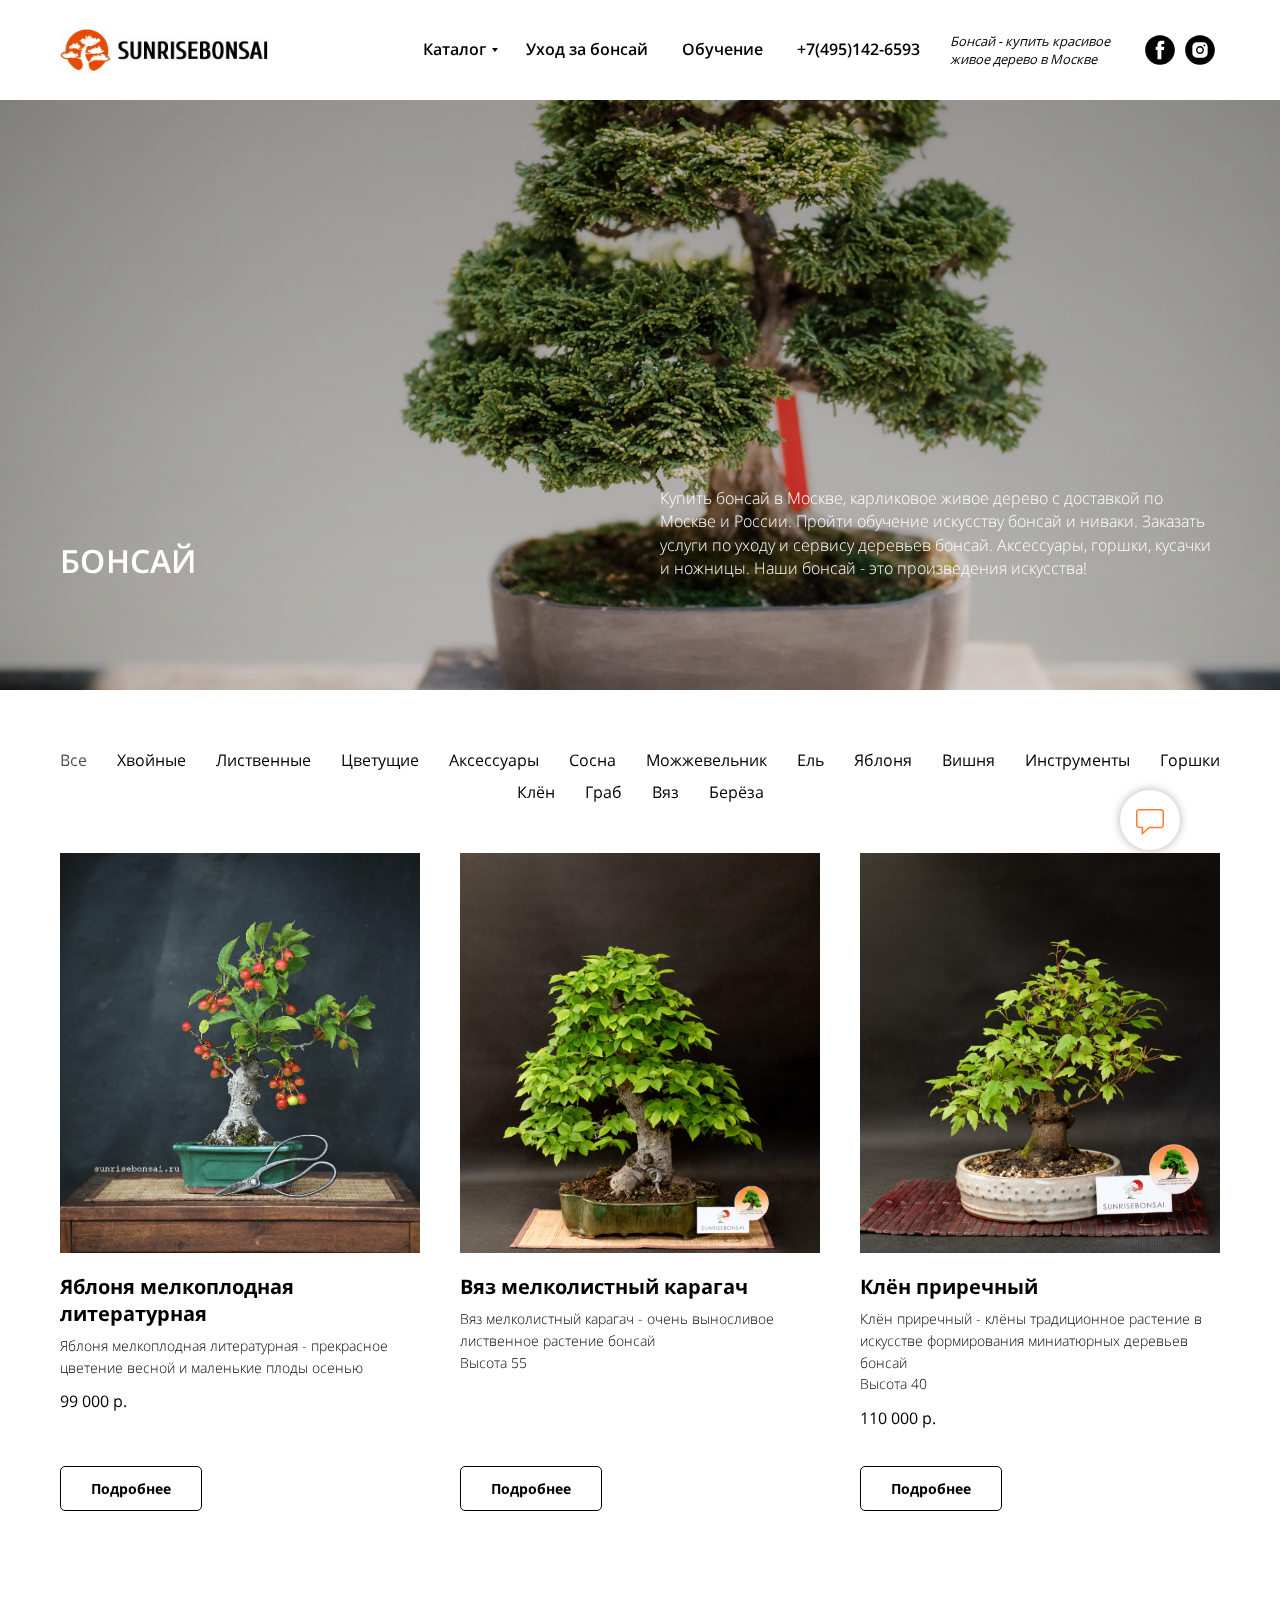
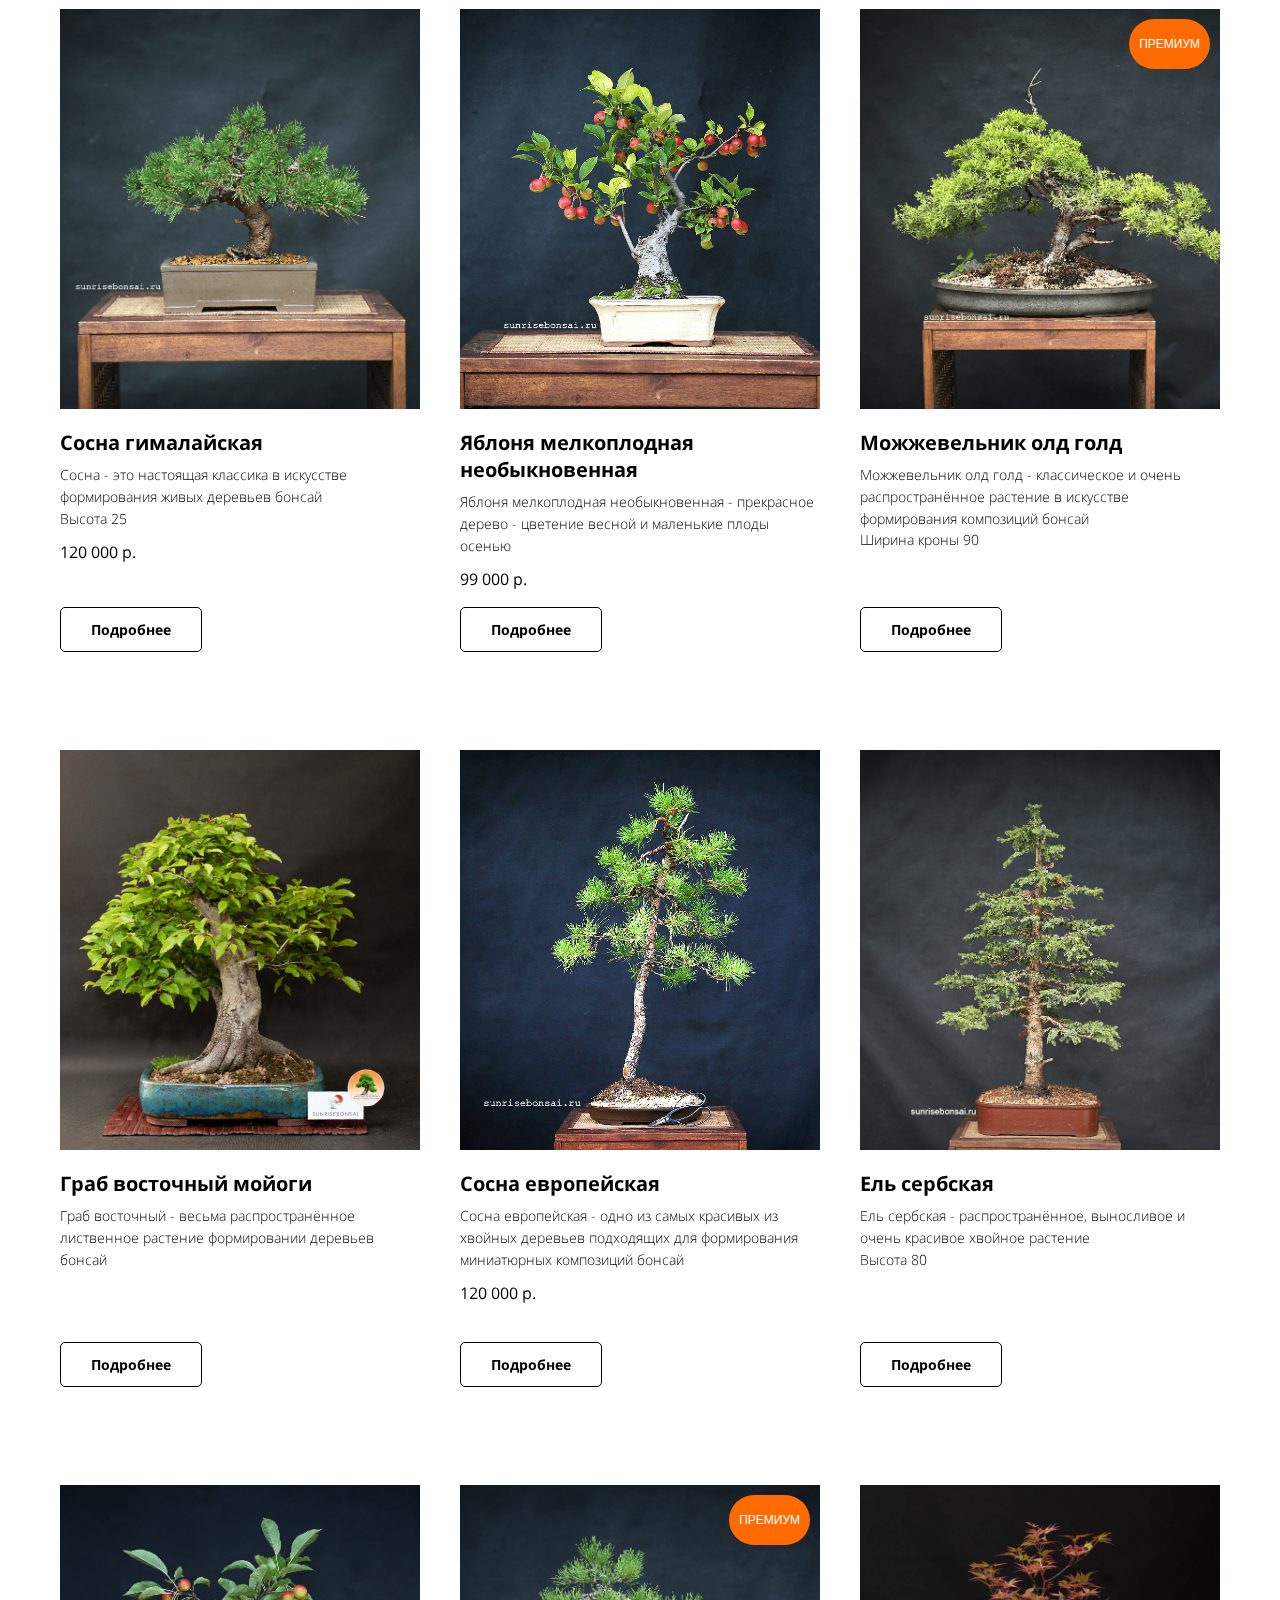
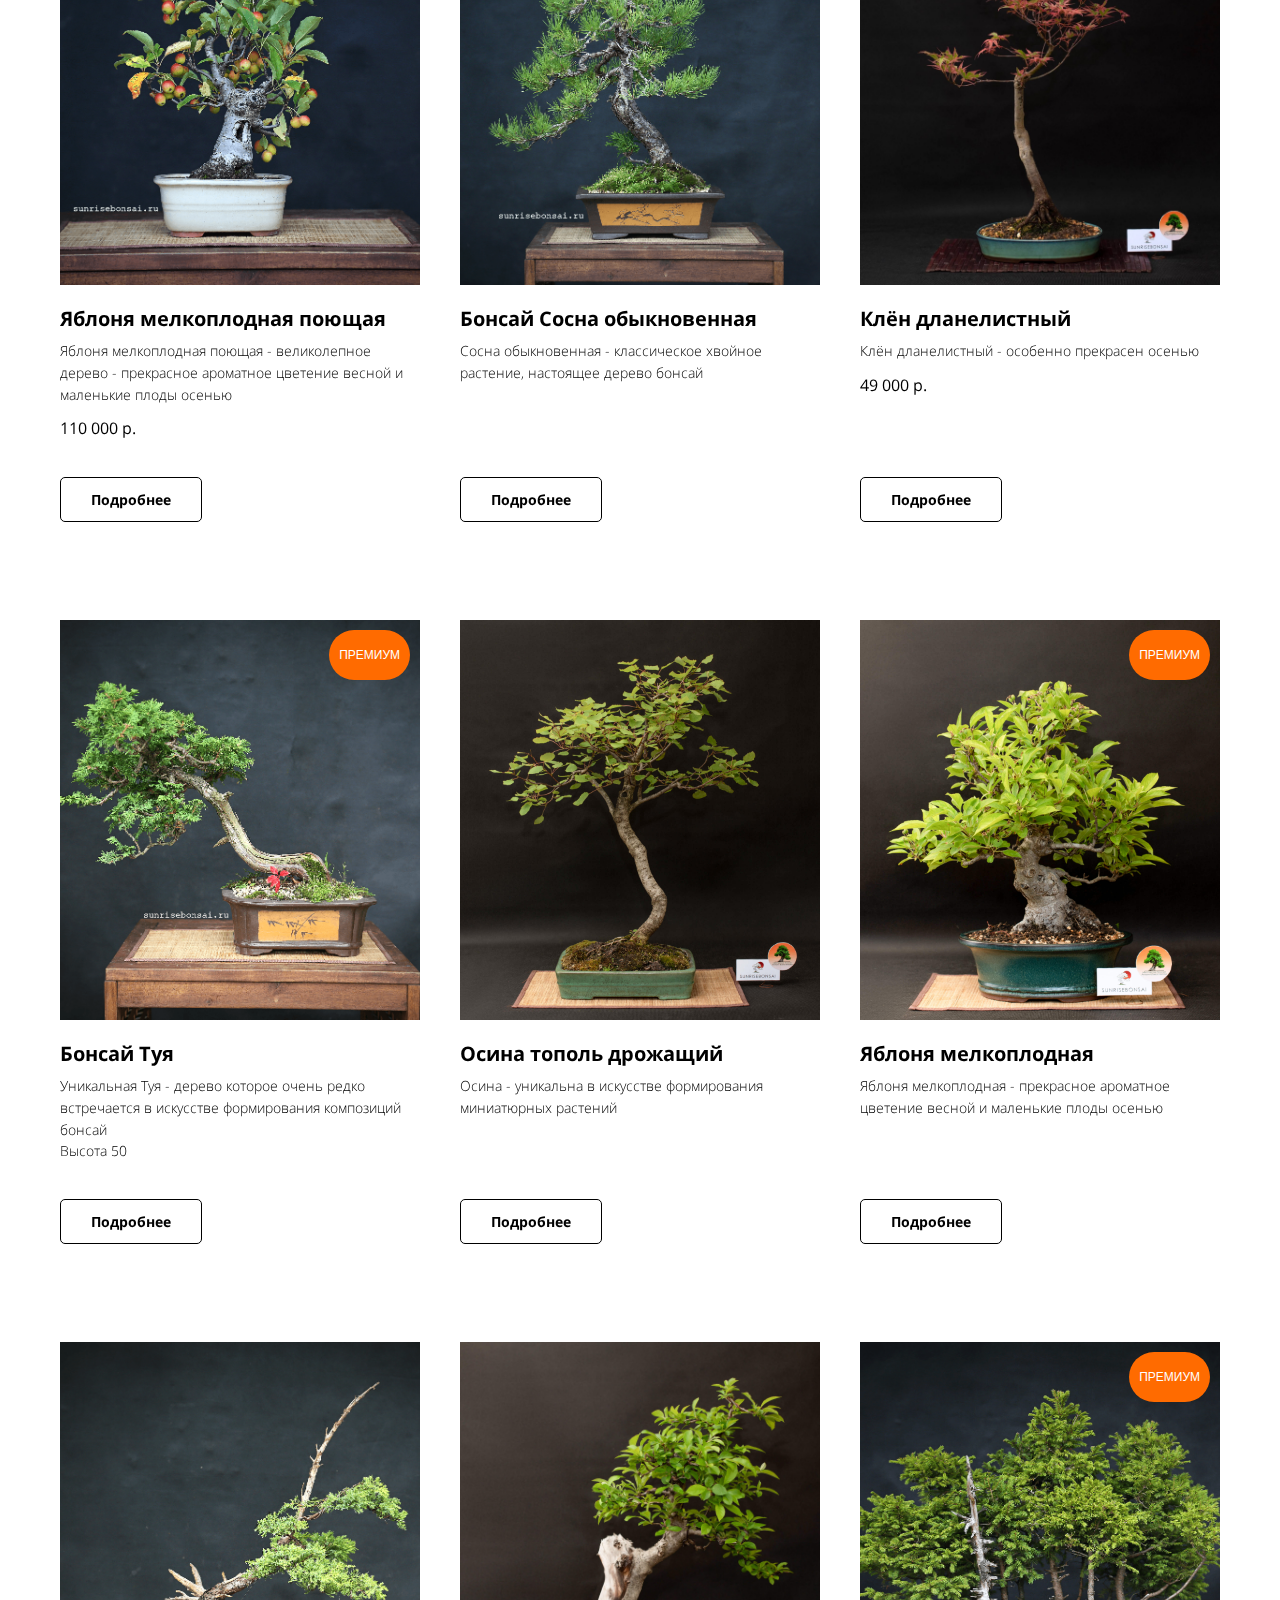
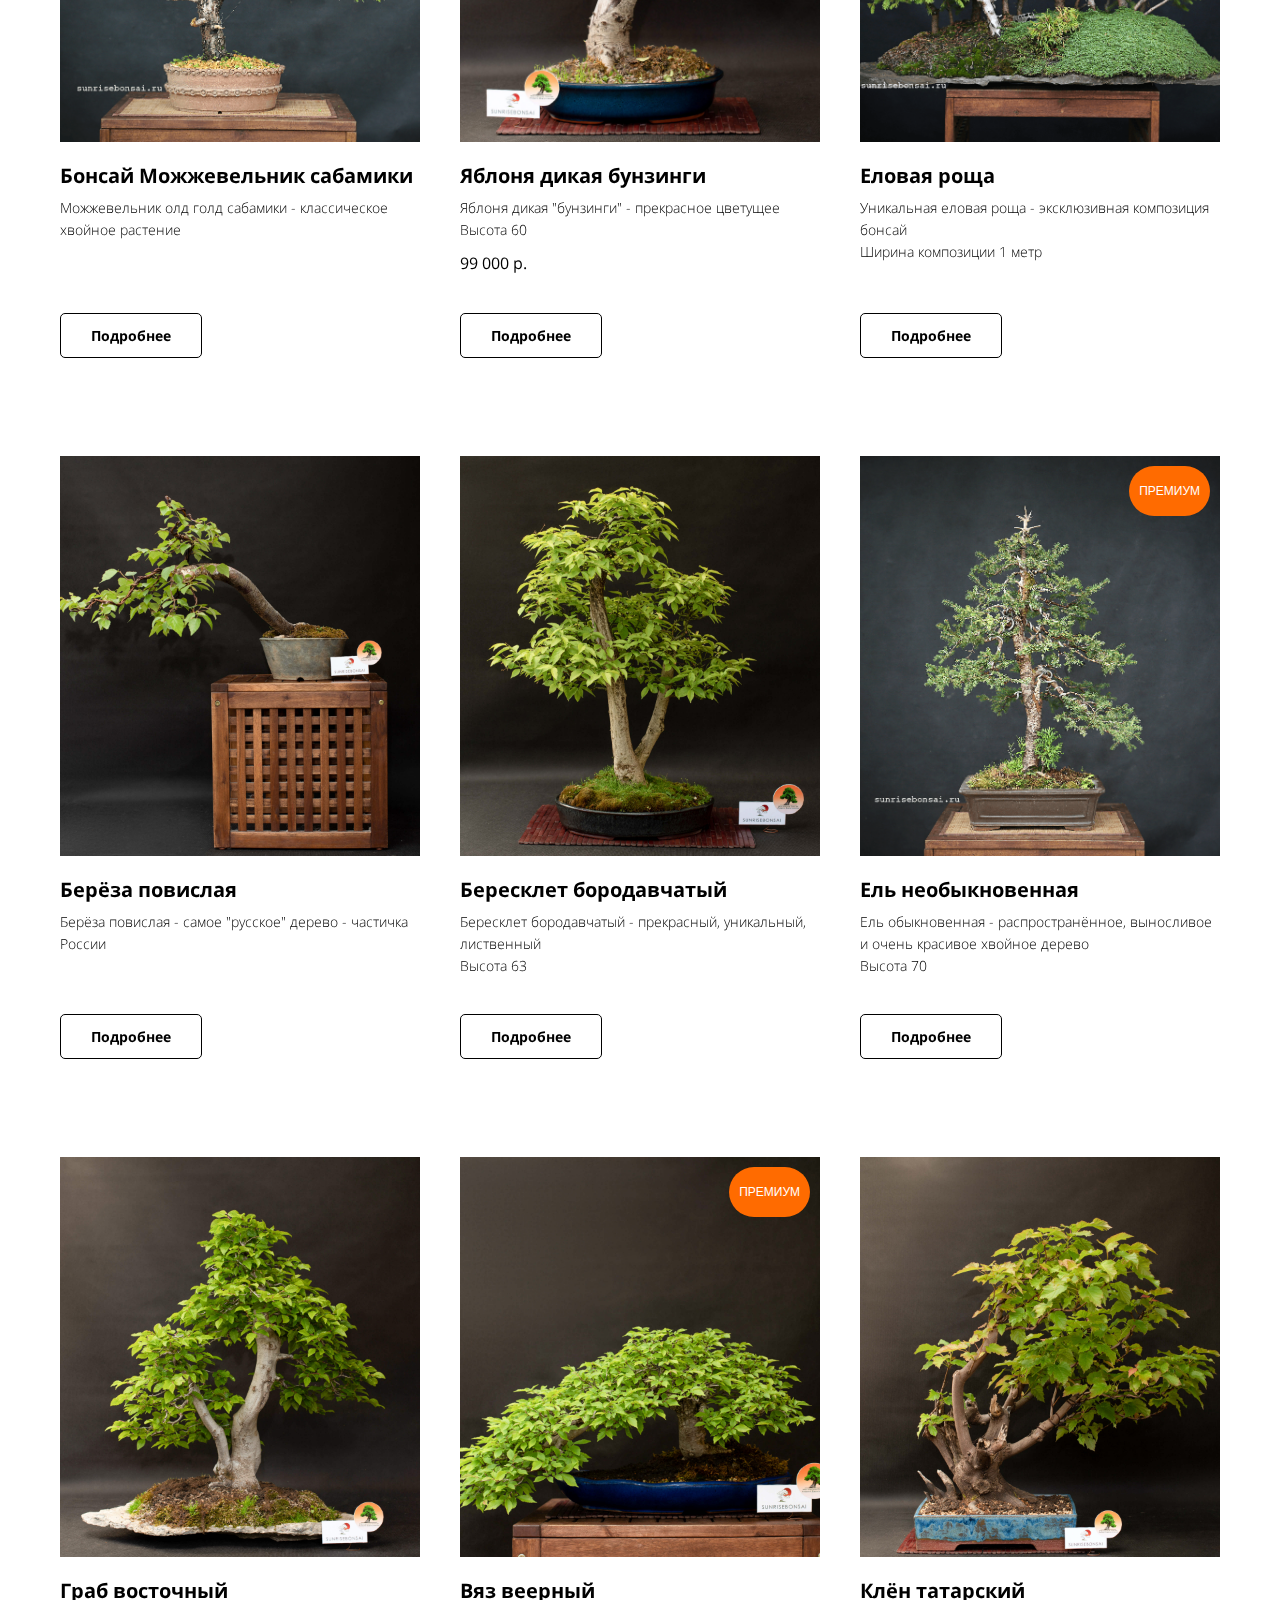
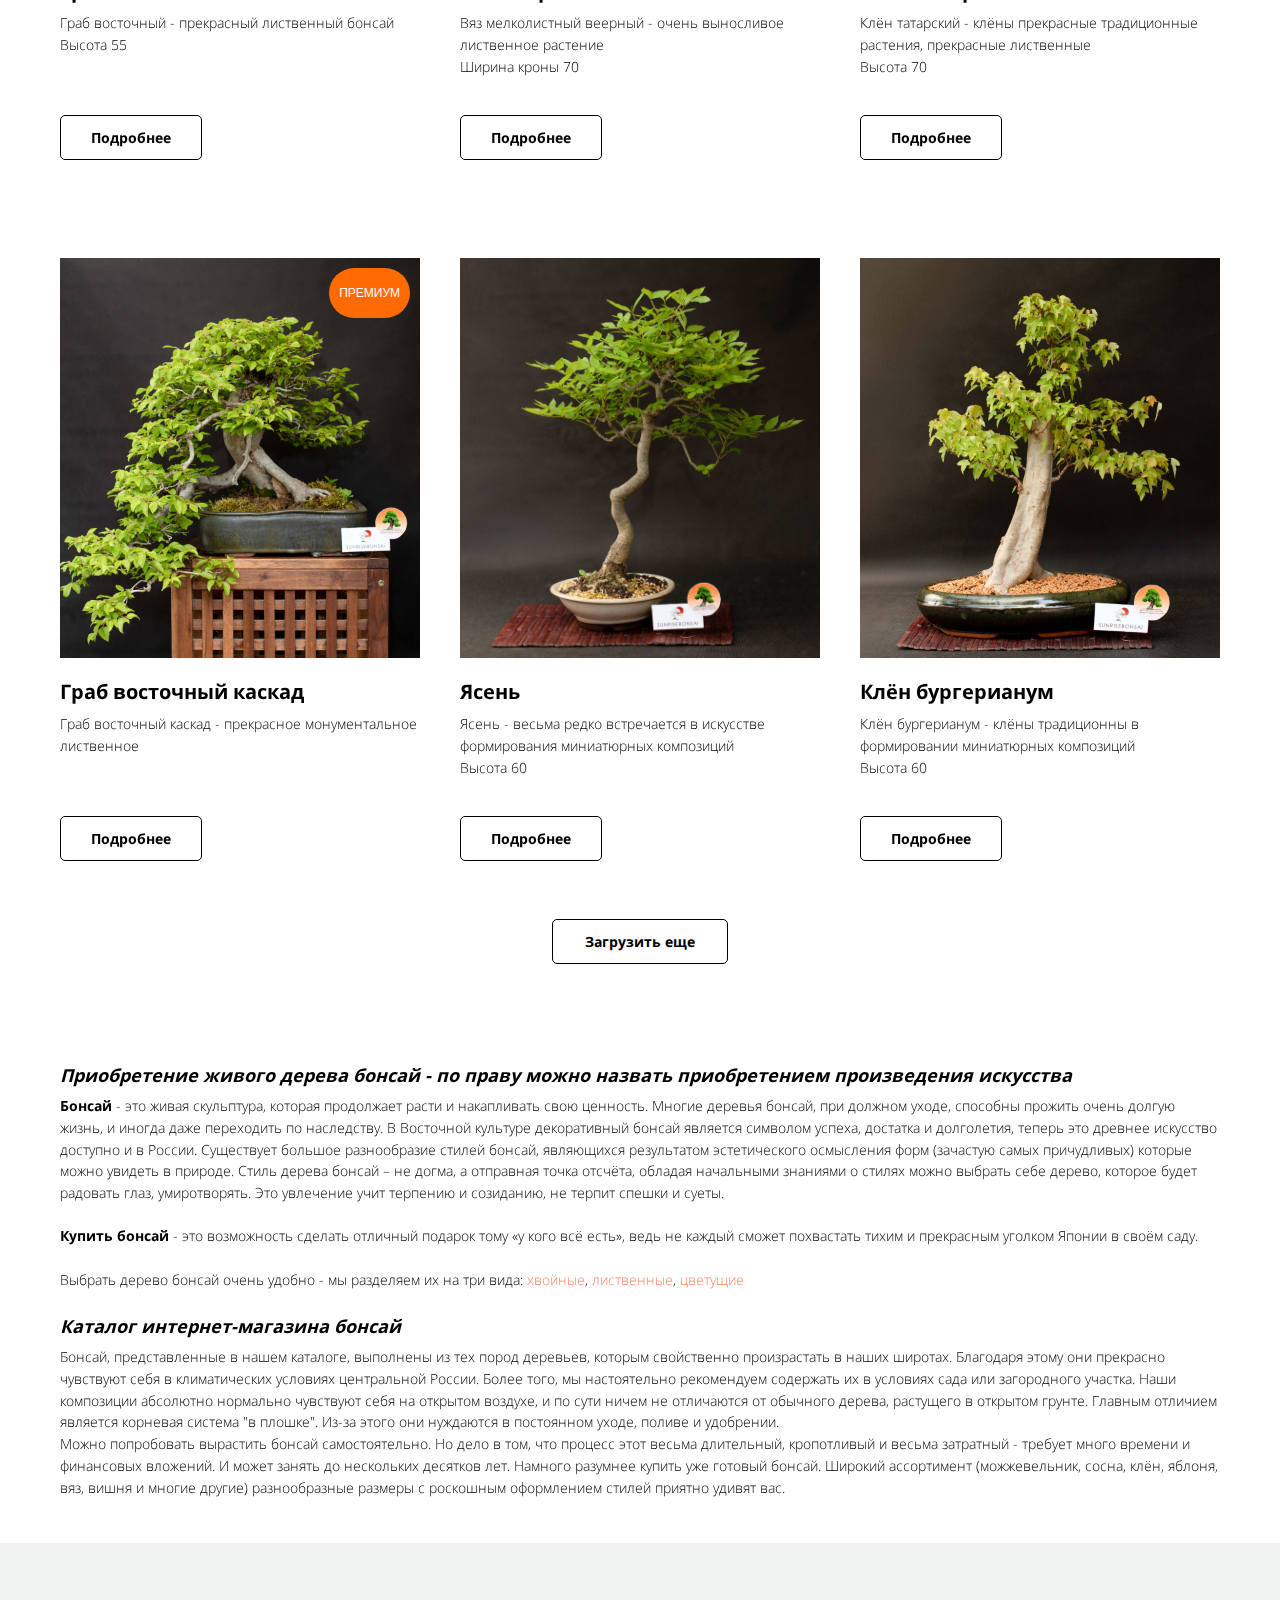
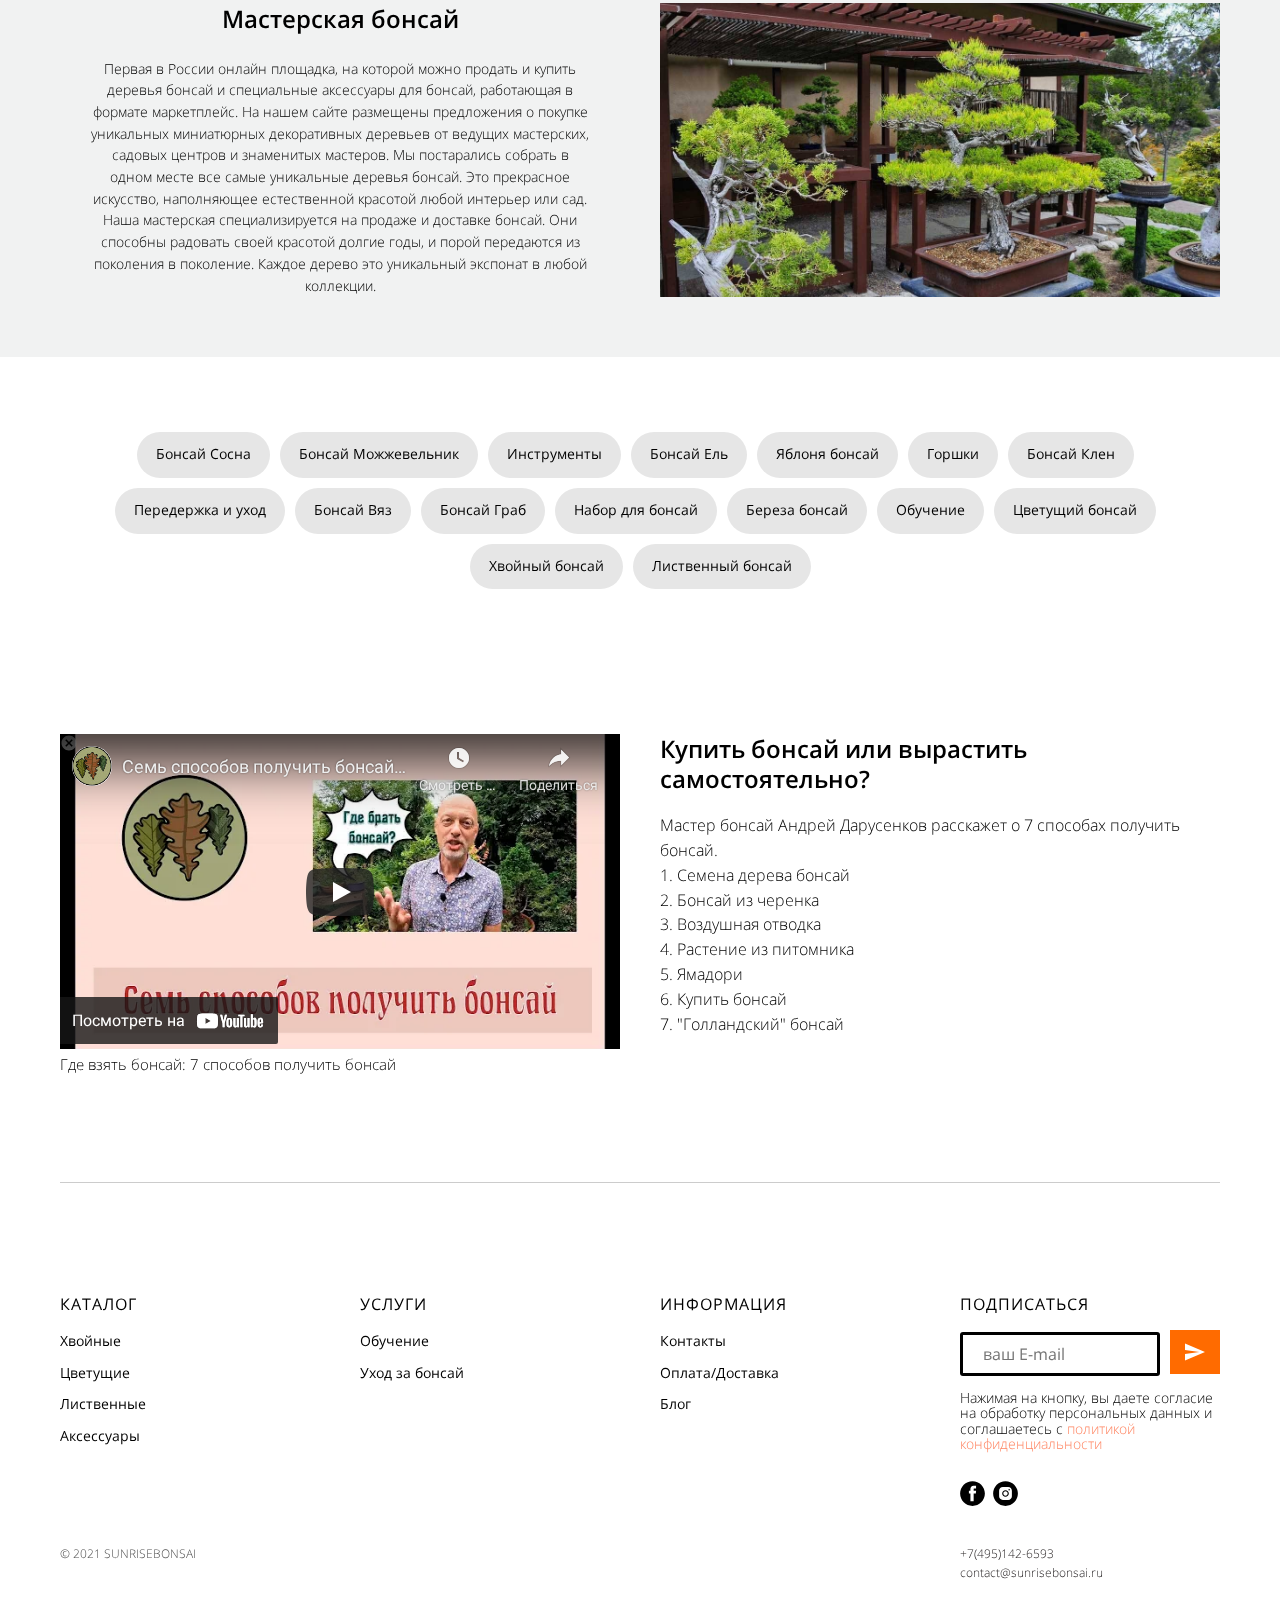
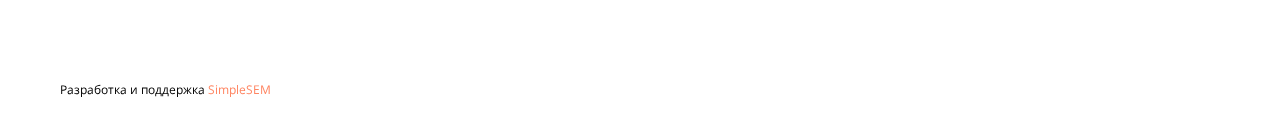
<file: index.html>
<!DOCTYPE html>
<html>

<head>
    <meta charset="UTF-8">
    <meta http-equiv="Content-Type" content="text/html; charset=UTF-8">
    <meta name="viewport" content="width=device-width, initial-scale=1.0">
    <meta name="yandex-verification" content="2bfc48784e462ab3">
    <!--metatextblock-->
    <title>Купить бонсай. Магазин живых деревьев бонсай ⭐ sunrisebonsai</title>
    <meta name="description" content="Купить бонсай в Москве ⭐ Интернет-магазин бонсай. Уникальные растения и живые японские деревья: цветущие, хвойные, лиственные. Услуги по уходу и сервис деревьев. Бесплатная доставка по Москве. тел. +7(495)142-6593">
    <meta name="keywords" content="бонсай купить, магазин бонсай, интернет-магазин бонсай, мастерская бонсай, онлайн, приобрести, живые бонсай, живой бонсай, растения, деревья, японские, маниатюрные, карликовые, банзай">

    <meta property="og:title" content="Купить бонсай. Магазин живых деревьев бонсай ⭐ sunrisebonsai">
    <meta property="og:description" content="Купить бонсай в Москве ⭐ Интернет-магазин бонсай. Уникальные растения и живые японские деревья: цветущие, хвойные, лиственные. Услуги по уходу и сервис деревьев. Бесплатная доставка по Москве. тел. +7(495)142-6593">
    <meta property="og:type" content="website">
   
    <meta property="fb:app_id" content="257953674358265">
    <meta name="format-detection" content="telephone=no">
    <meta http-equiv="x-dns-prefetch-control" content="on">
    <link rel="shortcut icon" href="favicon.ico" type="image/x-icon">
    
    <link rel="stylesheet" href="tilda-grid-3.0.min.css" type="text/css" media="all">
    <link rel="stylesheet" href="tilda-blocks-2.14.css" type="text/css" media="all">
    <link href="css2.css" rel="stylesheet">
    <link rel="stylesheet" href="tilda-animation-1.0.min.css" type="text/css" media="all">
    <link rel="stylesheet" href="tilda-cover-1.0.min.css" type="text/css" media="all">
    <link rel="stylesheet" href="tilda-popup-1.1.min.css" type="text/css" media="all"><noscript>
        <link rel="stylesheet" href="tilda-popup-1.1.min.css" type="text/css" media="all"></noscript>
    <link rel="stylesheet" href="tilda-slds-1.4.min.css" type="text/css" media="all"><noscript>
        <link rel="stylesheet" href="tilda-slds-1.4.min.css" type="text/css" media="all"></noscript>
    <link rel="stylesheet" href="tilda-zoom-2.0.min.css" type="text/css" media="all"><noscript>
        <link rel="stylesheet" href="tilda-zoom-2.0.min.css" type="text/css" media="all"></noscript>
    <link rel="stylesheet" href="tilda-catalog-1.1.min.css" type="text/css" media="all"><noscript>
        <link rel="stylesheet" href="tilda-catalog-1.1.min.css" type="text/css" media="all"></noscript>
    <link rel="stylesheet" href="tilda-forms-1.0.min.css" type="text/css" media="all">
    <link rel="stylesheet" href="tilda-menusub-1.0.min.css" type="text/css" media="all"><noscript>
        <link rel="stylesheet" href="tilda-menusub-1.0.min.css" type="text/css" media="all"></noscript><!-- Facebook Pixel Code -->
<noscript><img height="1" width="1" style="display:none" src="tr.gif"></noscript>
<!-- End Facebook Pixel Code --><!-- Google Tag Manager --><!-- End Google Tag Manager --><!-- Facebook Pixel Code --><!-- End Facebook Pixel Code --><style type="text/css">@media screen and (min-width: 980px) {.t-records {opacity: 0;}.t-records_animated {-webkit-transition: opacity ease-in-out .2s;-moz-transition: opacity ease-in-out .2s;-o-transition: opacity ease-in-out .2s;transition: opacity ease-in-out .2s;}.t-records.t-records_visible {opacity: 1;}}</style><style type="text/css">@font-face{font-family:'Didact Gothic';src:url("") format("woff");font-weight:normal;font-style:normal}@font-face{font-family:'Fredoka One';src:url("") format("opentype");font-weight:normal;font-style:normal}
</style><style type="text/css">.App__app-rate-root_3Pwj8aCO[data-v-eefced42]{width:100vw;height:100vh;position:fixed;z-index:9999999999;background:rgba(0,0,0,0.151);top:0px;left:0px;overflow:hidden;display:flex;align-items:center;justify-content:center}.App__app-rate-root_3Pwj8aCO *[data-v-eefced42]{all:initial;line-height:normal;font-family:'Didact Gothic'}.App__app-rate-root_3Pwj8aCO .App__modal_3oqzjl0g[data-v-eefced42]{width:630px;height:450px;display:flex;position:relative;flex-direction:column;align-items:center;background-size:cover;transition:0.2s ease;transform:scale(0.8);opacity:0;padding-top:30px;box-sizing:border-box;overflow:hidden;border-radius:60px}.App__app-rate-root_3Pwj8aCO .App__modal_3oqzjl0g .App__logo_26yDc693[data-v-eefced42]{width:190px;height:auto;box-shadow:0px 6px 17px -10px rgba(0,0,0,0.55);border-radius:50%}.App__app-rate-root_3Pwj8aCO .App__modal_3oqzjl0g .App__title_3Yf-v9xs[data-v-eefced42]{margin-top:10px;font-size:46px;font-weight:normal;color:#259cfe;font-family:"Fredoka One"}.App__app-rate-root_3Pwj8aCO .App__modal_3oqzjl0g .App__subtitle_26MV5W4h[data-v-eefced42]{margin-top:10px;font-size:22px;color:white}.App__app-rate-root_3Pwj8aCO .App__modal_3oqzjl0g .App__benefits_14oMPuu1[data-v-eefced42]{display:flex;align-items:center;justify-content:center;margin-top:35px;margin-left:4px}.App__app-rate-root_3Pwj8aCO .App__modal_3oqzjl0g .App__benefits_14oMPuu1 .App__item_3sI_Wrxz[data-v-eefced42]{display:flex;align-items:center;margin:6px 12px;font-size:14px;color:black}.App__app-rate-root_3Pwj8aCO .App__modal_3oqzjl0g .App__benefits_14oMPuu1 .App__item_3sI_Wrxz img[data-v-eefced42]{margin-right:10px;margin-bottom:-1px;width:14px;height:auto}.App__app-rate-root_3Pwj8aCO .App__modal_3oqzjl0g .App__rate-btn_2bjgK090[data-v-eefced42]{all:initial;margin-top:22px;font-size:18px;color:white;width:170px;display:flex;align-items:center;justify-content:center;background:#ff8d4f;border-bottom:3px solid #d48357;border-radius:10px;padding:13px 20px;box-sizing:border-box;font-family:'Didact Gothic';cursor:pointer}
</style></head><body class="t-body" style="margin: 0px; user-select: none;"><!--allrecords--><div id="allrecords" class="t-records t-records_animated t-records_visible" data-hook="blocks-collection-content-node" data-tilda-project-id="1636064" data-tilda-page-id="7350115" data-tilda-formskey="a643ae0f78ed7d782ac185223626f7fc" data-tilda-imgoptimoff="yes" data-tilda-lazy="yes"><!--header--><div id="t-header" class="t-records t-records_animated t-records_visible" data-hook="blocks-collection-content-node" data-tilda-project-id="1636064" data-tilda-page-id="7385588" data-tilda-formskey="a643ae0f78ed7d782ac185223626f7fc" data-tilda-imgoptimoff="yes" data-tilda-lazy="yes"><div id="rec236485719" class="r t-rec t-screenmin-980px" style=" " data-animationappear="off" data-record-type="257" data-screen-min="980px"><!-- T228 --><div id="nav236485719marker"></div><div id="nav236485719" class="t228 t228__positionfixed " style="background-color: rgba(255,255,255,1); height:100px; " data-bgcolor-hex="#ffffff" data-bgcolor-rgba="rgba(255,255,255,1)" data-navmarker="nav236485719marker" data-appearoffset="" data-bgopacity-two="" data-menushadow="" data-bgopacity="1" data-menu-items-align="right" data-menu="yes"> <div class="t228__maincontainer t228__c12collumns" style="height:100px;"> <div class="t228__padding40px"></div> <div class="t228__leftside"> <div class="t228__leftcontainer"> <a href="" style="color:#ffffff;"><img src="SUNRISEBONSAI-logo2-.jpg" class="t228__imglogo " imgfield="img" style="max-height: 80px" alt="Бонсай купить в Москве"></a> </div> </div> <div class="t228__centerside t228__menualign_right"> <div class="t228__centercontainer"> <ul class="t228__list "> <li class="t228__list_item" style="padding:0 15px 0 0;"><a class="t-menu__link-item t794__tm-link" href="#submenu:more" data-menu-submenu-hook="" style="color:#000000;font-weight:600;" data-menu-item-number="1" data-tooltip-menu-id="252337362">Каталог<div class="t794__arrow"></div></a> </li> <li class="t228__list_item" style="padding:0 15px;"><a class="t-menu__link-item" href="#" data-menu-submenu-hook="" style="color:#000000;font-weight:600;" data-menu-item-number="2">Уход за бонсай</a> </li> <li class="t228__list_item" style="padding:0 15px;"><a class="t-menu__link-item" href="#" data-menu-submenu-hook="" style="color:#000000;font-weight:600;" data-menu-item-number="3">Обучение</a> </li> <li class="t228__list_item" style="padding:0 0 0 15px;"><a class="t-menu__link-item" href="tel:+74951426593" data-menu-submenu-hook="" style="color:#000000;font-weight:600;" data-menu-item-number="4">+7(495)142-6593</a> </li> </ul> </div> </div> <div class="t228__rightside"> <div class="t228__rightcontainer"> <div class="t228__right_descr" style=""><div style="text-align:left;" data-customstyle="yes"><em><strong data-redactor-tag="strong"></strong>Бонсай - купить красивое <br>живое дерево в Москве</em><strong></strong></div></div> <div class="t228__right_social_links"> <div class="t228__right_social_links_wrap"><div class="t228__right_social_links_item"><a href="#" target="_blank" rel="noopener"><svg style="fill:#000000;" version="1.1" id="Layer_1" xmlns="http://www.w3.org/2000/svg" xmlns:xlink="http://www.w3.org/1999/xlink" x="0px" y="0px" width="30px" height="30px" viewBox="0 0 48 48" enable-background="new 0 0 48 48" xml:space="preserve"><path d="M47.761,24c0,13.121-10.638,23.76-23.758,23.76C10.877,47.76,0.239,37.121,0.239,24c0-13.124,10.638-23.76,23.764-23.76
C37.123,0.24,47.761,10.876,47.761,24 M20.033,38.85H26.2V24.01h4.163l0.539-5.242H26.2v-3.083c0-1.156,0.769-1.427,1.308-1.427
h3.318V9.168L26.258,9.15c-5.072,0-6.225,3.796-6.225,6.224v3.394H17.1v5.242h2.933V38.85z"></path></svg></a></div> <div class="t228__right_social_links_item"><a href="#" target="_blank" rel="noopener"> <svg version="1.1" id="Layer_1" xmlns="http://www.w3.org/2000/svg" xmlns:xlink="http://www.w3.org/1999/xlink" x="0px" y="0px" width="30px" height="30px" viewBox="0 0 30 30" xml:space="preserve"><desc>Instagram</desc><path style="fill:#000000;" d="M15,11.014 C12.801,11.014 11.015,12.797 11.015,15 C11.015,17.202 12.802,18.987 15,18.987 C17.199,18.987 18.987,17.202 18.987,15 C18.987,12.797 17.199,11.014 15,11.014 L15,11.014 Z M15,17.606 C13.556,17.606 12.393,16.439 12.393,15 C12.393,13.561 13.556,12.394 15,12.394 C16.429,12.394 17.607,13.561 17.607,15 C17.607,16.439 16.444,17.606 15,17.606 L15,17.606 Z"></path><path style="fill:#000000;" d="M19.385,9.556 C18.872,9.556 18.465,9.964 18.465,10.477 C18.465,10.989 18.872,11.396 19.385,11.396 C19.898,11.396 20.306,10.989 20.306,10.477 C20.306,9.964 19.897,9.556 19.385,9.556 L19.385,9.556 Z"></path><path style="fill:#000000;" d="M15.002,0.15 C6.798,0.15 0.149,6.797 0.149,15 C0.149,23.201 6.798,29.85 15.002,29.85 C23.201,29.85 29.852,23.202 29.852,15 C29.852,6.797 23.201,0.15 15.002,0.15 L15.002,0.15 Z M22.666,18.265 C22.666,20.688 20.687,22.666 18.25,22.666 L11.75,22.666 C9.312,22.666 7.333,20.687 7.333,18.28 L7.333,11.734 C7.333,9.312 9.311,7.334 11.75,7.334 L18.25,7.334 C20.688,7.334 22.666,9.312 22.666,11.734 L22.666,18.265 L22.666,18.265 Z"></path></svg></a></div> </div></div> </div> </div> <div class="t228__padding40px"></div> </div></div><style>@media screen and (max-width: 980px) { #rec236485719 .t228__burger span { background-color: #000000; }
#rec236485719 .t228 { position: static;
}
}</style><!--[if IE 8]><style>#rec236485719 .t228 { filter: progid:DXImageTransform.Microsoft.gradient(startColorStr='#D9ffffff', endColorstr='#D9ffffff');
}</style><![endif]--><style>@media screen and (max-width: 980px) { #rec236485719 .t-menusub__menu .t-menusub__link-item { color:#000000 !important; } #rec236485719 .t-menusub__menu .t-menusub__link-item.t-active { color:#000000 !important; }
}</style></div><div id="rec238535437" class="r t-rec t-rec_pb_0 t-screenmax-980px" style="padding-bottom: 0px; opacity: 1;" data-animationappear="off" data-record-type="451" data-screen-max="980px"><!-- T451 --><div id="nav238535437marker"></div><div id="nav238535437" class="t451" data-menu="yes"> <div class="t451__container t451__small t451__positionfixed t451__panel " data-appearoffset="" style="height: 70px;"> <div class="t451__container__bg" style="background-color: rgba(255,255,255,1); " data-bgcolor-hex="#ffffff" data-bgcolor-rgba="rgba(255,255,255,1)" data-navmarker="nav238535437marker" data-appearoffset="" data-bgopacity="1" data-menu-shadow="0px 1px 3px rgba(0,0,0,0.)"></div> <div class="t451__menu__content "> <div class="t451__burger t451__burger_mobile"> <span style=";"></span> <span style=";"></span> <span style=";"></span> <span style=";"></span> </div> <div class="t451__leftside t451__side"> <div class="t451__right_social_links t451__actions_item"> <div class="t451__right_social_links_wrap"> <div class="t451__right_social_links_item"> <a href="#" target="_blank" rel="noopener"> <svg version="1.1" xmlns="http://www.w3.org/2000/svg" xmlns:xlink="http://www.w3.org/1999/xlink" x="0px" y="0px" width="30px" height="30px" viewBox="0 0 48 48" enable-background="new 0 0 48 48" xml:space="preserve"> <path d="M47.761,24c0,13.121-10.638,23.76-23.758,23.76C10.877,47.76,0.239,37.121,0.239,24c0-13.124,10.638-23.76,23.764-23.76 C37.123,0.24,47.761,10.876,47.761,24 M20.033,38.85H26.2V24.01h4.163l0.539-5.242H26.2v-3.083c0-1.156,0.769-1.427,1.308-1.427 h3.318V9.168L26.258,9.15c-5.072,0-6.225,3.796-6.225,6.224v3.394H17.1v5.242h2.933V38.85z"></path> </svg> </a> </div> <div class="t451__right_social_links_item"> <a href="#" target="_blank" rel="noopener"> <svg version="1.1" id="Layer_1" xmlns="http://www.w3.org/2000/svg" xmlns:xlink="http://www.w3.org/1999/xlink" x="0px" y="0px" width="30px" height="30px" viewBox="0 0 30 30" xml:space="preserve"> <desc>Instagram</desc> <path d="M15,11.014 C12.801,11.014 11.015,12.797 11.015,15 C11.015,17.202 12.802,18.987 15,18.987 C17.199,18.987 18.987,17.202 18.987,15 C18.987,12.797 17.199,11.014 15,11.014 L15,11.014 Z M15,17.606 C13.556,17.606 12.393,16.439 12.393,15 C12.393,13.561 13.556,12.394 15,12.394 C16.429,12.394 17.607,13.561 17.607,15 C17.607,16.439 16.444,17.606 15,17.606 L15,17.606 Z"></path> <path d="M19.385,9.556 C18.872,9.556 18.465,9.964 18.465,10.477 C18.465,10.989 18.872,11.396 19.385,11.396 C19.898,11.396 20.306,10.989 20.306,10.477 C20.306,9.964 19.897,9.556 19.385,9.556 L19.385,9.556 Z"></path> <path d="M15.002,0.15 C6.798,0.15 0.149,6.797 0.149,15 C0.149,23.201 6.798,29.85 15.002,29.85 C23.201,29.85 29.852,23.202 29.852,15 C29.852,6.797 23.201,0.15 15.002,0.15 L15.002,0.15 Z M22.666,18.265 C22.666,20.688 20.687,22.666 18.25,22.666 L11.75,22.666 C9.312,22.666 7.333,20.687 7.333,18.28 L7.333,11.734 C7.333,9.312 9.311,7.334 11.75,7.334 L18.25,7.334 C20.688,7.334 22.666,9.312 22.666,11.734 L22.666,18.265 L22.666,18.265 Z"></path> </svg> </a> </div> </div> </div> </div> <div class="t451__centerside"> <div class="t451__logo__container "> <div class="t451__logo__content"><a class="t451__logo" href="" style=""><img src="SUNRISEBONSAI-logo2--1.jpg" class="t451__logo__img" imgfield="img" alt=""></a></div> </div> </div> <div class="t451__rightside t451__side"> <div class="t451__burger"> <span style=";"></span> <span style=";"></span> <span style=";"></span> <span style=";"></span> </div> </div> </div> </div></div><div class="t451m__overlay"> <div class="t451m__overlay_bg" style=" "></div></div><div class="t451 t451m " data-tooltip-hook="" style="background-color: #ffffff;"> <div class="t451m__close t451m_opened" style="background-color: #ffffff;"> <div class="t451m__close_icon"> <span style="background-color:#000000;"></span> <span style="background-color:#000000;"></span> <span style="background-color:#000000;"></span> <span style="background-color:#000000;"></span> </div> </div> <div class="t451m__container t-align_left"> <div class="t451m__top"> <div class="t451m__menu"> <ul class="t451m__list"> <li class="t451m__list_item"><a class="t-menu__link-item" href="tel:+74951426593" data-menu-submenu-hook="" style="color:#000000;font-size:20px;" data-menu-item-number="1">+7(495)142-6593</a> </li> <li class="t451m__list_item"><a class="t-menu__link-item" href="#" data-menu-submenu-hook="" style="color:#000000;font-size:20px;" data-menu-item-number="2">Цветущие</a> </li> <li class="t451m__list_item"><a class="t-menu__link-item" href="#" data-menu-submenu-hook="" style="color:#000000;font-size:20px;" data-menu-item-number="3">Хвойные</a> </li> <li class="t451m__list_item"><a class="t-menu__link-item" href="#" data-menu-submenu-hook="" style="color:#000000;font-size:20px;" data-menu-item-number="4">Лиственные</a> </li> <li class="t451m__list_item"><a class="t-menu__link-item" href="#" data-menu-submenu-hook="" style="color:#000000;font-size:20px;" data-menu-item-number="5">Аксессуары</a> </li> <li class="t451m__list_item"><a class="t-menu__link-item" href="#" data-menu-submenu-hook="" style="color:#000000;font-size:20px;" data-menu-item-number="6">Уход за бонсай</a> </li> <li class="t451m__list_item"><a class="t-menu__link-item" href="#" data-menu-submenu-hook="" style="color:#000000;font-size:20px;" data-menu-item-number="7">Обучение</a> </li> <li class="t451m__list_item"><a class="t-menu__link-item" href="#" data-menu-submenu-hook="" style="color:#000000;font-size:20px;" data-menu-item-number="8">Контакты</a> </li> <li class="t451m__list_item"><a class="t-menu__link-item" href="#" data-menu-submenu-hook="" style="color:#000000;font-size:20px;" data-menu-item-number="9">Оплата/Доставка</a> </li> </ul> </div> </div> <div class="t451m__rightside"> <div class="t451m__rightcontainer"> <div class="t451m__right_social_links t451m__actions_item"> <div class="t451__right_social_links_wrap"> <div class="t451m__right_social_links_item"> <a href="#" target="_blank" rel="noopener"> <svg style="fill:#000000;" version="1.1" xmlns="http://www.w3.org/2000/svg" xmlns:xlink="http://www.w3.org/1999/xlink" x="0px" y="0px" width="30px" height="30px" viewBox="0 0 48 48" enable-background="new 0 0 48 48" xml:space="preserve"> <path d="M47.761,24c0,13.121-10.638,23.76-23.758,23.76C10.877,47.76,0.239,37.121,0.239,24c0-13.124,10.638-23.76,23.764-23.76 C37.123,0.24,47.761,10.876,47.761,24 M20.033,38.85H26.2V24.01h4.163l0.539-5.242H26.2v-3.083c0-1.156,0.769-1.427,1.308-1.427 h3.318V9.168L26.258,9.15c-5.072,0-6.225,3.796-6.225,6.224v3.394H17.1v5.242h2.933V38.85z"></path> </svg> </a> </div> <div class="t451m__right_social_links_item"> <a href="#" target="_blank" rel="noopener"> <svg version="1.1" id="Layer_1" xmlns="http://www.w3.org/2000/svg" xmlns:xlink="http://www.w3.org/1999/xlink" x="0px" y="0px" width="30px" height="30px" viewBox="0 0 30 30" xml:space="preserve"> <desc>Instagram</desc> <path style="fill:#000000;" d="M15,11.014 C12.801,11.014 11.015,12.797 11.015,15 C11.015,17.202 12.802,18.987 15,18.987 C17.199,18.987 18.987,17.202 18.987,15 C18.987,12.797 17.199,11.014 15,11.014 L15,11.014 Z M15,17.606 C13.556,17.606 12.393,16.439 12.393,15 C12.393,13.561 13.556,12.394 15,12.394 C16.429,12.394 17.607,13.561 17.607,15 C17.607,16.439 16.444,17.606 15,17.606 L15,17.606 Z"></path> <path style="fill:#000000;" d="M19.385,9.556 C18.872,9.556 18.465,9.964 18.465,10.477 C18.465,10.989 18.872,11.396 19.385,11.396 C19.898,11.396 20.306,10.989 20.306,10.477 C20.306,9.964 19.897,9.556 19.385,9.556 L19.385,9.556 Z"></path> <path style="fill:#000000;" d="M15.002,0.15 C6.798,0.15 0.149,6.797 0.149,15 C0.149,23.201 6.798,29.85 15.002,29.85 C23.201,29.85 29.852,23.202 29.852,15 C29.852,6.797 23.201,0.15 15.002,0.15 L15.002,0.15 Z M22.666,18.265 C22.666,20.688 20.687,22.666 18.25,22.666 L11.75,22.666 C9.312,22.666 7.333,20.687 7.333,18.28 L7.333,11.734 C7.333,9.312 9.311,7.334 11.75,7.334 L18.25,7.334 C20.688,7.334 22.666,9.312 22.666,11.734 L22.666,18.265 L22.666,18.265 Z"></path> </svg> </a> </div> </div> </div> <div class="t451m__right_descr t-descr t-descr_xs" field="descr" style="">© 2019 SUNRISEBONSAI<br><em></em>Бонсай - купить красивое<br>живое дерево в Москве<em></em><br></div> </div> </div> </div></div> <style>@media screen and (max-width: 980px) { #rec238535437 .t-menusub__menu .t-menusub__link-item { color:#000000 !important; } #rec238535437 .t-menusub__menu .t-menusub__link-item.t-active { color:#000000 !important; }
}</style></div><div id="rec252337362" class="r t-rec" style=" " data-animationappear="off" data-record-type="794"><!-- T794 --><div class="t794" data-tooltip-hook="#submenu:more" data-tooltip-margin="20px" data-add-arrow="on"> <div class="t794__tooltip-menu" data-pos-fixed="yes"> <div class="t794__content"> <ul class="t794__list"> <li class="t794__list_item t-name t-name_xs"><a class="t794__typo t-name t-name_xs" style="font-weight:600;" href="#" data-menu-item-number="1">ХВОЙНЫЕ</a></li> <li class="t794__list_item t-name t-name_xs"><a class="t794__typo t-name t-name_xs" style="font-weight:600;" href="#" data-menu-item-number="2">Сосна</a></li> <li class="t794__list_item t-name t-name_xs"><a class="t794__typo t-name t-name_xs" style="font-weight:600;" href="#" data-menu-item-number="3">Можжевельник</a></li> <li class="t794__list_item t-name t-name_xs"><a class="t794__typo t-name t-name_xs" style="font-weight:600;" href="#" data-menu-item-number="4">Ель</a></li> <li class="t794__list_item t-name t-name_xs"><a class="t794__typo t-name t-name_xs" style="font-weight:600;" href="#" data-menu-item-number="5">Туя</a></li> <li class="t794__list_item t-name t-name_xs"><a class="t794__typo t-name t-name_xs" style="font-weight:600;" href="#" data-menu-item-number="6">ЦВЕТУЩИЕ</a></li> <li class="t794__list_item t-name t-name_xs"><a class="t794__typo t-name t-name_xs" style="font-weight:600;" href="#" data-menu-item-number="7">Яблоня</a></li> <li class="t794__list_item t-name t-name_xs"><a class="t794__typo t-name t-name_xs" style="font-weight:600;" href="#" data-menu-item-number="8">Айва</a></li> <li class="t794__list_item t-name t-name_xs"><a class="t794__typo t-name t-name_xs" style="font-weight:600;" href="#" data-menu-item-number="9">Сирень</a></li> <li class="t794__list_item t-name t-name_xs"><a class="t794__typo t-name t-name_xs" style="font-weight:600;" href="#" data-menu-item-number="10">ЛИСТВЕННЫЕ</a></li> <li class="t794__list_item t-name t-name_xs"><a class="t794__typo t-name t-name_xs" style="font-weight:600;" href="#" data-menu-item-number="11">Вяз</a></li> <li class="t794__list_item t-name t-name_xs"><a class="t794__typo t-name t-name_xs" style="font-weight:600;" href="#" data-menu-item-number="12">Клён</a></li> <li class="t794__list_item t-name t-name_xs"><a class="t794__typo t-name t-name_xs" style="font-weight:600;" href="#" data-menu-item-number="13">Берёза</a></li> <li class="t794__list_item t-name t-name_xs"><a class="t794__typo t-name t-name_xs" style="font-weight:600;" href="#" data-menu-item-number="14">Граб</a></li> <li class="t794__list_item t-name t-name_xs"><a class="t794__typo t-name t-name_xs" style="font-weight:600;" href="#" data-menu-item-number="15">Осина</a></li> <li class="t794__list_item t-name t-name_xs"><a class="t794__typo t-name t-name_xs" style="font-weight:600;" href="#" data-menu-item-number="16">Ясень</a></li> <li class="t794__list_item t-name t-name_xs"><a class="t794__typo t-name t-name_xs" style="font-weight:600;" href="#" data-menu-item-number="17">АКСЕССУАРЫ</a></li> <li class="t794__list_item t-name t-name_xs"><a class="t794__typo t-name t-name_xs" style="font-weight:600;" href="#" data-menu-item-number="18">Горшки / плошки</a></li> <li class="t794__list_item t-name t-name_xs"><a class="t794__typo t-name t-name_xs" style="font-weight:600;" href="#" data-menu-item-number="19">Кусачки / ножницы</a></li> </ul> </div> </div></div><style> #rec252337362 .t794__tooltip-menu { background-color:#ffffff; text-align:center; max-width:200px; border-radius:3px; box-shadow: 0px 0px 7px 0px rgba(0, 0, 0, 0.20); } #rec252337362 .t794__tooltip-menu_top:after { border-top-color: #ffffff; } #rec252337362 .t794__tooltip-menu_bottom:after { border-bottom-color: #ffffff; } #rec252337362 .t794__tooltip-menu_top:before { border-top-color: rgba(0, 0, 0, 0.20);; } #rec252337362 .t794__tooltip-menu_bottom:before { border-bottom-color: rgba(0, 0, 0, 0.20);; } </style></div><div id="rec150586242" class="r t-rec" style="opacity: 1;" data-animationappear="off" data-record-type="706"><!--tcart--><div class="t706" data-cart-ver="137" data-opencart-onorder="yes" data-project-currency="р." data-project-currency-side="r" data-project-currency-sep="," data-project-currency-code="RUB" data-cart-oneproduct="y"> <div class="t706__carticon" style=""> <div class="t706__carticon-text t-name t-name_xs" style="display: none;">Click to order</div> <div class="t706__carticon-wrapper"> <div class="t706__carticon-imgwrap"> <svg class="t706__carticon-img" xmlns="http://www.w3.org/2000/svg" viewBox="0 0 64 64"> <path fill="none" stroke-width="2" stroke-miterlimit="10" d="M44 18h10v45H10V18h10z"></path> <path fill="none" stroke-width="2" stroke-miterlimit="10" d="M22 24V11c0-5.523 4.477-10 10-10s10 4.477 10 10v13"></path> </svg> </div> <div class="t706__carticon-counter"></div> </div> </div> <div class="t706__cartwin"> <div class="t706__cartwin-close"> <div class="t706__cartwin-close-wrapper"> <svg class="t706__cartwin-close-icon" width="23px" height="23px" viewBox="0 0 23 23" version="1.1" xmlns="http://www.w3.org/2000/svg" xmlns:xlink="http://www.w3.org/1999/xlink"> <g stroke="none" stroke-width="1" fill="#fff" fill-rule="evenodd"> <rect transform="translate(11.313708, 11.313708) rotate(-45.000000) translate(-11.313708, -11.313708) " x="10.3137085" y="-3.6862915" width="2" height="30"></rect> <rect transform="translate(11.313708, 11.313708) rotate(-315.000000) translate(-11.313708, -11.313708) " x="10.3137085" y="-3.6862915" width="2" height="30"></rect> </g> </svg> </div> </div> <div class="t706__cartwin-content"> <div class="t706__cartwin-top"> <div class="t706__cartwin-heading t-name t-name_xl">Ваш заказ:</div> </div> <div class="t706__cartwin-products"></div> <div class="t706__cartwin-bottom"> <div class="t706__cartwin-prodamount-wrap t-descr t-descr_sm"> <span class="t706__cartwin-prodamount-label">Сумма:&nbsp;</span><span class="t706__cartwin-prodamount"></span> </div> </div> <div class="t706__orderform "> <form id="form150586242" name="form150586242" role="form" action="" method="POST" data-formactiontype="2" data-inputbox=".t-input-group" class="t-form js-form-proccess t-form_inputs-total_4 " data-formsended-callback="t706_onSuccessCallback" data-formcart="y"> <input type="hidden" name="formservices[]" value="42b9e421d121c9ae58e8609005b1c731" class="js-formaction-services"> <input type="hidden" name="formservices[]" value="c230dea4416d8cd9aab9e55e3b2e9590" class="js-formaction-services"> <input type="hidden" name="tildaspec-formname" tabindex="-1" value="Cart"> <div class="js-successbox t-form__successbox t-text t-text_md" style="display:none;">Спасибо, заказ принят!<br>Мы свяжемся с Вами в ближайшее время.<br></div> <div class="t-form__inputsbox"> <div class="t-input-group t-input-group_nm" data-input-lid="1496239431201"> <div class="t-input-title t-descr t-descr_md" data-redactor-toolbar="no" field="li_title__1496239431201" style="">Имя</div> <div class="t-input-block"> <input type="text" autocomplete="name" name="Name" class="t-input js-tilda-rule " value="" data-tilda-req="1" data-tilda-rule="name" style="color:#000000; border:1px solid #000000; "> <div class="t-input-error"></div> </div> </div> <div class="t-input-group t-input-group_em" data-input-lid="1496239459190"> <div class="t-input-title t-descr t-descr_md" data-redactor-toolbar="no" field="li_title__1496239459190" style="">E-mail</div> <div class="t-input-block"> <input type="text" autocomplete="email" name="Email" class="t-input js-tilda-rule " value="" placeholder="your@mail.ru" data-tilda-req="1" data-tilda-rule="email" style="color:#000000; border:1px solid #000000; "> <div class="t-input-error"></div> </div> </div> <div class="t-input-group t-input-group_ph" data-input-lid="1496239478607"> <div class="t-input-title t-descr t-descr_md" data-redactor-toolbar="no" field="li_title__1496239478607" style="">Телефон</div> <div class="t-input-block"> <input type="tel" autocomplete="tel" name="Phone" class="t-input js-tilda-rule " value="" data-tilda-req="1" data-tilda-rule="phone" pattern="[0-9]*" style="color:#000000; border:1px solid #000000; "> <div class="t-input-error"></div> </div> </div> <div class="t-input-group t-input-group_pc" data-input-lid="1585383876461"> <div class="t-input-title t-descr t-descr_md" data-redactor-toolbar="no" field="li_title__1585383876461" style="">Промокод</div> <div class="t-input-block"> <div class="t-inputpromocode__wrapper" style="display:table;width:100%;"> <input type="text" name="Промокод" class="t-input t-inputpromocode " value="" placeholder="Введите промокод" style="display: table-cell; color:#000000; border:1px solid #000000; "> <div class="t-inputpromocode__btn t-btn" style="display:none;position:relative;height:auto; color:#fff; background: #000;">Activate</div> </div>   <div class="t-input-error"></div> </div> </div><div class="t706__cartwin-totalamount-wrap t-descr t-descr_xl"><div class="t706__cartwin-totalamount-info" style="margin-top: 10px; font-size:14px; font-weight:400;"></div><span class="t706__cartwin-totalamount-label">Сумма:&nbsp;</span><span class="t706__cartwin-totalamount"></span></div><div class="t-form__errorbox-middle"> <div class="js-errorbox-all t-form__errorbox-wrapper" style="display:none;"> <div class="t-form__errorbox-text t-text t-text_md"> <p class="t-form__errorbox-item js-rule-error js-rule-error-all"></p> <p class="t-form__errorbox-item js-rule-error js-rule-error-req"></p> <p class="t-form__errorbox-item js-rule-error js-rule-error-email"></p> <p class="t-form__errorbox-item js-rule-error js-rule-error-name"></p> <p class="t-form__errorbox-item js-rule-error js-rule-error-phone"></p> <p class="t-form__errorbox-item js-rule-error js-rule-error-minlength"></p> <p class="t-form__errorbox-item js-rule-error js-rule-error-string"></p> </div> </div></div> <div class="t-form__submit"> <button type="submit" class="t-submit" style="color:#ffffff;background-color:#000000;">Заказать</button> </div> </div> <div class="t-form__errorbox-bottom"> <div class="js-errorbox-all t-form__errorbox-wrapper" style="display:none;"> <div class="t-form__errorbox-text t-text t-text_md"> <p class="t-form__errorbox-item js-rule-error js-rule-error-all"></p> <p class="t-form__errorbox-item js-rule-error js-rule-error-req"></p> <p class="t-form__errorbox-item js-rule-error js-rule-error-email"></p> <p class="t-form__errorbox-item js-rule-error js-rule-error-name"></p> <p class="t-form__errorbox-item js-rule-error js-rule-error-phone"></p> <p class="t-form__errorbox-item js-rule-error js-rule-error-minlength"></p> <p class="t-form__errorbox-item js-rule-error js-rule-error-string"></p> </div> </div> </div> <div style="position: absolute; left: -5000px; bottom:0;"><input type="text" name="form-spec-comments" value="Its good" class="js-form-spec-comments" tabindex="-1"></div></form><style>#rec150586242 input::-webkit-input-placeholder {color:#000000; opacity: 0.5;}	#rec150586242 input::-moz-placeholder {color:#000000; opacity: 0.5;}	#rec150586242 input:-moz-placeholder {color:#000000; opacity: 0.5;}	#rec150586242 input:-ms-input-placeholder {color:#000000; opacity: 0.5;}	#rec150586242 textarea::-webkit-input-placeholder {color:#000000; opacity: 0.5;}	#rec150586242 textarea::-moz-placeholder {color:#000000; opacity: 0.5;}	#rec150586242 textarea:-moz-placeholder {color:#000000; opacity: 0.5;}	#rec150586242 textarea:-ms-input-placeholder {color:#000000; opacity: 0.5;}</style> </div> </div> </div> <div class="t706__cartdata"> </div></div><style></style><!--/tcart--></div><div id="rec243180350" class="r t-rec t-screenmax-980px" style="opacity: 1;" data-animationappear="off" data-record-type="898" data-screen-max="980px"><div class="t898 t898_animate" style=""> <div class="t898__wrapper" style=" "> <input type="checkbox" class="t898__btn_input" id="t898__btn_input_243180350"> <label for="t898__btn_input_243180350" class="t898__btn_label" style="background:#ffffff; "> <svg class="t898__icon t898__icon-write" width="35" height="32" viewBox="0 0 35 32" xmlns="http://www.w3.org/2000/svg"> <path d="M11.2667 12.6981H23.3667M11.2667 16.4717H23.3667M4.8104 23.5777C2.4311 21.1909 1 18.1215 1 14.7736C1 7.16679 8.38723 1 17.5 1C26.6128 1 34 7.16679 34 14.7736C34 22.3804 26.6128 28.5472 17.5 28.5472C15.6278 28.5472 13.8286 28.2868 12.1511 27.8072L12 27.7925L5.03333 31V23.8219L4.8104 23.5777Z" stroke="#ff7a2f" stroke-width="2" stroke-miterlimit="10" stroke-linecap="round" stroke-linejoin="round" fill="none"></path> </svg> <svg xmlns="http://www.w3.org/2000/svg" width="16" height="16" class="t898__icon t898__icon-close" viewBox="0 0 23 23"> <g fillrule="evenodd"> <path d="M10.314 -3.686H12.314V26.314H10.314z" transform="rotate(-45 11.314 11.314)"></path> <path d="M10.314 -3.686H12.314V26.314H10.314z" transform="rotate(45 11.314 11.314)"></path> </g> </svg> </label> <a class="t898__icon t898__icon-whatsapp_wrapper t898__icon_link" href="#" target="_blank" rel="nofollow noopener noreferrer"> <span class="t898__tooltip t-name t-name_xs"> WhatsApp </span> <svg width="50" height="50" fill="none" xmlns="http://www.w3.org/2000/svg"> <path d="M25 50a25 25 0 100-50 25 25 0 000 50z" fill="#fff"></path> <path d="M26.1 12a12.1 12.1 0 00-10.25 18.53l.29.46-1.22 4.46 4.57-1.2.45.27a12.1 12.1 0 106.16-22.51V12zm6.79 17.22c-.3.85-1.72 1.62-2.41 1.72-.62.1-1.4.14-2.25-.14-.7-.22-1.37-.47-2.03-.77-3.59-1.57-5.93-5.24-6.1-5.48-.19-.24-1.47-1.97-1.47-3.76 0-1.79.93-2.67 1.25-3.03.33-.37.72-.46.96-.46.23 0 .47 0 .68.02.22 0 .52-.09.8.62l1.1 2.7c.1.18.16.4.04.64s-.18.39-.36.6c-.18.21-.38.47-.54.64-.18.18-.36.38-.15.74.2.36.92 1.55 1.98 2.52 1.37 1.23 2.52 1.62 2.88 1.8.35.18.56.15.77-.1.2-.23.9-1.05 1.13-1.42.24-.36.48-.3.8-.18.33.12 2.09 1 2.44 1.18.36.19.6.28.69.43.09.15.09.88-.21 1.73z" fill="#27D061"></path> <path d="M25 0a25 25 0 100 50 25 25 0 000-50zm1.03 38.37c-2.42 0-4.8-.6-6.9-1.76l-7.67 2 2.05-7.45a14.3 14.3 0 01-1.93-7.2c0-7.92 6.49-14.38 14.45-14.38a14.4 14.4 0 110 28.79z" fill="#27D061"></path> </svg> </a> <a class="t898__icon t898__icon-mail_wrapper t898__icon_link" href="mailto:contact@sunrisebonsai.ru" target="_blank" rel="nofollow noopener noreferrer"> <span class="t898__tooltip t-name t-name_xs"> Mail </span> <svg width="50" height="50" viewBox="0 0 50 50" fill="none" xmlns="http://www.w3.org/2000/svg"><path d="M25 43C34.9411 43 43 34.9411 43 25C43 15.0589 34.9411 7 25 7C15.0589 7 7 15.0589 7 25C7 34.9411 15.0589 43 25 43Z" fill="white"></path><path d="M25 0C11.2 0 0 11.2 0 25C0 38.8 11.2 50 25 50C38.8 50 50 38.8 50 25C50 11.2 38.84 0 25 0ZM38.8 14.96L25 27.18L11.2 14.96H38.8ZM9.32 16.68L18.76 25L9.33 33.32V16.68H9.32ZM11.2 35.04L20.63 26.72L24.13 29.87C24.3744 30.0647 24.6776 30.1707 24.99 30.1707C25.3024 30.1707 25.6056 30.0647 25.85 29.87L29.35 26.72L38.78 35.04H11.21H11.2ZM40.66 33.32L31.29 25L40.72 16.68V33.32H40.67H40.66Z" fill="#168DE2"></path></svg> </a> <a class="t898__icon t898__icon-phone_wrapper t898__icon_link" href="tel:+74951426593" target="_blank" rel="nofollow noopener noreferrer"> <span class="t898__tooltip t-name t-name_xs"> Phone </span> <svg width="50" height="50" viewBox="0 0 50 50" fill="none" xmlns="http://www.w3.org/2000/svg"><path d="M25 0C11.2 0 0 11.2 0 25C0 38.8 11.2 50 25 50C38.8 50 50 38.8 50 25C50 11.2 38.84 0 25 0Z" fill="#004D73"></path><path d="M38.66 34.1001L32.44 27.7801C32.3435 27.6746 32.226 27.5904 32.0952 27.5327C31.9643 27.4751 31.8229 27.4453 31.68 27.4453C31.537 27.4453 31.3956 27.4751 31.2647 27.5327C31.1339 27.5904 31.0165 27.6746 30.92 27.7801L27.5 31.2001C26.81 31.8801 25.79 31.8801 25.1 31.2001L18.74 24.8301C18.5778 24.6751 18.4488 24.4889 18.3606 24.2826C18.2724 24.0764 18.227 23.8544 18.227 23.6301C18.227 23.4058 18.2724 23.1838 18.3606 22.9776C18.4488 22.7713 18.5778 22.5851 18.74 22.4301L22.16 19.0001C22.61 18.5601 22.61 17.9201 22.16 17.4801L15.9 11.3101C15.7943 11.209 15.6695 11.13 15.5329 11.0776C15.3963 11.0253 15.2506 11.0008 15.1045 11.0054C14.9583 11.0101 14.8145 11.0439 14.6815 11.1048C14.5485 11.1657 14.429 11.2525 14.33 11.3601C12.33 13.8101 8.65996 20.6201 18.73 30.9101L18.89 31.0601L19.03 31.2101C29.36 41.3501 36.16 37.6801 38.61 35.6701C39.1 35.2701 39.15 34.5401 38.66 34.1001Z" fill="white"></path></svg> </a> </div></div><style> #rec243180350 .t898__hint { color: ; }</style></div><div id="rec257594393" class="r t-rec" style="opacity: 1;" data-animationappear="off" data-record-type="702"><!-- T702 --><div class="t702"> <div class="t-popup" data-tooltip-hook="#popup:myform" data-track-popup="/tilda/popup/rec257594393/opened"> <div class="t-popup__close"> <div class="t-popup__close-wrapper"> <svg class="t-popup__close-icon" width="23px" height="23px" viewBox="0 0 23 23" version="1.1" xmlns="http://www.w3.org/2000/svg" xmlns:xlink="http://www.w3.org/1999/xlink"> <g stroke="none" stroke-width="1" fill="#fff" fill-rule="evenodd"> <rect transform="translate(11.313708, 11.313708) rotate(-45.000000) translate(-11.313708, -11.313708) " x="10.3137085" y="-3.6862915" width="2" height="30"></rect> <rect transform="translate(11.313708, 11.313708) rotate(-315.000000) translate(-11.313708, -11.313708) " x="10.3137085" y="-3.6862915" width="2" height="30"></rect> </g> </svg> </div> </div> <div class="t-popup__container t-width t-width_6"> <div class="t702__wrapper"> <div class="t702__text-wrapper t-align_center"> <div class="t702__title t-title t-title_xxs" style="">УЗНАТЬ СТОИМОСТЬ</div> </div> <form id="form257594393" name="form257594393" role="form" action="" method="POST" data-formactiontype="2" data-inputbox=".t-input-group" class="t-form js-form-proccess t-form_inputs-total_3 " data-success-callback="t702_onSuccess"> <input type="hidden" name="formservices[]" value="42b9e421d121c9ae58e8609005b1c731" class="js-formaction-services"> <input type="hidden" name="formservices[]" value="c230dea4416d8cd9aab9e55e3b2e9590" class="js-formaction-services"> <div class="js-successbox t-form__successbox t-text t-text_md" style="display:none;">Запрос отправлен, мы свяжемся с Вами в ближайшее время!</div> <div class="t-form__inputsbox"> <div class="t-input-group t-input-group_em" data-input-lid="1495810354468"> <div class="t-input-block"> <input type="text" autocomplete="email" name="Email" class="t-input js-tilda-rule " value="" placeholder="E-mail" data-tilda-req="1" data-tilda-rule="email" style="color:#000000; border:1px solid #c9c9c9; border-radius: 5px; -moz-border-radius: 5px; -webkit-border-radius: 5px;"> <div class="t-input-error"></div> </div> </div> <div class="t-input-group t-input-group_nm" data-input-lid="1495810359387"> <div class="t-input-block"> <input type="text" autocomplete="name" name="Name" class="t-input js-tilda-rule " value="" placeholder="Ваше имя" data-tilda-req="1" data-tilda-rule="name" style="color:#000000; border:1px solid #c9c9c9; border-radius: 5px; -moz-border-radius: 5px; -webkit-border-radius: 5px;"> <div class="t-input-error"></div> </div> </div> <div class="t-input-group t-input-group_ph" data-input-lid="1495810410810"> <div class="t-input-block"> <input type="tel" autocomplete="tel" name="Phone" class="t-input js-tilda-rule " value="" placeholder="Телефон" data-tilda-req="1" data-tilda-rule="phone" pattern="[0-9]*" style="color:#000000; border:1px solid #c9c9c9; border-radius: 5px; -moz-border-radius: 5px; -webkit-border-radius: 5px;"> <div class="t-input-error"></div> </div> </div><div class="t-form__errorbox-middle"> <div class="js-errorbox-all t-form__errorbox-wrapper" style="display:none;"> <div class="t-form__errorbox-text t-text t-text_md"> <p class="t-form__errorbox-item js-rule-error js-rule-error-all"></p> <p class="t-form__errorbox-item js-rule-error js-rule-error-req"></p> <p class="t-form__errorbox-item js-rule-error js-rule-error-email"></p> <p class="t-form__errorbox-item js-rule-error js-rule-error-name"></p> <p class="t-form__errorbox-item js-rule-error js-rule-error-phone"></p> <p class="t-form__errorbox-item js-rule-error js-rule-error-minlength"></p> <p class="t-form__errorbox-item js-rule-error js-rule-error-string"></p> </div> </div></div> <div class="t-form__submit"> <button type="submit" class="t-submit" style="color:#ffffff;background-color:#000000;border-radius:5px; -moz-border-radius:5px; -webkit-border-radius:5px;">ОТПРАВИТЬ</button> </div> </div> <div class="t-form__errorbox-bottom"> <div class="js-errorbox-all t-form__errorbox-wrapper" style="display:none;"> <div class="t-form__errorbox-text t-text t-text_md"> <p class="t-form__errorbox-item js-rule-error js-rule-error-all"></p> <p class="t-form__errorbox-item js-rule-error js-rule-error-req"></p> <p class="t-form__errorbox-item js-rule-error js-rule-error-email"></p> <p class="t-form__errorbox-item js-rule-error js-rule-error-name"></p> <p class="t-form__errorbox-item js-rule-error js-rule-error-phone"></p> <p class="t-form__errorbox-item js-rule-error js-rule-error-minlength"></p> <p class="t-form__errorbox-item js-rule-error js-rule-error-string"></p> </div> </div> </div> <div style="position: absolute; left: -5000px; bottom:0;"><input type="text" name="form-spec-comments" value="Its good" class="js-form-spec-comments" tabindex="-1"></div></form><style>#rec257594393 input::-webkit-input-placeholder {color:#000000; opacity: 0.5;}	#rec257594393 input::-moz-placeholder {color:#000000; opacity: 0.5;}	#rec257594393 input:-moz-placeholder {color:#000000; opacity: 0.5;}	#rec257594393 input:-ms-input-placeholder {color:#000000; opacity: 0.5;}	#rec257594393 textarea::-webkit-input-placeholder {color:#000000; opacity: 0.5;}	#rec257594393 textarea::-moz-placeholder {color:#000000; opacity: 0.5;}	#rec257594393 textarea:-moz-placeholder {color:#000000; opacity: 0.5;}	#rec257594393 textarea:-ms-input-placeholder {color:#000000; opacity: 0.5;}</style> <div class="t702__form-bottom-text t-text t-text_xs t-align_center">Нажимая на кнопку я соглашаюсь с <a href="#" style="">правилами конфиденциальности</a></div> </div> </div> </div></div><style>#rec257594393 .t-btn[data-btneffects-first],
#rec257594393 .t-btn[data-btneffects-second],
#rec257594393 .t-submit[data-btneffects-first],
#rec257594393 .t-submit[data-btneffects-second] {	position: relative; overflow: hidden; -webkit-transform: translate3d(0,0,0); transform: translate3d(0,0,0);
}</style></div><div id="rec267212344" class="r t-rec" style="opacity: 1;" data-animationappear="off" data-record-type="702"><!-- T702 --><div class="t702"> <div class="t-popup" data-tooltip-hook="#popup:myform-kupit-bonsai" data-track-popup="/tilda/popup/rec267212344/opened"> <div class="t-popup__close"> <div class="t-popup__close-wrapper"> <svg class="t-popup__close-icon" width="23px" height="23px" viewBox="0 0 23 23" version="1.1" xmlns="http://www.w3.org/2000/svg" xmlns:xlink="http://www.w3.org/1999/xlink"> <g stroke="none" stroke-width="1" fill="#fff" fill-rule="evenodd"> <rect transform="translate(11.313708, 11.313708) rotate(-45.000000) translate(-11.313708, -11.313708) " x="10.3137085" y="-3.6862915" width="2" height="30"></rect> <rect transform="translate(11.313708, 11.313708) rotate(-315.000000) translate(-11.313708, -11.313708) " x="10.3137085" y="-3.6862915" width="2" height="30"></rect> </g> </svg> </div> </div> <div class="t-popup__container t-width t-width_6"> <div class="t702__wrapper"> <div class="t702__text-wrapper t-align_center"> <div class="t702__title t-title t-title_xxs" style="">Какой бонсай Вы хотите купить?</div> </div> <form id="form267212344" name="form267212344" role="form" action="" method="POST" data-formactiontype="2" data-inputbox=".t-input-group" class="t-form js-form-proccess t-form_inputs-total_3 " data-success-callback="t702_onSuccess"> <input type="hidden" name="formservices[]" value="42b9e421d121c9ae58e8609005b1c731" class="js-formaction-services"> <input type="hidden" name="formservices[]" value="c230dea4416d8cd9aab9e55e3b2e9590" class="js-formaction-services"> <div class="js-successbox t-form__successbox t-text t-text_md" style="display:none;">Запрос отправлен, мы свяжемся с Вами в ближайшее время!</div> <div class="t-form__inputsbox"> <div class="t-input-group t-input-group_nm" data-input-lid="1495810359387"> <div class="t-input-block"> <input type="text" autocomplete="name" name="Name" class="t-input js-tilda-rule " value="" placeholder="Ваше имя" data-tilda-req="1" data-tilda-rule="name" style="color:#000000; border:1px solid #c9c9c9; border-radius: 5px; -moz-border-radius: 5px; -webkit-border-radius: 5px;"> <div class="t-input-error"></div> </div> </div> <div class="t-input-group t-input-group_ph" data-input-lid="1495810410810"> <div class="t-input-block"> <input type="tel" autocomplete="tel" name="Phone" class="t-input js-tilda-rule " value="" placeholder="Телефон" data-tilda-req="1" data-tilda-rule="phone" pattern="[0-9]*" style="color:#000000; border:1px solid #c9c9c9; border-radius: 5px; -moz-border-radius: 5px; -webkit-border-radius: 5px;"> <div class="t-input-error"></div> </div> </div> <div class="t-input-group t-input-group_in" data-input-lid="1609861240450"> <div class="t-input-title t-descr t-descr_md" data-redactor-toolbar="no" field="li_title__1609861240450" style="">Укажите какой бонсай вас интересует</div> <div class="t-input-block"> <input type="text" name="Укажите какой бонсай вас интересует" class="t-input js-tilda-rule " value="" placeholder="Название дерева" style="color:#000000; border:1px solid #c9c9c9; border-radius: 5px; -moz-border-radius: 5px; -webkit-border-radius: 5px;"> <div class="t-input-error"></div> </div> </div><div class="t-form__errorbox-middle"> <div class="js-errorbox-all t-form__errorbox-wrapper" style="display:none;"> <div class="t-form__errorbox-text t-text t-text_md"> <p class="t-form__errorbox-item js-rule-error js-rule-error-all"></p> <p class="t-form__errorbox-item js-rule-error js-rule-error-req"></p> <p class="t-form__errorbox-item js-rule-error js-rule-error-email"></p> <p class="t-form__errorbox-item js-rule-error js-rule-error-name"></p> <p class="t-form__errorbox-item js-rule-error js-rule-error-phone"></p> <p class="t-form__errorbox-item js-rule-error js-rule-error-minlength"></p> <p class="t-form__errorbox-item js-rule-error js-rule-error-string"></p> </div> </div></div> <div class="t-form__submit"> <button type="submit" class="t-submit" style="color:#ffffff;background-color:#000000;border-radius:5px; -moz-border-radius:5px; -webkit-border-radius:5px;">ОТПРАВИТЬ</button> </div> </div> <div class="t-form__errorbox-bottom"> <div class="js-errorbox-all t-form__errorbox-wrapper" style="display:none;"> <div class="t-form__errorbox-text t-text t-text_md"> <p class="t-form__errorbox-item js-rule-error js-rule-error-all"></p> <p class="t-form__errorbox-item js-rule-error js-rule-error-req"></p> <p class="t-form__errorbox-item js-rule-error js-rule-error-email"></p> <p class="t-form__errorbox-item js-rule-error js-rule-error-name"></p> <p class="t-form__errorbox-item js-rule-error js-rule-error-phone"></p> <p class="t-form__errorbox-item js-rule-error js-rule-error-minlength"></p> <p class="t-form__errorbox-item js-rule-error js-rule-error-string"></p> </div> </div> </div> <div style="position: absolute; left: -5000px; bottom:0;"><input type="text" name="form-spec-comments" value="Its good" class="js-form-spec-comments" tabindex="-1"></div></form><style>#rec267212344 input::-webkit-input-placeholder {color:#000000; opacity: 0.5;}	#rec267212344 input::-moz-placeholder {color:#000000; opacity: 0.5;}	#rec267212344 input:-moz-placeholder {color:#000000; opacity: 0.5;}	#rec267212344 input:-ms-input-placeholder {color:#000000; opacity: 0.5;}	#rec267212344 textarea::-webkit-input-placeholder {color:#000000; opacity: 0.5;}	#rec267212344 textarea::-moz-placeholder {color:#000000; opacity: 0.5;}	#rec267212344 textarea:-moz-placeholder {color:#000000; opacity: 0.5;}	#rec267212344 textarea:-ms-input-placeholder {color:#000000; opacity: 0.5;}</style> <div class="t702__form-bottom-text t-text t-text_xs t-align_center">Нажимая на кнопку я соглашаюсь с <a href="#" style="">правилами конфиденциальности</a></div> </div> </div> </div></div><style>#rec267212344 .t-btn[data-btneffects-first],
#rec267212344 .t-btn[data-btneffects-second],
#rec267212344 .t-submit[data-btneffects-first],
#rec267212344 .t-submit[data-btneffects-second] {	position: relative; overflow: hidden; -webkit-transform: translate3d(0,0,0); transform: translate3d(0,0,0);
}</style></div><div id="rec274763497" class="r t-rec t-screenmin-980px" style=" " data-animationappear="off" data-record-type="217" data-screen-min="980px"><div class="t190" style="position: fixed; z-index: 100000; bottom: 30px; left: 30px; min-height: 30px; display: none;"> <a href="javascript:"> <svg xmlns="http://www.w3.org/2000/svg" xmlns:xlink="http://www.w3.org/1999/xlink" x="0px" y="0px" width="50px" height="50px" viewBox="0 0 48 48" enable-background="new 0 0 48 48" xml:space="preserve"> <g> <path style="fill:#d1d3d4;" d="M24,3.125c11.511,0,20.875,9.364,20.875,20.875S35.511,44.875,24,44.875S3.125,35.511,3.125,24S12.489,3.125,24,3.125 M24,0.125C10.814,0.125,0.125,10.814,0.125,24S10.814,47.875,24,47.875S47.875,37.186,47.875,24S37.186,0.125,24,0.125L24,0.125z"></path> </g> <path style="fill:#d1d3d4;" d="M25.5,36.033c0,0.828-0.671,1.5-1.5,1.5s-1.5-0.672-1.5-1.5V16.87l-7.028,7.061c-0.293,0.294-0.678,0.442-1.063,0.442 c-0.383,0-0.766-0.146-1.058-0.437c-0.587-0.584-0.589-1.534-0.005-2.121l9.591-9.637c0.281-0.283,0.664-0.442,1.063-0.442 c0,0,0.001,0,0.001,0c0.399,0,0.783,0.16,1.063,0.443l9.562,9.637c0.584,0.588,0.58,1.538-0.008,2.122 c-0.589,0.583-1.538,0.58-2.121-0.008l-6.994-7.049L25.5,36.033z"></path> </svg> </a></div></div><div id="rec299911277" class="r t-rec t-rec_pt_0 t-rec_pb_0 t-screenmin-980px" style="padding-top: 0px; padding-bottom: 0px; opacity: 1;" data-animationappear="off" data-record-type="708" data-screen-min="980px"><!-- T708 --><div class="t708" style=""> <div class="t708__btn" style=""> <div class="t708__btn_wrapper " style="background:#ffffff;"> <svg class="t708__icon" style="fill:#ff7a2f;" width="28px" xmlns="http://www.w3.org/2000/svg" viewBox="0 0 18.6 17.5"> <path d="M3.7 17.5v-4.8H2c-1.1 0-2-.9-2-2V2C0 .9.9 0 2 0h14.6c1.1 0 2 .9 2 2v8.8c0 1.1-.9 2-2 2H9l-5.3 4.7zM2 1c-.6 0-1 .4-1 1v8.8c0 .5.4 1 1 1h2.8v3.5l3.8-3.5h8c.5 0 1-.4 1-1V2c0-.5-.4-1-1-1H2z"></path> </svg> <svg class="t708__icon-close" width="16px" height="16px" viewBox="0 0 23 23" version="1.1" xmlns="http://www.w3.org/2000/svg" xmlns:xlink="http://www.w3.org/1999/xlink"> <g stroke="none" stroke-width="1" fill="#000" fill-rule="evenodd"> <rect transform="translate(11.313708, 11.313708) rotate(-45.000000) translate(-11.313708, -11.313708) " x="10.3137085" y="-3.6862915" width="2" height="30"></rect> <rect transform="translate(11.313708, 11.313708) rotate(-315.000000) translate(-11.313708, -11.313708) " x="10.3137085" y="-3.6862915" width="2" height="30"></rect> </g> </svg> </div> </div> <div class="t708__popup" data-track-popup="/tilda/popup/rec299911277/opened"> <div class="t708__popup-container" style="background-color: #ffffff;"> <div class="t708__mobile-top-panel"> <div class="t708__mobile-top-panel_wrapper"> <svg class="t708__mobile-icon-close" width="16px" height="16px" viewBox="0 0 23 23" version="1.1" xmlns="http://www.w3.org/2000/svg" xmlns:xlink="http://www.w3.org/1999/xlink"> <desc>Close</desc> <g stroke="none" stroke-width="1" fill="#fff" fill-rule="evenodd"> <rect transform="translate(11.313708, 11.313708) rotate(-45.000000) translate(-11.313708, -11.313708) " x="10.3137085" y="-3.6862915" width="2" height="30"></rect> <rect transform="translate(11.313708, 11.313708) rotate(-315.000000) translate(-11.313708, -11.313708) " x="10.3137085" y="-3.6862915" width="2" height="30"></rect> </g> </svg> </div> </div> <div class="t708__wrapper"> <div class="t708__title t-name t-name_xl" style="font-size:20px;font-weight:400;">Задайте нам вопрос</div> <form id="form299911277" name="form299911277" role="form" action="" method="POST" data-formactiontype="2" data-inputbox=".t-input-group" class="t-form js-form-proccess t-form_inputs-total_3 " data-success-callback="t708_onSuccess"> <input type="hidden" name="formservices[]" value="42b9e421d121c9ae58e8609005b1c731" class="js-formaction-services"> <input type="hidden" name="formservices[]" value="c230dea4416d8cd9aab9e55e3b2e9590" class="js-formaction-services"> <input type="hidden" name="tildaspec-formname" tabindex="-1" value="виджет обратная связь десктоп"> <div class="js-successbox t-form__successbox t-text t-text_md" style="display:none;"></div> <div class="t-form__inputsbox"> <div class="t-input-group t-input-group_nm" data-input-lid="1496139355554"> <div class="t-input-block"> <input type="text" autocomplete="name" name="Name" class="t-input js-tilda-rule " value="" placeholder="Ваше имя" data-tilda-req="1" data-tilda-rule="name" style="color:#000000; border:1px solid #d6d6d6; "> <div class="t-input-error"></div> </div> </div> <div class="t-input-group t-input-group_ta" data-input-lid="1496139362535"> <div class="t-input-block"> <textarea name="Textarea" class="t-input js-tilda-rule " placeholder="Что вас интересует?" data-tilda-req="1" style="color:#000000; border:1px solid #d6d6d6; height:68px" rows="2"></textarea> <div class="t-input-error"></div> </div> </div> <div class="t-input-group t-input-group_ph" data-input-lid="1617543317036"> <div class="t-input-block"> <input type="tel" autocomplete="tel" name="Phone" class="t-input js-tilda-rule " value="" placeholder="+7 999 111 22 33" data-tilda-req="1" data-tilda-rule="phone" pattern="[0-9]*" style="color:#000000; border:1px solid #d6d6d6; "> <div class="t-input-error"></div> </div> </div><div class="t-form__errorbox-middle"> <div class="js-errorbox-all t-form__errorbox-wrapper" style="display:none;"> <div class="t-form__errorbox-text t-text t-text_md"> <p class="t-form__errorbox-item js-rule-error js-rule-error-all"></p> <p class="t-form__errorbox-item js-rule-error js-rule-error-req"></p> <p class="t-form__errorbox-item js-rule-error js-rule-error-email"></p> <p class="t-form__errorbox-item js-rule-error js-rule-error-name"></p> <p class="t-form__errorbox-item js-rule-error js-rule-error-phone"></p> <p class="t-form__errorbox-item js-rule-error js-rule-error-minlength"></p> <p class="t-form__errorbox-item js-rule-error js-rule-error-string"></p> </div> </div></div> <div class="t-form__submit"> <button type="submit" class="t-submit" style="color:#000000;border:3px solid #ff7a2f;background-color:#ffffff;border-radius:20px; -moz-border-radius:20px; -webkit-border-radius:20px;text-transform:uppercase;">ОТПРАВИТЬ</button> </div> </div> <div class="t-form__errorbox-bottom"> <div class="js-errorbox-all t-form__errorbox-wrapper" style="display:none;"> <div class="t-form__errorbox-text t-text t-text_md"> <p class="t-form__errorbox-item js-rule-error js-rule-error-all"></p> <p class="t-form__errorbox-item js-rule-error js-rule-error-req"></p> <p class="t-form__errorbox-item js-rule-error js-rule-error-email"></p> <p class="t-form__errorbox-item js-rule-error js-rule-error-name"></p> <p class="t-form__errorbox-item js-rule-error js-rule-error-phone"></p> <p class="t-form__errorbox-item js-rule-error js-rule-error-minlength"></p> <p class="t-form__errorbox-item js-rule-error js-rule-error-string"></p> </div> </div> </div> <div style="position: absolute; left: -5000px; bottom:0;"><input type="text" name="form-spec-comments" value="Its good" class="js-form-spec-comments" tabindex="-1"></div></form><style>#rec299911277 input::-webkit-input-placeholder {color:#000000; opacity: 0.5;}	#rec299911277 input::-moz-placeholder {color:#000000; opacity: 0.5;}	#rec299911277 input:-moz-placeholder {color:#000000; opacity: 0.5;}	#rec299911277 input:-ms-input-placeholder {color:#000000; opacity: 0.5;}	#rec299911277 textarea::-webkit-input-placeholder {color:#000000; opacity: 0.5;}	#rec299911277 textarea::-moz-placeholder {color:#000000; opacity: 0.5;}	#rec299911277 textarea:-moz-placeholder {color:#000000; opacity: 0.5;}	#rec299911277 textarea:-ms-input-placeholder {color:#000000; opacity: 0.5;}</style> <div class="t708__additional-info"><div class="t708__bottom-text t-text t-text_xs">Нажимая на кнопку, вы даете согласие на обработку персональных данных и соглашаетесь с <a href="#">политикой конфиденциальности</a></div></div> </div> </div> </div></div><style></style></div></div><!--/header--><div id="rec238980371" class="r t-rec t-rec_pt_60" style="padding-top:60px; " data-animationappear="off" data-record-type="910"><!-- cover --><div class="t-cover" id="recorddiv238980371" bgimgfield="img" style="height:70vh; background-image:url(&quot;photo.jpg&quot;);"><div class="t-cover__carrier loaded" id="coverCarry238980371" data-content-cover-id="238980371" data-content-cover-bg="#" data-content-cover-height="70vh" data-content-cover-parallax="" style="height: 70vh; background-attachment: scroll; background-image: url(&quot;photo-1.jpg&quot;);" src=""></div> <div class="t-cover__filter" style="height:70vh;background-image: -moz-linear-gradient(top, rgba(0,0,0,0.30), rgba(0,0,0,0.10));background-image: -webkit-linear-gradient(top, rgba(0,0,0,0.30), rgba(0,0,0,0.10));background-image: -o-linear-gradient(top, rgba(0,0,0,0.30), rgba(0,0,0,0.10));background-image: -ms-linear-gradient(top, rgba(0,0,0,0.30), rgba(0,0,0,0.10));background-image: linear-gradient(top, rgba(0,0,0,0.30), rgba(0,0,0,0.10));filter: progid:DXImageTransform.Microsoft.gradient(startColorStr='#b2000000', endColorstr='#e5000000');"></div><div class="t-container"> <div class="t-cover__wrapper t-valign_bottom" style="height:70vh;"> <div class="t910__col t-col t-col_5 "> <h1 class="t910__title t-title t-title_md" style="color:#ffffff;" field="title"><div style="font-size:32px;color:#ffffff;" data-customstyle="yes"><a href="#popup:myform-kupit-bonsai" style="color:#ffffff !important;">БОНСАЙ</a></div></h1> </div> <div class="t910__col t-col t-col_6 t-prefix_1"> <div class="t910__descr t-descr t-descr_xxxl" style="color:#ffffff;" field="descr"><div style="font-size:16px;" data-customstyle="yes">Купить бонсай в Москве, карликовое живое дерево с доставкой по Москве и России. Пройти обучение искусству бонсай и ниваки. Заказать услуги по уходу и сервису деревьев бонсай. Аксессуары, горшки, кусачки и ножницы. Наши бонсай - это произведения искусства!</div></div> </div> </div> </div> </div> </div><div id="rec130691229" class="r t-rec t-rec_pt_60 t-rec_pb_60" style="padding-top:60px;padding-bottom:60px; " data-animationappear="off" data-record-type="776"><!-- t776 --> <div class="t776"> <!-- grid container start --> <div class="t-store js-store"> <div class="js-store-parts-select-container t-store__grid-cont t-container"><div class="t-store__parts-switch-wrapper t-align_center"><div class="js-store-parts-switcher t-store__parts-switch-btn t-name t-name_xs t-menu__link-item t-store__parts-switch-btn-all t-active" data-storepart-link="#!/tstore/r/130691229/c/478663753532" data-storepart-uid="478663753532">Все</div><div class="js-store-parts-switcher t-store__parts-switch-btn t-name t-name_xs t-menu__link-item" data-storepart-link="#!/tstore/r/130691229/c/732864737226-Хвойные" data-storepart-uid="732864737226">Хвойные</div><div class="js-store-parts-switcher t-store__parts-switch-btn t-name t-name_xs t-menu__link-item" data-storepart-link="#!/tstore/r/130691229/c/420396906072-Лиственные" data-storepart-uid="420396906072">Лиственные</div><div class="js-store-parts-switcher t-store__parts-switch-btn t-name t-name_xs t-menu__link-item" data-storepart-link="#!/tstore/r/130691229/c/462263706304-Цветущие" data-storepart-uid="462263706304">Цветущие</div><div class="js-store-parts-switcher t-store__parts-switch-btn t-name t-name_xs t-menu__link-item" data-storepart-link="#!/tstore/r/130691229/c/275940203020-Аксессуары" data-storepart-uid="275940203020">Аксессуары</div><div class="js-store-parts-switcher t-store__parts-switch-btn t-name t-name_xs t-menu__link-item" data-storepart-link="#!/tstore/r/130691229/c/410818626109-Сосна" data-storepart-uid="410818626109">Сосна</div><div class="js-store-parts-switcher t-store__parts-switch-btn t-name t-name_xs t-menu__link-item" data-storepart-link="#!/tstore/r/130691229/c/231559837697-Можжевельник" data-storepart-uid="231559837697">Можжевельник</div><div class="js-store-parts-switcher t-store__parts-switch-btn t-name t-name_xs t-menu__link-item" data-storepart-link="#!/tstore/r/130691229/c/640204640907-Ель" data-storepart-uid="640204640907">Ель</div><div class="js-store-parts-switcher t-store__parts-switch-btn t-name t-name_xs t-menu__link-item" data-storepart-link="#!/tstore/r/130691229/c/576589010376-Яблоня" data-storepart-uid="576589010376">Яблоня</div><div class="js-store-parts-switcher t-store__parts-switch-btn t-name t-name_xs t-menu__link-item" data-storepart-link="#!/tstore/r/130691229/c/212128446128-Вишня" data-storepart-uid="212128446128">Вишня</div><div class="js-store-parts-switcher t-store__parts-switch-btn t-name t-name_xs t-menu__link-item" data-storepart-link="#!/tstore/r/130691229/c/689866892927-Инструменты" data-storepart-uid="689866892927">Инструменты</div><div class="js-store-parts-switcher t-store__parts-switch-btn t-name t-name_xs t-menu__link-item" data-storepart-link="#!/tstore/r/130691229/c/105992027565-Горшки" data-storepart-uid="105992027565">Горшки</div><div class="js-store-parts-switcher t-store__parts-switch-btn t-name t-name_xs t-menu__link-item" data-storepart-link="#!/tstore/r/130691229/c/974175907208-Клён" data-storepart-uid="974175907208">Клён</div><div class="js-store-parts-switcher t-store__parts-switch-btn t-name t-name_xs t-menu__link-item" data-storepart-link="#!/tstore/r/130691229/c/134022575318-Граб" data-storepart-uid="134022575318">Граб</div><div class="js-store-parts-switcher t-store__parts-switch-btn t-name t-name_xs t-menu__link-item" data-storepart-link="#!/tstore/r/130691229/c/795244352941-Вяз" data-storepart-uid="795244352941">Вяз</div><div class="js-store-parts-switcher t-store__parts-switch-btn t-name t-name_xs t-menu__link-item" data-storepart-link="#!/tstore/r/130691229/c/410581343849-Берёза" data-storepart-uid="410581343849">Берёза</div></div></div> <!-- preloader els --> <div class="js-store-grid-cont-preloader t-store__grid-cont t-container t-store__mobile-two-columns t-store__grid-cont_mobile-grid" style="display: none;"> <div class="t-store__card-preloader t-col t-col_4"> <div class="t-store__card__img-preloader " style="padding-bottom:111.11111111111%;"> </div> </div> <div class="t-store__card-preloader t-col t-col_4"> <div class="t-store__card__img-preloader " style="padding-bottom:111.11111111111%;"> </div> </div> <div class="t-store__card-preloader t-col t-col_4"> <div class="t-store__card__img-preloader " style="padding-bottom:111.11111111111%;"> </div> </div> <div class="t-clear t-store__grid-separator"></div> <div class="t-store__card-preloader t-col t-col_4"> <div class="t-store__card__img-preloader " style="padding-bottom:111.11111111111%;"> </div> </div> <div class="t-store__card-preloader t-col t-col_4"> <div class="t-store__card__img-preloader " style="padding-bottom:111.11111111111%;"> </div> </div> <div class="t-store__card-preloader t-col t-col_4"> <div class="t-store__card__img-preloader " style="padding-bottom:111.11111111111%;"> </div> </div> </div> <!-- preloader els end --> <div class="js-store-grid-cont t-store__grid-cont t-container t-store__mobile-two-columns t-store__grid-cont_mobile-grid t-store__valign-buttons"><div class="js-product t-store__card t-col t-col_4 t-align_left  t-item" data-product-inv="" data-product-lid="428568495949" data-product-uid="428568495949" data-product-gen-uid="428568495949" data-product-pack-label="lwh" data-product-pack-m="0" data-product-pack-x="0" data-product-pack-y="0" data-product-pack-z="0" data-product-url="#" data-product-img="#"><a href="#">    <div class="t-store__card__imgwrapper " style="padding-bottom:111.11111111111111%;">        <div class="js-product-img t-store__card__bgimg t-bgimg loaded" data-original="#" style="background-image: url(&quot;___.png&quot;);" bgimgfield="st_gallery__428568495949:::0" src=""></div>    </div>            <div class="t-store__card__textwrapper" style="height: 173px;">            <div class="js-store-prod-name js-product-name t-store__card__title t-name t-name_md" style="font-weight:700;" field="st_title__428568495949" data-redactor-toolbar="no">Яблоня мелкоплодная литературная</div><div class="js-store-prod-descr t-store__card__descr t-descr t-descr_xxs" style="" field="st_descr__428568495949" data-redactor-toolbar="no">    Яблоня мелкоплодная литературная - прекрасное цветение весной и маленькие плоды осенью</div><div class="js-store-price-wrapper t-store__card__price-wrapper">    <div class="t-store__card__price t-store__card__price-item t-name t-name_xs" style="font-weight:400;"><div class="js-product-price js-store-prod-price-val t-store__card__price-value notranslate" translate="no" field="st_price__428568495949" data-redactor-toolbar="no" data-product-price-def="99000" data-product-price-def-str="99000">99 000</div><div class="t-store__card__price-currency">р.</div></div>    <div class="t-store__card__price_old t-store__card__price-item t-name t-name_xs" style="display: none;font-weight:400;"><div class="js-store-prod-price-old-val t-store__card__price-value notranslate" translate="no" field="st_priceold__428568495949" data-redactor-toolbar="no"></div><div class="t-store__card__price-currency">р.</div></div>    </div>        </div></a><div class="js-product-controls-wrapper t-store__card__prod-controls-wrapper" style="display:none;"></div><div class="t-store__card__btns-wrapper js-store-buttons-wrapper"><a href="#" class="js-store-prod-btn t-store__card__btn t-btn t-btn_sm" style="color:#000000;border:1px solid #000000;background-color:#ffffff;border-radius:5px; -moz-border-radius:5px; -webkit-border-radius:5px;"><span class="t-store__card__btn-text">Подробнее</span></a></div></div><div class="js-product t-store__card t-col t-col_4 t-align_left  t-item" data-product-inv="" data-product-lid="864727575665" data-product-uid="864727575665" data-product-gen-uid="864727575665" data-product-pack-label="lwh" data-product-pack-m="0" data-product-pack-x="0" data-product-pack-y="0" data-product-pack-z="0" data-product-url="#" data-product-img="#"><a href="#">    <div class="t-store__card__imgwrapper " style="padding-bottom:111.11111111111111%;">        <div class="js-product-img t-store__card__bgimg t-bgimg loaded" data-original="#" style="background-image: url(&quot;__.jpg&quot;);" bgimgfield="st_gallery__864727575665:::0" src=""></div>    </div>            <div class="t-store__card__textwrapper" style="height: 173px;">            <div class="js-store-prod-name js-product-name t-store__card__title t-name t-name_md" style="font-weight:700;" field="st_title__864727575665" data-redactor-toolbar="no">Вяз мелколистный карагач</div><div class="js-store-prod-descr t-store__card__descr t-descr t-descr_xxs" style="" field="st_descr__864727575665" data-redactor-toolbar="no">    Вяз мелколистный карагач - очень выносливое лиственное растение бонсай<br>Высота 55<br></div><div class="js-store-price-wrapper t-store__card__price-wrapper">    <div class="t-store__card__price t-store__card__price-item t-name t-name_xs" style="display: none;font-weight:400;"><div class="js-product-price js-store-prod-price-val t-store__card__price-value notranslate" translate="no" field="st_price__864727575665" data-redactor-toolbar="no" data-product-price-def="0" data-product-price-def-str=""></div><div class="t-store__card__price-currency">р.</div></div>    <div class="t-store__card__price_old t-store__card__price-item t-name t-name_xs" style="display: none;font-weight:400;"><div class="js-store-prod-price-old-val t-store__card__price-value notranslate" translate="no" field="st_priceold__864727575665" data-redactor-toolbar="no"></div><div class="t-store__card__price-currency">р.</div></div>    </div>        </div></a><div class="js-product-controls-wrapper t-store__card__prod-controls-wrapper" style="display:none;"></div><div class="t-store__card__btns-wrapper js-store-buttons-wrapper"><a href="#" class="js-store-prod-btn t-store__card__btn t-btn t-btn_sm" style="color:#000000;border:1px solid #000000;background-color:#ffffff;border-radius:5px; -moz-border-radius:5px; -webkit-border-radius:5px;"><span class="t-store__card__btn-text">Подробнее</span></a></div></div><div class="js-product t-store__card t-col t-col_4 t-align_left  t-item" data-product-inv="" data-product-lid="809528100403" data-product-uid="809528100403" data-product-gen-uid="809528100403" data-product-pack-label="lwh" data-product-pack-m="0" data-product-pack-x="0" data-product-pack-y="0" data-product-pack-z="0" data-product-url="#" data-product-img="#"><a href="#">    <div class="t-store__card__imgwrapper " style="padding-bottom:111.11111111111111%;">        <div class="js-product-img t-store__card__bgimg t-bgimg loaded" data-original="#" style="background-image: url(&quot;__-1.jpg&quot;);" bgimgfield="st_gallery__809528100403:::0" src=""></div>    </div>            <div class="t-store__card__textwrapper" style="height: 173px;">            <div class="js-store-prod-name js-product-name t-store__card__title t-name t-name_md" style="font-weight:700;" field="st_title__809528100403" data-redactor-toolbar="no">Клён приречный</div><div class="js-store-prod-descr t-store__card__descr t-descr t-descr_xxs" style="" field="st_descr__809528100403" data-redactor-toolbar="no">    Клён приречный - клёны традиционное растение в искусстве формирования миниатюрных деревьев бонсай<br>Высота 40</div><div class="js-store-price-wrapper t-store__card__price-wrapper">    <div class="t-store__card__price t-store__card__price-item t-name t-name_xs" style="font-weight:400;"><div class="js-product-price js-store-prod-price-val t-store__card__price-value notranslate" translate="no" field="st_price__809528100403" data-redactor-toolbar="no" data-product-price-def="110000" data-product-price-def-str="110000">110 000</div><div class="t-store__card__price-currency">р.</div></div>    <div class="t-store__card__price_old t-store__card__price-item t-name t-name_xs" style="display: none;font-weight:400;"><div class="js-store-prod-price-old-val t-store__card__price-value notranslate" translate="no" field="st_priceold__809528100403" data-redactor-toolbar="no"></div><div class="t-store__card__price-currency">р.</div></div>    </div>        </div></a><div class="js-product-controls-wrapper t-store__card__prod-controls-wrapper" style="display:none;"></div><div class="t-store__card__btns-wrapper js-store-buttons-wrapper"><a href="#" class="js-store-prod-btn t-store__card__btn t-btn t-btn_sm" style="color:#000000;border:1px solid #000000;background-color:#ffffff;border-radius:5px; -moz-border-radius:5px; -webkit-border-radius:5px;"><span class="t-store__card__btn-text">Подробнее</span></a></div></div><div class="t-clear t-store__grid-separator"></div><div class="js-product t-store__card t-col t-col_4 t-align_left  t-item" data-product-inv="" data-product-lid="128970388266" data-product-uid="128970388266" data-product-gen-uid="128970388266" data-product-pack-label="lwh" data-product-pack-m="0" data-product-pack-x="0" data-product-pack-y="0" data-product-pack-z="0" data-product-url="#" data-product-img="#"><a href="#">    <div class="t-store__card__imgwrapper " style="padding-bottom:111.11111111111111%;">        <div class="js-product-img t-store__card__bgimg t-bgimg loaded" data-original="#" style="background-image: url(&quot;___-1.png&quot;);" bgimgfield="st_gallery__128970388266:::0" src=""></div>    </div>            <div class="t-store__card__textwrapper" style="height: 158px;">            <div class="js-store-prod-name js-product-name t-store__card__title t-name t-name_md" style="font-weight:700;" field="st_title__128970388266" data-redactor-toolbar="no">Сосна гималайская</div><div class="js-store-prod-descr t-store__card__descr t-descr t-descr_xxs" style="" field="st_descr__128970388266" data-redactor-toolbar="no">    Сосна - это настоящая классика в искусстве формирования живых деревьев бонсай<br>Высота 25</div><div class="js-store-price-wrapper t-store__card__price-wrapper">    <div class="t-store__card__price t-store__card__price-item t-name t-name_xs" style="font-weight:400;"><div class="js-product-price js-store-prod-price-val t-store__card__price-value notranslate" translate="no" field="st_price__128970388266" data-redactor-toolbar="no" data-product-price-def="120000" data-product-price-def-str="120000">120 000</div><div class="t-store__card__price-currency">р.</div></div>    <div class="t-store__card__price_old t-store__card__price-item t-name t-name_xs" style="display: none;font-weight:400;"><div class="js-store-prod-price-old-val t-store__card__price-value notranslate" translate="no" field="st_priceold__128970388266" data-redactor-toolbar="no"></div><div class="t-store__card__price-currency">р.</div></div>    </div>        </div></a><div class="js-product-controls-wrapper t-store__card__prod-controls-wrapper" style="display:none;"></div><div class="t-store__card__btns-wrapper js-store-buttons-wrapper"><a href="#" class="js-store-prod-btn t-store__card__btn t-btn t-btn_sm" style="color:#000000;border:1px solid #000000;background-color:#ffffff;border-radius:5px; -moz-border-radius:5px; -webkit-border-radius:5px;"><span class="t-store__card__btn-text">Подробнее</span></a></div></div><div class="js-product t-store__card t-col t-col_4 t-align_left  t-item" data-product-inv="" data-product-lid="597409919107" data-product-uid="597409919107" data-product-gen-uid="597409919107" data-product-pack-label="lwh" data-product-pack-m="0" data-product-pack-x="0" data-product-pack-y="0" data-product-pack-z="0" data-product-url="#" data-product-img="#"><a href="#">    <div class="t-store__card__imgwrapper " style="padding-bottom:111.11111111111111%;">        <div class="js-product-img t-store__card__bgimg t-bgimg loaded" data-original="#" style="background-image: url(&quot;_.png&quot;);" bgimgfield="st_gallery__597409919107:::0" src=""></div>    </div>            <div class="t-store__card__textwrapper" style="height: 158px;">            <div class="js-store-prod-name js-product-name t-store__card__title t-name t-name_md" style="font-weight:700;" field="st_title__597409919107" data-redactor-toolbar="no">Яблоня мелкоплодная необыкновенная</div><div class="js-store-prod-descr t-store__card__descr t-descr t-descr_xxs" style="" field="st_descr__597409919107" data-redactor-toolbar="no">    Яблоня мелкоплодная необыкновенная - прекрасное дерево - цветение весной и маленькие плоды осенью</div><div class="js-store-price-wrapper t-store__card__price-wrapper">    <div class="t-store__card__price t-store__card__price-item t-name t-name_xs" style="font-weight:400;"><div class="js-product-price js-store-prod-price-val t-store__card__price-value notranslate" translate="no" field="st_price__597409919107" data-redactor-toolbar="no" data-product-price-def="99000" data-product-price-def-str="99000">99 000</div><div class="t-store__card__price-currency">р.</div></div>    <div class="t-store__card__price_old t-store__card__price-item t-name t-name_xs" style="display: none;font-weight:400;"><div class="js-store-prod-price-old-val t-store__card__price-value notranslate" translate="no" field="st_priceold__597409919107" data-redactor-toolbar="no"></div><div class="t-store__card__price-currency">р.</div></div>    </div>        </div></a><div class="js-product-controls-wrapper t-store__card__prod-controls-wrapper" style="display:none;"></div><div class="t-store__card__btns-wrapper js-store-buttons-wrapper"><a href="#" class="js-store-prod-btn t-store__card__btn t-btn t-btn_sm" style="color:#000000;border:1px solid #000000;background-color:#ffffff;border-radius:5px; -moz-border-radius:5px; -webkit-border-radius:5px;"><span class="t-store__card__btn-text">Подробнее</span></a></div></div><div class="js-product t-store__card t-col t-col_4 t-align_left  t-item" data-product-inv="" data-product-lid="310963054668" data-product-uid="310963054668" data-product-gen-uid="310963054668" data-product-pack-label="lwh" data-product-pack-m="0" data-product-pack-x="0" data-product-pack-y="0" data-product-pack-z="0" data-product-url="#" data-product-img="#"><a href="#">    <div class="t-store__card__imgwrapper " style="padding-bottom:111.11111111111111%;">    <div class="t-store__card__mark-wrapper">    <div class="t-store__card__mark" style="color:#ffffff;background-color:#ff6b00;">        ПРЕМИУМ    </div></div>    <div class="js-product-img t-store__card__bgimg t-bgimg loaded" data-original="#" style="background-image: url(&quot;_-1.png&quot;);" bgimgfield="st_gallery__310963054668:::0" src=""></div>    </div>            <div class="t-store__card__textwrapper" style="height: 158px;">            <div class="js-store-prod-name js-product-name t-store__card__title t-name t-name_md" style="font-weight:700;" field="st_title__310963054668" data-redactor-toolbar="no">Можжевельник олд голд</div><div class="js-store-prod-descr t-store__card__descr t-descr t-descr_xxs" style="" field="st_descr__310963054668" data-redactor-toolbar="no">    Можжевельник олд голд - классическое и очень распространённое растение в искусстве формирования композиций бонсай<br>Ширина кроны 90</div><div class="js-store-price-wrapper t-store__card__price-wrapper">    <div class="t-store__card__price t-store__card__price-item t-name t-name_xs" style="display: none;font-weight:400;"><div class="js-product-price js-store-prod-price-val t-store__card__price-value notranslate" translate="no" field="st_price__310963054668" data-redactor-toolbar="no" data-product-price-def="0" data-product-price-def-str=""></div><div class="t-store__card__price-currency">р.</div></div>    <div class="t-store__card__price_old t-store__card__price-item t-name t-name_xs" style="display: none;font-weight:400;"><div class="js-store-prod-price-old-val t-store__card__price-value notranslate" translate="no" field="st_priceold__310963054668" data-redactor-toolbar="no"></div><div class="t-store__card__price-currency">р.</div></div>    </div>        </div></a><div class="js-product-controls-wrapper t-store__card__prod-controls-wrapper" style="display:none;"></div><div class="t-store__card__btns-wrapper js-store-buttons-wrapper"><a href="#" class="js-store-prod-btn t-store__card__btn t-btn t-btn_sm" style="color:#000000;border:1px solid #000000;background-color:#ffffff;border-radius:5px; -moz-border-radius:5px; -webkit-border-radius:5px;"><span class="t-store__card__btn-text">Подробнее</span></a></div></div><div class="t-clear t-store__grid-separator"></div><div class="js-product t-store__card t-col t-col_4 t-align_left  t-item" data-product-inv="" data-product-lid="475388650717" data-product-uid="475388650717" data-product-gen-uid="475388650717" data-product-pack-label="lwh" data-product-pack-m="0" data-product-pack-x="0" data-product-pack-y="0" data-product-pack-z="0" data-product-url="#" data-product-img="#"><a href="#">    <div class="t-store__card__imgwrapper " style="padding-bottom:111.11111111111111%;">        <div class="js-product-img t-store__card__bgimg t-bgimg loaded" data-original="#" style="background-image: url(&quot;__-2.jpg&quot;);" bgimgfield="st_gallery__475388650717:::0" src=""></div>    </div>            <div class="t-store__card__textwrapper" style="height: 152px;">            <div class="js-store-prod-name js-product-name t-store__card__title t-name t-name_md" style="font-weight:700;" field="st_title__475388650717" data-redactor-toolbar="no">Граб восточный мойоги</div><div class="js-store-prod-descr t-store__card__descr t-descr t-descr_xxs" style="" field="st_descr__475388650717" data-redactor-toolbar="no">    Граб восточный - весьма распространённое лиственное растение формировании деревьев бонсай</div><div class="js-store-price-wrapper t-store__card__price-wrapper">    <div class="t-store__card__price t-store__card__price-item t-name t-name_xs" style="display: none;font-weight:400;"><div class="js-product-price js-store-prod-price-val t-store__card__price-value notranslate" translate="no" field="st_price__475388650717" data-redactor-toolbar="no" data-product-price-def="0" data-product-price-def-str=""></div><div class="t-store__card__price-currency">р.</div></div>    <div class="t-store__card__price_old t-store__card__price-item t-name t-name_xs" style="display: none;font-weight:400;"><div class="js-store-prod-price-old-val t-store__card__price-value notranslate" translate="no" field="st_priceold__475388650717" data-redactor-toolbar="no"></div><div class="t-store__card__price-currency">р.</div></div>    </div>        </div></a><div class="js-product-controls-wrapper t-store__card__prod-controls-wrapper" style="display:none;"></div><div class="t-store__card__btns-wrapper js-store-buttons-wrapper"><a href="#" class="js-store-prod-btn t-store__card__btn t-btn t-btn_sm" style="color:#000000;border:1px solid #000000;background-color:#ffffff;border-radius:5px; -moz-border-radius:5px; -webkit-border-radius:5px;"><span class="t-store__card__btn-text">Подробнее</span></a></div></div><div class="js-product t-store__card t-col t-col_4 t-align_left  t-item" data-product-inv="" data-product-lid="502955928038" data-product-uid="502955928038" data-product-gen-uid="502955928038" data-product-pack-label="lwh" data-product-pack-m="0" data-product-pack-x="0" data-product-pack-y="0" data-product-pack-z="0" data-product-url="#" data-product-img="#"><a href="h#">    <div class="t-store__card__imgwrapper " style="padding-bottom:111.11111111111111%;">        <div class="js-product-img t-store__card__bgimg t-bgimg loaded" data-original="#" style="background-image: url(&quot;_-2.png&quot;);" bgimgfield="st_gallery__502955928038:::0" src=""></div>    </div>            <div class="t-store__card__textwrapper" style="height: 152px;">            <div class="js-store-prod-name js-product-name t-store__card__title t-name t-name_md" style="font-weight:700;" field="st_title__502955928038" data-redactor-toolbar="no">Сосна европейская</div><div class="js-store-prod-descr t-store__card__descr t-descr t-descr_xxs" style="" field="st_descr__502955928038" data-redactor-toolbar="no">    Сосна европейская - одно из самых красивых из хвойных деревьев подходящих для формирования миниатюрных композиций бонсай</div><div class="js-store-price-wrapper t-store__card__price-wrapper">    <div class="t-store__card__price t-store__card__price-item t-name t-name_xs" style="font-weight:400;"><div class="js-product-price js-store-prod-price-val t-store__card__price-value notranslate" translate="no" field="st_price__502955928038" data-redactor-toolbar="no" data-product-price-def="120000" data-product-price-def-str="120000">120 000</div><div class="t-store__card__price-currency">р.</div></div>    <div class="t-store__card__price_old t-store__card__price-item t-name t-name_xs" style="display: none;font-weight:400;"><div class="js-store-prod-price-old-val t-store__card__price-value notranslate" translate="no" field="st_priceold__502955928038" data-redactor-toolbar="no"></div><div class="t-store__card__price-currency">р.</div></div>    </div>        </div></a><div class="js-product-controls-wrapper t-store__card__prod-controls-wrapper" style="display:none;"></div><div class="t-store__card__btns-wrapper js-store-buttons-wrapper"><a href="#" class="js-store-prod-btn t-store__card__btn t-btn t-btn_sm" style="color:#000000;border:1px solid #000000;background-color:#ffffff;border-radius:5px; -moz-border-radius:5px; -webkit-border-radius:5px;"><span class="t-store__card__btn-text">Подробнее</span></a></div></div><div class="js-product t-store__card t-col t-col_4 t-align_left  t-item" data-product-inv="" data-product-lid="814880403843" data-product-uid="814880403843" data-product-gen-uid="814880403843" data-product-pack-label="lwh" data-product-pack-m="0" data-product-pack-x="0" data-product-pack-y="0" data-product-pack-z="0" data-product-url="#" data-product-img="#"><a href="#">    <div class="t-store__card__imgwrapper " style="padding-bottom:111.11111111111111%;">        <div class="js-product-img t-store__card__bgimg t-bgimg loaded" data-original="#" style="background-image: url(&quot;___-2.png&quot;);" bgimgfield="st_gallery__814880403843:::0" src=""></div>    </div>            <div class="t-store__card__textwrapper" style="height: 152px;">            <div class="js-store-prod-name js-product-name t-store__card__title t-name t-name_md" style="font-weight:700;" field="st_title__814880403843" data-redactor-toolbar="no">Ель сербская</div><div class="js-store-prod-descr t-store__card__descr t-descr t-descr_xxs" style="" field="st_descr__814880403843" data-redactor-toolbar="no">    Ель сербская - распространённое, выносливое и очень красивое хвойное растение<br>Высота 80<br></div><div class="js-store-price-wrapper t-store__card__price-wrapper">    <div class="t-store__card__price t-store__card__price-item t-name t-name_xs" style="display: none;font-weight:400;"><div class="js-product-price js-store-prod-price-val t-store__card__price-value notranslate" translate="no" field="st_price__814880403843" data-redactor-toolbar="no" data-product-price-def="0" data-product-price-def-str=""></div><div class="t-store__card__price-currency">р.</div></div>    <div class="t-store__card__price_old t-store__card__price-item t-name t-name_xs" style="display: none;font-weight:400;"><div class="js-store-prod-price-old-val t-store__card__price-value notranslate" translate="no" field="st_priceold__814880403843" data-redactor-toolbar="no"></div><div class="t-store__card__price-currency">р.</div></div>    </div>        </div></a><div class="js-product-controls-wrapper t-store__card__prod-controls-wrapper" style="display:none;"></div><div class="t-store__card__btns-wrapper js-store-buttons-wrapper"><a href="#" class="js-store-prod-btn t-store__card__btn t-btn t-btn_sm" style="color:#000000;border:1px solid #000000;background-color:#ffffff;border-radius:5px; -moz-border-radius:5px; -webkit-border-radius:5px;"><span class="t-store__card__btn-text">Подробнее</span></a></div></div><div class="t-clear t-store__grid-separator"></div><div class="js-product t-store__card t-col t-col_4 t-align_left  t-item" data-product-inv="" data-product-lid="355376114333" data-product-uid="355376114333" data-product-gen-uid="355376114333" data-product-pack-label="lwh" data-product-pack-m="0" data-product-pack-x="0" data-product-pack-y="0" data-product-pack-z="0" data-product-url="#" data-product-img="#"><a href="#">    <div class="t-store__card__imgwrapper " style="padding-bottom:111.11111111111111%;">        <div class="js-product-img t-store__card__bgimg t-bgimg loaded" data-original="#" style="background-image: url(&quot;__.png&quot;);" bgimgfield="st_gallery__355376114333:::0" src=""></div>    </div>            <div class="t-store__card__textwrapper" style="height: 152px;">            <div class="js-store-prod-name js-product-name t-store__card__title t-name t-name_md" style="font-weight:700;" field="st_title__355376114333" data-redactor-toolbar="no">Яблоня мелкоплодная поющая</div><div class="js-store-prod-descr t-store__card__descr t-descr t-descr_xxs" style="" field="st_descr__355376114333" data-redactor-toolbar="no">    Яблоня мелкоплодная поющая - великолепное дерево - прекрасное ароматное цветение весной и маленькие плоды осенью</div><div class="js-store-price-wrapper t-store__card__price-wrapper">    <div class="t-store__card__price t-store__card__price-item t-name t-name_xs" style="font-weight:400;"><div class="js-product-price js-store-prod-price-val t-store__card__price-value notranslate" translate="no" field="st_price__355376114333" data-redactor-toolbar="no" data-product-price-def="110000" data-product-price-def-str="110000">110 000</div><div class="t-store__card__price-currency">р.</div></div>    <div class="t-store__card__price_old t-store__card__price-item t-name t-name_xs" style="display: none;font-weight:400;"><div class="js-store-prod-price-old-val t-store__card__price-value notranslate" translate="no" field="st_priceold__355376114333" data-redactor-toolbar="no"></div><div class="t-store__card__price-currency">р.</div></div>    </div>        </div></a><div class="js-product-controls-wrapper t-store__card__prod-controls-wrapper" style="display:none;"></div><div class="t-store__card__btns-wrapper js-store-buttons-wrapper"><a href="#" class="js-store-prod-btn t-store__card__btn t-btn t-btn_sm" style="color:#000000;border:1px solid #000000;background-color:#ffffff;border-radius:5px; -moz-border-radius:5px; -webkit-border-radius:5px;"><span class="t-store__card__btn-text">Подробнее</span></a></div></div><div class="js-product t-store__card t-col t-col_4 t-align_left  t-item" data-product-inv="" data-product-lid="523911531789" data-product-uid="523911531789" data-product-gen-uid="523911531789" data-product-pack-label="lwh" data-product-pack-m="0" data-product-pack-x="0" data-product-pack-y="0" data-product-pack-z="0" data-product-url="#" data-product-img="#"><a href="#">    <div class="t-store__card__imgwrapper " style="padding-bottom:111.11111111111111%;">    <div class="t-store__card__mark-wrapper">    <div class="t-store__card__mark" style="color:#ffffff;background-color:#ff6b00;">        ПРЕМИУМ    </div></div>    <div class="js-product-img t-store__card__bgimg t-bgimg loaded" data-original="#" style="background-image: url(&quot;__-1.png&quot;);" bgimgfield="st_gallery__523911531789:::0" src=""></div>    </div>            <div class="t-store__card__textwrapper" style="height: 152px;">            <div class="js-store-prod-name js-product-name t-store__card__title t-name t-name_md" style="font-weight:700;" field="st_title__523911531789" data-redactor-toolbar="no">Бонсай Сосна обыкновенная</div><div class="js-store-prod-descr t-store__card__descr t-descr t-descr_xxs" style="" field="st_descr__523911531789" data-redactor-toolbar="no">    Сосна обыкновенная - классическое хвойное растение, настоящее дерево бонсай</div><div class="js-store-price-wrapper t-store__card__price-wrapper">    <div class="t-store__card__price t-store__card__price-item t-name t-name_xs" style="display: none;font-weight:400;"><div class="js-product-price js-store-prod-price-val t-store__card__price-value notranslate" translate="no" field="st_price__523911531789" data-redactor-toolbar="no" data-product-price-def="0" data-product-price-def-str=""></div><div class="t-store__card__price-currency">р.</div></div>    <div class="t-store__card__price_old t-store__card__price-item t-name t-name_xs" style="display: none;font-weight:400;"><div class="js-store-prod-price-old-val t-store__card__price-value notranslate" translate="no" field="st_priceold__523911531789" data-redactor-toolbar="no"></div><div class="t-store__card__price-currency">р.</div></div>    </div>        </div></a><div class="js-product-controls-wrapper t-store__card__prod-controls-wrapper" style="display:none;"></div><div class="t-store__card__btns-wrapper js-store-buttons-wrapper"><a href="#" class="js-store-prod-btn t-store__card__btn t-btn t-btn_sm" style="color:#000000;border:1px solid #000000;background-color:#ffffff;border-radius:5px; -moz-border-radius:5px; -webkit-border-radius:5px;"><span class="t-store__card__btn-text">Подробнее</span></a></div></div><div class="js-product t-store__card t-col t-col_4 t-align_left  t-item" data-product-inv="" data-product-lid="831776730600" data-product-uid="831776730600" data-product-gen-uid="831776730600" data-product-pack-label="lwh" data-product-pack-m="0" data-product-pack-x="0" data-product-pack-y="0" data-product-pack-z="0" data-product-url="#" data-product-img="#"><a href="#">    <div class="t-store__card__imgwrapper " style="padding-bottom:111.11111111111111%;">        <div class="js-product-img t-store__card__bgimg t-bgimg loaded" data-original="#" style="background-image: url(&quot;__-3.jpg&quot;);" bgimgfield="st_gallery__831776730600:::0" src=""></div>    </div>            <div class="t-store__card__textwrapper" style="height: 152px;">            <div class="js-store-prod-name js-product-name t-store__card__title t-name t-name_md" style="font-weight:700;" field="st_title__831776730600" data-redactor-toolbar="no">Клён дланелистный</div><div class="js-store-prod-descr t-store__card__descr t-descr t-descr_xxs" style="" field="st_descr__831776730600" data-redactor-toolbar="no">    Клён дланелистный - особенно прекрасен осенью<br></div><div class="js-store-price-wrapper t-store__card__price-wrapper">    <div class="t-store__card__price t-store__card__price-item t-name t-name_xs" style="font-weight:400;"><div class="js-product-price js-store-prod-price-val t-store__card__price-value notranslate" translate="no" field="st_price__831776730600" data-redactor-toolbar="no" data-product-price-def="49000" data-product-price-def-str="49000">49 000</div><div class="t-store__card__price-currency">р.</div></div>    <div class="t-store__card__price_old t-store__card__price-item t-name t-name_xs" style="display: none;font-weight:400;"><div class="js-store-prod-price-old-val t-store__card__price-value notranslate" translate="no" field="st_priceold__831776730600" data-redactor-toolbar="no"></div><div class="t-store__card__price-currency">р.</div></div>    </div>        </div></a><div class="js-product-controls-wrapper t-store__card__prod-controls-wrapper" style="display:none;"></div><div class="t-store__card__btns-wrapper js-store-buttons-wrapper"><a href="#" class="js-store-prod-btn t-store__card__btn t-btn t-btn_sm" style="color:#000000;border:1px solid #000000;background-color:#ffffff;border-radius:5px; -moz-border-radius:5px; -webkit-border-radius:5px;"><span class="t-store__card__btn-text">Подробнее</span></a></div></div><div class="t-clear t-store__grid-separator"></div><div class="js-product t-store__card t-col t-col_4 t-align_left  t-item" data-product-inv="" data-product-lid="873877969124" data-product-uid="873877969124" data-product-gen-uid="873877969124" data-product-pack-label="lwh" data-product-pack-m="0" data-product-pack-x="0" data-product-pack-y="0" data-product-pack-z="0" data-product-url="#" data-product-img="#"><a href="#">    <div class="t-store__card__imgwrapper " style="padding-bottom:111.11111111111111%;">    <div class="t-store__card__mark-wrapper">    <div class="t-store__card__mark" style="color:#ffffff;background-color:#ff6b00;">        ПРЕМИУМ    </div></div>    <div class="js-product-img t-store__card__bgimg t-bgimg loaded" data-original="#" style="background-image: url(&quot;__-2.png&quot;);" bgimgfield="st_gallery__873877969124:::0" src=""></div>    </div>            <div class="t-store__card__textwrapper" style="height: 139px;">            <div class="js-store-prod-name js-product-name t-store__card__title t-name t-name_md" style="font-weight:700;" field="st_title__873877969124" data-redactor-toolbar="no">Бонсай Туя</div><div class="js-store-prod-descr t-store__card__descr t-descr t-descr_xxs" style="" field="st_descr__873877969124" data-redactor-toolbar="no">    Уникальная Туя - дерево которое очень редко встречается в искусстве формирования композиций бонсай<br>Высота 50</div><div class="js-store-price-wrapper t-store__card__price-wrapper">    <div class="t-store__card__price t-store__card__price-item t-name t-name_xs" style="display: none;font-weight:400;"><div class="js-product-price js-store-prod-price-val t-store__card__price-value notranslate" translate="no" field="st_price__873877969124" data-redactor-toolbar="no" data-product-price-def="0" data-product-price-def-str=""></div><div class="t-store__card__price-currency">р.</div></div>    <div class="t-store__card__price_old t-store__card__price-item t-name t-name_xs" style="display: none;font-weight:400;"><div class="js-store-prod-price-old-val t-store__card__price-value notranslate" translate="no" field="st_priceold__873877969124" data-redactor-toolbar="no"></div><div class="t-store__card__price-currency">р.</div></div>    </div>        </div></a><div class="js-product-controls-wrapper t-store__card__prod-controls-wrapper" style="display:none;"></div><div class="t-store__card__btns-wrapper js-store-buttons-wrapper"><a href="#" class="js-store-prod-btn t-store__card__btn t-btn t-btn_sm" style="color:#000000;border:1px solid #000000;background-color:#ffffff;border-radius:5px; -moz-border-radius:5px; -webkit-border-radius:5px;"><span class="t-store__card__btn-text">Подробнее</span></a></div></div><div class="js-product t-store__card t-col t-col_4 t-align_left  t-item" data-product-inv="" data-product-lid="872072655312" data-product-uid="872072655312" data-product-gen-uid="872072655312" data-product-pack-label="lwh" data-product-pack-m="0" data-product-pack-x="0" data-product-pack-y="0" data-product-pack-z="0" data-product-url="#" data-product-img="#"><a href="#">    <div class="t-store__card__imgwrapper " style="padding-bottom:111.11111111111111%;">        <div class="js-product-img t-store__card__bgimg t-bgimg loaded" data-original="#" style="background-image: url(&quot;_.jpg&quot;);" bgimgfield="st_gallery__872072655312:::0" src=""></div>    </div>            <div class="t-store__card__textwrapper" style="height: 139px;">            <div class="js-store-prod-name js-product-name t-store__card__title t-name t-name_md" style="font-weight:700;" field="st_title__872072655312" data-redactor-toolbar="no">Осина тополь дрожащий</div><div class="js-store-prod-descr t-store__card__descr t-descr t-descr_xxs" style="" field="st_descr__872072655312" data-redactor-toolbar="no">    Осина - уникальна в искусстве формирования миниатюрных растений<br></div><div class="js-store-price-wrapper t-store__card__price-wrapper">    <div class="t-store__card__price t-store__card__price-item t-name t-name_xs" style="display: none;font-weight:400;"><div class="js-product-price js-store-prod-price-val t-store__card__price-value notranslate" translate="no" field="st_price__872072655312" data-redactor-toolbar="no" data-product-price-def="0" data-product-price-def-str=""></div><div class="t-store__card__price-currency">р.</div></div>    <div class="t-store__card__price_old t-store__card__price-item t-name t-name_xs" style="display: none;font-weight:400;"><div class="js-store-prod-price-old-val t-store__card__price-value notranslate" translate="no" field="st_priceold__872072655312" data-redactor-toolbar="no"></div><div class="t-store__card__price-currency">р.</div></div>    </div>        </div></a><div class="js-product-controls-wrapper t-store__card__prod-controls-wrapper" style="display:none;"></div><div class="t-store__card__btns-wrapper js-store-buttons-wrapper"><a href="#" class="js-store-prod-btn t-store__card__btn t-btn t-btn_sm" style="color:#000000;border:1px solid #000000;background-color:#ffffff;border-radius:5px; -moz-border-radius:5px; -webkit-border-radius:5px;"><span class="t-store__card__btn-text">Подробнее</span></a></div></div><div class="js-product t-store__card t-col t-col_4 t-align_left  t-item" data-product-inv="" data-product-lid="541039747739" data-product-uid="541039747739" data-product-gen-uid="541039747739" data-product-pack-label="lwh" data-product-pack-m="0" data-product-pack-x="0" data-product-pack-y="0" data-product-pack-z="0" data-product-url="#" data-product-img="#"><a href="#">    <div class="t-store__card__imgwrapper " style="padding-bottom:111.11111111111111%;">    <div class="t-store__card__mark-wrapper">    <div class="t-store__card__mark" style="color:#ffffff;background-color:#ff6b00;">        ПРЕМИУМ    </div></div>    <div class="js-product-img t-store__card__bgimg t-bgimg loaded" data-original="#" style="background-image: url(&quot;__-4.jpg&quot;);" bgimgfield="st_gallery__541039747739:::0" src=""></div>    </div>            <div class="t-store__card__textwrapper" style="height: 139px;">            <div class="js-store-prod-name js-product-name t-store__card__title t-name t-name_md" style="font-weight:700;" field="st_title__541039747739" data-redactor-toolbar="no">Яблоня мелкоплодная</div><div class="js-store-prod-descr t-store__card__descr t-descr t-descr_xxs" style="" field="st_descr__541039747739" data-redactor-toolbar="no">    Яблоня мелкоплодная - прекрасное ароматное цветение весной и маленькие плоды осенью<br></div><div class="js-store-price-wrapper t-store__card__price-wrapper">    <div class="t-store__card__price t-store__card__price-item t-name t-name_xs" style="display: none;font-weight:400;"><div class="js-product-price js-store-prod-price-val t-store__card__price-value notranslate" translate="no" field="st_price__541039747739" data-redactor-toolbar="no" data-product-price-def="0" data-product-price-def-str=""></div><div class="t-store__card__price-currency">р.</div></div>    <div class="t-store__card__price_old t-store__card__price-item t-name t-name_xs" style="display: none;font-weight:400;"><div class="js-store-prod-price-old-val t-store__card__price-value notranslate" translate="no" field="st_priceold__541039747739" data-redactor-toolbar="no"></div><div class="t-store__card__price-currency">р.</div></div>    </div>        </div></a><div class="js-product-controls-wrapper t-store__card__prod-controls-wrapper" style="display:none;"></div><div class="t-store__card__btns-wrapper js-store-buttons-wrapper"><a href="#" class="js-store-prod-btn t-store__card__btn t-btn t-btn_sm" style="color:#000000;border:1px solid #000000;background-color:#ffffff;border-radius:5px; -moz-border-radius:5px; -webkit-border-radius:5px;"><span class="t-store__card__btn-text">Подробнее</span></a></div></div><div class="t-clear t-store__grid-separator"></div><div class="js-product t-store__card t-col t-col_4 t-align_left  t-item" data-product-inv="" data-product-lid="342421149627" data-product-uid="342421149627" data-product-gen-uid="342421149627" data-product-pack-label="lwh" data-product-pack-m="0" data-product-pack-x="0" data-product-pack-y="0" data-product-pack-z="0" data-product-url="#" data-product-img="#"><a href="#">    <div class="t-store__card__imgwrapper " style="padding-bottom:111.11111111111111%;">        <div class="js-product-img t-store__card__bgimg t-bgimg loaded" data-original="#" style="background-image: url(&quot;____.png&quot;);" bgimgfield="st_gallery__342421149627:::0" src=""></div>    </div>            <div class="t-store__card__textwrapper" style="height: 131px;">            <div class="js-store-prod-name js-product-name t-store__card__title t-name t-name_md" style="font-weight:700;" field="st_title__342421149627" data-redactor-toolbar="no">Бонсай Можжевельник сабамики</div><div class="js-store-prod-descr t-store__card__descr t-descr t-descr_xxs" style="" field="st_descr__342421149627" data-redactor-toolbar="no">    Можжевельник олд голд сабамики - классическое хвойное растение<br></div><div class="js-store-price-wrapper t-store__card__price-wrapper">    <div class="t-store__card__price t-store__card__price-item t-name t-name_xs" style="display: none;font-weight:400;"><div class="js-product-price js-store-prod-price-val t-store__card__price-value notranslate" translate="no" field="st_price__342421149627" data-redactor-toolbar="no" data-product-price-def="0" data-product-price-def-str=""></div><div class="t-store__card__price-currency">р.</div></div>    <div class="t-store__card__price_old t-store__card__price-item t-name t-name_xs" style="display: none;font-weight:400;"><div class="js-store-prod-price-old-val t-store__card__price-value notranslate" translate="no" field="st_priceold__342421149627" data-redactor-toolbar="no"></div><div class="t-store__card__price-currency">р.</div></div>    </div>        </div></a><div class="js-product-controls-wrapper t-store__card__prod-controls-wrapper" style="display:none;"></div><div class="t-store__card__btns-wrapper js-store-buttons-wrapper"><a href="#" class="js-store-prod-btn t-store__card__btn t-btn t-btn_sm" style="color:#000000;border:1px solid #000000;background-color:#ffffff;border-radius:5px; -moz-border-radius:5px; -webkit-border-radius:5px;"><span class="t-store__card__btn-text">Подробнее</span></a></div></div><div class="js-product t-store__card t-col t-col_4 t-align_left  t-item" data-product-inv="" data-product-lid="714367613374" data-product-uid="714367613374" data-product-gen-uid="714367613374" data-product-pack-label="lwh" data-product-pack-m="0" data-product-pack-x="0" data-product-pack-y="0" data-product-pack-z="0" data-product-url="#" data-product-img="#"><a href="#">    <div class="t-store__card__imgwrapper " style="padding-bottom:111.11111111111111%;">        <div class="js-product-img t-store__card__bgimg t-bgimg loaded" data-original="#" style="background-image: url(&quot;__-5.jpg&quot;);" bgimgfield="st_gallery__714367613374:::0" src=""></div>    </div>            <div class="t-store__card__textwrapper" style="height: 131px;">            <div class="js-store-prod-name js-product-name t-store__card__title t-name t-name_md" style="font-weight:700;" field="st_title__714367613374" data-redactor-toolbar="no">Яблоня дикая бунзинги</div><div class="js-store-prod-descr t-store__card__descr t-descr t-descr_xxs" style="" field="st_descr__714367613374" data-redactor-toolbar="no">    Яблоня дикая "бунзинги" - прекрасное цветущее<br>Высота 60<br></div><div class="js-store-price-wrapper t-store__card__price-wrapper">    <div class="t-store__card__price t-store__card__price-item t-name t-name_xs" style="font-weight:400;"><div class="js-product-price js-store-prod-price-val t-store__card__price-value notranslate" translate="no" field="st_price__714367613374" data-redactor-toolbar="no" data-product-price-def="99000" data-product-price-def-str="99000">99 000</div><div class="t-store__card__price-currency">р.</div></div>    <div class="t-store__card__price_old t-store__card__price-item t-name t-name_xs" style="display: none;font-weight:400;"><div class="js-store-prod-price-old-val t-store__card__price-value notranslate" translate="no" field="st_priceold__714367613374" data-redactor-toolbar="no"></div><div class="t-store__card__price-currency">р.</div></div>    </div>        </div></a><div class="js-product-controls-wrapper t-store__card__prod-controls-wrapper" style="display:none;"></div><div class="t-store__card__btns-wrapper js-store-buttons-wrapper"><a href="#" class="js-store-prod-btn t-store__card__btn t-btn t-btn_sm" style="color:#000000;border:1px solid #000000;background-color:#ffffff;border-radius:5px; -moz-border-radius:5px; -webkit-border-radius:5px;"><span class="t-store__card__btn-text">Подробнее</span></a></div></div><div class="js-product t-store__card t-col t-col_4 t-align_left  t-item" data-product-inv="" data-product-lid="934182279109" data-product-uid="934182279109" data-product-gen-uid="934182279109" data-product-pack-label="lwh" data-product-pack-m="0" data-product-pack-x="0" data-product-pack-y="0" data-product-pack-z="0" data-product-url="#" data-product-img="#"><a href="#">    <div class="t-store__card__imgwrapper " style="padding-bottom:111.11111111111111%;">    <div class="t-store__card__mark-wrapper">    <div class="t-store__card__mark" style="color:#ffffff;background-color:#ff6b00;">        ПРЕМИУМ    </div></div>    <div class="js-product-img t-store__card__bgimg t-bgimg loaded" data-original="#" style="background-image: url(&quot;___-3.png&quot;);" bgimgfield="st_gallery__934182279109:::0" src=""></div>    </div>            <div class="t-store__card__textwrapper" style="height: 131px;">            <div class="js-store-prod-name js-product-name t-store__card__title t-name t-name_md" style="font-weight:700;" field="st_title__934182279109" data-redactor-toolbar="no">Еловая роща</div><div class="js-store-prod-descr t-store__card__descr t-descr t-descr_xxs" style="" field="st_descr__934182279109" data-redactor-toolbar="no">    Уникальная еловая роща - эксклюзивная композиция бонсай<br>Ширина композиции 1 метр<br></div><div class="js-store-price-wrapper t-store__card__price-wrapper">    <div class="t-store__card__price t-store__card__price-item t-name t-name_xs" style="display: none;font-weight:400;"><div class="js-product-price js-store-prod-price-val t-store__card__price-value notranslate" translate="no" field="st_price__934182279109" data-redactor-toolbar="no" data-product-price-def="0" data-product-price-def-str=""></div><div class="t-store__card__price-currency">р.</div></div>    <div class="t-store__card__price_old t-store__card__price-item t-name t-name_xs" style="display: none;font-weight:400;"><div class="js-store-prod-price-old-val t-store__card__price-value notranslate" translate="no" field="st_priceold__934182279109" data-redactor-toolbar="no"></div><div class="t-store__card__price-currency">р.</div></div>    </div>        </div></a><div class="js-product-controls-wrapper t-store__card__prod-controls-wrapper" style="display:none;"></div><div class="t-store__card__btns-wrapper js-store-buttons-wrapper"><a href="#" class="js-store-prod-btn t-store__card__btn t-btn t-btn_sm" style="color:#000000;border:1px solid #000000;background-color:#ffffff;border-radius:5px; -moz-border-radius:5px; -webkit-border-radius:5px;"><span class="t-store__card__btn-text">Подробнее</span></a></div></div><div class="t-clear t-store__grid-separator"></div><div class="js-product t-store__card t-col t-col_4 t-align_left  t-item" data-product-inv="" data-product-lid="134828711343" data-product-uid="134828711343" data-product-gen-uid="134828711343" data-product-pack-label="lwh" data-product-pack-m="0" data-product-pack-x="0" data-product-pack-y="0" data-product-pack-z="0" data-product-url="#" data-product-img="#"><a href="#">    <div class="t-store__card__imgwrapper " style="padding-bottom:111.11111111111111%;">        <div class="js-product-img t-store__card__bgimg t-bgimg loaded" data-original="#" style="background-image: url(&quot;__-6.jpg&quot;);" bgimgfield="st_gallery__134828711343:::0" src=""></div>    </div>            <div class="t-store__card__textwrapper" style="height: 118px;">            <div class="js-store-prod-name js-product-name t-store__card__title t-name t-name_md" style="font-weight:700;" field="st_title__134828711343" data-redactor-toolbar="no">Берёза повислая</div><div class="js-store-prod-descr t-store__card__descr t-descr t-descr_xxs" style="" field="st_descr__134828711343" data-redactor-toolbar="no">    Берёза повислая - самое "русское" дерево - частичка России<br></div><div class="js-store-price-wrapper t-store__card__price-wrapper">    <div class="t-store__card__price t-store__card__price-item t-name t-name_xs" style="display: none;font-weight:400;"><div class="js-product-price js-store-prod-price-val t-store__card__price-value notranslate" translate="no" field="st_price__134828711343" data-redactor-toolbar="no" data-product-price-def="0" data-product-price-def-str=""></div><div class="t-store__card__price-currency">р.</div></div>    <div class="t-store__card__price_old t-store__card__price-item t-name t-name_xs" style="display: none;font-weight:400;"><div class="js-store-prod-price-old-val t-store__card__price-value notranslate" translate="no" field="st_priceold__134828711343" data-redactor-toolbar="no"></div><div class="t-store__card__price-currency">р.</div></div>    </div>        </div></a><div class="js-product-controls-wrapper t-store__card__prod-controls-wrapper" style="display:none;"></div><div class="t-store__card__btns-wrapper js-store-buttons-wrapper"><a href="#" class="js-store-prod-btn t-store__card__btn t-btn t-btn_sm" style="color:#000000;border:1px solid #000000;background-color:#ffffff;border-radius:5px; -moz-border-radius:5px; -webkit-border-radius:5px;"><span class="t-store__card__btn-text">Подробнее</span></a></div></div><div class="js-product t-store__card t-col t-col_4 t-align_left  t-item" data-product-inv="" data-product-lid="507025271450" data-product-uid="507025271450" data-product-gen-uid="507025271450" data-product-pack-label="lwh" data-product-pack-m="0" data-product-pack-x="0" data-product-pack-y="0" data-product-pack-z="0" data-product-url="#" data-product-img="#"><a href="h#">    <div class="t-store__card__imgwrapper " style="padding-bottom:111.11111111111111%;">        <div class="js-product-img t-store__card__bgimg t-bgimg loaded" data-original="#" style="background-image: url(&quot;_-1.jpg&quot;);" bgimgfield="st_gallery__507025271450:::0" src=""></div>    </div>            <div class="t-store__card__textwrapper" style="height: 118px;">            <div class="js-store-prod-name js-product-name t-store__card__title t-name t-name_md" style="font-weight:700;" field="st_title__507025271450" data-redactor-toolbar="no">Бересклет бородавчатый</div><div class="js-store-prod-descr t-store__card__descr t-descr t-descr_xxs" style="" field="st_descr__507025271450" data-redactor-toolbar="no">    Бересклет бородавчатый - прекрасный, уникальный, лиственный <br>Высота 63<br></div><div class="js-store-price-wrapper t-store__card__price-wrapper">    <div class="t-store__card__price t-store__card__price-item t-name t-name_xs" style="display: none;font-weight:400;"><div class="js-product-price js-store-prod-price-val t-store__card__price-value notranslate" translate="no" field="st_price__507025271450" data-redactor-toolbar="no" data-product-price-def="0" data-product-price-def-str=""></div><div class="t-store__card__price-currency">р.</div></div>    <div class="t-store__card__price_old t-store__card__price-item t-name t-name_xs" style="display: none;font-weight:400;"><div class="js-store-prod-price-old-val t-store__card__price-value notranslate" translate="no" field="st_priceold__507025271450" data-redactor-toolbar="no"></div><div class="t-store__card__price-currency">р.</div></div>    </div>        </div></a><div class="js-product-controls-wrapper t-store__card__prod-controls-wrapper" style="display:none;"></div><div class="t-store__card__btns-wrapper js-store-buttons-wrapper"><a href="#" class="js-store-prod-btn t-store__card__btn t-btn t-btn_sm" style="color:#000000;border:1px solid #000000;background-color:#ffffff;border-radius:5px; -moz-border-radius:5px; -webkit-border-radius:5px;"><span class="t-store__card__btn-text">Подробнее</span></a></div></div><div class="js-product t-store__card t-col t-col_4 t-align_left  t-item" data-product-inv="" data-product-lid="653652129809" data-product-uid="653652129809" data-product-gen-uid="653652129809" data-product-pack-label="lwh" data-product-pack-m="0" data-product-pack-x="0" data-product-pack-y="0" data-product-pack-z="0" data-product-url="#" data-product-img="#"><a href="#">    <div class="t-store__card__imgwrapper " style="padding-bottom:111.11111111111111%;">    <div class="t-store__card__mark-wrapper">    <div class="t-store__card__mark" style="color:#ffffff;background-color:#ff6b00;">        ПРЕМИУМ    </div></div>    <div class="js-product-img t-store__card__bgimg t-bgimg loaded" data-original="#" style="background-image: url(&quot;__-3.png&quot;);" bgimgfield="st_gallery__653652129809:::0" src=""></div>    </div>            <div class="t-store__card__textwrapper" style="height: 118px;">            <div class="js-store-prod-name js-product-name t-store__card__title t-name t-name_md" style="font-weight:700;" field="st_title__653652129809" data-redactor-toolbar="no">Ель необыкновенная</div><div class="js-store-prod-descr t-store__card__descr t-descr t-descr_xxs" style="" field="st_descr__653652129809" data-redactor-toolbar="no">    Ель обыкновенная - распространённое, выносливое и очень красивое хвойное дерево<br>Высота 70</div><div class="js-store-price-wrapper t-store__card__price-wrapper">    <div class="t-store__card__price t-store__card__price-item t-name t-name_xs" style="display: none;font-weight:400;"><div class="js-product-price js-store-prod-price-val t-store__card__price-value notranslate" translate="no" field="st_price__653652129809" data-redactor-toolbar="no" data-product-price-def="0" data-product-price-def-str=""></div><div class="t-store__card__price-currency">р.</div></div>    <div class="t-store__card__price_old t-store__card__price-item t-name t-name_xs" style="display: none;font-weight:400;"><div class="js-store-prod-price-old-val t-store__card__price-value notranslate" translate="no" field="st_priceold__653652129809" data-redactor-toolbar="no"></div><div class="t-store__card__price-currency">р.</div></div>    </div>        </div></a><div class="js-product-controls-wrapper t-store__card__prod-controls-wrapper" style="display:none;"></div><div class="t-store__card__btns-wrapper js-store-buttons-wrapper"><a href="#" class="js-store-prod-btn t-store__card__btn t-btn t-btn_sm" style="color:#000000;border:1px solid #000000;background-color:#ffffff;border-radius:5px; -moz-border-radius:5px; -webkit-border-radius:5px;"><span class="t-store__card__btn-text">Подробнее</span></a></div></div><div class="t-clear t-store__grid-separator"></div><div class="js-product t-store__card t-col t-col_4 t-align_left  t-item" data-product-inv="" data-product-lid="144752576881" data-product-uid="144752576881" data-product-gen-uid="144752576881" data-product-pack-label="lwh" data-product-pack-m="0" data-product-pack-x="0" data-product-pack-y="0" data-product-pack-z="0" data-product-url="#" data-product-img="#"><a href="#">    <div class="t-store__card__imgwrapper " style="padding-bottom:111.11111111111111%;">        <div class="js-product-img t-store__card__bgimg t-bgimg loaded" data-original="#" style="background-image: url(&quot;__-7.jpg&quot;);" bgimgfield="st_gallery__144752576881:::0" src=""></div>    </div>            <div class="t-store__card__textwrapper" style="height: 118px;">            <div class="js-store-prod-name js-product-name t-store__card__title t-name t-name_md" style="font-weight:700;" field="st_title__144752576881" data-redactor-toolbar="no">Граб восточный</div><div class="js-store-prod-descr t-store__card__descr t-descr t-descr_xxs" style="" field="st_descr__144752576881" data-redactor-toolbar="no">    Граб восточный - прекрасный лиственный бонсай<br>Высота 55</div><div class="js-store-price-wrapper t-store__card__price-wrapper">    <div class="t-store__card__price t-store__card__price-item t-name t-name_xs" style="display: none;font-weight:400;"><div class="js-product-price js-store-prod-price-val t-store__card__price-value notranslate" translate="no" field="st_price__144752576881" data-redactor-toolbar="no" data-product-price-def="0" data-product-price-def-str=""></div><div class="t-store__card__price-currency">р.</div></div>    <div class="t-store__card__price_old t-store__card__price-item t-name t-name_xs" style="display: none;font-weight:400;"><div class="js-store-prod-price-old-val t-store__card__price-value notranslate" translate="no" field="st_priceold__144752576881" data-redactor-toolbar="no"></div><div class="t-store__card__price-currency">р.</div></div>    </div>        </div></a><div class="js-product-controls-wrapper t-store__card__prod-controls-wrapper" style="display:none;"></div><div class="t-store__card__btns-wrapper js-store-buttons-wrapper"><a href="#" class="js-store-prod-btn t-store__card__btn t-btn t-btn_sm" style="color:#000000;border:1px solid #000000;background-color:#ffffff;border-radius:5px; -moz-border-radius:5px; -webkit-border-radius:5px;"><span class="t-store__card__btn-text">Подробнее</span></a></div></div><div class="js-product t-store__card t-col t-col_4 t-align_left  t-item" data-product-inv="" data-product-lid="218321299460" data-product-uid="218321299460" data-product-gen-uid="218321299460" data-product-pack-label="lwh" data-product-pack-m="0" data-product-pack-x="0" data-product-pack-y="0" data-product-pack-z="0" data-product-url="#" data-product-img="#"><a href="#">    <div class="t-store__card__imgwrapper " style="padding-bottom:111.11111111111111%;">    <div class="t-store__card__mark-wrapper">    <div class="t-store__card__mark" style="color:#ffffff;background-color:#ff6b00;">        ПРЕМИУМ    </div></div>    <div class="js-product-img t-store__card__bgimg t-bgimg loaded" data-original="#" style="background-image: url(&quot;__-8.jpg&quot;);" bgimgfield="st_gallery__218321299460:::0" src=""></div>    </div>            <div class="t-store__card__textwrapper" style="height: 118px;">            <div class="js-store-prod-name js-product-name t-store__card__title t-name t-name_md" style="font-weight:700;" field="st_title__218321299460" data-redactor-toolbar="no">Вяз веерный</div><div class="js-store-prod-descr t-store__card__descr t-descr t-descr_xxs" style="" field="st_descr__218321299460" data-redactor-toolbar="no">    Вяз мелколистный веерный - очень выносливое лиственное растение<br>Ширина кроны 70<br></div><div class="js-store-price-wrapper t-store__card__price-wrapper">    <div class="t-store__card__price t-store__card__price-item t-name t-name_xs" style="display: none;font-weight:400;"><div class="js-product-price js-store-prod-price-val t-store__card__price-value notranslate" translate="no" field="st_price__218321299460" data-redactor-toolbar="no" data-product-price-def="0" data-product-price-def-str=""></div><div class="t-store__card__price-currency">р.</div></div>    <div class="t-store__card__price_old t-store__card__price-item t-name t-name_xs" style="display: none;font-weight:400;"><div class="js-store-prod-price-old-val t-store__card__price-value notranslate" translate="no" field="st_priceold__218321299460" data-redactor-toolbar="no"></div><div class="t-store__card__price-currency">р.</div></div>    </div>        </div></a><div class="js-product-controls-wrapper t-store__card__prod-controls-wrapper" style="display:none;"></div><div class="t-store__card__btns-wrapper js-store-buttons-wrapper"><a href="#" class="js-store-prod-btn t-store__card__btn t-btn t-btn_sm" style="color:#000000;border:1px solid #000000;background-color:#ffffff;border-radius:5px; -moz-border-radius:5px; -webkit-border-radius:5px;"><span class="t-store__card__btn-text">Подробнее</span></a></div></div><div class="js-product t-store__card t-col t-col_4 t-align_left  t-item" data-product-inv="" data-product-lid="368693469198" data-product-uid="368693469198" data-product-gen-uid="368693469198" data-product-pack-label="lwh" data-product-pack-m="0" data-product-pack-x="0" data-product-pack-y="0" data-product-pack-z="0" data-product-url="#" data-product-img="#"><a href="#">    <div class="t-store__card__imgwrapper " style="padding-bottom:111.11111111111111%;">        <div class="js-product-img t-store__card__bgimg t-bgimg loaded" data-original="#" style="background-image: url(&quot;__-9.jpg&quot;);" bgimgfield="st_gallery__368693469198:::0" src=""></div>    </div>            <div class="t-store__card__textwrapper" style="height: 118px;">            <div class="js-store-prod-name js-product-name t-store__card__title t-name t-name_md" style="font-weight:700;" field="st_title__368693469198" data-redactor-toolbar="no">Клён татарский</div><div class="js-store-prod-descr t-store__card__descr t-descr t-descr_xxs" style="" field="st_descr__368693469198" data-redactor-toolbar="no">    Клён татарский - клёны прекрасные традиционные растения, прекрасные лиственные<br>Высота 70<br></div><div class="js-store-price-wrapper t-store__card__price-wrapper">    <div class="t-store__card__price t-store__card__price-item t-name t-name_xs" style="display: none;font-weight:400;"><div class="js-product-price js-store-prod-price-val t-store__card__price-value notranslate" translate="no" field="st_price__368693469198" data-redactor-toolbar="no" data-product-price-def="0" data-product-price-def-str=""></div><div class="t-store__card__price-currency">р.</div></div>    <div class="t-store__card__price_old t-store__card__price-item t-name t-name_xs" style="display: none;font-weight:400;"><div class="js-store-prod-price-old-val t-store__card__price-value notranslate" translate="no" field="st_priceold__368693469198" data-redactor-toolbar="no"></div><div class="t-store__card__price-currency">р.</div></div>    </div>        </div></a><div class="js-product-controls-wrapper t-store__card__prod-controls-wrapper" style="display:none;"></div><div class="t-store__card__btns-wrapper js-store-buttons-wrapper"><a href="#" class="js-store-prod-btn t-store__card__btn t-btn t-btn_sm" style="color:#000000;border:1px solid #000000;background-color:#ffffff;border-radius:5px; -moz-border-radius:5px; -webkit-border-radius:5px;"><span class="t-store__card__btn-text">Подробнее</span></a></div></div><div class="t-clear t-store__grid-separator"></div><div class="js-product t-store__card t-col t-col_4 t-align_left  t-item" data-product-inv="" data-product-lid="393928427843" data-product-uid="393928427843" data-product-gen-uid="393928427843" data-product-pack-label="lwh" data-product-pack-m="0" data-product-pack-x="0" data-product-pack-y="0" data-product-pack-z="0" data-product-url="#" data-product-img="#"><a href="#">    <div class="t-store__card__imgwrapper " style="padding-bottom:111.11111111111111%;">    <div class="t-store__card__mark-wrapper">    <div class="t-store__card__mark" style="color:#ffffff;background-color:#ff6b00;">        ПРЕМИУМ    </div></div>    <div class="js-product-img t-store__card__bgimg t-bgimg loaded" data-original="#" style="background-image: url(&quot;___.jpg&quot;);" bgimgfield="st_gallery__393928427843:::0" src=""></div>    </div>            <div class="t-store__card__textwrapper" style="height: 118px;">            <div class="js-store-prod-name js-product-name t-store__card__title t-name t-name_md" style="font-weight:700;" field="st_title__393928427843" data-redactor-toolbar="no">Граб восточный каскад</div><div class="js-store-prod-descr t-store__card__descr t-descr t-descr_xxs" style="" field="st_descr__393928427843" data-redactor-toolbar="no">    Граб восточный каскад - прекрасное монументальное лиственное<br></div><div class="js-store-price-wrapper t-store__card__price-wrapper">    <div class="t-store__card__price t-store__card__price-item t-name t-name_xs" style="display: none;font-weight:400;"><div class="js-product-price js-store-prod-price-val t-store__card__price-value notranslate" translate="no" field="st_price__393928427843" data-redactor-toolbar="no" data-product-price-def="0" data-product-price-def-str=""></div><div class="t-store__card__price-currency">р.</div></div>    <div class="t-store__card__price_old t-store__card__price-item t-name t-name_xs" style="display: none;font-weight:400;"><div class="js-store-prod-price-old-val t-store__card__price-value notranslate" translate="no" field="st_priceold__393928427843" data-redactor-toolbar="no"></div><div class="t-store__card__price-currency">р.</div></div>    </div>        </div></a><div class="js-product-controls-wrapper t-store__card__prod-controls-wrapper" style="display:none;"></div><div class="t-store__card__btns-wrapper js-store-buttons-wrapper"><a href="#" class="js-store-prod-btn t-store__card__btn t-btn t-btn_sm" style="color:#000000;border:1px solid #000000;background-color:#ffffff;border-radius:5px; -moz-border-radius:5px; -webkit-border-radius:5px;"><span class="t-store__card__btn-text">Подробнее</span></a></div></div><div class="js-product t-store__card t-col t-col_4 t-align_left  t-item" data-product-inv="" data-product-lid="269650769823" data-product-uid="269650769823" data-product-gen-uid="269650769823" data-product-pack-label="lwh" data-product-pack-m="0" data-product-pack-x="0" data-product-pack-y="0" data-product-pack-z="0" data-product-url="#" data-product-img="#"><a href="#">    <div class="t-store__card__imgwrapper " style="padding-bottom:111.11111111111111%;">        <div class="js-product-img t-store__card__bgimg t-bgimg loaded" data-original="#" style="background-image: url(&quot;__-10.jpg&quot;);" bgimgfield="st_gallery__269650769823:::0" src=""></div>    </div>            <div class="t-store__card__textwrapper" style="height: 118px;">            <div class="js-store-prod-name js-product-name t-store__card__title t-name t-name_md" style="font-weight:700;" field="st_title__269650769823" data-redactor-toolbar="no">Ясень</div><div class="js-store-prod-descr t-store__card__descr t-descr t-descr_xxs" style="" field="st_descr__269650769823" data-redactor-toolbar="no">    Ясень - весьма редко встречается в искусстве формирования миниатюрных композиций<br>Высота 60<br></div><div class="js-store-price-wrapper t-store__card__price-wrapper">    <div class="t-store__card__price t-store__card__price-item t-name t-name_xs" style="display: none;font-weight:400;"><div class="js-product-price js-store-prod-price-val t-store__card__price-value notranslate" translate="no" field="st_price__269650769823" data-redactor-toolbar="no" data-product-price-def="0" data-product-price-def-str=""></div><div class="t-store__card__price-currency">р.</div></div>    <div class="t-store__card__price_old t-store__card__price-item t-name t-name_xs" style="display: none;font-weight:400;"><div class="js-store-prod-price-old-val t-store__card__price-value notranslate" translate="no" field="st_priceold__269650769823" data-redactor-toolbar="no"></div><div class="t-store__card__price-currency">р.</div></div>    </div>        </div></a><div class="js-product-controls-wrapper t-store__card__prod-controls-wrapper" style="display:none;"></div><div class="t-store__card__btns-wrapper js-store-buttons-wrapper"><a href="#" class="js-store-prod-btn t-store__card__btn t-btn t-btn_sm" style="color:#000000;border:1px solid #000000;background-color:#ffffff;border-radius:5px; -moz-border-radius:5px; -webkit-border-radius:5px;"><span class="t-store__card__btn-text">Подробнее</span></a></div></div><div class="js-product t-store__card t-col t-col_4 t-align_left  t-item" data-product-inv="" data-product-lid="756781389511" data-product-uid="756781389511" data-product-gen-uid="756781389511" data-product-pack-label="lwh" data-product-pack-m="0" data-product-pack-x="0" data-product-pack-y="0" data-product-pack-z="0" data-product-url="#" data-product-img="#"><a href="#">    <div class="t-store__card__imgwrapper " style="padding-bottom:111.11111111111111%;">        <div class="js-product-img t-store__card__bgimg t-bgimg loaded" data-original="#" style="background-image: url(&quot;__-11.jpg&quot;);" bgimgfield="st_gallery__756781389511:::0" src=""></div>    </div>            <div class="t-store__card__textwrapper" style="height: 118px;">            <div class="js-store-prod-name js-product-name t-store__card__title t-name t-name_md" style="font-weight:700;" field="st_title__756781389511" data-redactor-toolbar="no">Клён бургерианум</div><div class="js-store-prod-descr t-store__card__descr t-descr t-descr_xxs" style="" field="st_descr__756781389511" data-redactor-toolbar="no">    Клён бургерианум - клёны традиционны в формировании миниатюрных композиций<br>Высота 60<br></div><div class="js-store-price-wrapper t-store__card__price-wrapper">    <div class="t-store__card__price t-store__card__price-item t-name t-name_xs" style="display: none;font-weight:400;"><div class="js-product-price js-store-prod-price-val t-store__card__price-value notranslate" translate="no" field="st_price__756781389511" data-redactor-toolbar="no" data-product-price-def="0" data-product-price-def-str=""></div><div class="t-store__card__price-currency">р.</div></div>    <div class="t-store__card__price_old t-store__card__price-item t-name t-name_xs" style="display: none;font-weight:400;"><div class="js-store-prod-price-old-val t-store__card__price-value notranslate" translate="no" field="st_priceold__756781389511" data-redactor-toolbar="no"></div><div class="t-store__card__price-currency">р.</div></div>    </div>        </div></a><div class="js-product-controls-wrapper t-store__card__prod-controls-wrapper" style="display:none;"></div><div class="t-store__card__btns-wrapper js-store-buttons-wrapper"><a href="#" class="js-store-prod-btn t-store__card__btn t-btn t-btn_sm" style="color:#000000;border:1px solid #000000;background-color:#ffffff;border-radius:5px; -moz-border-radius:5px; -webkit-border-radius:5px;"><span class="t-store__card__btn-text">Подробнее</span></a></div></div></div><div class="t-store__load-more-btn-wrap t-align_center">    <div class="js-store-load-more-btn t-store__load-more-btn t-btn t-btn_sm" style="color: rgb(0, 0, 0); border: 1px solid rgb(0, 0, 0); background-color: rgb(255, 255, 255); border-radius: 5px;">        <table style="width:100%; height:100%;"><tbody><tr><td>Загрузить еще</td></tr></tbody></table>    </div></div> <div class="t-popup" style="background-color:rgba(255,255,255,1)">    <div class="t-popup__close" style="background-color: rgba(255,255,255,1)">    <div class="t-popup__close-wrapper"><svg class="t-popup__close-icon t-popup__close-icon_arrow" width="26px" height="26px" viewBox="0 0 26 26" version="1.1" xmlns="http://www.w3.org/2000/svg" xmlns:xlink="http://www.w3.org/1999/xlink"><path d="M10.4142136,5 L11.8284271,6.41421356 L5.829,12.414 L23.4142136,12.4142136 L23.4142136,14.4142136 L5.829,14.414 L11.8284271,20.4142136 L10.4142136,21.8284271 L2,13.4142136 L10.4142136,5 Z" fill="#000000"></path></svg>        <svg class="t-popup__close-icon t-popup__close-icon_cross" width="23px" height="23px" viewBox="0 0 23 23" version="1.1" xmlns="http://www.w3.org/2000/svg" xmlns:xlink="http://www.w3.org/1999/xlink">            <g stroke="none" stroke-width="1" fill="#000000" fill-rule="evenodd">                <rect transform="translate(11.313708, 11.313708) rotate(-45.000000) translate(-11.313708, -11.313708) " x="10.3137085" y="-3.6862915" width="2" height="30"></rect>                <rect transform="translate(11.313708, 11.313708) rotate(-315.000000) translate(-11.313708, -11.313708) " x="10.3137085" y="-3.6862915" width="2" height="30"></rect>            </g>        </svg>    </div></div>    <div class="t-store__prod-popup__close-txt-wr">    <div class="js-store-close-text t-store__prod-popup__close-txt t-descr t-descr_xxs" style="color:#000000">в каталог    </div></div>    <div class="t-popup__container t-popup__container-static" style="background-color:#ffffff">        <div>            <div class="t-store__prod-popup__container">                <div class="js-store-product js-product t-store__product-popup">                    <div class="t-store__prod-popup__slider js-store-prod-slider t-store__prod-popup__col-left t-col t-col_6"></div>                    <div class="t-store__prod-popup__info t-align_left t-store__prod-popup__col-right t-col t-col_6">                        <div class="t-store__prod-popup__title-wrapper">    <div class="js-store-prod-name js-product-name t-store__prod-popup__name t-name t-name_xl" style="font-weight:700;"></div>    <div class="t-store__prod-popup__brand t-descr t-descr_xxs"></div>    <div class="t-store__prod-popup__sku t-descr t-descr_xxs">Артикул: <span class="js-store-prod-sku js-product-sku"></span>    </div></div>                        <div class="js-store-price-wrapper t-store__prod-popup__price-wrapper">                            <div class="js-store-prod-price t-store__prod-popup__price t-store__prod-popup__price-item t-name t-name_md" style="font-weight:400;">    <div class="js-product-price js-store-prod-price-val t-store__prod-popup__price-value notranslate" translate="no"></div><div class="t-store__prod-popup__price-currency">р.</div></div>                            <div class="js-store-prod-price-old t-store__prod-popup__price_old t-store__prod-popup__price-item t-name t-name_md" style="font-weight:400;">    <div class="js-store-prod-price-old-val t-store__prod-popup__price-value notranslate" translate="no"></div><div class="t-store__prod-popup__price-currency">р.</div></div>                        </div>                        <div class="js-product-controls-wrapper"></div>                        <div class="t-store__prod-popup__links-wrapper"></div>                        <div class="t-store__prod-popup__btn-wrapper js-store-buttons-wrapper"><a href="#order" class="t-store__prod-popup__btn t-btn t-btn_sm" style="color:#000000;border:1px solid #000000;background-color:#ffffff;border-radius:5px; -moz-border-radius:5px; -webkit-border-radius:5px;"><table style="width:100%; height:100%;"><tbody><tr><td class="js-store-prod-popup-buy-btn-txt">Подробнее</td></tr></tbody></table></a></div>                        <div class="js-store-prod-text t-store__prod-popup__text t-descr t-descr_xxs" style=""></div>                    </div>                </div>                <div class="t-store__relevants__container">                    <div class="t-store__relevants__title-wrapper">                        <div class="t-store__relevants__title t-uptitle t-uptitle_xxl" style="font-weight:700;">Смотрите также</div>                    </div><div class="t-store__scroll-icon-wrapper" style="mix-blend-mode: multiply;"><!--?xml version="1.0" encoding="UTF-8"?--><svg xmlns="http://www.w3.org/2000/svg" viewBox="0 0 320 300" height="42" width="42"> <rect class="tooltip-horizontal-scroll-icon_card" x="480" width="200" height="200" rx="5" fill="rgba(190,190,190,0.3)"></rect> <rect class="tooltip-horizontal-scroll-icon_card" y="0" width="200" height="200" rx="5" fill="rgba(190,190,190,0.3)"></rect> <rect class="tooltip-horizontal-scroll-icon_card" x="240" width="200" height="200" rx="5" fill="rgba(190,190,190,0.3)"></rect> <path class="tooltip-horizontal-scroll-icon_hand" d="M78.9579 285.7C78.9579 285.7 37.8579 212.5 20.5579 180.8C-2.44209 138.6 -6.2422 120.8 9.6579 112C19.5579 106.5 33.2579 108.8 41.6579 123.4L61.2579 154.6V32.3C61.2579 32.3 60.0579 0 83.0579 0C107.558 0 105.458 32.3 105.458 32.3V91.7C105.458 91.7 118.358 82.4 133.458 86.6C141.158 88.7 150.158 92.4 154.958 104.6C154.958 104.6 185.658 89.7 200.958 121.4C200.958 121.4 236.358 114.4 236.358 151.1C236.358 187.8 192.158 285.7 192.158 285.7H78.9579Z" fill="rgba(190,190,190,1)"></path><style> .tooltip-horizontal-scroll-icon_hand { animation: tooltip-horizontal-scroll-icon_anim-scroll-hand 2s infinite } .tooltip-horizontal-scroll-icon_card { animation: tooltip-horizontal-scroll-icon_anim-scroll-card 2s infinite } @keyframes tooltip-horizontal-scroll-icon_anim-scroll-hand { 0% { transform: translateX(80px) scale(1); opacity: 0 } 10% { transform: translateX(80px) scale(1); opacity: 1 } 20%,60% { transform: translateX(175px) scale(.6); opacity: 1 } 80% { transform: translateX(5px) scale(.6); opacity: 1 } to { transform: translateX(5px) scale(.6); opacity: 0 } } @keyframes tooltip-horizontal-scroll-icon_anim-scroll-card { 0%,60% { transform: translateX(0) } 80%,to { transform: translateX(-240px) } }</style></svg></div>                    <div class="t-store__relevants-grid-cont js-store-relevants-grid-cont t-store__valign-buttons t-store__grid-cont_mobile-one-row"></div>                </div>            </div>        </div>    </div></div></div><!-- grid container end --></div><!-- catalog setup start --><style type="text/css">/* Slider stiles */
#rec130691229 .t-slds__bullet_active .t-slds__bullet_body { background-color: #222 !important;
}
#rec130691229 .t-slds__bullet:hover .t-slds__bullet_body { background-color: #222 !important;
}
/* Store part switch buttons styles */
#rec130691229 .t-store__parts-switch-btn { font-size:16px; font-weight:400;
}
/* Store filters buttons styles */
#rec130691229 .t-store__filter__item-title,
#rec130691229 .t-store__filter__opts-mob-btn { font-weight:400;
}</style><div class="js-store-tpl-slider-arrows" style="display: none;"> <div class="t-slds__arrow_wrapper t-slds__arrow_wrapper-left" data-slide-direction="left"> <div class="t-slds__arrow t-slds__arrow-left t-slds__arrow-withbg" style="width: 30px; height: 30px;background-color: rgba(255,255,255,1);"> <div class="t-slds__arrow_body t-slds__arrow_body-left" style="width: 7px;"> <svg style="display: block" viewBox="0 0 7.3 13" xmlns="http://www.w3.org/2000/svg" xmlns:xlink="http://www.w3.org/1999/xlink"> <desc>Left</desc> <polyline fill="none" stroke="#000000" stroke-linejoin="butt" stroke-linecap="butt" stroke-width="1" points="0.5,0.5 6.5,6.5 0.5,12.5"></polyline> </svg> </div> </div></div><div class="t-slds__arrow_wrapper t-slds__arrow_wrapper-right" data-slide-direction="right"> <div class="t-slds__arrow t-slds__arrow-right t-slds__arrow-withbg" style="width: 30px; height: 30px;background-color: rgba(255,255,255,1);"> <div class="t-slds__arrow_body t-slds__arrow_body-right" style="width: 7px;"> <svg style="display: block" viewBox="0 0 7.3 13" xmlns="http://www.w3.org/2000/svg" xmlns:xlink="http://www.w3.org/1999/xlink"> <desc>Right</desc> <polyline fill="none" stroke="#000000" stroke-linejoin="butt" stroke-linecap="butt" stroke-width="1" points="0.5,0.5 6.5,6.5 0.5,12.5"></polyline> </svg> </div> </div></div></div><!-- catalog setup end --></div><div id="rec131835021" class="r t-rec t-rec_pt_30 t-rec_pb_15 r_anim r_showed" style="padding-top:30px;padding-bottom:15px; " data-record-type="40"><!-- T026 --><div class="t026"> <div class="t-container t-align_left"> <div class="t-col t-col_12 "> <h2 class="t026__title t-text" field="title" style=""><div style="font-size:18px;font-family:'Open Sans';" data-customstyle="yes"><em><strong data-redactor-tag="strong"></strong>Приобретение живого дерева бонсай - по праву можно назвать приобретением произведения искусства</em></div></h2> <div class="t026__descr t-text t-text_xs" field="subtitle" style="font-size:10px;font-family:'Open Sans';"><div style="font-size:14px;font-family:'Open Sans';" data-customstyle="yes"><strong>Бонсай</strong> - это живая скульптура, которая продолжает расти и накапливать свою ценность. Многие деревья бонсай, при должном уходе, способны прожить очень долгую жизнь, и иногда даже переходить по наследству. В Восточной культуре декоративный бонсай является символом успеха, достатка и долголетия, теперь это древнее искусство доступно и в России. Существует большое разнообразие стилей бонсай, являющихся результатом эстетического осмысления форм (зачастую самых причудливых) которые можно увидеть в природе. Стиль дерева бонсай – не догма, а отправная точка отсчёта, обладая начальными знаниями о стилях можно выбрать себе дерево, которое будет радовать глаз, умиротворять. Это увлечение учит терпению и созиданию, не терпит спешки и суеты.<br><br> <strong>Купить бонсай</strong> - это возможность сделать отличный подарок тому «у кого всё есть», ведь не каждый сможет похвастать тихим и прекрасным уголком Японии в своём саду.<br><br>Выбрать дерево бонсай очень удобно - мы разделяем их на три вида: <a href="#">хвойные</a>, <a href="#">лиственные</a>, <a href="#">цветущие</a></div></div> </div> </div></div></div><div id="rec131835270" class="r t-rec t-rec_pt_0 t-rec_pb_45 r_anim r_showed" style="padding-top:0px;padding-bottom:45px; " data-record-type="40"><!-- T026 --><div class="t026"> <div class="t-container t-align_left"> <div class="t-col t-col_12 "> <h2 class="t026__title t-text" field="title" style="font-size:20px;"><div style="font-size:18px;font-family:'Open Sans';" data-customstyle="yes"><em>Каталог интернет-магазина бонсай</em><div style="font-size:18px;font-family:'Open Sans';" data-customstyle="yes"></div></div></h2> <div class="t026__descr t-text t-text_xs" field="subtitle" style="font-size:10px;font-family:'Open Sans';"><div style="font-size:14px;font-family:'Open Sans';" data-customstyle="yes">Бонсай<strong></strong>, представленные в нашем каталоге, выполнены из тех пород деревьев, которым свойственно произрастать в наших широтах. Благодаря этому они прекрасно чувствуют себя в климатических условиях центральной России. Более того, мы настоятельно рекомендуем содержать их в условиях сада или загородного участка. Наши композиции абсолютно нормально чувствуют себя на открытом воздухе, и по сути ничем не отличаются от обычного дерева, растущего в открытом грунте. Главным отличием является корневая система "в плошке". Из-за этого они нуждаются в постоянном уходе, поливе и удобрении. <br>Можно попробовать вырастить бонсай самостоятельно. Но дело в том, что процесс этот весьма длительный, кропотливый и весьма затратный - требует много времени и финансовых вложений. И может занять до нескольких десятков лет. Намного разумнее <strong></strong>купить уже готовый бонсай<strong></strong>. Широкий ассортимент (можжевельник, сосна, клён, яблоня, вяз, вишня и многие другие) разнообразные размеры с роскошным оформлением стилей приятно удивят вас. <br></div></div> </div> </div></div></div><div id="rec128810392" class="r t-rec t-rec_pt_60 t-rec_pb_60" style="padding-top:60px;padding-bottom:60px;background-color:#f1f2f2; " data-record-type="478" data-bg-color="#f1f2f2" data-animationappear="off"><!-- T478 --><div style="width: 0; height: 0; overflow: hidden;"> <div class="t478__sizer t-col t-col_6" data-auto-correct-mobile-width="false" style="height:40vh;"></div></div><div class="t478"> <div class="t-container"> <div class="t478__top t-col t-col_6 "> <div class="t478__textwrapper t-align_center" style="height: 294px;"> <div class="t478__content t-valign_middle"> <div class="t478__box"> <h3 class="t478__title t-title t-title_xs t-margin_auto" field="title" style="font-size:24px;">Мастерская бонсай</h3> <div class="t478__descr t-descr t-descr_md t-margin_auto" field="descr" style="max-width:500px;"><div style="font-size:14px;" data-customstyle="yes">Первая в России онлайн площадка, на которой можно продать и купить деревья бонсай и специальные аксессуары для бонсай, работающая в формате маркетплейс. На нашем сайте размещены предложения о покупке уникальных миниатюрных декоративных деревьев от ведущих мастерских, садовых центров и знаменитых мастеров. Мы постарались собрать в одном месте все самые уникальные деревья бонсай. Это прекрасное искусство, наполняющее естественной красотой любой интерьер или сад. Наша мастерская специализируется на продаже и доставке бонсай. Они способны радовать своей красотой долгие годы, и порой передаются из поколения в поколение. Каждое дерево это уникальный экспонат в любой коллекции.<br></div></div> </div> </div> </div> </div> <div class="t-col t-col_6 "> <div class="t478__blockimg t-bgimg loaded" data-original="#" bgimgfield="img" style="background-image: url(&quot;photo-2.jpg&quot;); height: 294px;" src=""></div> </div> </div></div></div><div id="rec313931451" class="r t-rec t-rec_pt_75 t-rec_pb_75 r_anim r_showed" style="padding-top:75px;padding-bottom:75px; " data-record-type="976"><!-- T976 --><div class="t-container"> <div class="t-col t-col_12 "> <div class="t976" data-navmarker="nav313931451marker" data-menu="yes"> <div class="t976__wrapper t976__wrapper_aligncenter"> <div class="t976__list-item"> <a class="t976__menu-link t976__menu-link_medium t-descr_xxs t-descr" style=" background-color: #E6E6E6; border-color:transparent; border-width:1px;" href="#" data-menu-submenu-hook="">Бонсай Сосна</a> </div> <div class="t976__list-item"> <a class="t976__menu-link t976__menu-link_medium t-descr_xxs t-descr" style=" background-color: #E6E6E6; border-color:transparent; border-width:1px;" href="#" data-menu-submenu-hook="">Бонсай Можжевельник</a> </div> <div class="t976__list-item"> <a class="t976__menu-link t976__menu-link_medium t-descr_xxs t-descr" style=" background-color: #E6E6E6; border-color:transparent; border-width:1px;" href="#" data-menu-submenu-hook="">Инструменты</a> </div> <div class="t976__list-item"> <a class="t976__menu-link t976__menu-link_medium t-descr_xxs t-descr" style=" background-color: #E6E6E6; border-color:transparent; border-width:1px;" href="#" data-menu-submenu-hook="">Бонсай Ель</a> </div> <div class="t976__list-item"> <a class="t976__menu-link t976__menu-link_medium t-descr_xxs t-descr" style=" background-color: #E6E6E6; border-color:transparent; border-width:1px;" href="#" data-menu-submenu-hook="">Яблоня бонсай</a> </div> <div class="t976__list-item"> <a class="t976__menu-link t976__menu-link_medium t-descr_xxs t-descr" style=" background-color: #E6E6E6; border-color:transparent; border-width:1px;" href="#" data-menu-submenu-hook="">Горшки</a> </div> <div class="t976__list-item"> <a class="t976__menu-link t976__menu-link_medium t-descr_xxs t-descr" style=" background-color: #E6E6E6; border-color:transparent; border-width:1px;" href="#" data-menu-submenu-hook="">Бонсай Клен</a> </div> <div class="t976__list-item"> <a class="t976__menu-link t976__menu-link_medium t-descr_xxs t-descr" style=" background-color: #E6E6E6; border-color:transparent; border-width:1px;" href="#" data-menu-submenu-hook="">Передержка и уход</a> </div> <div class="t976__list-item"> <a class="t976__menu-link t976__menu-link_medium t-descr_xxs t-descr" style=" background-color: #E6E6E6; border-color:transparent; border-width:1px;" href="#" data-menu-submenu-hook="">Бонсай Вяз</a> </div> <div class="t976__list-item"> <a class="t976__menu-link t976__menu-link_medium t-descr_xxs t-descr" style=" background-color: #E6E6E6; border-color:transparent; border-width:1px;" href="#" data-menu-submenu-hook="">Бонсай Граб</a> </div> <div class="t976__list-item"> <a class="t976__menu-link t976__menu-link_medium t-descr_xxs t-descr" style=" background-color: #E6E6E6; border-color:transparent; border-width:1px;" href="#" data-menu-submenu-hook="">Набор для бонсай</a> </div> <div class="t976__list-item"> <a class="t976__menu-link t976__menu-link_medium t-descr_xxs t-descr" style=" background-color: #E6E6E6; border-color:transparent; border-width:1px;" href="#" data-menu-submenu-hook="">Береза бонсай</a> </div> <div class="t976__list-item"> <a class="t976__menu-link t976__menu-link_medium t-descr_xxs t-descr" style=" background-color: #E6E6E6; border-color:transparent; border-width:1px;" href="#" data-menu-submenu-hook="">Обучение</a> </div> <div class="t976__list-item"> <a class="t976__menu-link t976__menu-link_medium t-descr_xxs t-descr" style=" background-color: #E6E6E6; border-color:transparent; border-width:1px;" href="#" data-menu-submenu-hook="">Цветущий бонсай</a> </div> <div class="t976__list-item"> <a class="t976__menu-link t976__menu-link_medium t-descr_xxs t-descr" style=" background-color: #E6E6E6; border-color:transparent; border-width:1px;" href="#" data-menu-submenu-hook="">Хвойный бонсай</a> </div> <div class="t976__list-item"> <a class="t976__menu-link t976__menu-link_medium t-descr_xxs t-descr" style=" background-color: #E6E6E6; border-color:transparent; border-width:1px;" href="#" data-menu-submenu-hook="">Лиственный бонсай</a> </div> </div> </div> </div></div><style>#rec313931451 .t-active.t976__menu-link { border-color:transparent!important; background-color:#393939!important; color:#fff!important;
}</style><style>#rec313931451 .t976__menu-link { border-radius: 30px;
}</style></div><div id="rec274733151" class="r t-rec t-rec_pt_60 t-rec_pb_60 r_anim r_showed" style="padding-top:60px;padding-bottom:60px; " data-record-type="259"><!-- T230 --><div class="t230"><div class="t-container"> <div class="t-col t-col_6 t230__videoblock"> <div class="t-video-lazyload" data-videolazy-type="youtube" data-videolazy-id="bX4DCRaV6Ug" data-blocklazy-id="274733151" data-videolazy-load="true" style="height: 315px;"><iframe id="youtubeiframe274733151" width="100%" height="100%" src="index_1.html" frameborder="0" allowfullscreen=""></iframe></div><div class="t230__sectitle t-descr" field="imgtitle">Где взять бонсай: 7 способов получить бонсай</div><div class="t230__secdescr t-descr" field="imgdescr"></div></div> <div class="t-col t-col_6 "> <div class="t230__title t-title t-title_xxs" style="font-size:24px;font-weight:600;" field="title">Купить бонсай или вырастить самостоятельно?</div> <div class="t230__text t-text t-text_md" style="font-size:16px;font-weight:300;" field="text">Мастер бонсай Андрей Дарусенков расскажет о 7 способах получить бонсай.<br>1. Семена дерева бонсай<br>2. Бонсай из черенка<br>3. Воздушная отводка<br>4. Растение из питомника<br>5. Ямадори<br>6. Купить бонсай<br>7. "Голландский" бонсай<br></div> </div> </div></div> </div><div id="rec272188808" class="r t-rec" style=" " data-animationappear="off" data-record-type="875"><!-- t875 --></div><!--footer--><div id="t-footer" class="t-records t-records_animated t-records_visible" data-hook="blocks-collection-content-node" data-tilda-project-id="1636064" data-tilda-page-id="18563928" data-tilda-formskey="a643ae0f78ed7d782ac185223626f7fc" data-tilda-imgoptimoff="yes" data-tilda-lazy="yes"><div id="rec299904498" class="r t-rec r_anim r_showed" style=" " data-record-type="126"><!-- T118 --><div class="t118"><div class="t-container"> <div class="t-col t-col_12 "><hr class="t118__line" style="background-color:#000000;opacity:0.2;"> </div></div></div></div><div id="rec299904571" class="r t-rec t-rec_pt_75 t-rec_pb_75" style="padding-top:75px;padding-bottom:75px;background-color:#ffffff; " data-animationappear="off" data-record-type="447" data-bg-color="#ffffff"><!-- T447 --> <div class="t447"> <div class="t-container t-align_left"> <div class="t447__col t-col t-col_3"> <div class="t447__title t-name t-name_xs t447__title_uppercase" field="title" style="color: #000000;font-weight:400;text-transform:uppercase;">Каталог</div> <div class="t447__descr t-descr t-descr_xxs" field="descr" style="color: #000000;font-weight:400;"><ul><li style="color:rgb(0, 0, 0) !important;"><a href="#" style="color:rgb(0, 0, 0) !important;">Хвойные</a></li><li style="color:rgb(0, 0, 0) !important;"><a href="#" style="color:rgb(0, 0, 0) !important;">Цветущие</a></li><li style="color:rgb(0, 0, 0) !important;"><a href="#" style="color:rgb(0, 0, 0) !important;">Лиственные</a></li><li style="color:rgb(0, 0, 0) !important;"><a href="#" style="color:rgb(0, 0, 0) !important;">Аксессуары</a></li></ul></div> </div><div class="t447__col t-col t-col_3"> <div class="t447__title t-name t-name_xs t447__title_uppercase" field="title2" style="color: #000000;font-weight:400;text-transform:uppercase;">Услуги</div> <div class="t447__descr t-descr t-descr_xxs" field="descr2" style="color: #000000;font-weight:400;"><ul><li style="color:000 !important;"><a href="#" style="color:rgb(0, 0, 0) !important;">Обучение</a></li><li style=""><a href="#" style="color:rgb(0, 0, 0) !important;">Уход за бонсай</a></li></ul></div> </div> <div class="t447__floatbeaker_lr3"></div> <div> <div class="t447__col t-col t-col_3"> <div class="t447__title t-name t-name_xs t447__title_uppercase" field="title3" style="color: #000000;font-weight:400;text-transform:uppercase;">Информация</div> <div class="t447__descr t-descr t-descr_xxs" field="descr3" style="color: #000000;font-weight:400;"><ul> <li style=""><a href="#" style="color:rgb(0, 0, 0) !important;">Контакты</a><br> </li> <li style=""><a href="#" style="color:rgb(0, 0, 0) !important;">Оплата/Доставка</a><br> </li> <li style=""><a href="#" style="color:rgb(0, 0, 0) !important;">Блог</a></li></ul></div> </div> <div class="t447__col t-col t-col_3"> <div class="t447__title t-name t-name_xs t447__title_uppercase" field="title4" style="color: #000000;font-weight:400;text-transform:uppercase;">Подписаться</div> <form id="form299904571" name="form299904571" role="form" action="#" method="POST" data-formactiontype="2" data-inputbox=".t447__blockinput" class="js-form-proccess " data-tilda-captchakey=""> <input type="hidden" name="formservices[]" value="42b9e421d121c9ae58e8609005b1c731" class="js-formaction-services"> <input type="hidden" name="formservices[]" value="c230dea4416d8cd9aab9e55e3b2e9590" class="js-formaction-services"> <div class="t447__input-wrapper t-width t-width_12"> <div class="t447__wrapper"> <div class="t447__blockinput"> <input type="text" name="email" class="t447__input t-input js-tilda-rule" value="" placeholder="ваш E-mail" data-tilda-req="1" data-tilda-rule="email" style="color:#000000; border:3px solid #000000; background-color:#ffffff; border-radius: 3px; -moz-border-radius: 3px; -webkit-border-radius: 3px;"> </div> <div class="t447__blockbutton"> <button type="submit" class="t447__submit t-submit" style="color:#ffffff; border:0px solid #000000; background-color:#ff6b00; "> <div class="t447__btniconwrapper"> <svg class="t447__btnicon" fill="#ffffff" width="20px" height="20px" viewBox="0 0 25 21.4" xmlns="http://www.w3.org/2000/svg"><desc>Subscribe</desc><path d="M0 21.4l25-10.7L0 0v8.3l17.9 2.4L0 13.1v8.3z"></path></svg> </div> </button> </div> </div> <div class="t447__allert-wrapper"> <div class="js-errorbox-all t447__blockinput-errorbox" style="display:none;"> <div class="t447__blockinput-errors-text t-descr t-descr_xxs"> <p class="t447__blockinput-errors-item js-rule-error js-rule-error-all"></p> <p class="t447__blockinput-errors-item js-rule-error js-rule-error-req">Required field</p> <p class="t447__blockinput-errors-item js-rule-error js-rule-error-email">Please correct e-mail address</p> <p class="t447__blockinput-errors-item js-rule-error js-rule-error-name">Name Wrong. Correct please</p> <p class="t447__blockinput-errors-item js-rule-error js-rule-error-phone">Please correct phone number</p> <p class="t447__blockinput-errors-item js-rule-error js-rule-error-string">Please enter letter, number or punctuation symbols.</p> </div> </div> <div class="js-successbox t447__blockinput-success t-text t-text_md" style="display:none;"> <div class="t447__success-icon"> <svg class="t447__success-icon-svg" width="40px" height="40px" viewBox="0 0 50 50"> <g stroke="none" stroke-width="1" fill="none" fill-rule="evenodd"> <g fill="#FFFFFF"> <path d="M25.0982353,49.2829412 C11.5294118,49.2829412 0.490588235,38.2435294 0.490588235,24.6752941 C0.490588235,11.1064706 11.53,0.0670588235 25.0982353,0.0670588235 C38.6664706,0.0670588235 49.7058824,11.1064706 49.7058824,24.6752941 C49.7058824,38.2441176 38.6664706,49.2829412 25.0982353,49.2829412 L25.0982353,49.2829412 Z M25.0982353,1.83176471 C12.5023529,1.83176471 2.25529412,12.0794118 2.25529412,24.6752941 C2.25529412,37.2705882 12.5023529,47.5182353 25.0982353,47.5182353 C37.6941176,47.5182353 47.9411765,37.2705882 47.9411765,24.6752941 C47.9411765,12.0794118 37.6941176,1.83176471 25.0982353,1.83176471 L25.0982353,1.83176471 Z"></path> <path d="M22.8435294,30.5305882 L18.3958824,26.0829412 C18.0511765,25.7382353 18.0511765,25.18 18.3958824,24.8352941 C18.7405882,24.4905882 19.2988235,24.4905882 19.6435294,24.8352941 L22.8429412,28.0347059 L31.7282353,19.1488235 C32.0729412,18.8041176 32.6311765,18.8041176 32.9758824,19.1488235 C33.3205882,19.4935294 33.3205882,20.0517647 32.9758824,20.3964706 L22.8435294,30.5305882 L22.8435294,30.5305882 Z"></path> </g> </g> </svg> </div> <div class="t447__success-message t-descr t-descr_xs">Спасибо за подписку!</div> </div> </div> <div class="t447__form-bottom-text t-descr t-descr_xxs" field="text3"><div style="color:#000000;" data-customstyle="yes">Нажимая на кнопку, вы даете согласие на обработку персональных данных и соглашаетесь с <a href="#">политикой конфиденциальности</a></div></div> </div> <div style="position: absolute; left: -5000px; bottom:0;"><input type="text" name="form-spec-comments" value="Its good" class="js-form-spec-comments" tabindex="-1"></div></form> <div class="t-sociallinks"> <div class="t-sociallinks__wrapper"> <div class="t-sociallinks__item"> <a href="#" target="_blank" rel="noopener"> <svg class="t-sociallinks__svg" version="1.1" id="Layer_1" xmlns="http://www.w3.org/2000/svg" xmlns:xlink="http://www.w3.org/1999/xlink" x="0px" y="0px" width="25px" height="25px" viewBox="0 0 48 48" enable-background="new 0 0 48 48" xml:space="preserve"><desc>Facebook</desc><path style="fill:#000000;" d="M47.761,24c0,13.121-10.638,23.76-23.758,23.76C10.877,47.76,0.239,37.121,0.239,24c0-13.124,10.638-23.76,23.764-23.76C37.123,0.24,47.761,10.876,47.761,24 M20.033,38.85H26.2V24.01h4.163l0.539-5.242H26.2v-3.083c0-1.156,0.769-1.427,1.308-1.427h3.318V9.168L26.258,9.15c-5.072,0-6.225,3.796-6.225,6.224v3.394H17.1v5.242h2.933V38.85z"></path></svg> </a> </div> <div class="t-sociallinks__item"> <a href="#" target="_blank" rel="noopener"> <svg class="t-sociallinks__svg" version="1.1" id="Layer_1" xmlns="http://www.w3.org/2000/svg" xmlns:xlink="http://www.w3.org/1999/xlink" width="25px" height="25px" viewBox="0 0 30 30" xml:space="preserve"><desc>Instagram</desc><path style="fill:#000000;" d="M15,11.014 C12.801,11.014 11.015,12.797 11.015,15 C11.015,17.202 12.802,18.987 15,18.987 C17.199,18.987 18.987,17.202 18.987,15 C18.987,12.797 17.199,11.014 15,11.014 L15,11.014 Z M15,17.606 C13.556,17.606 12.393,16.439 12.393,15 C12.393,13.561 13.556,12.394 15,12.394 C16.429,12.394 17.607,13.561 17.607,15 C17.607,16.439 16.444,17.606 15,17.606 L15,17.606 Z"></path><path style="fill:#000000;" d="M19.385,9.556 C18.872,9.556 18.465,9.964 18.465,10.477 C18.465,10.989 18.872,11.396 19.385,11.396 C19.898,11.396 20.306,10.989 20.306,10.477 C20.306,9.964 19.897,9.556 19.385,9.556 L19.385,9.556 Z"></path><path style="fill:#000000;" d="M15.002,0.15 C6.798,0.15 0.149,6.797 0.149,15 C0.149,23.201 6.798,29.85 15.002,29.85 C23.201,29.85 29.852,23.202 29.852,15 C29.852,6.797 23.201,0.15 15.002,0.15 L15.002,0.15 Z M22.666,18.265 C22.666,20.688 20.687,22.666 18.25,22.666 L11.75,22.666 C9.312,22.666 7.333,20.687 7.333,18.28 L7.333,11.734 C7.333,9.312 9.311,7.334 11.75,7.334 L18.25,7.334 C20.688,7.334 22.666,9.312 22.666,11.734 L22.666,18.265 L22.666,18.265 Z"></path></svg> </a> </div> </div></div> </div> </div> <div class="t-row t-clear"> <div class="t447__col t-col t-col_3"> <div class="t447__text t-descr t-descr_xxs" style="" field="text">© 2021 SUNRISEBONSAI</div> </div> <div class="t447__col t-col t-col_3 t-prefix_6"> <div class="t447__text t-descr t-descr_xxs" style="" field="text2"><a href="tel:+74951426593" style="color:#231f20 !important;border-bottom-color: #231f20;">+7(495)142-6593</a><br><a href="mailto:#" style="color:#231f20 !important;border-bottom-color: #231f20;">contact@sunrisebonsai.ru</a></div> </div> </div> </div></div> </div><div id="rec299904631" class="r t-rec t-rec_pt_15 t-rec_pb_15 r_anim r_showed" style="padding-top:15px;padding-bottom:15px; " data-record-type="106"><!-- T004 --><div class="t004"><div class="t-container "> <div class="t-col t-col_12 "><div field="text" class="t-text t-text_md " style="font-size:12px;font-weight:400;">Разработка и поддержка <a href="#" style="">SimpleSEM</a></div></div></div></div></div></div><!--/footer--></div><!--/allrecords--><!-- Stat --> <!-- Yandex.Metrika counter 56096497 --> <noscript><div><img src="56096497.gif" style="position:absolute; left:-9999px;" alt=""></div></noscript> <!-- /Yandex.Metrika counter --> <!-- Google Tag Manager (noscript) --><noscript><iframe src="#" height="0" width="0" style="display:none;visibility:hidden"></iframe></noscript><!-- End Google Tag Manager (noscript) --><!-- FB Pixel code (noscript) --><noscript><img height="1" width="1" style="display:none" src="tr-1.gif"></noscript><!-- End FB Pixel code (noscript) --><div class="t-zoomer__wrapper">                <div class="t-zoomer__container">                </div>                <div class="t-zoomer__bg"></div>                <div class="t-zoomer__close">                    <svg width="20" height="20" viewBox="0 0 23 23" fill="none" xmlns="http://www.w3.org/2000/svg">                        <path d="M1.41421 -0.000151038L0 1.41406L21.2132 22.6273L22.6274 21.2131L1.41421 -0.000151038Z" fill="black"></path>                        <path d="M22.6291 1.41421L21.2148 0L0.00164068 21.2132L1.41585 22.6274L22.6291 1.41421Z" fill="black"></path>                    </svg>                </div>            <div class="t-zoomer__scale showed">                <svg class="icon-increase" width="20" height="20" viewBox="0 0 25 24" fill="none" xmlns="http://www.w3.org/2000/svg">                    <path d="M22.832 22L17.8592 17.0273" stroke="black" stroke-width="2" stroke-linecap="square"></path>                    <path fill-rule="evenodd" clip-rule="evenodd" d="M4.58591 3.7511C0.917768 7.41924 0.917768 13.367 4.58591 17.0352C8.25405 20.7033 14.2019 20.7033 17.87 17.0352C21.5381 13.367 21.5381 7.41924 17.87 3.7511C14.2019 0.0829653 8.25405 0.0829653 4.58591 3.7511Z" stroke="black" stroke-width="2"></path>                    <path d="M6.25781 10.3931H16.2035" stroke="black" stroke-width="2"></path>                    <path d="M11.2305 15.3662V5.42053" stroke="black" stroke-width="2"></path>                </svg>                <svg class="icon-decrease" width="20" height="20" viewBox="0 0 24 24" fill="none" xmlns="http://www.w3.org/2000/svg">                    <path d="M21.9961 22L17.0233 17.0273" stroke="black" stroke-width="2" stroke-linecap="square"></path>                    <path fill-rule="evenodd" clip-rule="evenodd" d="M3.74997 3.7511C0.0818308 7.41924 0.0818308 13.367 3.74997 17.0352C7.41811 20.7033 13.3659 20.7033 17.0341 17.0352C20.7022 13.367 20.7022 7.41924 17.0341 3.7511C13.3659 0.0829653 7.41811 0.0829653 3.74997 3.7511Z" stroke="black" stroke-width="2"></path>                    <path d="M5.41797 10.3931H15.3637" stroke="black" stroke-width="2"></path>                </svg>            </div></div><!----></body></html>
</file>
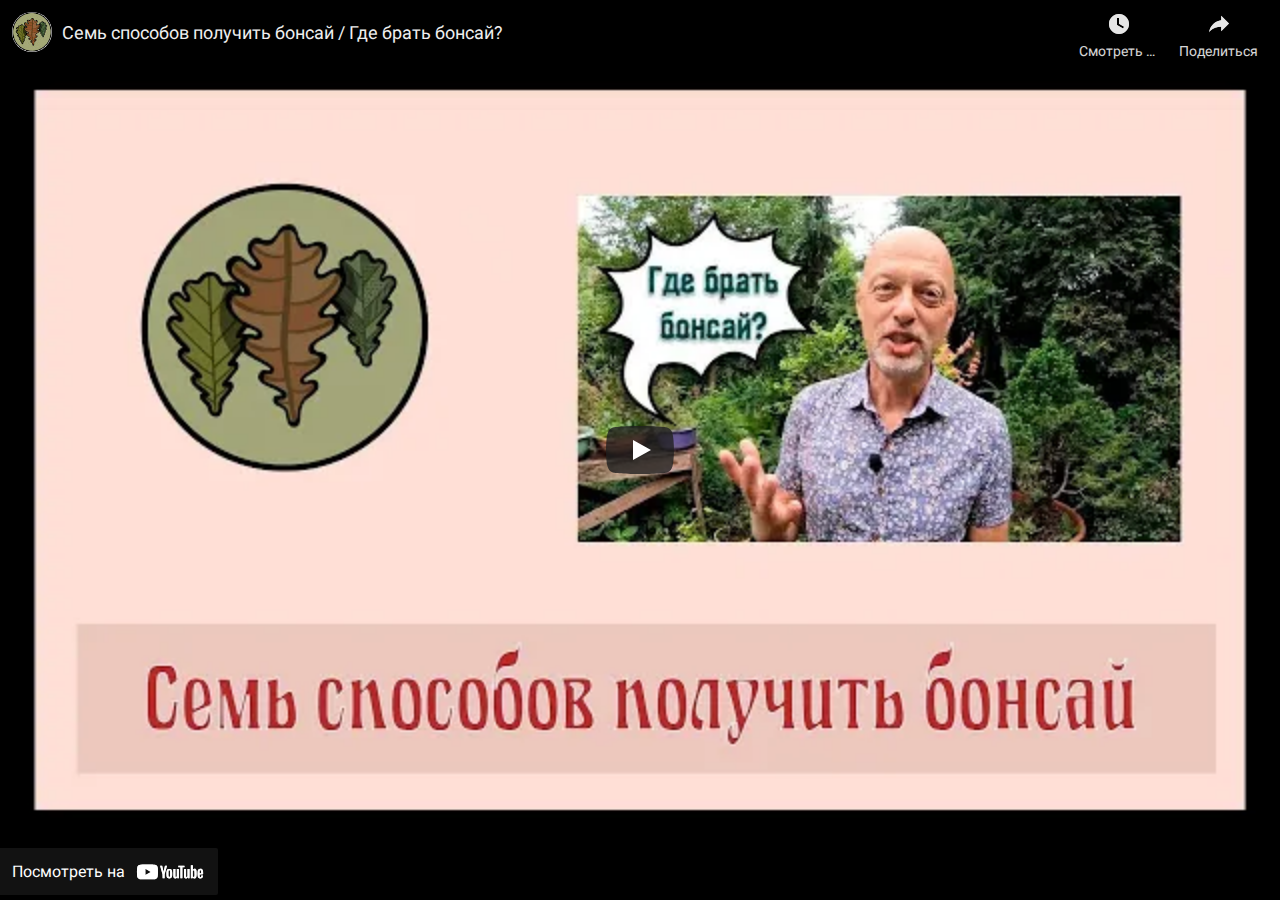
<file: index_1.html>
<!DOCTYPE html><html lang="ru" dir="ltr" data-cast-api-enabled="true" data-scrapbook-source="https://www.youtube.com/embed/bX4DCRaV6Ug?rel=0&amp;fmt=18&amp;html5=1&amp;showinfo=0" data-scrapbook-create="20210702150637569"><head><meta charset="UTF-8"><meta name="viewport" content="width=device-width, initial-scale=1"><style name="www-roboto">@font-face{font-family:'Roboto';font-style:normal;font-weight:400;src:url("KFOmCnqEu92Fr1Mu72xKKTU1Kvnz.woff2")format('woff2');unicode-range:U+0460-052F,U+1C80-1C88,U+20B4,U+2DE0-2DFF,U+A640-A69F,U+FE2E-FE2F;}@font-face{font-family:'Roboto';font-style:normal;font-weight:400;src:url("KFOmCnqEu92Fr1Mu5mxKKTU1Kvnz.woff2")format('woff2');unicode-range:U+0400-045F,U+0490-0491,U+04B0-04B1,U+2116;}@font-face{font-family:'Roboto';font-style:normal;font-weight:400;src:url("KFOmCnqEu92Fr1Mu7mxKKTU1Kvnz.woff2")format('woff2');unicode-range:U+1F00-1FFF;}@font-face{font-family:'Roboto';font-style:normal;font-weight:400;src:url("KFOmCnqEu92Fr1Mu4WxKKTU1Kvnz.woff2")format('woff2');unicode-range:U+0370-03FF;}@font-face{font-family:'Roboto';font-style:normal;font-weight:400;src:url("KFOmCnqEu92Fr1Mu7WxKKTU1Kvnz.woff2")format('woff2');unicode-range:U+0102-0103,U+0110-0111,U+0128-0129,U+0168-0169,U+01A0-01A1,U+01AF-01B0,U+1EA0-1EF9,U+20AB;}@font-face{font-family:'Roboto';font-style:normal;font-weight:400;src:url("KFOmCnqEu92Fr1Mu7GxKKTU1Kvnz.woff2")format('woff2');unicode-range:U+0100-024F,U+0259,U+1E00-1EFF,U+2020,U+20A0-20AB,U+20AD-20CF,U+2113,U+2C60-2C7F,U+A720-A7FF;}@font-face{font-family:'Roboto';font-style:normal;font-weight:400;src:url("KFOmCnqEu92Fr1Mu4mxKKTU1Kg.woff2")format('woff2');unicode-range:U+0000-00FF,U+0131,U+0152-0153,U+02BB-02BC,U+02C6,U+02DA,U+02DC,U+2000-206F,U+2074,U+20AC,U+2122,U+2191,U+2193,U+2212,U+2215,U+FEFF,U+FFFD;}</style><link rel="stylesheet" href="www-player-webp.css" name="www-player"><style>html {overflow: hidden;}body {font: 12px Roboto, Arial, sans-serif; background-color: #000; color: #fff; height: 100%; width: 100%; overflow: hidden; position: absolute; margin: 0; padding: 0;}#player {width: 100%; height: 100%;}h1 {text-align: center; color: #fff;}h3 {margin-top: 6px; margin-bottom: 3px;}.player-unavailable {position: absolute; top: 0; left: 0; right: 0; bottom: 0; padding: 25px; font-size: 13px; background: url("urn:scrapbook:download:error:https://www.youtube.com/img/meh7.png") 50% 65% no-repeat;}.player-unavailable .message {text-align: left; margin: 0 -5px 15px; padding: 0 5px 14px; border-bottom: 1px solid #888; font-size: 19px; font-weight: normal;}.player-unavailable a {color: #167ac6; text-decoration: none;}</style><title>YouTube</title><link rel="canonical" href="https://www.youtube.com/watch?v=bX4DCRaV6Ug"></head><body class="date-20210702 ru_RU ltr  site-center-aligned site-as-giant-card webkit webkit-537" dir="ltr"><div id="player" style="width: 100%; height: 100%;"><div class="html5-video-player ytp-exp-bottom-control-flexbox ytp-title-enable-channel-logo ytp-embed ytp-embed-playlist unstarted-mode ytp-hide-controls" tabindex="-1" id="movie_player" data-version="/s/player/7acefd5d/player_ias.vflset/ru_RU/base.js" aria-label="Проигрыватель YouTube"><div class="html5-video-container" data-layer="0"><video tabindex="-1" class="video-stream html5-main-video" controlslist="nodownload" style="width: 560px; height: 315px; left: 0px; top: -315px;"></video></div><div class="ytp-gradient-top" data-layer="1"></div><div class="ytp-chrome-top ytp-show-cards-title" data-layer="1"><div class="ytp-title-channel"><div class="ytp-title-beacon"></div><a class="ytp-title-channel-logo" target="_blank" href="https://www.youtube.com/channel/UC2fxxPrZ82YdgkBdXyejR3A" aria-label="Фотография автора канала &quot;Бонсай клуб&quot;" style="background-image: url(&quot;channels4_profile.jpg&quot;);"></a><div class="ytp-title-expanded-overlay" aria-hidden="true"><div class="ytp-title-expanded-heading"><h2 class="ytp-title-expanded-title"><a target="_blank" tabindex="-1" href="https://www.youtube.com/channel/UC2fxxPrZ82YdgkBdXyejR3A?feature=emb_ch_name_ex">Бонсай клуб</a></h2><h3 class="ytp-title-expanded-subtitle">6,81&nbsp;тыс. подписчиков</h3></div><div class="ytp-button ytp-sb" style="display: none;"><div class="ytp-sb-subscribe" title="Подписаться как Михаил Маркин" aria-label="Подписаться на канал" data-tooltip-image="https://yt3.ggpht.com/yti/APfAmoGHtLHE1JjjVv9lZkhJqmBApLU4pk9HmRPvkQ=s20-c" data-tooltip-opaque="true" tabindex="0" role="button"><div class="ytp-sb-text"><div class="ytp-sb-icon"></div>Подписаться</div></div><div class="ytp-sb-unsubscribe" title="Подписка оформлена в аккаунте Михаил Маркин" aria-label="Отменить подписку на канал" data-tooltip-image="https://yt3.ggpht.com/yti/APfAmoGHtLHE1JjjVv9lZkhJqmBApLU4pk9HmRPvkQ=s20-c" data-tooltip-opaque="true" tabindex="0" role="button"><div class="ytp-sb-text"><div class="ytp-sb-icon"></div>Вы подписаны</div></div></div><button class="ytp-button ytp-title-notifications" aria-pressed="false" aria-label="Включить уведомления о новых видео на этом канале" style="display: none;"><div class="ytp-title-notifications-on" title="Отключить уведомления о новых видео на этом канале" aria-label="Уведомления о подписках включены"><svg fill="#fff" height="24px" viewBox="0 0 24 24" width="24px"><path d="M7.58 4.08L6.15 2.65C3.75 4.48 2.17 7.3 2.03 10.5h2c.15-2.65 1.51-4.97 3.55-6.42zm12.39 6.42h2c-.15-3.2-1.73-6.02-4.12-7.85l-1.42 1.43c2.02 1.45 3.39 3.77 3.54 6.42zM18 11c0-3.07-1.64-5.64-4.5-6.32V4c0-.83-.67-1.5-1.5-1.5s-1.5.67-1.5 1.5v.68C7.63 5.36 6 7.92 6 11v5l-2 2v1h16v-1l-2-2v-5zm-6 11c.14 0 .27-.01.4-.04.65-.14 1.18-.58 1.44-1.18.1-.24.15-.5.15-.78h-4c.01 1.1.9 2 2.01 2z"></path></svg></div><div class="ytp-title-notifications-off" title="Включить уведомления о новых видео на этом канале" aria-label="Уведомления о подписках включены"><svg fill="#fff" height="24px" viewBox="0 0 24 24" width="24px"><path d="M18 11c0-3.07-1.64-5.64-4.5-6.32V4c0-.83-.67-1.5-1.5-1.5s-1.5.67-1.5 1.5v.68C7.63 5.36 6 7.92 6 11v5l-2 2v1h16v-1l-2-2v-5zm-6 11c.14 0 .27-.01.4-.04.65-.14 1.18-.58 1.44-1.18.1-.24.15-.5.15-.78h-4c.01 1.1.9 2 2.01 2z"></path></svg></div></button></div></div><div class="ytp-title"><div class="ytp-title-text"><a class="ytp-title-link yt-uix-sessionlink" target="_blank" data-sessionlink="feature=player-title" tabindex="-1" href="https://www.youtube.com/watch?v=bX4DCRaV6Ug">Семь способов получить бонсай / Где брать бонсай?</a><div class="ytp-title-subtext"><a class="ytp-title-channel-name" target="_blank" href=""></a></div></div></div><div class="ytp-chrome-top-buttons"><button class="ytp-watch-later-button ytp-button ytp-show-watch-later-title" data-tooltip-opaque="true" title="Смотреть позже как Михаил Маркин" data-tooltip-image="https://yt3.ggpht.com/yti/APfAmoGHtLHE1JjjVv9lZkhJqmBApLU4pk9HmRPvkQ=s20-c" aria-label="Смотреть позже как Михаил Маркин"><div class="ytp-watch-later-icon"><svg height="100%" version="1.1" viewBox="0 0 36 36" width="100%"><use class="ytp-svg-shadow" xlink:href="#ytp-id-24"></use><path class="ytp-svg-fill" d="M18,8 C12.47,8 8,12.47 8,18 C8,23.52 12.47,28 18,28 C23.52,28 28,23.52 28,18 C28,12.47 23.52,8 18,8 L18,8 Z M16,19.02 L16,12.00 L18,12.00 L18,17.86 L23.10,20.81 L22.10,22.54 L16,19.02 Z" id="ytp-id-24"></path></svg></div><div class="ytp-watch-later-title">Смотреть позже</div></button><button class="ytp-button ytp-share-button ytp-share-button-visible ytp-show-share-title" title="Поделиться" aria-haspopup="true" aria-owns="ytp-id-26" data-tooltip-opaque="true" aria-label="Поделиться"><div class="ytp-share-icon"><svg height="100%" version="1.1" viewBox="0 0 36 36" width="100%"><use class="ytp-svg-shadow" xlink:href="#ytp-id-27"></use><path class="ytp-svg-fill" d="m 20.20,14.19 0,-4.45 7.79,7.79 -7.79,7.79 0,-4.56 C 16.27,20.69 12.10,21.81 9.34,24.76 8.80,25.13 7.60,27.29 8.12,25.65 9.08,21.32 11.80,17.18 15.98,15.38 c 1.33,-0.60 2.76,-0.98 4.21,-1.19 z" id="ytp-id-27"></path></svg></div><div class="ytp-share-title">Поделиться</div></button><button class="ytp-button ytp-copylink-button ytp-show-copylink-title" data-tooltip-opaque="true" title="Копировать ссылку" aria-label="Копировать ссылку" style="display: none;"><div class="ytp-copylink-icon"><svg height="100%" version="1.1" viewBox="0 0 36 36" width="100%"><use class="ytp-svg-shadow" xlink:href="#ytp-id-28"></use><path class="ytp-svg-fill" d="M21.9,8.3H11.3c-0.9,0-1.7,.8-1.7,1.7v12.3h1.7V10h10.6V8.3z M24.6,11.8h-9.7c-1,0-1.8,.8-1.8,1.8v12.3  c0,1,.8,1.8,1.8,1.8h9.7c1,0,1.8-0.8,1.8-1.8V13.5C26.3,12.6,25.5,11.8,24.6,11.8z M24.6,25.9h-9.7V13.5h9.7V25.9z" id="ytp-id-28"></path></svg></div><div class="ytp-copylink-title" aria-hidden="true">Копировать ссылку</div></button><button class="ytp-playlist-menu-button ytp-button" aria-owns="ytp-id-22" aria-haspopup="true" aria-label="Плейлист" style="display: none;"><div class="ytp-playlist-menu-button-icon"><svg height="100%" version="1.1" viewBox="0 0 36 36" width="100%"><use class="ytp-svg-shadow" xlink:href="#ytp-id-23"></use><path d="m 22.53,21.42 0,6.85 5.66,-3.42 -5.66,-3.42 0,0 z m -11.33,0 9.06,0 0,2.28 -9.06,0 0,-2.28 0,0 z m 0,-9.14 13.6,0 0,2.28 -13.6,0 0,-2.28 0,0 z m 0,4.57 13.6,0 0,2.28 -13.6,0 0,-2.28 0,0 z" fill="#fff" id="ytp-id-23"></path></svg></div><div class="ytp-playlist-menu-button-text"></div></button><button class="ytp-button ytp-cards-button" aria-label="Показать подсказки" aria-owns="iv-drawer" aria-haspopup="true" data-tooltip-opaque="true" style="display: none;"><span class="ytp-cards-button-icon-default"><div class="ytp-cards-button-icon"><svg height="100%" version="1.1" viewBox="0 0 36 36" width="100%"><use class="ytp-svg-shadow" xlink:href="#ytp-id-2"></use><path class="ytp-svg-fill" d="M18,8 C12.47,8 8,12.47 8,18 C8,23.52 12.47,28 18,28 C23.52,28 28,23.52 28,18 C28,12.47 23.52,8 18,8 L18,8 Z M17,16 L19,16 L19,24 L17,24 L17,16 Z M17,12 L19,12 L19,14 L17,14 L17,12 Z" id="ytp-id-2"></path></svg></div><div class="ytp-cards-button-title">О видео</div></span><span class="ytp-cards-button-icon-shopping"><div class="ytp-cards-button-icon"><svg height="100%" version="1.1" viewBox="0 0 36 36" width="100%"><path class="ytp-svg-shadow" d="M 27.99,18 A 9.99,9.99 0 1 1 8.00,18 9.99,9.99 0 1 1 27.99,18 z"></path><path class="ytp-svg-fill" d="M 18,8 C 12.47,8 8,12.47 8,18 8,23.52 12.47,28 18,28 23.52,28 28,23.52 28,18 28,12.47 23.52,8 18,8 z m -4.68,4 4.53,0 c .35,0 .70,.14 .93,.37 l 5.84,5.84 c .23,.23 .37,.58 .37,.93 0,.35 -0.13,.67 -0.37,.90 L 20.06,24.62 C 19.82,24.86 19.51,25 19.15,25 c -0.35,0 -0.70,-0.14 -0.93,-0.37 L 12.37,18.78 C 12.13,18.54 12,18.20 12,17.84 L 12,13.31 C 12,12.59 12.59,12 13.31,12 z m .96,1.31 c -0.53,0 -0.96,.42 -0.96,.96 0,.53 .42,.96 .96,.96 .53,0 .96,-0.42 .96,-0.96 0,-0.53 -0.42,-0.96 -0.96,-0.96 z" fill-opacity="1"></path><path class="ytp-svg-shadow-fill" d="M 24.61,18.22 18.76,12.37 C 18.53,12.14 18.20,12 17.85,12 H 13.30 C 12.58,12 12,12.58 12,13.30 V 17.85 c 0,.35 .14,.68 .38,.92 l 5.84,5.85 c .23,.23 .55,.37 .91,.37 .35,0 .68,-0.14 .91,-0.38 L 24.61,20.06 C 24.85,19.83 25,19.50 25,19.15 25,18.79 24.85,18.46 24.61,18.22 z M 14.27,15.25 c -0.53,0 -0.97,-0.43 -0.97,-0.97 0,-0.53 .43,-0.97 .97,-0.97 .53,0 .97,.43 .97,.97 0,.53 -0.43,.97 -0.97,.97 z" fill="#000" fill-opacity="0.15"></path></svg></div><div class="ytp-cards-button-title">Покупки</div></span></button><div class="ytp-cards-teaser" style="display: none;"><div class="ytp-cards-teaser-box"></div><div class="ytp-cards-teaser-text"><span class="ytp-cards-teaser-label"></span></div></div><button class="ytp-button ytp-overflow-button" title="Другие параметры" aria-haspopup="true" aria-owns="ytp-id-29" aria-label="Другие параметры"><div class="ytp-overflow-icon"><svg height="100%" viewBox="-5 -5 36 36" width="100%"><path d="M12 8c1.1 0 2-.9 2-2s-.9-2-2-2-2 .9-2 2 .9 2 2 2zm0 2c-1.1 0-2 .9-2 2s.9 2 2 2 2-.9 2-2-.9-2-2-2zm0 6c-1.1 0-2 .9-2 2s.9 2 2 2 2-.9 2-2-.9-2-2-2z" fill="#fff"></path></svg></div></button></div></div><button class="ytp-unmute ytp-popup ytp-button ytp-unmute-animated ytp-unmute-shrink" data-layer="2" style="display: none;"><div class="ytp-unmute-inner"><div class="ytp-unmute-icon"><svg height="100%" version="1.1" viewBox="0 0 36 36" width="100%"><use class="ytp-svg-shadow" xlink:href="#ytp-id-1"></use><path class="ytp-svg-fill" d="m 21.48,17.98 c 0,-1.77 -1.02,-3.29 -2.5,-4.03 v 2.21 l 2.45,2.45 c .03,-0.2 .05,-0.41 .05,-0.63 z m 2.5,0 c 0,.94 -0.2,1.82 -0.54,2.64 l 1.51,1.51 c .66,-1.24 1.03,-2.65 1.03,-4.15 0,-4.28 -2.99,-7.86 -7,-8.76 v 2.05 c 2.89,.86 5,3.54 5,6.71 z M 9.25,8.98 l -1.27,1.26 4.72,4.73 H 7.98 v 6 H 11.98 l 5,5 v -6.73 l 4.25,4.25 c -0.67,.52 -1.42,.93 -2.25,1.18 v 2.06 c 1.38,-0.31 2.63,-0.95 3.69,-1.81 l 2.04,2.05 1.27,-1.27 -9,-9 -7.72,-7.72 z m 7.72,.99 -2.09,2.08 2.09,2.09 V 9.98 z" id="ytp-id-1"></path></svg></div><div class="ytp-unmute-text">Включить звук</div><div class="ytp-unmute-box"></div></div></button><div class="ytp-cued-thumbnail-overlay" data-layer="4" style=""><div class="ytp-cued-thumbnail-overlay-image" style="background-image: url(&quot;sddefault.webp&quot;);"></div><button class="ytp-large-play-button ytp-button" aria-label="Смотреть"><svg height="100%" version="1.1" viewBox="0 0 68 48" width="100%"><path class="ytp-large-play-button-bg" d="M66.52,7.74c-0.78-2.93-2.49-5.41-5.42-6.19C55.79,.13,34,0,34,0S12.21,.13,6.9,1.55 C3.97,2.33,2.27,4.81,1.48,7.74C0.06,13.05,0,24,0,24s0.06,10.95,1.48,16.26c0.78,2.93,2.49,5.41,5.42,6.19 C12.21,47.87,34,48,34,48s21.79-0.13,27.1-1.55c2.93-0.78,4.64-3.26,5.42-6.19C67.94,34.95,68,24,68,24S67.94,13.05,66.52,7.74z" fill="#f00"></path><path d="M 45,24 27,14 27,34" fill="#fff"></path></svg></button></div><div class="ytp-spinner" data-layer="4" style="display: none;"><div class="ytp-spinner-container"><div class="ytp-spinner-rotator"><div class="ytp-spinner-left"><div class="ytp-spinner-circle"></div></div><div class="ytp-spinner-right"><div class="ytp-spinner-circle"></div></div></div></div><div class="ytp-spinner-message" style="display: none;">Подождите немного. Если воспроизведение так и не начнется, перезагрузите устройство.</div></div><div class="ytp-paid-content-overlay" aria-live="assertive" aria-atomic="true" data-layer="4"><div class="ytp-button ytp-paid-content-overlay-text" style="display: none;"></div></div><div class="ytp-storyboard-framepreview" data-layer="4" style="display: none;"><div class="ytp-storyboard-framepreview-img"></div></div><div data-layer="4" style="display: none;"><div class="ytp-bezel-text-wrapper"><div class="ytp-bezel-text"></div></div><div class="ytp-bezel" role="status"><div class="ytp-bezel-icon"></div></div></div><div class="ytp-doubletap-ui" data-layer="4" style="display: none;"><div class="ytp-doubletap-fast-forward-ve"></div><div class="ytp-doubletap-rewind-ve"></div><div class="ytp-doubletap-static-circle"><div class="ytp-doubletap-ripple"></div></div><div class="ytp-doubletap-overlay-a11y"></div><div class="ytp-doubletap-seek-info-container"><div class="ytp-doubletap-arrows-container"><span class="ytp-doubletap-base-arrow"></span><span class="ytp-doubletap-base-arrow"></span><span class="ytp-doubletap-base-arrow"></span></div><div class="ytp-doubletap-tooltip"><div class="ytp-chapter-seek-text"></div><div class="ytp-doubletap-tooltip-label"></div></div></div></div><div aria-live="polite" data-layer="4" style="display: none;"><div class="ytp-tooltip-text-wrapper"><div class="ytp-tooltip-image"></div><div class="ytp-tooltip-title"></div><span class="ytp-tooltip-text"></span></div><div class="ytp-tooltip-bg"><div class="ytp-tooltip-duration"></div></div></div><div class="ytp-ad-persistent-progress-bar-container" data-layer="4" style="display: none;"><div class="ytp-ad-persistent-progress-bar"></div></div><div class="ytp-suggested-action" data-layer="4"><button class="ytp-button ytp-suggested-action-badge ytp-suggested-action-badge-with-controls" style="display: none;"><div class="ytp-suggested-action-badge-expanded-content-container" style="display: none;"><label class="ytp-suggested-action-badge-title"></label><button class="ytp-suggested-action-badge-dismiss-button-icon ytp-button"></button></div></button></div><div class="ytp-remote" data-layer="4" style="display: none;"><div class="ytp-remote-display-status"><div class="ytp-remote-display-status-icon"><svg height="100%" version="1.1" viewBox="0 0 36 36" width="100%"><use class="ytp-svg-shadow" xlink:href="#ytp-id-30"></use><path d="M7,24 L7,27 L10,27 C10,25.34 8.66,24 7,24 L7,24 Z M7,20 L7,22 C9.76,22 12,24.24 12,27 L14,27 C14,23.13 10.87,20 7,20 L7,20 Z M25,13 L11,13 L11,14.63 C14.96,15.91 18.09,19.04 19.37,23 L25,23 L25,13 L25,13 Z M7,16 L7,18 C11.97,18 16,22.03 16,27 L18,27 C18,20.92 13.07,16 7,16 L7,16 Z M27,9 L9,9 C7.9,9 7,9.9 7,11 L7,14 L9,14 L9,11 L27,11 L27,25 L20,25 L20,27 L27,27 C28.1,27 29,26.1 29,25 L29,11 C29,9.9 28.1,9 27,9 L27,9 Z" fill="#fff" id="ytp-id-30"></path></svg></div><div class="ytp-remote-display-status-text"></div></div></div><div class="ytp-mdx-popup-dialog" role="dialog" data-layer="4" style="display: none;"><div class="ytp-mdx-popup-dialog-inner-content"><div class="ytp-mdx-popup-title">Вы вышли из аккаунта</div><div class="ytp-mdx-popup-description">Ролики, которые вы посмотрите, могут быть добавлены в историю просмотра на телевизоре, что скажется на рекомендациях. Чтобы этого избежать, выберите "Отмена" и войдите в аккаунт на компьютере.</div><div class="ytp-mdx-privacy-popup-buttons"><button class="ytp-button ytp-mdx-privacy-popup-cancel">Отмена</button><button class="ytp-button ytp-mdx-privacy-popup-confirm">ОК</button></div></div></div><div class="ytp-pause-overlay ytp-scroll-min ytp-scroll-max" data-layer="4" style="display: none;"><h2 class="ytp-related-title">Показать другие видео</h2><div class="ytp-suggestions" style="height: 89px;"><a class="ytp-suggestion-link" target="_blank" style="transition-delay: 0s; display: none;"><div class="ytp-suggestion-image" style="width: 159.333px; height: 89px;"></div><div class="ytp-suggestion-overlay" style=""><div class="ytp-suggestion-title"></div><div class="ytp-suggestion-author"></div><div class="ytp-suggestion-duration"></div></div></a><a class="ytp-suggestion-link" target="_blank" style="transition-delay: 0.05s; display: none;"><div class="ytp-suggestion-image" style="width: 159.333px; height: 89px;"></div><div class="ytp-suggestion-overlay" style=""><div class="ytp-suggestion-title"></div><div class="ytp-suggestion-author"></div><div class="ytp-suggestion-duration"></div></div></a><a class="ytp-suggestion-link" target="_blank" style="transition-delay: 0.1s; display: none;"><div class="ytp-suggestion-image" style="width: 159.333px; height: 89px;"></div><div class="ytp-suggestion-overlay" style=""><div class="ytp-suggestion-title"></div><div class="ytp-suggestion-author"></div><div class="ytp-suggestion-duration"></div></div></a><a class="ytp-suggestion-link" target="_blank" style="transition-delay: 0.15s; display: none;"><div class="ytp-suggestion-image" style="width: 159.333px; height: 89px;"></div><div class="ytp-suggestion-overlay" style=""><div class="ytp-suggestion-title"></div><div class="ytp-suggestion-author"></div><div class="ytp-suggestion-duration"></div></div></a><a class="ytp-suggestion-link" target="_blank" style="transition-delay: 0.2s; display: none;"><div class="ytp-suggestion-image" style="width: 159.333px; height: 89px;"></div><div class="ytp-suggestion-overlay" style=""><div class="ytp-suggestion-title"></div><div class="ytp-suggestion-author"></div><div class="ytp-suggestion-duration"></div></div></a><a class="ytp-suggestion-link" target="_blank" style="transition-delay: 0.25s; display: none;"><div class="ytp-suggestion-image" style="width: 159.333px; height: 89px;"></div><div class="ytp-suggestion-overlay" style=""><div class="ytp-suggestion-title"></div><div class="ytp-suggestion-author"></div><div class="ytp-suggestion-duration"></div></div></a><a class="ytp-suggestion-link" target="_blank" style="transition-delay: 0.3s; display: none;"><div class="ytp-suggestion-image" style="width: 159.333px; height: 89px;"></div><div class="ytp-suggestion-overlay" style=""><div class="ytp-suggestion-title"></div><div class="ytp-suggestion-author"></div><div class="ytp-suggestion-duration"></div></div></a><a class="ytp-suggestion-link" target="_blank" style="transition-delay: 0.35s; display: none;"><div class="ytp-suggestion-image" style="width: 159.333px; height: 89px;"></div><div class="ytp-suggestion-overlay" style=""><div class="ytp-suggestion-title"></div><div class="ytp-suggestion-author"></div><div class="ytp-suggestion-duration"></div></div></a><a class="ytp-suggestion-link" target="_blank" style="transition-delay: 0.4s; display: none;"><div class="ytp-suggestion-image" style="width: 159.333px; height: 89px;"></div><div class="ytp-suggestion-overlay" style=""><div class="ytp-suggestion-title"></div><div class="ytp-suggestion-author"></div><div class="ytp-suggestion-duration"></div></div></a><a class="ytp-suggestion-link" target="_blank" style="transition-delay: 0.45s; display: none;"><div class="ytp-suggestion-image" style="width: 159.333px; height: 89px;"></div><div class="ytp-suggestion-overlay" style=""><div class="ytp-suggestion-title"></div><div class="ytp-suggestion-author"></div><div class="ytp-suggestion-duration"></div></div></a><a class="ytp-suggestion-link" target="_blank" style="transition-delay: 0.5s; display: none;"><div class="ytp-suggestion-image" style="width: 159.333px; height: 89px;"></div><div class="ytp-suggestion-overlay" style=""><div class="ytp-suggestion-title"></div><div class="ytp-suggestion-author"></div><div class="ytp-suggestion-duration"></div></div></a><a class="ytp-suggestion-link" target="_blank" style="transition-delay: 0.55s; display: none;"><div class="ytp-suggestion-image" style="width: 159.333px; height: 89px;"></div><div class="ytp-suggestion-overlay" style=""><div class="ytp-suggestion-title"></div><div class="ytp-suggestion-author"></div><div class="ytp-suggestion-duration"></div></div></a><a class="ytp-suggestion-link" target="_blank" style="transition-delay: 0.6s; display: none;"><div class="ytp-suggestion-image" style="width: 159.333px; height: 89px;"></div><div class="ytp-suggestion-overlay" style=""><div class="ytp-suggestion-title"></div><div class="ytp-suggestion-author"></div><div class="ytp-suggestion-duration"></div></div></a><a class="ytp-suggestion-link" target="_blank" style="transition-delay: 0.65s; display: none;"><div class="ytp-suggestion-image" style="width: 159.333px; height: 89px;"></div><div class="ytp-suggestion-overlay" style=""><div class="ytp-suggestion-title"></div><div class="ytp-suggestion-author"></div><div class="ytp-suggestion-duration"></div></div></a><a class="ytp-suggestion-link" target="_blank" style="transition-delay: 0.7s; display: none;"><div class="ytp-suggestion-image" style="width: 159.333px; height: 89px;"></div><div class="ytp-suggestion-overlay" style=""><div class="ytp-suggestion-title"></div><div class="ytp-suggestion-author"></div><div class="ytp-suggestion-duration"></div></div></a><a class="ytp-suggestion-link" target="_blank" style="transition-delay: 0.75s; display: none;"><div class="ytp-suggestion-image" style="width: 159.333px; height: 89px;"></div><div class="ytp-suggestion-overlay" style=""><div class="ytp-suggestion-title"></div><div class="ytp-suggestion-author"></div><div class="ytp-suggestion-duration"></div></div></a></div><button class="ytp-button ytp-previous" aria-label="Показать предыдущие рекомендации" style="bottom: 60.5px;"><svg height="100%" version="1.1" viewBox="0 0 32 32" width="100%"><path d="M 19.41,20.09 14.83,15.5 19.41,10.91 18,9.5 l -6,6 6,6 z" fill="#fff"></path></svg></button><button class="ytp-button ytp-next" aria-label="Показать следующие рекомендации" style="bottom: 60.5px;"><svg height="100%" version="1.1" viewBox="0 0 32 32" width="100%"><path d="m 12.59,20.34 4.58,-4.59 -4.58,-4.59 1.41,-1.41 6,6 -6,6 z" fill="#fff"></path></svg></button><button class="ytp-button ytp-collapse" aria-label="Скрыть рекомендации"><svg height="100%" viewBox="0 0 16 16" width="100%"><path d="M13 4L12 3 8 7 4 3 3 4 7 8 3 12 4 13 8 9 12 13 13 12 9 8z" fill="#fff"></path></svg></button><button class="ytp-button ytp-expand">Показать другие видео</button></div><div class="ytp-multicam-menu" role="dialog" data-layer="5" style="display: none;"><div class="ytp-multicam-menu-header"><div class="ytp-multicam-menu-title">Изменить ракурс<button class="ytp-multicam-menu-close ytp-button" aria-label="Закрыть"><svg height="100%" viewBox="0 0 24 24" width="100%"><path d="M19 6.41L17.59 5 12 10.59 6.41 5 5 6.41 10.59 12 5 17.59 6.41 19 12 13.41 17.59 19 19 17.59 13.41 12z" fill="#fff"></path></svg></button></div></div><div class="ytp-multicam-menu-items"></div></div><div class="ytp-playlist-menu" role="dialog" id="ytp-id-22" data-layer="5" style="display: none;"><div class="ytp-playlist-menu-header"><div class="ytp-playlist-menu-title"><a class="ytp-playlist-menu-title-name"></a><button class="ytp-playlist-menu-close ytp-button" aria-label="Закрыть"><svg height="100%" viewBox="0 0 24 24" width="100%"><path d="M19 6.41L17.59 5 12 10.59 6.41 5 5 6.41 10.59 12 5 17.59 6.41 19 12 13.41 17.59 19 19 17.59 13.41 12z" fill="#fff"></path></svg></button></div><div class="ytp-playlist-menu-subtitle"></div></div><div class="ytp-playlist-menu-items" role="menu"></div></div><div class="ytp-share-panel" id="ytp-id-26" role="dialog" aria-labelledby="ytp-id-25" data-layer="5" style="display: none;"><div class="ytp-share-panel-inner-content"><div class="ytp-share-panel-title" id="ytp-id-25">Поделиться</div><a class="ytp-share-panel-link ytp-no-contextmenu" target="_blank" title="Поделиться ссылкой" aria-label="Поделиться ссылкой"></a><label class="ytp-share-panel-include-playlist"><input class="ytp-share-panel-include-playlist-checkbox" type="checkbox" checked="checked">В составе плейлиста</label><div class="ytp-share-panel-loading-spinner"><div class="ytp-spinner-container"><div class="ytp-spinner-rotator"><div class="ytp-spinner-left"><div class="ytp-spinner-circle"></div></div><div class="ytp-spinner-right"><div class="ytp-spinner-circle"></div></div></div></div></div><div class="ytp-share-panel-service-buttons"></div><div class="ytp-share-panel-error">Ошибка. Повторите попытку позже.</div></div><button class="ytp-share-panel-close ytp-button" title="Закрыть" aria-label="Закрыть"><svg height="100%" viewBox="0 0 24 24" width="100%"><path d="M19 6.41L17.59 5 12 10.59 6.41 5 5 6.41 10.59 12 5 17.59 6.41 19 12 13.41 17.59 19 19 17.59 13.41 12z" fill="#fff"></path></svg></button></div><div class="ytp-overflow-panel" id="ytp-id-29" role="dialog" data-layer="5" style="display: none;"><div class="ytp-overflow-panel-content"><div class="ytp-overflow-panel-action-buttons"></div></div><button class="ytp-overflow-panel-close ytp-button" title="Закрыть" aria-label="Закрыть"><svg height="100%" viewBox="0 0 24 24" width="100%"><path d="M19 6.41L17.59 5 12 10.59 6.41 5 5 6.41 10.59 12 5 17.59 6.41 19 12 13.41 17.59 19 19 17.59 13.41 12z" fill="#fff"></path></svg></button></div><div class="ytp-popup ytp-settings-menu" data-layer="6" id="ytp-id-17" style="display: none;"><div class="ytp-panel"><div class="ytp-panel-menu" role="menu"></div></div></div><a class="ytp-impression-link" aria-label="Посмотреть на YouTube" target="_blank" href="https://www.youtube.com/watch?v=bX4DCRaV6Ug&amp;feature=emb_imp_woyt" data-layer="7"><div class="ytp-impression-link-content" aria-hidden="true"><div class="ytp-impression-link-text">Посмотреть на</div><div class="ytp-impression-link-logo"><svg height="100%" version="1.1" viewBox="0 0 110 26" width="100%"><use class="ytp-svg-shadow" xlink:href="#ytp-id-31"></use><path class="ytp-svg-fill" d="M 16.68,.99 C 13.55,1.03 7.02,1.16 4.99,1.68 c -1.49,.4 -2.59,1.6 -2.99,3 -0.69,2.7 -0.68,8.31 -0.68,8.31 0,0 -0.01,5.61 .68,8.31 .39,1.5 1.59,2.6 2.99,3 2.69,.7 13.40,.68 13.40,.68 0,0 10.70,.01 13.40,-0.68 1.5,-0.4 2.59,-1.6 2.99,-3 .69,-2.7 .68,-8.31 .68,-8.31 0,0 .11,-5.61 -0.68,-8.31 -0.4,-1.5 -1.59,-2.6 -2.99,-3 C 29.11,.98 18.40,.99 18.40,.99 c 0,0 -0.67,-0.01 -1.71,0 z m 72.21,.90 0,21.28 2.78,0 .31,-1.37 .09,0 c .3,.5 .71,.88 1.21,1.18 .5,.3 1.08,.40 1.68,.40 1.1,0 1.99,-0.49 2.49,-1.59 .5,-1.1 .81,-2.70 .81,-4.90 l 0,-2.40 c 0,-1.6 -0.11,-2.90 -0.31,-3.90 -0.2,-0.89 -0.5,-1.59 -1,-2.09 -0.5,-0.4 -1.10,-0.59 -1.90,-0.59 -0.59,0 -1.18,.19 -1.68,.49 -0.49,.3 -1.01,.80 -1.21,1.40 l 0,-7.90 -3.28,0 z m -49.99,.78 3.90,13.90 .18,6.71 3.31,0 0,-6.71 3.87,-13.90 -3.37,0 -1.40,6.31 c -0.4,1.89 -0.71,3.19 -0.81,3.99 l -0.09,0 c -0.2,-1.1 -0.51,-2.4 -0.81,-3.99 l -1.37,-6.31 -3.40,0 z m 29.59,0 0,2.71 3.40,0 0,17.90 3.28,0 0,-17.90 3.40,0 c 0,0 .00,-2.71 -0.09,-2.71 l -9.99,0 z m -53.49,5.12 8.90,5.18 -8.90,5.09 0,-10.28 z m 89.40,.09 c -1.7,0 -2.89,.59 -3.59,1.59 -0.69,.99 -0.99,2.60 -0.99,4.90 l 0,2.59 c 0,2.2 .30,3.90 .99,4.90 .7,1.1 1.8,1.59 3.5,1.59 1.4,0 2.38,-0.3 3.18,-1 .7,-0.7 1.09,-1.69 1.09,-3.09 l 0,-0.5 -2.90,-0.21 c 0,1 -0.08,1.6 -0.28,2 -0.1,.4 -0.5,.62 -1,.62 -0.3,0 -0.61,-0.11 -0.81,-0.31 -0.2,-0.3 -0.30,-0.59 -0.40,-1.09 -0.1,-0.5 -0.09,-1.21 -0.09,-2.21 l 0,-0.78 5.71,-0.09 0,-2.62 c 0,-1.6 -0.10,-2.78 -0.40,-3.68 -0.2,-0.89 -0.71,-1.59 -1.31,-1.99 -0.7,-0.4 -1.48,-0.59 -2.68,-0.59 z m -50.49,.09 c -1.09,0 -2.01,.18 -2.71,.68 -0.7,.4 -1.2,1.12 -1.49,2.12 -0.3,1 -0.5,2.27 -0.5,3.87 l 0,2.21 c 0,1.5 .10,2.78 .40,3.78 .2,.9 .70,1.62 1.40,2.12 .69,.5 1.71,.68 2.81,.78 1.19,0 2.08,-0.28 2.78,-0.68 .69,-0.4 1.09,-1.09 1.49,-2.09 .39,-1 .49,-2.30 .49,-3.90 l 0,-2.21 c 0,-1.6 -0.2,-2.87 -0.49,-3.87 -0.3,-0.89 -0.8,-1.62 -1.49,-2.12 -0.7,-0.5 -1.58,-0.68 -2.68,-0.68 z m 12.18,.09 0,11.90 c -0.1,.3 -0.29,.48 -0.59,.68 -0.2,.2 -0.51,.31 -0.81,.31 -0.3,0 -0.58,-0.10 -0.68,-0.40 -0.1,-0.3 -0.18,-0.70 -0.18,-1.40 l 0,-10.99 -3.40,0 0,11.21 c 0,1.4 .18,2.39 .68,3.09 .49,.7 1.21,1 2.21,1 1.4,0 2.48,-0.69 3.18,-2.09 l .09,0 .31,1.78 2.59,0 0,-14.99 c 0,0 -3.40,.00 -3.40,-0.09 z m 17.31,0 0,11.90 c -0.1,.3 -0.29,.48 -0.59,.68 -0.2,.2 -0.51,.31 -0.81,.31 -0.3,0 -0.58,-0.10 -0.68,-0.40 -0.1,-0.3 -0.21,-0.70 -0.21,-1.40 l 0,-10.99 -3.40,0 0,11.21 c 0,1.4 .21,2.39 .71,3.09 .5,.7 1.18,1 2.18,1 1.39,0 2.51,-0.69 3.21,-2.09 l .09,0 .28,1.78 2.62,0 0,-14.99 c 0,0 -3.40,.00 -3.40,-0.09 z m 20.90,2.09 c .4,0 .58,.11 .78,.31 .2,.3 .30,.59 .40,1.09 .1,.5 .09,1.21 .09,2.21 l 0,1.09 -2.5,0 0,-1.09 c 0,-1 -0.00,-1.71 .09,-2.21 0,-0.4 .11,-0.8 .31,-1 .2,-0.3 .51,-0.40 .81,-0.40 z m -50.49,.12 c .5,0 .8,.18 1,.68 .19,.5 .28,1.30 .28,2.40 l 0,4.68 c 0,1.1 -0.08,1.90 -0.28,2.40 -0.2,.5 -0.5,.68 -1,.68 -0.5,0 -0.79,-0.18 -0.99,-0.68 -0.2,-0.5 -0.31,-1.30 -0.31,-2.40 l 0,-4.68 c 0,-1.1 .11,-1.90 .31,-2.40 .2,-0.5 .49,-0.68 .99,-0.68 z m 39.68,.09 c .3,0 .61,.10 .81,.40 .2,.3 .27,.67 .37,1.37 .1,.6 .12,1.51 .12,2.71 l .09,1.90 c 0,1.1 .00,1.99 -0.09,2.59 -0.1,.6 -0.19,1.08 -0.49,1.28 -0.2,.3 -0.50,.40 -0.90,.40 -0.3,0 -0.51,-0.08 -0.81,-0.18 -0.2,-0.1 -0.39,-0.29 -0.59,-0.59 l 0,-8.5 c .1,-0.4 .29,-0.7 .59,-1 .3,-0.3 .60,-0.40 .90,-0.40 z" id="ytp-id-31"></path></svg></div></div></a><div class="ytp-gradient-bottom" data-layer="8" style="height: 128px; background-image: url(&quot;4da5271437357e90f4787bbbeda87c5a12ac7d71.png&quot;); display: none;"></div><div class="ytp-chrome-bottom" data-layer="8" style="display: none; width: 536px; left: 12px;"><div class="ytp-progress-bar-container" style="height: 5px;"><div class="ytp-heat-map-container"></div><div class="ytp-progress-bar" tabindex="0" role="slider" aria-label="Ползунок поиска" draggable="true" aria-valuemin="0" aria-valuemax="0" aria-valuenow="0" aria-valuetext="0 мин. 0 сек. (общая длительность 0 мин. 0 сек.)" style="touch-action: none;"><div class="ytp-chapters-container"><div class="ytp-chapter-hover-container" style="width: 536px;"><div class="ytp-progress-bar-padding"></div><div class="ytp-progress-list"><div class="ytp-play-progress ytp-swatch-background-color" style="left: 0px; transform: scaleX(0);"></div><div class="ytp-load-progress" style="left: 0px; transform: scaleX(0);"></div><div class="ytp-hover-progress"></div><div class="ytp-ad-progress-list"></div></div></div></div><div class="ytp-marker-crenellation-list"></div><div class="ytp-timed-markers-container"></div><div class="ytp-clip-start-exclude" style="width: 0%;"></div><div class="ytp-clip-end-exclude" style="left: 100%; width: 0%;"></div><div class="ytp-scrubber-container" style="transform: translateX(0px);"><div class="ytp-scrubber-button ytp-swatch-background-color" style="height: 13px;"><div class="ytp-scrubber-pull-indicator"></div></div></div></div><div class="ytp-bound-time-left">0:00</div><div class="ytp-bound-time-right">0:00</div><div class="ytp-clip-start" draggable="true" title="Просмотреть видео полностью" style="touch-action: none; left: 0%;"><svg height="100%" version="1.1" viewBox="0 0 14 14" width="100%"><use class="ytp-svg-shadow" xlink:href="#ytp-id-3"></use><path d="M12,14 L9,11 L9,3 L12,0 L5,0 L5,14 L12,14 Z" fill="#eaeaea" id="ytp-id-3"></path></svg></div><div class="ytp-clip-end" draggable="true" title="Просмотреть видео полностью" style="touch-action: none; left: 100%;"><svg height="100%" version="1.1" viewBox="0 0 14 14" width="100%"><use class="ytp-svg-shadow" xlink:href="#ytp-id-4"></use><path d="M2,14 L5,11 L5,3 L2,0 L9,0 L9,14 L2,14 L2,14 Z" fill="#eaeaea" id="ytp-id-4"></path></svg></div></div><div class="ytp-chrome-controls"><div class="ytp-left-controls"><a class="ytp-prev-button ytp-button" role="button" aria-disabled="true" style="display: none;"><svg height="100%" version="1.1" viewBox="0 0 36 36" width="100%"><use class="ytp-svg-shadow" xlink:href="#ytp-id-10"></use><path class="ytp-svg-fill" d="m 12,12 h 2 v 12 h -2 z m 3.5,6 8.5,6 V 12 z" id="ytp-id-10"></path></svg></a><button class="ytp-play-button ytp-button" title="Смотреть (k)" aria-label="Смотреть (k)"><svg height="100%" version="1.1" viewBox="0 0 36 36" width="100%"><use class="ytp-svg-shadow" xlink:href="#ytp-id-11"></use><path class="ytp-svg-fill" d="M 12,26 18.5,22 18.5,14 12,10 z M 18.5,22 25,18 25,18 18.5,14 z" id="ytp-id-11"></path></svg></button><a class="ytp-next-button ytp-button" role="button" aria-disabled="true" style="display: none;"><svg height="100%" version="1.1" viewBox="0 0 36 36" width="100%"><use class="ytp-svg-shadow" xlink:href="#ytp-id-12"></use><path class="ytp-svg-fill" d="M 12,24 20.5,18 12,12 V 24 z M 22,12 v 12 h 2 V 12 h -2 z" id="ytp-id-12"></path></svg></a><span class="ytp-volume-area"><button class="ytp-mute-button ytp-button" title="Отключение звука (m)" aria-label="Отключение звука (m)"><svg height="100%" version="1.1" viewBox="0 0 36 36" width="100%"><use class="ytp-svg-shadow" xlink:href="#ytp-id-14"></use><use class="ytp-svg-shadow" xlink:href="#ytp-id-15"></use><defs><clipPath id="ytp-svg-volume-animation-mask"><path d="m 14.35,-0.14 -5.86,5.86 20.73,20.78 5.86,-5.91 z"></path><path d="M 7.07,6.87 -1.11,15.33 19.61,36.11 27.80,27.60 z"></path><path class="ytp-svg-volume-animation-mover" d="M 9.09,5.20 6.47,7.88 26.82,28.77 29.66,25.99 z" transform="translate(0, 0)"></path></clipPath><clipPath id="ytp-svg-volume-animation-slash-mask"><path class="ytp-svg-volume-animation-mover" d="m -11.45,-15.55 -4.44,4.51 20.45,20.94 4.55,-4.66 z" transform="translate(0, 0)"></path></clipPath></defs><path class="ytp-svg-fill ytp-svg-volume-animation-speaker" clip-path="url(#ytp-svg-volume-animation-mask)" d="M8,21 L12,21 L17,26 L17,10 L12,15 L8,15 L8,21 Z M19,14 L19,22 C20.48,21.32 21.5,19.77 21.5,18 C21.5,16.26 20.48,14.74 19,14 Z" fill="#fff" id="ytp-id-14"></path><path class="ytp-svg-fill ytp-svg-volume-animation-hider" clip-path="url(#ytp-svg-volume-animation-slash-mask)" d="M 9.25,9 7.98,10.27 24.71,27 l 1.27,-1.27 Z" fill="#fff" id="ytp-id-15" style="display: none;"></path></svg></button><div class="ytp-volume-panel" role="slider" aria-valuemin="0" aria-valuemax="100" tabindex="0" aria-valuenow="45" aria-valuetext="45% громкость"><div class="ytp-volume-slider" draggable="true" style="touch-action: none;"><div class="ytp-volume-slider-handle" style="left: 18px;"></div></div></div></span><div class="ytp-time-display notranslate"><span class="ytp-time-current">0:00</span><span class="ytp-time-separator"> / </span><span class="ytp-time-duration">25:35</span><button class="ytp-live-badge ytp-button" disabled="true">В эфире</button></div><div class="ytp-chapter-container" style="display: none;"><button class="ytp-chapter-title ytp-button ytp-chapter-container-disabled" title="Посмотреть список эпизодов" aria-label="Посмотреть список эпизодов" disabled=""><span class="ytp-chapter-title-prefix" aria-hidden="true">•</span><div class="ytp-chapter-title-content"></div><div class="ytp-chapter-title-chevron"><svg height="100%" viewBox="0 0 24 24" width="100%"><path d="M9.71 18.71l-1.42-1.42 5.3-5.29-5.3-5.29 1.42-1.42 6.7 6.71z" fill="#fff"></path></svg></div></button></div></div><div class="ytp-right-controls"><button class="ytp-subtitles-button ytp-button" title="Субтитры (c)" aria-label="Субтитры (c)" style="display: none;"><svg height="100%" version="1.1" viewBox="0 0 36 36" width="100%"><use class="ytp-svg-shadow" xlink:href="#ytp-id-16"></use><path d="M11,11 C9.9,11 9,11.9 9,13 L9,23 C9,24.1 9.9,25 11,25 L25,25 C26.1,25 27,24.1 27,23 L27,13 C27,11.9 26.1,11 25,11 L11,11 Z M11,17 L14,17 L14,19 L11,19 L11,17 L11,17 Z M20,23 L11,23 L11,21 L20,21 L20,23 L20,23 Z M25,23 L22,23 L22,21 L25,21 L25,23 L25,23 Z M25,19 L16,19 L16,17 L25,17 L25,19 L25,19 Z" fill="#fff" id="ytp-id-16"></path></svg></button><button class="ytp-button ytp-settings-button" aria-haspopup="true" aria-owns="ytp-id-17" title="Настройки" data-tooltip-target-id="ytp-settings-button" aria-label="Настройки"><svg height="100%" version="1.1" viewBox="0 0 36 36" width="100%"><use class="ytp-svg-shadow" xlink:href="#ytp-id-18"></use><path d="m 23.94,18.78 c .03,-0.25 .05,-0.51 .05,-0.78 0,-0.27 -0.02,-0.52 -0.05,-0.78 l 1.68,-1.32 c .15,-0.12 .19,-0.33 .09,-0.51 l -1.6,-2.76 c -0.09,-0.17 -0.31,-0.24 -0.48,-0.17 l -1.99,.8 c -0.41,-0.32 -0.86,-0.58 -1.35,-0.78 l -0.30,-2.12 c -0.02,-0.19 -0.19,-0.33 -0.39,-0.33 l -3.2,0 c -0.2,0 -0.36,.14 -0.39,.33 l -0.30,2.12 c -0.48,.2 -0.93,.47 -1.35,.78 l -1.99,-0.8 c -0.18,-0.07 -0.39,0 -0.48,.17 l -1.6,2.76 c -0.10,.17 -0.05,.39 .09,.51 l 1.68,1.32 c -0.03,.25 -0.05,.52 -0.05,.78 0,.26 .02,.52 .05,.78 l -1.68,1.32 c -0.15,.12 -0.19,.33 -0.09,.51 l 1.6,2.76 c .09,.17 .31,.24 .48,.17 l 1.99,-0.8 c .41,.32 .86,.58 1.35,.78 l .30,2.12 c .02,.19 .19,.33 .39,.33 l 3.2,0 c .2,0 .36,-0.14 .39,-0.33 l .30,-2.12 c .48,-0.2 .93,-0.47 1.35,-0.78 l 1.99,.8 c .18,.07 .39,0 .48,-0.17 l 1.6,-2.76 c .09,-0.17 .05,-0.39 -0.09,-0.51 l -1.68,-1.32 0,0 z m -5.94,2.01 c -1.54,0 -2.8,-1.25 -2.8,-2.8 0,-1.54 1.25,-2.8 2.8,-2.8 1.54,0 2.8,1.25 2.8,2.8 0,1.54 -1.25,2.8 -2.8,2.8 l 0,0 z" fill="#fff" id="ytp-id-18"></path></svg></button><button class="ytp-multicam-button ytp-button" title="Изменить ракурс" aria-haspopup="true" aria-label="Изменить ракурс" style="display: none;"><svg height="100%" version="1.1" viewBox="0 0 36 36" width="100%"><use class="ytp-svg-shadow" xlink:href="#ytp-id-19"></use><path d="M 26,10 22.83,10 21,8 15,8 13.17,10 10,10 c -1.1,0 -2,.9 -2,2 l 0,12 c 0,1.1 .9,2 2,2 l 16,0 c 1.1,0 2,-0.9 2,-2 l 0,-12 c 0,-1.1 -0.9,-2 -2,-2 l 0,0 z m -5,11.5 0,-2.5 -6,0 0,2.5 -3.5,-3.5 3.5,-3.5 0,2.5 6,0 0,-2.5 3.5,3.5 -3.5,3.5 0,0 z" fill="#fff" id="ytp-id-19"></path></svg></button><a class="ytp-youtube-button ytp-button yt-uix-sessionlink" target="_blank" title="Смотреть это видео на&nbsp;youtube.com" data-sessionlink="feature=player-button" href="https://www.youtube.com/watch?v=bX4DCRaV6Ug" aria-label="Смотреть это видео на&nbsp;youtube.com"><svg height="100%" version="1.1" viewBox="0 0 67 36" width="100%"><use class="ytp-svg-shadow" xlink:href="#ytp-id-20"></use><path class="ytp-svg-fill" d="M 45.09 10 L 45.09 25.82 L 47.16 25.82 L 47.41 24.76 L 47.47 24.76 C 47.66 25.14 47.94 25.44 48.33 25.66 C 48.72 25.88 49.16 25.99 49.63 25.99 C 50.48 25.99 51.1 25.60 51.5 24.82 C 51.9 24.04 52.09 22.82 52.09 21.16 L 52.09 19.40 C 52.12 18.13 52.05 17.15 51.90 16.44 C 51.75 15.74 51.50 15.23 51.16 14.91 C 50.82 14.59 50.34 14.44 49.75 14.44 C 49.29 14.44 48.87 14.57 48.47 14.83 C 48.27 14.96 48.09 15.11 47.93 15.29 C 47.78 15.46 47.64 15.65 47.53 15.86 L 47.51 15.86 L 47.51 10 L 45.09 10 z M 8.10 10.56 L 10.96 20.86 L 10.96 25.82 L 13.42 25.82 L 13.42 20.86 L 16.32 10.56 L 13.83 10.56 L 12.78 15.25 C 12.49 16.62 12.31 17.59 12.23 18.17 L 12.16 18.17 C 12.04 17.35 11.84 16.38 11.59 15.23 L 10.59 10.56 L 8.10 10.56 z M 30.10 10.56 L 30.10 12.58 L 32.59 12.58 L 32.59 25.82 L 35.06 25.82 L 35.06 12.58 L 37.55 12.58 L 37.55 10.56 L 30.10 10.56 z M 19.21 14.46 C 18.37 14.46 17.69 14.63 17.17 14.96 C 16.65 15.29 16.27 15.82 16.03 16.55 C 15.79 17.28 15.67 18.23 15.67 19.43 L 15.67 21.06 C 15.67 22.24 15.79 23.19 16 23.91 C 16.21 24.62 16.57 25.15 17.07 25.49 C 17.58 25.83 18.27 26 19.15 26 C 20.02 26 20.69 25.83 21.19 25.5 C 21.69 25.17 22.06 24.63 22.28 23.91 C 22.51 23.19 22.63 22.25 22.63 21.06 L 22.63 19.43 C 22.63 18.23 22.50 17.28 22.27 16.56 C 22.04 15.84 21.68 15.31 21.18 14.97 C 20.68 14.63 20.03 14.46 19.21 14.46 z M 56.64 14.47 C 55.39 14.47 54.51 14.84 53.99 15.61 C 53.48 16.38 53.22 17.60 53.22 19.27 L 53.22 21.23 C 53.22 22.85 53.47 24.05 53.97 24.83 C 54.34 25.40 54.92 25.77 55.71 25.91 C 55.97 25.96 56.26 25.99 56.57 25.99 C 57.60 25.99 58.40 25.74 58.96 25.23 C 59.53 24.72 59.81 23.94 59.81 22.91 C 59.81 22.74 59.79 22.61 59.78 22.51 L 57.63 22.39 C 57.62 23.06 57.54 23.54 57.40 23.83 C 57.26 24.12 57.01 24.27 56.63 24.27 C 56.35 24.27 56.13 24.18 56.00 24.02 C 55.87 23.86 55.79 23.61 55.75 23.25 C 55.71 22.89 55.68 22.36 55.68 21.64 L 55.68 21.08 L 59.86 21.08 L 59.86 19.16 C 59.86 17.99 59.77 17.08 59.58 16.41 C 59.39 15.75 59.07 15.25 58.61 14.93 C 58.15 14.62 57.50 14.47 56.64 14.47 z M 23.92 14.67 L 23.92 23.00 C 23.92 24.03 24.11 24.79 24.46 25.27 C 24.82 25.76 25.35 26.00 26.09 26.00 C 27.16 26.00 27.97 25.49 28.5 24.46 L 28.55 24.46 L 28.76 25.82 L 30.73 25.82 L 30.73 14.67 L 28.23 14.67 L 28.23 23.52 C 28.13 23.73 27.97 23.90 27.77 24.03 C 27.57 24.16 27.37 24.24 27.15 24.24 C 26.89 24.24 26.70 24.12 26.59 23.91 C 26.48 23.70 26.43 23.35 26.43 22.85 L 26.43 14.67 L 23.92 14.67 z M 36.80 14.67 L 36.80 23.00 C 36.80 24.03 36.98 24.79 37.33 25.27 C 37.60 25.64 37.97 25.87 38.45 25.96 C 38.61 25.99 38.78 26.00 38.97 26.00 C 40.04 26.00 40.83 25.49 41.36 24.46 L 41.41 24.46 L 41.64 25.82 L 43.59 25.82 L 43.59 14.67 L 41.09 14.67 L 41.09 23.52 C 40.99 23.73 40.85 23.90 40.65 24.03 C 40.45 24.16 40.23 24.24 40.01 24.24 C 39.75 24.24 39.58 24.12 39.47 23.91 C 39.36 23.70 39.31 23.35 39.31 22.85 L 39.31 14.67 L 36.80 14.67 z M 56.61 16.15 C 56.88 16.15 57.08 16.23 57.21 16.38 C 57.33 16.53 57.42 16.79 57.47 17.16 C 57.52 17.53 57.53 18.06 57.53 18.78 L 57.53 19.58 L 55.69 19.58 L 55.69 18.78 C 55.69 18.05 55.71 17.52 55.75 17.16 C 55.79 16.81 55.87 16.55 56.00 16.39 C 56.13 16.23 56.32 16.15 56.61 16.15 z M 19.15 16.19 C 19.50 16.19 19.75 16.38 19.89 16.75 C 20.03 17.12 20.09 17.7 20.09 18.5 L 20.09 21.97 C 20.09 22.79 20.03 23.39 19.89 23.75 C 19.75 24.11 19.51 24.29 19.15 24.30 C 18.80 24.30 18.54 24.11 18.41 23.75 C 18.28 23.39 18.22 22.79 18.22 21.97 L 18.22 18.5 C 18.22 17.7 18.28 17.12 18.42 16.75 C 18.56 16.38 18.81 16.19 19.15 16.19 z M 48.63 16.22 C 48.88 16.22 49.08 16.31 49.22 16.51 C 49.36 16.71 49.45 17.05 49.50 17.52 C 49.55 17.99 49.58 18.68 49.58 19.55 L 49.58 21 L 49.59 21 C 49.59 21.81 49.57 22.45 49.5 22.91 C 49.43 23.37 49.32 23.70 49.16 23.89 C 49.00 24.08 48.78 24.17 48.51 24.17 C 48.30 24.17 48.11 24.12 47.94 24.02 C 47.76 23.92 47.62 23.78 47.51 23.58 L 47.51 17.25 C 47.59 16.95 47.75 16.70 47.96 16.50 C 48.17 16.31 48.39 16.22 48.63 16.22 z " id="ytp-id-20"></path></svg></a><button class="ytp-pip-button ytp-button" data-tooltip-target-id="ytp-pip-button" title="Картинка в картинке" aria-label="Картинка в картинке" style="display: none;"><svg height="100%" version="1.1" viewBox="0 0 36 36" width="100%"><use class="ytp-svg-shadow" xlink:href="#ytp-id-5"></use><path d="M25,17 L17,17 L17,23 L25,23 L25,17 L25,17 Z M29,25 L29,10.98 C29,9.88 28.1,9 27,9 L9,9 C7.9,9 7,9.88 7,10.98 L7,25 C7,26.1 7.9,27 9,27 L27,27 C28.1,27 29,26.1 29,25 L29,25 Z M27,25.02 L9,25.02 L9,10.97 L27,10.97 L27,25.02 L27,25.02 Z" fill="#fff" id="ytp-id-5"></path></svg></button><button class="ytp-size-button ytp-button" style="display: none;"></button><button class="ytp-button" title="Воспроизвести на телевизоре" aria-haspopup="true" aria-label="Воспроизвести на телевизоре" style="display: none;"><svg height="100%" version="1.1" viewBox="0 0 36 36" width="100%"><use class="ytp-svg-shadow" xlink:href="#ytp-id-21"></use><path d="M27,9 L9,9 C7.9,9 7,9.9 7,11 L7,14 L9,14 L9,11 L27,11 L27,25 L20,25 L20,27 L27,27 C28.1,27 29,26.1 29,25 L29,11 C29,9.9 28.1,9 27,9 L27,9 Z M7,24 L7,27 L10,27 C10,25.34 8.66,24 7,24 L7,24 Z M7,20 L7,22 C9.76,22 12,24.24 12,27 L14,27 C14,23.13 10.87,20 7,20 L7,20 Z M7,16 L7,18 C11.97,18 16,22.03 16,27 L18,27 C18,20.92 13.07,16 7,16 L7,16 Z" fill="#fff" id="ytp-id-21"></path></svg></button><button class="ytp-fullscreen-button ytp-button" title="Во весь экран (f)"><svg height="100%" version="1.1" viewBox="0 0 36 36" width="100%"><g class="ytp-fullscreen-button-corner-0"><use class="ytp-svg-shadow" xlink:href="#ytp-id-6"></use><path class="ytp-svg-fill" d="m 10,16 2,0 0,-4 4,0 0,-2 L 10,10 l 0,6 0,0 z" id="ytp-id-6"></path></g><g class="ytp-fullscreen-button-corner-1"><use class="ytp-svg-shadow" xlink:href="#ytp-id-7"></use><path class="ytp-svg-fill" d="m 20,10 0,2 4,0 0,4 2,0 L 26,10 l -6,0 0,0 z" id="ytp-id-7"></path></g><g class="ytp-fullscreen-button-corner-2"><use class="ytp-svg-shadow" xlink:href="#ytp-id-8"></use><path class="ytp-svg-fill" d="m 24,24 -4,0 0,2 L 26,26 l 0,-6 -2,0 0,4 0,0 z" id="ytp-id-8"></path></g><g class="ytp-fullscreen-button-corner-3"><use class="ytp-svg-shadow" xlink:href="#ytp-id-9"></use><path class="ytp-svg-fill" d="M 12,20 10,20 10,26 l 6,0 0,-2 -4,0 0,-4 0,0 z" id="ytp-id-9"></path></g></svg></button></div></div></div></div></div><noscript><div class="player-unavailable"><h1 class="message">An error occurred.</h1><div class="submessage"><a href="https://www.youtube.com/watch?v=bX4DCRaV6Ug" target="_blank">Включите JavaScript в браузере или посмотрите видео на странице www.youtube.com</a>.</div></div></noscript></body></html>
</file>
<file: tilda-blocks-2.14.css>
.t-body{margin:0}#allrecords{-webkit-font-smoothing:antialiased;background-color:none}#allrecords a{color:#ff8562;text-decoration:none}#allrecords a[href^=tel]{color:inherit;text-decoration:none}#allrecords ol{padding-left:22px}#allrecords ul{padding-left:20px}#allrecords b,#allrecords strong{font-weight:700}@media print{body,html{min-width:1200px;max-width:1200px;padding:0;margin:0 auto;border:none}}.t-text{font-family:'Open Sans',Arial,sans-serif;font-weight:300;color:#000}.t-text_xs{font-size:15px;line-height:1.55}.t-text_sm{font-size:18px;line-height:1.55}.t-text_md{font-size:20px;line-height:1.55}.t-text_lg{font-size:22px;line-height:1.55}.t-text_weight_plus{font-weight:400}.t-text-impact{font-family:'Open Sans',Arial,sans-serif;font-weight:300;color:#000}.t-text-impact_xs{font-size:26px;line-height:1.5}.t-text-impact_sm{font-size:32px;line-height:1.35}.t-text-impact_md{font-size:38px;line-height:1.35}.t-text-impact_lg{font-size:42px;line-height:1.23}.t-name{font-family:'Open Sans',Arial,sans-serif;font-weight:600;color:#000}.t-name_xs{font-size:16px;line-height:1.35}.t-name_sm{font-size:18px;line-height:1.35}.t-name_md{font-size:20px;line-height:1.35}.t-name_lg{font-size:22px;line-height:1.35}.t-name_xl{font-size:24px;line-height:1.35}.t-heading{font-family:'Open Sans',Arial,sans-serif;font-weight:600;color:#000}.t-heading_xs{font-size:26px;line-height:1.23}.t-heading_sm{font-size:28px;line-height:1.17}.t-heading_md{font-size:30px;line-height:1.17}.t-heading_lg{font-size:32px;line-height:1.17}.t-title{font-family:'Open Sans',Arial,sans-serif;font-weight:600;color:#000}.t-title_xxs{font-size:36px;line-height:1.23}.t-title_xs{font-size:42px;line-height:1.23}.t-title_sm{font-size:48px;line-height:1.23}.t-title_md{font-size:52px;line-height:1.23}.t-title_lg{font-size:64px;line-height:1.23}.t-title_xl{font-size:72px;line-height:1.17}.t-title_xxl{font-size:82px;line-height:1.17}.t-descr{font-family:'Open Sans',Arial,sans-serif;font-weight:300;color:#000}.t-descr_xxs{font-size:14px;line-height:1.55}.t-descr_xs{font-size:16px;line-height:1.55}.t-descr_sm{font-size:18px;line-height:1.55}.t-descr_md{font-size:20px;line-height:1.55}.t-descr_lg{font-size:22px;line-height:1.55}.t-descr_xl{font-size:24px;line-height:1.5}.t-descr_xxl{font-size:26px;line-height:1.45}.t-descr_xxxl{font-size:30px;line-height:1.45;letter-spacing:.45}.t-uptitle{font-family:'Open Sans',Arial,sans-serif;font-weight:600;color:#000;letter-spacing:2.5px}.t-uptitle_xs{font-size:12px}.t-uptitle_sm{font-size:14px}.t-uptitle_md{font-size:16px}.t-uptitle_lg{font-size:18px}.t-uptitle_xl{font-size:20px;letter-spacing:2px}.t-uptitle_xxl{font-size:22px;letter-spacing:2px}.t-uptitle_xxxl{font-size:24px;letter-spacing:2px}@media screen and (max-width:1200px){.t-text_xs{font-size:14px}.t-text_sm{font-size:16px}.t-text_md{font-size:18px}.t-text_lg{font-size:20px}.t-text-impact_md{font-size:30px}.t-descr_xxs{font-size:12px}.t-descr_xs{font-size:14px}.t-descr_sm{font-size:16px}.t-descr_md{font-size:18px}.t-descr_lg{font-size:20px}.t-descr_xl{font-size:22px}.t-descr_xxl{font-size:22px}.t-descr_xxxl{font-size:26px}.t-uptitle_md{font-size:14px}.t-uptitle_lg{font-size:16px}.t-uptitle_xl{font-size:18px}.t-uptitle_xxl{font-size:20px}.t-uptitle_xxxl{font-size:22px}.t-title_xxs{font-size:32px}.t-title_xs{font-size:38px}.t-title_sm{font-size:44px}.t-title_md{font-size:48px}.t-title_lg{font-size:60px}.t-title_xl{font-size:68px}.t-title_xxl{font-size:78px}.t-name_xs{font-size:14px}.t-name_sm{font-size:16px}.t-name_md{font-size:18px}.t-name_lg{font-size:20px}.t-name_xl{font-size:22px}.t-heading_xs{font-size:24px}.t-heading_sm{font-size:26px}.t-heading_md{font-size:28px}.t-heading_lg{font-size:30px}}@media screen and (max-width:640px){.t-text_xs{font-size:12px;line-height:1.45}.t-text_sm{font-size:14px;line-height:1.45}.t-text_md{font-size:16px;line-height:1.45}.t-text_lg{font-size:18px;line-height:1.45}.t-text-impact_sm{font-size:22px}.t-text-impact_md{font-size:26px}.t-text-impact_lg{font-size:28px}.t-descr_xs{font-size:12px;line-height:1.45}.t-descr_sm{font-size:14px;line-height:1.45}.t-descr_md{font-size:16px;line-height:1.45}.t-descr_lg{font-size:18px;line-height:1.45}.t-descr_xl{font-size:20px;line-height:1.4}.t-descr_xxl{font-size:20px}.t-descr_xxxl{font-size:22px}.t-uptitle_xs{font-size:10px}.t-uptitle_sm{font-size:10px}.t-uptitle_md{font-size:12px}.t-uptitle_lg{font-size:14px}.t-uptitle_xl{font-size:16px}.t-uptitle_xxl{font-size:18px}.t-uptitle_xxxl{font-size:20px}.t-title_xxs{font-size:28px}.t-title_xs{font-size:30px}.t-title_sm{font-size:30px}.t-title_md{font-size:30px}.t-title_lg{font-size:30px}.t-title_xl{font-size:32px}.t-title_xxl{font-size:36px}.t-name_xs{font-size:12px}.t-name_sm{font-size:14px}.t-name_md{font-size:16px}.t-name_lg{font-size:18px}.t-name_xl{font-size:20px}.t-heading_xs{font-size:22px}.t-heading_sm{font-size:24px}.t-heading_md{font-size:24px}.t-heading_lg{font-size:26px}}@media screen and (max-width:480px){.t-title_xl{font-size:30px}.t-title_xxl{font-size:30px}}.t-records{-webkit-font_smoothing:antialiased;background-color:none}.t-records a{color:#ff8562;text-decoration:none}.t-records a[href^=tel]{color:inherit;text-decoration:none}.t-records ol{padding-left:22px;margin-top:0;margin-bottom:10px}.t-records ul{padding-left:20px;margin-top:0;margin-bottom:10px}.t-btn{display:inline-block;font-family:'Open Sans',Arial,sans-serif;height:60px;border:0 none;font-size:16px;padding-left:60px;padding-right:60px;text-align:center;white-space:nowrap;vertical-align:middle;font-weight:700;background-image:none;cursor:pointer;-webkit-appearance:none;-webkit-user-select:none;-moz-user-select:none;-ms-user-select:none;-o-user-select:none;user-select:none;-webkit-box-sizing:border-box;-moz-box-sizing:border-box;box-sizing:border-box}.t-btn td{vertical-align:middle}.t-btn_sending{opacity:.5}@media screen and (max-width:640px){.t-btn{white-space:normal;padding-left:30px;padding-right:30px}}.t-btn_xs{height:35px;font-size:13px;padding-left:15px;padding-right:15px}.t-btn_sm{height:45px;font-size:14px;padding-left:30px;padding-right:30px}.t-btn_lg{height:60px;font-size:22px;padding-left:70px;padding-right:70px}.t-btn_xl{height:80px;font-size:26px;padding-left:80px;padding-right:80px}.t-btn_xxl{height:100px;font-size:30px;padding-left:90px;padding-right:90px}@media screen and (max-width:640px){.t-btn_sm{padding-left:20px;padding-right:20px}.t-btn_lg{font-size:18px;padding-left:40px;padding-right:40px}.t-btn_xl{font-size:22px;padding-left:50px;padding-right:50px}.t-btn_xxl{font-size:26px;padding-left:60px;padding-right:60px}}.t-btntext{font-family:'Open Sans',Arial,sans-serif;color:#000;font-size:20px;line-height:1.55;font-weight:700;text-decoration:none;cursor:pointer;display:inline-block}.t-btntext_sm{font-size:16px}.t-btntext_lg{font-size:24px}.t-uppercase.t-btntext{font-size:16px}.t-uppercase.t-btntext_sm{font-size:14px}.t-uppercase.t-btntext_lg{font-size:20px}.t-btntext:after{content:"\00a0→";font-family:Arial,Helvetica,sans-serif}@media screen and (max-width:640px){.t-btntext_lg{font-size:20px}}@media screen and (max-width:1200px){.t-screenmin-1200px{display:none}}@media screen and (max-width:980px){.t-screenmin-980px{display:none}}@media screen and (max-width:640px){.t-screenmin-640px{display:none}}@media screen and (max-width:480px){.t-screenmin-480px{display:none}}@media screen and (max-width:320px){.t-screenmin-320px{display:none}}@media screen and (min-width:321px){.t-screenmax-320px{display:none}}@media screen and (min-width:481px){.t-screenmax-480px{display:none}}@media screen and (min-width:641px){.t-screenmax-640px{display:none}}@media screen and (min-width:981px){.t-screenmax-980px{display:none}}@media screen and (min-width:1201px){.t-screenmax-1200px{display:none}}.t-hidden{display:none}.t-opacity_50{filter:alpha(opacity=50);KHTMLOpacity:.5;MozOpacity:.5;opacity:.5}.t-opacity_70{filter:alpha(opacity=70);KHTMLOpacity:.7;MozOpacity:.7;opacity:.7}.t-uppercase{text-transform:uppercase}.t-align_center{text-align:center}.t-align_left{text-align:left}.t-align_right{text-align:right}.t-margin_auto{margin-left:auto;margin-right:auto}.t-valign_middle{vertical-align:middle}.t-valign_top{vertical-align:top}.t-valign_bottom{vertical-align:bottom}.t-margin_left_auto{margin-right:0;margin-left:auto}.t-tildalabel{background-color:#000;color:#fff;width:100%;height:70px;font-family:Arial;font-size:14px}.t-tildalabel:hover .t-tildalabel__wrapper{opacity:1}.t-tildalabel_white{background-color:#fff;color:#000}.t-tildalabel_gray{background-color:#eee;color:#000}.t-tildalabel__wrapper{display:table;height:30px;width:270px;margin:0 auto;padding-top:20px;opacity:.4}.t-tildalabel__txtleft{display:table-cell;width:120px;height:30px;vertical-align:middle;text-align:right;padding-right:12px;font-weight:300;font-size:12px}.t-tildalabel__wrapimg{display:table-cell;width:30px;height:30px;vertical-align:middle}.t-tildalabel__img{width:30px;height:30px;vertical-align:middle}.t-tildalabel__txtright{display:table-cell;width:120px;height:30px;vertical-align:middle;padding-left:12px;font-weight:500;letter-spacing:2px}.t-tildalabel__link{color:#fff;text-decoration:none;vertical-align:middle}.t-tildalabel_white .t-tildalabel__link,.t-tildalabel_gray .t-tildalabel__link{color:#000}.t-tildalabel-free{padding:35px 0 45px;height:auto;text-align:center}.t-tildalabel-free__main{max-width:340px;display:block;margin:0 auto;line-height:1.4;letter-spacing:.2px;color:inherit;opacity:.4}.t-tildalabel-free__links-wr{display:table;margin:30px auto 0}.t-tildalabel-free__txt-link{display:table-cell;padding:0 15px;font-size:13px;text-decoration:none;color:inherit;opacity:.25}.t-tildalabel-free__txt-link:hover,.t-tildalabel-free__main:hover{opacity:1}@media screen and (max-width:640px){.t-tildalabel-free__txt-link{display:block;padding:5px 30px}.t-tildalabel-free__main{opacity:.7}.t-tildalabel-free__txt-link{opacity:.4}}.clearfix:before,.clearfix:after{display:table;content:" "}.clearfix:after{clear:both}.center-block{display:block;margin-right:auto;margin-left:auto}.t-mbfix{opacity:.01;-webkit-transform:translateX(0);-ms-transform:translateX(0);transform:translateX(0);position:fixed;width:100%;height:500px;background-color:white;top:0;left:0;z-index:10000;-webkit-transition:all 0.1s ease;transition:all 0.1s ease}.t-mbfix_hide{-webkit-transform:translateX(3000px);-ms-transform:translateX(3000px);transform:translateX(3000px)}.r_anim{-webkit-transition:opacity 0.5s;transition:opacity 0.5s}.r_hidden{opacity:0}.r_showed{opacity:1}img:not([src]){visibility:hidden}.t-popup{display:none}.t-body_scroll-locked{position:fixed;left:0;width:100%;height:100%;overflow:hidden}.t-submit{font-family:'Open Sans',Arial,sans-serif}.t-input{font-family:'Open Sans',Arial,sans-serif}.t-input__vis-ph{font-family:'Open Sans',Arial,sans-serif}.t-select{font-family:'Open Sans',Arial,sans-serif}.t-form .uploadcare-widget-button{font-family:'Open Sans',Arial,sans-serif}.t-input-error{font-family:'Open Sans',Arial,sans-serif}.t-form__errorbox-wrapper{font-family:'Open Sans',Arial,sans-serif}.t-form__errorbox-text{font-family:'Open Sans',Arial,sans-serif}.t-form__errorbox-item{font-family:'Open Sans',Arial,sans-serif}.t-form__successbox{font-family:'Open Sans',Arial,sans-serif}.t-rec_pt_0{padding-top:0}.t-rec_pt_15{padding-top:15px}.t-rec_pt_30{padding-top:30px}.t-rec_pt_45{padding-top:45px}.t-rec_pt_60{padding-top:60px}.t-rec_pt_75{padding-top:75px}.t-rec_pt_90{padding-top:90px}.t-rec_pt_105{padding-top:105px}.t-rec_pt_120{padding-top:120px}.t-rec_pt_135{padding-top:135px}.t-rec_pt_150{padding-top:150px}.t-rec_pt_165{padding-top:165px}.t-rec_pt_180{padding-top:180px}.t-rec_pt_195{padding-top:195px}.t-rec_pt_210{padding-top:210px}.t-rec_pb_0{padding-bottom:0}.t-rec_pb_15{padding-bottom:15px}.t-rec_pb_30{padding-bottom:30px}.t-rec_pb_45{padding-bottom:45px}.t-rec_pb_60{padding-bottom:60px}.t-rec_pb_75{padding-bottom:75px}.t-rec_pb_90{padding-bottom:90px}.t-rec_pb_105{padding-bottom:105px}.t-rec_pb_120{padding-bottom:120px}.t-rec_pb_135{padding-bottom:135px}.t-rec_pb_150{padding-bottom:150px}.t-rec_pb_165{padding-bottom:165px}.t-rec_pb_180{padding-bottom:180px}.t-rec_pb_195{padding-bottom:195px}.t-rec_pb_210{padding-bottom:210px}@media screen and (max-width:480px){.t-rec_pt_0{padding-top:0}.t-rec_pt_15{padding-top:15px}.t-rec_pt_30{padding-top:30px}.t-rec_pt_45{padding-top:45px}.t-rec_pt_60{padding-top:60px}.t-rec_pt_75{padding-top:75px}.t-rec_pt_90{padding-top:90px}.t-rec_pt_105{padding-top:90px}.t-rec_pt_120{padding-top:90px!important}.t-rec_pt_135{padding-top:90px!important}.t-rec_pt_150{padding-top:90px!important}.t-rec_pt_165{padding-top:90px!important}.t-rec_pt_180{padding-top:120px!important}.t-rec_pt_195{padding-top:120px!important}.t-rec_pt_210{padding-top:120px!important}.t-rec_pb_0{padding-bottom:0}.t-rec_pb_15{padding-bottom:15px}.t-rec_pb_30{padding-bottom:30px}.t-rec_pb_45{padding-bottom:45px}.t-rec_pb_60{padding-bottom:60px}.t-rec_pb_75{padding-bottom:75px}.t-rec_pb_90{padding-bottom:90px}.t-rec_pb_105{padding-bottom:90px}.t-rec_pb_120{padding-bottom:90px!important}.t-rec_pb_135{padding-bottom:90px!important}.t-rec_pb_150{padding-bottom:90px!important}.t-rec_pb_165{padding-bottom:90px!important}.t-rec_pb_180{padding-bottom:120px!important}.t-rec_pb_195{padding-bottom:120px!important}.t-rec_pb_210{padding-bottom:120px!important}}@media screen and (max-width:480px){.t-rec_pt-res-480_0{padding-top:0!important}.t-rec_pt-res-480_15{padding-top:15px!important}.t-rec_pt-res-480_30{padding-top:30px!important}.t-rec_pt-res-480_45{padding-top:45px!important}.t-rec_pt-res-480_60{padding-top:60px!important}.t-rec_pt-res-480_75{padding-top:75px!important}.t-rec_pt-res-480_90{padding-top:90px!important}.t-rec_pt-res-480_105{padding-top:105px!important}.t-rec_pt-res-480_120{padding-top:120px!important}.t-rec_pt-res-480_135{padding-top:135px!important}.t-rec_pt-res-480_150{padding-top:150px!important}.t-rec_pt-res-480_165{padding-top:165px!important}.t-rec_pt-res-480_180{padding-top:180px!important}.t-rec_pt-res-480_195{padding-top:195px!important}.t-rec_pt-res-480_210{padding-top:210px!important}.t-rec_pb-res-480_0{padding-bottom:0!important}.t-rec_pb-res-480_15{padding-bottom:15px!important}.t-rec_pb-res-480_30{padding-bottom:30px!important}.t-rec_pb-res-480_45{padding-bottom:45px!important}.t-rec_pb-res-480_60{padding-bottom:60px!important}.t-rec_pb-res-480_75{padding-bottom:75px!important}.t-rec_pb-res-480_90{padding-bottom:90px!important}.t-rec_pb-res-480_105{padding-bottom:105px!important}.t-rec_pb-res-480_120{padding-bottom:120px!important}.t-rec_pb-res-480_135{padding-bottom:135px!important}.t-rec_pb-res-480_150{padding-bottom:150px!important}.t-rec_pb-res-480_165{padding-bottom:165px!important}.t-rec_pb-res-480_180{padding-bottom:180px!important}.t-rec_pb-res-480_195{padding-bottom:195px!important}.t-rec_pb-res-480_210{padding-bottom:210px!important}}.t102__title{font-size:104px;color:#fff;margin:74px 0 54px 0}.t102__descr{color:#fff;padding:0 0 30px 0}.t102__descr_center{max-width:700px;margin:0 auto}@media screen and (max-width:1024px){.t102__title{font-size:70px;line-height:70px;margin-top:30px}.t102__descr{padding:0 120px}}@media screen and (max-width:640px){.t102__title{font-size:34px;line-height:38px;margin-top:30px}.t102__descr{padding:0 10px}}.t001__wrapper{padding-top:42px;padding-bottom:42px}.t001__uptitle{color:#fff;padding-bottom:60px;padding-top:30px}.t001__title{color:#fff;padding:24px 0 38px 0;letter-spacing:.5px}.t001__descr{color:#fff;padding:0 0 30px 0}.t001__descr_center{max-width:700px;margin:0 auto}.t001__descr_center a:not([style]){color:#fff!important}.t001__descr_center a{font-weight:600}@media screen and (max-width:640px){.t001__title{padding-left:10px;padding-right:10px}.t001__uptitle{padding-left:10px;padding-right:10px}.t001__descr{padding-left:10px;padding-right:10px;font-size:14px;line-height:20px}}.t026__title{line-height:28px;font-size:14px;font-weight:700;padding-top:7px;padding-bottom:6px}.t026-descr{padding-top:1px}.t050__uptitle{padding-top:9px;padding-bottom:93px}.t050__descr{padding-top:50px;padding-bottom:9px}.t004{padding-top:8px;padding-bottom:6px;position:relative}.t004__text-column-count_2{column-count:2;column-gap:40px;-moz-column-count:2;-moz-column-gap:40px;-webkit-column-count:2;-webkit-column-gap:40px}.t004__text-column-count_3{column-count:3;column-gap:40px;-moz-column-count:3;-moz-column-gap:40px;-webkit-column-count:3;-webkit-column-gap:40px}.t004__text-column-count_4{column-count:4;column-gap:40px;-moz-column-count:4;-moz-column-gap:40px;-webkit-column-count:4;-webkit-column-gap:40px}.t004__initial-letter::first-letter{font-size:100px;float:left;line-height:.65;margin:10px 10px 10px 0}.t004 table{border-collapse:collapse;font-size:1em;width:100%}.t004 table td,.t004 table th{padding:5px;border:1px solid #ddd;vertical-align:top}.t004 table thead td,.t004 table th{font-weight:700;border-bottom-color:#888}@media screen and (max-width:1200px){.t004__text-column-count_2,.t004__text-column-count_3,.t004__text-column-count_4{column-gap:20px;-moz-column-gap:20px;-webkit-column-gap:20px}}@media screen and (max-width:960px){.t004__text-column-count_2,.t004__text-column-count_3,.t004__text-column-count_4{column-count:1;column-gap:0;-moz-column-count:1;-moz-column-gap:0;-webkit-column-count:1;-webkit-column-gap:0}}@media screen and (max-width:640px){.t004 h1{font-size:28px;line-height:35px}}.t118{padding-top:28px;padding-bottom:28px}.t118__line{height:1px;background-color:#000;border:none;opacity:.2;filter:alpha(opacity=20)}.t120__title{padding-top:4px;padding-bottom:14px}.t120__descr{margin-top:-6px;padding-bottom:3px}.t142 .t142__submit-overflowed{line-height:1.1!important}.t142 .t142__text{display:table-cell;vertical-align:middle;height:inherit}.t142 .t142__wrapone{position:relative}.t142 .t142__wraptwo{position:relative;z-index:1;text-align:center}.t142 .t142__submit{font-family:'Open Sans',Arial,sans-serif;text-align:center;line-height:60px;border:0 none;font-size:16px;padding-left:60px;padding-right:60px;-webkit-appearance:none;font-weight:700;background:none;cursor:pointer;box-sizing:content-box}.t142 .t142__submit_size_sm{height:40px;line-height:40px;font-size:14px;padding-left:30px;padding-right:30px}.t142 .t142__submit_size_lg{height:60px;line-height:60px;font-size:22px;padding-left:70px;padding-right:70px}.t142 .t142__submit_size_xl{height:80px;line-height:80px;font-size:26px;padding-left:80px;padding-right:80px}.t142 .t142__submit_size_xxl{height:100px;line-height:100px;font-size:30px;padding-left:90px;padding-right:90px}@media screen and (max-width:640px){.t142 .t142__submit{white-space:normal;padding-left:30px;padding-right:30px;margin-left:20px;margin-right:20px;-webkit-border-radius:0}.t142 .t142__submit_size_lg,.t142 .t142__submit_size_xl,.t142 .t142__submit_size_xxl{height:60px;line-height:60px;font-size:18px;padding-left:40px;padding-right:40px}.t142 .t142__submit_size_lg .t142__text,.t142 .t142__submit_size_xl .t142__text,.t142 .t142__submit_size_xxl .t142__text{height:60px}}.t194__text{padding-bottom:6px}.t194 .t-align_left .t194__img{padding-bottom:10px;padding-top:4px;width:100%}.t194__sectitle{font-size:15px;line-height:20px;padding-bottom:5px;padding-top:5px}.t194__secdescr{font-size:11px;line-height:16px;padding-top:0;padding-bottom:7px}@media screen and (max-width:960px){.t194 .t-align_left{margin-top:20px;margin-bottom:20px}}@media screen and (max-width:640px){.t194 .t-align_left{width:100%!important}}.t225__title{padding-top:8px;padding-bottom:3px}.t225__uptitle{padding-top:10px;padding-bottom:50px}.t225__descr{padding:41px 0 0 0}.t-menusub__menu{display:none}.t228{width:100%;height:80px;z-index:9999;position:fixed;top:0;box-shadow:0 1px 3px rgba(0,0,0,0);transition:background-color .3s linear}.t228__beforeready{visibility:hidden}.t228 ul{margin:0}.t228__maincontainer{width:100%;height:80px;display:table}.t228__maincontainer.t228__c12collumns{max-width:1200px;margin:0 auto}.t228__leftside{display:table-cell;vertical-align:middle}.t228__centerside{display:table-cell;vertical-align:middle;text-align:center;width:100%}.t228__centerside.t228__menualign_left{text-align:left}.t228__centerside.t228__menualign_right{text-align:right}.t228__rightside{display:table-cell;vertical-align:middle;text-align:right}.t228__right_langs_lang a[href=""]{cursor:text}.t228 .lastside{display:table-cell;vertical-align:middle}.t228__padding40px{width:40px}.t228__maincontainer.t228__c12collumns .t228__padding40px{width:20px}.t228__logo{display:inline-block;font-size:24px;font-weight:400;white-space:nowrap;padding-right:30px}.t228__imglogo{margin-right:30px;vertical-align:middle}.t228__list{list-style-type:none;margin:0;padding:0!important;transition:opacity ease-in-out .2s}.t228__list_item{clear:both;font-family:'Open Sans',Arial,sans-serif;font-size:16px;display:inline-block;padding-left:15px;padding-right:15px;margin:0;color:#000;white-space:nowrap}.t228__list_item .t-active{opacity:.7}.t228__list_item:first-child{padding-left:0}.t228__list_item:last-child{padding-right:0}.t228__leftcontainer{display:inline-block}.t228__rightcontainer{display:table;text-align:right;width:auto;position:relative;float:right}.t228__right_descr{padding-left:30px;display:table-cell;vertical-align:middle;white-space:nowrap;font-family:'Open Sans',Arial,sans-serif;font-size:13px;color:#000}.t228__right_buttons{padding-left:30px;display:table-cell;vertical-align:middle}.t228__right_buttons_wrap{display:table;width:auto;float:right}.t228__right_buttons_but{display:table-cell;vertical-align:middle}.t228__right_share_buttons{display:table-cell;vertical-align:middle;min-width:220px}.t228 .b-share{display:table!important;float:right}.t228 .b-share-btn__wrap{display:table-cell!important;float:none!important;padding-left:5px!important}.t228__right_langs{padding-left:30px;display:table-cell;vertical-align:middle}.t228__right_langs_wrap{display:table;width:auto;float:right}.t228__right_langs_lang{display:table-cell;vertical-align:middle;padding:0 10px;font-family:'Open Sans',Arial,sans-serif;font-size:16px;color:#000;word-break:keep-all}.t228__right_social_links{padding-left:30px;display:table-cell;vertical-align:middle;line-height:0}.t228__right_social_links_wrap{display:table;width:auto}.t228__right_social_links a{display:block;vertical-align:middle}.t228__right_social_links_item{display:table-cell;vertical-align:middle;padding:0 5px}.t228__mobile{display:none;width:100%;top:0;z-index:990}.t228 a,#allrecords .t228 a{text-decoration:none;color:#000}.t228 .t-btn{height:40px;font-size:14px;padding-left:30px;padding-right:30px;margin-left:10px}.t228__right_langs_lang a,.t228__right_langs_lang .t794__tm-link{white-space:nowrap}@media screen and (max-width:1200px){.t228__padding40px{width:20px}.t228__maincontainer.t228__c12collumns .t228__padding40px{width:20px}.t228__imglogo{margin-right:15px}.t228__logo{padding-right:15px}.t228__right_descr{padding-left:15px}.t228__right_buttons{padding-left:15px}.t228__right_share_buttons{padding-left:15px}.t228__right_langs{padding-left:15px}.t228__right_social_links{padding-left:15px}}@media screen and (max-width:980px){.t228__list_hidden{opacity:1}.t228{position:static;text-align:center;display:block;margin:0;padding:0;height:auto!important}.t228__maincontainer{height:auto!important;display:block}.t228__mobile.t228__positionfixed+.t228.t228__positionfixed{top:64px}.t228__leftside,.t228__rightside,.t228__centerside{display:block;text-align:center;float:none}.t228__leftcontainer,.t228__centercontainer,.t228__rightcontainer{padding:20px 0}.t228__imglogo{width:auto!important;box-sizing:border-box;padding:20px;margin:0 auto}.t228__imglogomobile.t228__imglogo{width:100%!important;min-width:100%!important}.t228__padding40px{display:none}.t228__padding10px{display:none}.t228__rightcontainer{display:table;position:static;float:none;text-align:center;margin:0 auto}.t228__right_share_buttons{display:table;position:static;padding:15px 0;margin:0 auto;text-align:center;float:none;min-width:inherit}.t228__right_buttons{display:table;padding:15px 0;margin:0 auto;text-align:center}.t228__right_descr,.t228__right_langs,.t228__right_social_links{display:table;padding:10px 0;margin:0 auto;text-align:center}.t228__logo{text-align:center;margin:20px}.t228 img{float:inherit}.t228 .t228__list_item{display:block;text-align:center;padding:10px!important;white-space:normal}.t228__list_item a{display:inline-block}.t228 .t-btn{margin-left:5px;margin-left:5px}.t228__logo{white-space:normal;padding:0}.t228.t228__hidden{display:none;height:100%}.t228__mobile{background-color:#111;display:block}.t228__mobile_text{position:absolute;color:#fff;top:50%;max-width:calc(100% - 80px);-webkit-transform:translateY(-50%);transform:translateY(-50%);left:20px}.t228__mobile_container{padding:20px;position:relative;min-height:24px}.t228__burger{position:absolute;top:50%;margin-top:-10px;right:20px;width:28px;height:20px;-webkit-transform:rotate(0deg);transform:rotate(0deg);transition:.5s ease-in-out;cursor:pointer;z-index:1003}.t228__burger span{display:block;position:absolute;width:100%;opacity:1;left:0;-webkit-transform:rotate(0deg);transform:rotate(0deg);transition:.25s ease-in-out;height:3px;background-color:#fff}.t228__burger span:nth-child(1){top:0}.t228__burger span:nth-child(2),.t228__burger span:nth-child(3){top:8px}.t228__burger span:nth-child(4){top:16px}.t228_opened .t228__burger span:nth-child(1){top:8px;width:0%;left:50%}.t228_opened .t228__burger span:nth-child(2){-webkit-transform:rotate(45deg);transform:rotate(45deg)}.t228_opened .t228__burger span:nth-child(3){-webkit-transform:rotate(-45deg);transform:rotate(-45deg)}.t228_opened .t228__burger span:nth-child(4){top:8px;width:0%;left:50%}}@media screen and (max-width:640px){.t228__right_buttons_but{display:table;padding:0 0;margin:0 auto 10px}}.t228__overflow{overflow:scroll}.t228__positionabsolute{position:absolute}.t228__mobile.t228__positionfixed{position:fixed}.t228__positionstatic{position:static}.t228 .ya-share2__container_size_m .ya-share2__icon{width:28px;height:28px}.t228 .ya-share2__list{margin-bottom:0}.t228 .ya-share2__container_size_m .ya-share2__counter{line-height:28px}.t228__black-white .ya-share2__badge{background-color:#111!important}.t228__transp-white .ya-share2__badge{background-color:transparent!important}.t228__transp-white .ya-share2__container_size_m .ya-share2__counter:before{display:none}.t228__transp-white .ya-share2__container_size_m .ya-share2__counter{padding-left:0!important;margin-top:2px}.t228__white-black .ya-share2__badge{background-color:#fff!important}.t228__white-black .ya-share2__container_size_m .ya-share2__item_service_facebook .ya-share2__icon{background-image:url("")}.t228__white-black .ya-share2__container_size_m .ya-share2__counter{color:#222}.t228__white-black .ya-share2__counter:before{background-color:#222}.t228__white-black .ya-share2__container_size_m .ya-share2__item_service_vkontakte .ya-share2__icon{background-image:url("")}.t228__white-black .ya-share2__container_size_m .ya-share2__item_service_twitter .ya-share2__icon{background-image:url("")}.t228__white-black .ya-share2__container_size_m .ya-share2__item_service_odnoklassniki .ya-share2__icon{background-image:url("");background-size:28px 28px}.t228__transp-black .ya-share2__badge{background-color:transparent!important}.t228__transp-black .ya-share2__container_size_m .ya-share2__item_service_facebook .ya-share2__icon{background-image:url("")}.t228__transp-black .ya-share2__container_size_m .ya-share2__counter{color:#222;padding-left:0!important;margin-top:2px}.t228__transp-black .ya-share2__counter:before{display:none}.t228__transp-black .ya-share2__container_size_m .ya-share2__item_service_vkontakte .ya-share2__icon{background-image:url("")}.t228__transp-black .ya-share2__container_size_m .ya-share2__item_service_twitter .ya-share2__icon{background-image:url("")}.t228__transp-black .ya-share2__container_size_m .ya-share2__item_service_odnoklassniki .ya-share2__icon{background-image:url("");background-size:28px 28px}.t230__videoblock{text-align:center}.t230__title{padding-bottom:20px}.t230__text{padding-bottom:6px}.t230__sectitle{font-size:15px;line-height:20px;padding-bottom:5px;padding-top:5px;text-align:left}.t230__secdescr{font-size:11px;line-height:16px;padding-top:0;padding-bottom:7px;text-align:left}.t230__btn-container{width:100%}.t230__btn-wrapper{display:inline-block;padding-top:30px}.t230__btntext-wrapper{display:inline-block;padding-top:15px}.t230 .t-video-lazyload{background-color:#000}@media screen and (max-width:960px){.t230__videoblock{margin-top:20px;margin-bottom:20px}}@media screen and (max-width:640px){.t230__videoblock{width:100%!important}}.t232__titlebox{padding-top:4px;padding-bottom:14px}.t232__title{cursor:pointer;border-bottom:dashed 1px #000;text-decoration:none;display:inline}.t232__subtitle{font-style:italic;font-size:14px;line-height:28px;margin-top:-12px;padding-bottom:12px;cursor:pointer}.t232__text{padding-bottom:56px;padding-top:28px}.t265__wrapper{padding:30px 20px 28px 55px;position:relative;text-align:left}.t265__icon{position:absolute;top:27px;left:20px}@media screen and (max-width:650px){.t265__wrapper{padding:20px 20px 16px 50px;margin:0 -20px}.t265__icon{top:16px;-moz-transform:scale(.8);-ms-transform:scale(.8);-webkit-transform:scale(.8);-o-transform:scale(.8);transform:scale(.8)}}.t374__img{display:block;width:30px}.t374__col-left{padding-right:14px}.t374__col{display:table-cell;vertical-align:middle}.t374__svg{stroke:#ff8562}.t396__iframe{z-index:10000;background-color:#fff;width:100vw;height:100vh;position:fixed;top:0;left:0;border:0}.t396__body_overflow_hidden{overflow:hidden}.t396__display_none{display:none}.t396__artboard{position:relative;width:100%;height:100vh;overflow:hidden}.t396__artboard.rendering .tn-elem{visibility:hidden}.t396__artboard.rendered .tn-elem{visibility:visible}.t396__carrier{position:absolute;left:0;top:0;z-index:0;width:100%;height:100vh;-moz-transform:unset}.t396__filter{position:absolute;left:0;top:0;z-index:1;width:100%;height:100vh;transform:translateZ(0)}.t396__elem{position:absolute;box-sizing:border-box;display:table}.t396 .tn-atom{display:table-cell;vertical-align:middle;width:100%;-webkit-text-size-adjust:100%;-moz-text-size-adjust:100%;-ms-text-size-adjust:100%}.t396 a.tn-atom{text-decoration:none}.t396 .tn-atom__img{width:100%;display:block}.t396 .tn-atom__html{vertical-align:top}.t396 .tn-atom__pin{border-radius:1000px;border-style:solid}.t396 .tn-atom__pin_onclick{cursor:pointer}.t396 .tn-atom__tip{position:absolute;box-sizing:border-box;width:300px;max-width:90vw;padding:15px;display:none}.t396 .tn-atom__pin:hover .tn-atom__tip{display:none}.t396 .tn-atom__tip-img{width:100%;display:block;margin-bottom:10px}.t396 .tn-atom__tip[data-tip-pos=top]{bottom:100%;margin-bottom:15px;left:50%;transform:translateX(-50%)}.t396 .tn-atom__tip[data-tip-pos=bottom]{top:100%;margin-top:15px;left:50%;transform:translateX(-50%)}.t396 .tn-atom__tip[data-tip-pos=left]{right:100%;margin-right:15px;top:50%;transform:translateY(-50%)}.t396 .tn-atom__tip[data-tip-pos=right]{left:100%;margin-left:15px;top:50%;transform:translateY(-50%)}.t396__ui{position:absolute;top:16px;left:196px;background-color:#fa876b;color:#000!important;height:30px;line-height:30px;width:100px;z-index:1000;text-align:center;border-radius:3px;display:none;font-size:14px}.t404 .t-col_4{margin-bottom:40px}.t404 a{text-decoration:none;color:#000}.t404__textwrapper{margin-bottom:28px;margin-top:16px}.t404__paddingsmall{padding:20px 30px 25px;background:#fff;margin-top:0;margin-bottom:0}.t404__paddingbig{padding:30px 40px 35px;background:#fff;margin-top:0;margin-bottom:0}.t404__paddingsmall .t404__uptitle{margin-top:0}.t404__uptitle{margin-top:12px;margin-bottom:10px}.t404__tag{font-size:11px;font-weight:400;line-height:16px;letter-spacing:1px;color:#777}.t404__date{font-size:12px;font-weight:400;line-height:16px;letter-spacing:1px;color:#777}.t404__title{margin-bottom:12px}.t404__descr{color:#777}.t404__imgbox{position:relative}.t404__img{-webkit-background-size:cover;-moz-background-size:cover;-o-background-size:cover;background-size:cover;background-repeat:no-repeat;background-position:center center;position:absolute;top:0;left:0;right:0;bottom:0}.t404__separator{padding-top:65%}.t404__buttonwrapper{padding:0 20px;text-align:center}.t404__col{margin-bottom:40px}@media screen and (max-width:1200px){.t404__col{margin-bottom:20px}}@media screen and (max-width:960px){.t404__imgbox{width:50%;display:inline;float:left;margin-right:20px}.t404__withbg .t404__imgbox{display:table-cell;float:none;vertical-align:top;margin-right:0}.t404 .t-col_3,.t404 .t-col_4,.t404 .t-col_6{max-width:100%;margin-bottom:50px}.t404__link:before,.t404__link:after{content:"";display:table;clear:both}.t404__textwrapper{display:table;margin-top:0;width:calc(50% - 20px)}.t404__withbg .t404__textwrapper{display:table-cell;float:none;vertical-align:top;margin-right:0}.t404 .t404__withbg{margin-bottom:30px}.t404__uptitle{margin-top:0}.t404__link{display:table;width:100%}}@media screen and (max-width:640px){.t404__imgbox,.t404__withbg .t404__imgbox,.t404__withbg .t404__textwrapper{width:100%;display:block;float:none}.t404__link{display:block;width:100%}.t404__imgbox{margin-right:0}.t404__textwrapper{margin-top:16px;width:100%}.t404__withbg .t404__textwrapper{margin-top:0;box-sizing:border-box}}.t447 .t447__btnicon{display:block}.t447 .t447__btniconwrapper{display:table-cell;vertical-align:middle}.t447 .t447__input-wrapper{margin:0 auto}.t447 .t447__blockinput{display:table-cell;vertical-align:middle;width:100%;padding-right:10px}.t447 .t447__input{outline:none;height:44px}.t447 .t447__blockbutton{display:table-cell;vertical-align:middle}.t447 .t447__submit{padding:0 15px;transition:all ease-in-out 0.2s;height:44px}.t447 .t447__submit:hover{opacity:.9}.t447 .t447__blockinput-success{display:table}.t447 .t447__success-icon{display:table-cell;vertical-align:middle}.t447 .t447__success-icon-svg{display:block}.t447 .t447__success-message{color:#fff;display:table-cell;vertical-align:middle;padding-left:15px}.t447 .t447__allert-wrapper{position:relative}.t447 .t447__blockinput-errorbox{position:absolute;top:3px;left:0;text-align:left}.t447 .t447__blockinput-errors-text{color:#fff;line-height:1;font-size:10px}.t447 .t447__wrapper{transition:all ease-in-out 0.2s}.t447 .js-send-form-success .t447__wrapper,.t447 .js-send-form-success .t447__form-bottom-text{opacity:0;height:0;visibility:hidden}.t447 .t447__form-bottom-text{margin-top:12px;color:#fff;line-height:1.1}.t447 .t447__descr ul{padding:0!important;margin:0}.t447 .t447__descr li{display:block;margin-bottom:10px}.t447 .t447__descr li:last-child{margin-bottom:0}.t447 .t447__title{margin-bottom:14px;color:#000}.t447 .t447__title a,.t447 .t447__descr a{color:inherit!important}.t447 .t447__floatbeaker_lr3{display:none}.t447 .t447__title_uppercase{letter-spacing:1px;text-transform:uppercase}.t447 .t-sociallinks__item,.t447 .t447__right_social_links_item{display:inline-block;margin-right:4px;transition:opacity ease-in-out 0.2s}.t447 .t-sociallinks__item:hover,.t447 .t447__right_social_links_item:hover{opacity:.9}.t447 .t-sociallinks__item:last-child,.t447 .t447__right_social_links_item:last-child{margin-right:0}.t447 .t-sociallinks,.t447 .t447__right_social_links{margin-top:30px}.t447 .t447__text{color:#525252;margin-top:35px;font-size:12px}@media screen and (max-width:960px){.t447 .t447__col.t-col_3{max-width:320px;display:inline;float:left;margin-bottom:30px}.t447 .t447__floatbeaker_lr3{display:block;width:100%;content:" ";clear:both}}@media screen and (max-width:640px){.t447 .t447__col.t-col_3{max-width:50%;width:100%}}@media screen and (max-width:560px){.t447 .t447__input,.t447 .t447__submit{height:50px;font-size:14px;width:100%}.t447 .t447__blockinput-errorbox{text-align:center;left:0}.t447 .t447__allert-wrapper{position:absolute;top:0;left:20px;right:0}.t447 .t447__input-wrapper{position:relative}.t447 .t447__blockinput-errors-text{color:red}.t447 .t447__blockinput-success{top:0}}@media screen and (max-width:447px){.t447 .t447__col.t-col_3{max-width:100%;width:100%}}.t451__panel{-webkit-transition:transform ease-in-out .3s;-moz-transition:transform ease-in-out .3s;-o-transition:transform ease-in-out .3s;transition:transform ease-in-out .3s}.t451__beforeready{-webkit-transform:translate(0,-110%);transform:translate(0,-110%)}.t451__container{width:100%;z-index:990;position:fixed;top:0;right:0;left:0}.t451__container.t451__positionstatic{position:relative;z-index:initial;top:auto;right:auto;left:auto}.t451__container.t451__positionabsolute{position:absolute}.t451__menu__content.t451__col-12{max-width:1160px;padding:0 0}.t451__container__bg{position:absolute;top:0;right:0;bottom:0;left:0;transition:all ease-in-out .3s}.t451__menu__content{display:table;width:100%;box-sizing:border-box;table-layout:fixed;height:100%;position:relative;margin:0 auto;padding:0 40px}.t451__side{display:table-cell;vertical-align:middle;position:relative;width:50%}.t451__centerside{position:absolute;top:50%;left:50%;-webkit-transform:translate(-50%,-50%);transform:translate(-50%,-50%);text-align:center;z-index:100}.t451__rightside{text-align:right}.t451__textlogo__container{display:inline-block}.t451__logo__img{display:block;width:100%;max-width:100px}.t451__burger{position:absolute;width:28px;height:20px;margin-top:-10px;left:0;-webkit-transform:rotate(0deg);transform:rotate(0deg);transition:.5s ease-in-out;cursor:pointer;z-index:999}.t451__burger.t451__burger_mobile{top:50%}.t451__rightside .t451__burger{left:auto;right:0}.t451__big .t451__burger{width:42px;height:32px;margin-top:-16px}.t451__small .t451__burger{width:22px;height:14px;margin-top:-7px}.t451__burger span{display:block;position:absolute;width:100%;opacity:1;left:0;-webkit-transform:rotate(0deg);transform:rotate(0deg);transition:.25s ease-in-out;height:3px;background-color:#000}.t451__big .t451__burger span{height:5px}.t451__small .t451__burger span{height:2px}.t451__burger span:nth-child(1){top:0}.t451__burger span:nth-child(2),.t451__burger span:nth-child(3){top:8px}.t451__big .t451__burger span:nth-child(2),.t451__big .t451__burger span:nth-child(3){top:13px}.t451__small .t451__burger span:nth-child(2),.t451__small .t451__burger span:nth-child(3){top:6px}.t451__burger span:nth-child(4){top:16px}.t451__big .t451__burger span:nth-child(4){top:26px}.t451__small .t451__burger span:nth-child(4){top:12px}.t451__actions_item{display:inline-block;vertical-align:middle;margin-right:25px}.t451__actions_item:last-child{margin-right:0}.t451__right_social_links{margin-top:3px}.t451__right_social_links_item{display:inline-block}.t451__body_menushowed{height:100vh;min-height:100vh;overflow:hidden}.t451m{position:fixed;top:0;right:0;bottom:0;max-width:300px;width:100%;z-index:999999;overflow:hidden;-webkit-transition:transform ease-in-out 0.3s;-moz-transition:transform ease-in-out 0.3s;-o-transition:transform ease-in-out 0.3s;transition:transform ease-in-out 0.3s;-moz-transform:translate(100%,0);-ms-transform:translate(100%,0);-webkit-transform:translate(100%,0);-o-transform:translate(100%,0);transform:translate(100%,0);background-color:#111}.t451m__left{left:0;right:auto;-webkit-transform:translate(-100%,0);transform:translate(-100%,0)}.t451m__menu_show.t451m{-webkit-transform:translate(0,0);transform:translate(0,0)}.t451m.t451m__overflowed{overflow-y:scroll}.t451m__close{width:40px;height:40px;background-color:#111;position:absolute;top:5px;right:5px;cursor:pointer;z-index:999999}.t451m__overlay{position:fixed;top:0;right:0;bottom:0;left:0;opacity:0;z-index:-1;transition:opacity ease-in-out 0.3s}.t451m__menu_show.t451m__overlay{z-index:99999;opacity:1}.t451m__overlay_bg{position:absolute;top:0;right:0;bottom:0;left:0;background-color:#000;opacity:.6}.t451m__container{box-sizing:border-box;padding:48px 40px 38px;position:relative;height:100%}.t451m__rightside{position:absolute;right:40px;bottom:38px;left:40px}.t451m__overflowed .t451m__rightside{position:relative;right:auto;bottom:auto;left:auto}.t451m__list{list-style-type:none;margin:0;padding:0!important}.t451m__list_item{clear:both;font-family:'Open Sans',Arial,sans-serif;font-size:16px;display:block;margin:0;color:#000}.t451m__list_item a{margin-bottom:15px;display:inline-block}.t451m__list_item:last-child a{margin-bottom:0!important}.t451m__list_item .t-active{opacity:.7}.t451m__right_descr{margin-top:20px;color:#fff}.t451m__right_social_links{margin-top:28px;display:none}.t451m__right_social_links_item{display:inline-block;vertical-align:top;margin-right:4px;margin-top:2px}.t451m__right_social_links_item:last-child{margin-right:0}.t451m__close_icon{width:24px;height:20px;-webkit-transform:rotate(0deg);-moz-transform:rotate(0deg);-o-transform:rotate(0deg);transform:rotate(0deg);z-index:999;margin-top:11px;margin-left:8px}.t451m__close_icon span{display:block;position:absolute;width:100%;opacity:1;left:0;-webkit-transform:rotate(0deg);transform:rotate(0deg);height:2px;background-color:#fff}.t451m__close_icon span:nth-child(1){top:8px;width:0%;left:50%}.t451m__close_icon span:nth-child(2){top:8px;-webkit-transform:rotate(45deg);transform:rotate(45deg)}.t451m__close_icon span:nth-child(3){top:8px;-webkit-transform:rotate(-45deg);transform:rotate(-45deg)}.t451m__close_icon span:nth-child(4){top:8px;width:0%;left:50%}.t451m__right_share_buttons{margin-top:25px;display:none}.t451__burger_mobile{display:none}@media screen and (max-width:1200px){.t451__menu__content{padding:0 20px}}@media screen and (max-width:980px){.t451__side{display:none}.t451__burger_mobile{display:block;left:auto;right:20px}.t451__centerside{text-align:left;left:20px;margin-right:60px;-webkit-transform:translate(0,-50%);-moz-transform:translate(0,-50%);-o-transform:translate(0,-50%);transform:translate(0,-50%)}.t451m__right_share_buttons{display:block}.t451m__right_social_links{display:block}.t451__logo__img{margin-left:0}}@media screen and (max-width:980px){.t451m__container .t-menusub__menu{margin-bottom:10px}.t451m__container .t-menusub__content{padding-top:0;padding-bottom:10px;padding-left:0;padding-right:0}.t451m__container.t-align_center .t-menusub__content{text-align:center}.t451m__container.t-align_left .t-menusub__content{text-align:left}.t451m__container.t-align_right .t-menusub__content{text-align:right}.t451m__list_item a.t-menusub__link-item{margin-bottom:0}.t451m__list_item:last-child a+.t-menusub .t-menusub__content{margin-top:15px}}@media screen and (max-width:640px){.t451m__container{padding:42px 25px 25px}.t451m__rightside{right:25px;bottom:25px;left:25px}}.t451 .ya-share2__container_size_m .ya-share2__icon{width:28px;height:28px}.t451 .ya-share2__list{margin-bottom:0}.t451 .ya-share2__container_size_m .ya-share2__counter{line-height:28px}.t451__black-white .ya-share2__badge{background-color:#111!important}.t451__transp-white .ya-share2__badge{background-color:transparent!important}.t451__transp-white .ya-share2__container_size_m .ya-share2__counter:before{display:none}.t451__transp-white .ya-share2__container_size_m .ya-share2__counter{padding-left:0!important;margin-top:2px}.t451__white-black .ya-share2__badge{background-color:#fff!important}.t451__white-black .ya-share2__container_size_m .ya-share2__item_service_facebook .ya-share2__icon{background-image:url("")}.t451__white-black .ya-share2__container_size_m .ya-share2__counter{color:#222}.t451__white-black .ya-share2__counter:before{background-color:#222}.t451__white-black .ya-share2__container_size_m .ya-share2__item_service_vkontakte .ya-share2__icon{background-image:url("")}.t451__white-black .ya-share2__container_size_m .ya-share2__item_service_twitter .ya-share2__icon{background-image:url("")}.t451__white-black .ya-share2__container_size_m .ya-share2__item_service_odnoklassniki .ya-share2__icon{background-image:url("");background-size:28px 28px}.t451__transp-black .ya-share2__badge{background-color:transparent!important}.t451__transp-black .ya-share2__container_size_m .ya-share2__item_service_facebook .ya-share2__icon{background-image:url("")}.t451__transp-black .ya-share2__container_size_m .ya-share2__counter{color:#222;padding-left:0!important;margin-top:2px}.t451__transp-black .ya-share2__counter:before{display:none}.t451__transp-black .ya-share2__container_size_m .ya-share2__item_service_vkontakte .ya-share2__icon{background-image:url("")}.t451__transp-black .ya-share2__container_size_m .ya-share2__item_service_twitter .ya-share2__icon{background-image:url("")}.t451__transp-black .ya-share2__container_size_m .ya-share2__item_service_odnoklassniki .ya-share2__icon{background-image:url("");background-size:28px 28px}.t478__blockimg{background-size:cover;background-position:center;background-repeat:no-repeat}.t478__textwrapper{display:table;width:100%}.t478__content{display:table-cell}.t478__title{margin-bottom:24px}.t478__descr{margin-top:23px}.t478__line{max-width:50px;width:100%;height:3px;background-color:#666;display:block}.t478__sizer.t-col_1{width:60px!important;max-width:60px!important}.t478__sizer.t-col_2{width:160px!important;max-width:160px!important}.t478__sizer.t-col_3{width:260px!important;max-width:260px!important}.t478__sizer.t-col_4{width:360px!important;max-width:360px!important}.t478__sizer.t-col_5{width:460px!important;max-width:460px!important}.t478__sizer.t-col_6{width:560px!important;max-width:560px!important}.t478__sizer.t-col_7{width:660px!important;max-width:660px!important}.t478__sizer.t-col_8{width:760px!important;max-width:760px!important}.t478__sizer.t-col_9{width:860px!important;max-width:860px!important}.t478__sizer.t-col_10{width:960px!important;max-width:960px!important}.t478__sizer.t-col_11{width:1060px!important;max-width:1060px!important}.t478__sizer.t-col_12{width:1160px!important;max-width:1160px!important}.t478__btn-container{width:100%}.t478__btn-wrapper{display:inline-block;padding-top:60px}.t478__btntext-wrapper{display:inline-block;padding-top:45px}@media screen and (max-width:960px){.t478__top{margin-bottom:30px}.t478__textwrapper{height:auto!important}.t478__btn-wrapper{padding-top:30px;padding-bottom:20px}.t478__btntext-wrapper{padding-top:20px}}.t494__text-bottom-margin{margin-bottom:50px}.t494__text{color:#fff}.t494 .t-sociallinks{margin-bottom:50px}.t494 .t-sociallinks__item{display:inline-block;margin:4px 1px 0}.t549 .t-section__topwrapper{margin-bottom:105px}.t549 .t-section__title{margin-bottom:40px}.t549 .t-section__descr{max-width:560px}.t549 .t-section__bottomwrapper{margin-top:105px}.t549__img{max-width:100px;width:100%;display:block}.t549__bgimg{width:100px;height:100px;background-size:cover;background-repeat:no-repeat;background-position:center}.t549__img_circle{border-radius:50%;-moz-border-radius:50%;-webkit-border-radius:50%}.t549__textwrapper{margin-top:25px}.t549__text{margin-top:15px}.t549__uptitle{margin-bottom:15px}.t549__imgwrapper{position:relative}.t549__arrow{max-width:100px;display:inline-block;position:absolute;top:50%;left:-20px;-webkit-transform:translate(-50%,-50%);transform:translate(-50%,-50%)}.t549__arrow img{max-width:100%}.t549__arrow svg{display:block}@media screen and (max-width:1200px){.t549__arrow{left:-10px}}@media screen and (max-width:960px){.t549__arrow{position:relative;top:auto;left:auto;margin:45px auto;-webkit-transform:rotate(90deg);transform:rotate(90deg)}.t549 .t-section__bottomwrapper{margin-top:50px}.t549 .t-section__topwrapper{margin-bottom:50px}.t549 .t-section__title{margin-bottom:20px}}.t612 .t-section__topwrapper{margin-bottom:105px}.t612 .t-section__title{margin-bottom:40px}.t612 .t-section__descr{max-width:560px}.t612__width_25{width:25%}.t612__width_33{width:33.33%;width:calc(100%/3)}.t612__width_50{width:50%}.t612__width_100{width:100%}.t612__wrapper{overflow:hidden;border-radius:9px;border:1px solid #eee}.t612__header{border-bottom:1px solid #eee}.t612__left,.t612__col{display:table-cell;overflow:hidden}.t612__left{width:200px;min-width:200px}.t612__col{border-left:1px solid #eee}.t612__title{padding:25px 20px}.t612__middle_item{border-bottom:1px solid #eee;display:table;width:100%;table-layout:fixed}.t612__middle_item:last-child{border-bottom:none!important}.t612 svg{display:block}.t612 .t-align_center svg{margin:0 auto}.t612__header{display:table;width:100%;table-layout:fixed}.t612__bottom{border-top:1px solid #eee;display:table;width:100%;table-layout:fixed}.t612__buttonwrapper{padding:28px 20px}.t612__img{max-width:40px}@media screen and (max-width:960px){.t612 .t-section__topwrapper{margin-bottom:25px}.t612 .t-section__title{margin-bottom:20px}.t612__container{overflow-x:scroll}.t612__content.t-col_12{width:940px;max-width:940px;padding:0}.t612__content.t-col_11{width:860px;max-width:860px;padding:0}.t612__content.t-col_10{width:780px;max-width:780px;padding:0}.t612__content.t-col_9{width:700px;max-width:700px;padding:0}.t612__content.t-col_8{width:620px;max-width:620px;padding:0}.t612__content.t-col_7{width:540px;max-width:540px;padding:0}.t612__content.t-col_6{width:460px;max-width:460px;padding:0}.t612__content.t-col_5{padding:0}.t612__mobile{padding:0 20px}}.t668__col{margin-bottom:1px}.t668__col:last-child{margin-bottom:0!important}.t668__wrapper{background-color:#fff}.t668__header{position:relative;cursor:pointer;padding:25px 30px}.t668__icon{position:absolute;right:18px;top:50%;-webkit-transform:translateY(-50%);transform:translateY(-50%);width:24px;height:24px;padding:8px;transition:opacity ease-in-out .2s}.t668__icon-hover{opacity:0}.t668__header:hover .t668__icon{opacity:0}.t668__header:hover .t668__icon-hover{opacity:1}.t668__circle{position:absolute;width:40px;height:40px;top:0;left:0;border-radius:100px}.t668__lines{position:relative;display:block;width:100%;height:100%;transition:all ease-in-out .3s;-webkit-transform:rotate(0);transform:rotate(0);z-index:1}.t668__opened .t668__lines{-webkit-transform:rotate(-45deg);transform:rotate(-45deg);z-index:1;transition:all ease-in-out .3s}.t668__content{display:none;transition:max-height ease-in-out .3s,opacity ease-in-out .3s;padding:0 30px 30px}.t668__title{padding-right:30px}.t668__text{margin-top:-5px}.t668__img{display:block;width:100%;margin-bottom:14px}.t668__border{width:100%;height:1px;background-color:#eee}@media screen and (max-width:640px){.t668__header{padding:20px!important}.t668__content{padding:0 20px 20px!important}.t668__text>a{word-break:break-word}.t668__icon{right:8px!important}}.t678 .t-section__topwrapper{margin-bottom:75px}.t678 .t-section__title{margin-bottom:30px}.t678 .t-section__descr{max-width:560px;margin:0 auto}.t678 .t-form__inputsbox{-webkit-transition:max-height 0.3s cubic-bezier(.19,1,.22,1);transition:max-height 0.3s cubic-bezier(.19,1,.22,1);max-height:30000px}.t678 .t678__inputsbox_hidden.t-form__inputsbox{overflow:hidden;display:none;max-height:0;opacity:0}.t678 .t-input-group{margin-bottom:25px}.t678 .t-input-block textarea{padding-top:17px}.t678 .t-input-block textarea.t-input_pvis{padding-top:26px}.t678 .t-input-phonemask__wrap{background-color:#fff}.t678 .t-input-title{padding-bottom:5px}.t678 .t-input-subtitle{padding-bottom:15px}.t678 .t-input-group_rd .t-input-subtitle{padding-bottom:5px}.t678 .t-inputtime,.t678 .t-datepicker__wrapper{max-width:245px}.t678 .t-form__submit{display:block;text-align:center;vertical-align:middle;height:100%;margin-top:30px;margin-bottom:10px}.t678 .t-form_bbonly .t-input-title{padding-bottom:0;margin-bottom:0}.t678 .t-form_bbonly .t-input-subtitle{padding-bottom:0;padding-top:5px}.t678 .t-form_bbonly .t-input-block{margin-bottom:35px}.t678 .t-form__inputsbox .t-input-group_st .t-input-block{display:none;margin-bottom:0}.t678 .t678__form-bottom-text{margin-top:30px;text-align:center}@media screen and (max-width:640px){.t678 .t-form__submit{display:block;width:100%;padding-bottom:20px;text-align:center}.t678 .t-input-block textarea{padding-top:5px}.t678 .t-input-block{padding-right:0}.t678 .t-submit{width:100%}}@media screen and (max-width:480px){.t678 .t-inputtime,.t678 .t-datepicker__wrapper{max-width:100%}}.t681 .t-section__topwrapper{margin-bottom:90px}.t681 .t-section__title{margin-bottom:40px}.t681 .t-section__descr{max-width:560px}.t681 .t-section__bottomwrapper{margin-top:105px}.t681__row{margin-bottom:60px}.t681__row:last-child{margin-bottom:0px!important}.t681__row:after{content:'';display:block;height:0;clear:both}.t681__tablewrapper{display:table;width:100%}.t681__textwrapper,.t681__pricewrapper{display:table-cell;vertical-align:top}.t681__pricewrapper{text-align:right;width:100px}@media screen and (max-width:960px){.t681 .t-section__bottomwrapper{margin-top:60px}.t681 .t-section__topwrapper{margin-bottom:60px}.t681 .t-section__title{margin-bottom:20px}.t681__row .t-col:first-child{margin-bottom:20px}}@media screen and (max-width:520px){.t681__textwrapper,.t681__pricewrapper{display:block}.t681__textwrapper,.t681__row .t-col:first-child{margin-bottom:15px}.t681__pricewrapper{text-align:left;width:100%}}.t698 .t698__mainwrapper{padding:0 20px}.t698 .t698__mainblock{margin:0 auto}.t698 .t698__mainblock_left{text-align:left}.t698 .t698__title{color:#fff;margin-bottom:40px}.t698 .t698__descr{color:#fff;margin-bottom:50px}.t698 .t698__nomargin .t698__descr{margin-bottom:30px}.t698 .t-form__inputsbox{-webkit-transition:max-height 0.3s cubic-bezier(.19,1,.22,1);transition:max-height 0.3s cubic-bezier(.19,1,.22,1);max-height:15000px}.t698 .t698__inputsbox_hidden.t-form__inputsbox{overflow:hidden;max-height:0;opacity:0}.t698 .t-form__inputsbox{max-width:560px;margin:0 auto;text-align:left}.t698 .t698__mainblock_left .t-form__inputsbox{margin-left:0}.t698 .t-input-group{margin-bottom:20px}.t698 .t-input{height:56px;background-color:transparent;-webkit-appearance:none}.t698 .t-input__vis-ph{top:20px}.t698 .t-input-block textarea{padding-top:17px}.t698 .t-input-block textarea.t-input_pvis{padding-top:26px}.t698 .t-input-title{padding-bottom:5px;color:#fff}.t698 .t-input-subtitle{padding-bottom:15px;color:#fff}.t698 .t-input-group_rd .t-input-subtitle{padding-bottom:5px}.t698 .t-radio__indicator,.t698 .t-checkbox__indicator,.t698 .t-checkbox__indicator:after{border-color:#fff}.t698 .t-radio__indicator:after{background:#fff}.t698 .t-radio__control,.t698 .t-checkbox__control,.t698 .t-inputquantity__btn{color:#fff}.t698 .t-form__submit{display:block;text-align:center;vertical-align:middle;height:100%;margin-top:20px;margin-bottom:10px}.t698 .t-submit{height:56px;padding:0 20px;width:100%}.t698 .t-form_bbonly .t-input-title{padding-bottom:0;margin-bottom:0}.t698 .t-form_bbonly .t-input-subtitle{padding-bottom:0;padding-top:5px}.t698 .t-form__inputsbox .t-input-group_st .t-input-block{display:none}.t698 .t698__form-bottom-text{color:#fff;margin-top:30px;margin-bottom:30px}.t698 .t-input-phonemask__wrap-style .t-input-phonemask{color:inherit}@media screen and (max-width:640px){.t698 .t698__title{margin-bottom:18px}.t698 .t698__descr{margin-bottom:30px}.t698 .t-input-block textarea{padding-top:12px}}@media screen and (max-width:480px){.t698 .t-inputtime,.t698 .t-datepicker__wrapper{max-width:100%}.t698 .t698__text{font-size:10px}.t698 .t-input-group{margin-bottom:15px}}.uploadcare-dialog.uploadcare-active{z-index:9999999}.t702__body_popupshowed{-webkit-overflow-scrolling:touch!important}.t702 .t702__wrapper{padding:40px 45px}.t702 .t702__title{margin-bottom:11px}.t702 .t702__text-wrapper{margin-bottom:24px}.t702 .t702__text{margin-top:20px}.t702 .t702__img{width:100%;display:block}@media screen and (max-width:640px){.t702 .t702__title{margin-bottom:6px}.t702 .t702__text-wrapper{margin-bottom:14px}.t702 .t702__wrapper{padding:20px}}.t702 .t-form__errorbox-item{word-break:break-word}.t702 .t-form__inputsbox{-webkit-transition:max-height 0.3s cubic-bezier(.19,1,.22,1);transition:max-height 0.3s cubic-bezier(.19,1,.22,1);max-height:10000px}.t702 .t702__inputsbox_hidden.t-form__inputsbox{overflow:hidden;max-height:0;opacity:0}.t702 .t-input-group{margin-bottom:25px}.t702 .t-input{background-color:transparent;-webkit-appearance:none}.t702 .t-input-block textarea{padding-top:17px;background-color:transparent}.t702 .t-input-block textarea.t-input_pvis{padding-top:26px}.t702 .t-input-title{padding-bottom:5px}.t702 .t-input-subtitle{padding-bottom:15px}.t702 .t-input-group_rd .t-input-subtitle{padding-bottom:5px}.t702 .t-inputtime,.t702 .t-datepicker__wrapper{max-width:245px}.t702 .t-form__submit{display:block;text-align:center;vertical-align:middle;height:100%;width:100%;margin-top:25px}.t702 .t-submit{width:100%;height:54px;-webkit-appearance:none}.t702 .t-form_bbonly .t-input-title{padding-bottom:0;margin-bottom:0}.t702 .t-form_bbonly .t-input-subtitle{padding-bottom:0;padding-top:5px}.t702 .t-form__inputsbox .t-input-group_st .t-input-block{display:none;margin-bottom:0}.t702 .t702__form-bottom-text{margin-top:20px}@media screen and (max-width:640px){.t702 .t-input-group{margin-bottom:20px}.t702 .t-input-block textarea{padding-top:12px}.t702 .t-submit,.t702 .t-input{height:50px;font-size:16px}.t702 .t-input{padding:0 14px}.t702 .t-input__vis-ph{top:17px}.t702 .t-input_pvis{padding:22px 20px 10px 20px}.t702 .t-input-block textarea.t-input_pvis{padding-top:22px}}@media screen and (max-width:480px){.t702 .t-inputtime,.t702 .t-datepicker__wrapper{max-width:100%}}@media screen and (max-width:560px){.t702 .t-popup_show .t-popup__container{max-width:100%;right:0;left:0;top:0;bottom:0;padding-top:50px;margin:0;box-sizing:border-box;min-height:100vh;-webkit-transform:translateY(0);transform:translateY(0);position:relative}.t702 .t-popup{padding:0}.t702 .t-popup__close{width:100%;height:50px;background:#000;position:fixed;display:table;z-index:2;left:0;right:0;top:0}.t702 .t-popup__close-wrapper{display:table-cell;vertical-align:middle;text-align:right;width:100%;padding-right:20px;font-size:0}.t702 .t-popup__close-icon{width:16px}}.uploadcare-dialog.uploadcare-active{z-index:9999999}.payment-tools-container #buttonsContainer button{box-sizing:border-box}.t706__body_cartwinshowed .t706__carticon{display:none}.t706__carticon{display:none;position:fixed;top:100px;right:50px;z-index:4000}.t706__carticon_showed{display:block}.t706__carticon_neworder .t706__carticon-text{opacity:.9;cursor:pointer;pointer-events:initial}@media screen and (min-width:960px){.t706__carticon:hover .t706__carticon-text{opacity:1!important;cursor:pointer;pointer-events:initial}.t706__carticon-imgwrap:hover{-webkit-transform:scale(1.1);transform:scale(1.1)}}.t706__carticon-text{position:absolute;-webkit-transform:translateX(0%) translateY(-50%);transform:translateX(0%) translateY(-50%);top:50%;right:130%;white-space:nowrap;background:#292929;color:#fff;font-size:15px;box-sizing:border-box;padding:9px 13px;border-radius:3px;transition:opacity 0.3s linear;opacity:0;pointer-events:none}.t706__carticon-text:after{content:'';position:absolute;width:0;height:0;border:solid transparent;border-width:10px;top:50%;right:-20px;-webkit-transform:translateY(-50%);transform:translateY(-50%);border-left-color:#292929}.t706__carticon_neworder .t706__carticon-imgwrap{-webkit-animation:t706__pulse-anim 0.7s;animation:t706__pulse-anim 0.6s}@-webkit-keyframes t706__pulse-anim{0%{-webkit-transform:scale(1)}60%{-webkit-transform:scale(1.25)}100%{-webkit-transform:scale(1)}}@keyframes t706__pulse-anim{0%{-webkit-transform:scale(1);transform:scale(1)}60%{-webkit-transform:scale(1.25);transform:scale(1.25)}100%{-webkit-transform:scale(1);transform:scale(1)}}.t706__carticon-wrapper{position:relative}.t706__carticon-imgwrap{background-color:rgba(255,255,255,.8);border-radius:50px;width:80px;height:80px;cursor:pointer;box-shadow:0 0 10px 0 rgba(0,0,0,.2);will-change:transform;transition:-webkit-transform 0.2s ease-in-out;transition:transform 0.2s ease-in-out;transition:transform 0.2s ease-in-out,-webkit-transform 0.2s ease-in-out;overflow:hidden}.t706__bgimg{position:absolute;top:0;left:0;right:0;bottom:0;background-size:cover;background-position:center center;background-repeat:no-repeat}.t706__carticon-img{width:40px;height:40px;padding:18px 20px 22px;stroke:#000}.t706__carticon-counter{width:30px;height:30px;background-color:red;color:#fff;border-radius:30px;position:absolute;right:-3px;bottom:-3px;text-align:center;line-height:30px;font-family:Arial,Helvetica,sans-serif}.t706__carticon_sm .t706__carticon-imgwrap{width:60px;height:60px}.t706__carticon_sm .t706__carticon-counter{right:-6px;bottom:-6px;width:24px;height:24px;line-height:24px;font-size:14px}.t706__carticon_sm .t706__carticon-img{width:34px;height:34px;padding:12px 13px 14px}.t706__carticon_lg .t706__carticon-imgwrap{height:100px;width:100px}.t706__carticon_lg .t706__carticon-img{width:50px;height:50px;padding:22px 25px 28px}.t706__cartwin{display:none;position:fixed;background-color:rgba(0,0,0,.8);width:100%;height:100%;z-index:4002;left:0;top:0;right:0;bottom:0;overflow-y:auto}.t706__cartwin_showed{display:block;z-index:100001}.t706__body_cartwinshowed{height:100vh;min-height:100vh;overflow:hidden}@supports (-webkit-touch-callout:none){.t706__body_cartwinshowed{height:-webkit-fill-available;min-height:-webkit-fill-available}}.t706__cartwin-content{margin:65px auto;width:100%;max-width:560px;min-height:300px;background-color:rgba(255,255,255,1);padding:40px;box-sizing:border-box;overflow:auto}.t706__cartwin-close{position:fixed;right:20px;top:20px;color:#fff;cursor:pointer;z-index:1}.t706__cartwin-top{padding:0 0 30px 0;border-bottom:1px solid rgba(0,0,0,.2)}.t706__cartwin-bottom{padding-top:30px;border-top:1px solid rgba(0,0,0,.2)}.t706__cartwin-products{display:table;width:100%}.t706__product{display:table;width:100%;height:50px;vertical-align:middle}.t706__product-thumb{display:table-cell;width:70px;height:100px;padding-right:20px;vertical-align:middle}.t706__product-imgdiv{width:70px;height:70px;background-size:cover;border-radius:7px;background-color:#eee;background-position:center}.t706__product-title{display:table-cell;font-size:16px;padding:15px 0;font-weight:600;vertical-align:middle;color:#000}.t706__product-title__portion,.t706__product-title__option,.t706__product-amount--portion .t706__product-portion{opacity:.7;font-size:12px;font-weight:400}.t706__product-amount--portion .t706__product-portion{display:inline-block}.t706__product-plusminus{display:table-cell;width:80px;padding:13px 20px 16px;padding-left:10px;vertical-align:middle;color:#000;white-space:nowrap}.t706__product-quantity{font-size:16px;line-height:16px;margin:0 5px;padding:2px 5px;color:#000;border:1px solid rgba(0,0,0,0)}.t706__product-portion{margin-right:0}.t706__product-quantity:hover{border:1px solid rgba(0,0,0,.3)}.t706__product-quantity_editing:hover{border:1px solid rgba(0,0,0,0)}.t706__product-quantity-inp{width:25px;display:inline;background-color:rgba(0,0,0,.05);font-size:14px;outline:none;padding-top:2px;padding-bottom:2px}.t706__product-plus,.t706__product-minus{display:inline-block;cursor:pointer;opacity:.4;width:16px;height:16px}.t706__product-amount--portion,.t706__product-amount{display:table-cell;width:80px;font-size:16px;padding:15px 0;vertical-align:middle;color:#000;white-space:nowrap}.t706__product-amount--portion .t706__product-amount{display:block;padding-bottom:0}.t706__product-del{display:table-cell;width:20px;padding:15px 0 15px 15px;cursor:pointer;opacity:.4;vertical-align:middle}.t706__product:hover .t706__product-plus,.t706__product:hover .t706__product-minus,.t706__product:hover .t706__product-del{opacity:1}.t706__cartwin-prodamount-wrap{padding-bottom:20px;font-size:16px;text-align:right;font-weight:600;color:#000}.t706__cartwin-orderbtn{height:50px;font-size:16px;width:100%}.t706__cartdata{display:none}.t706__cartwin-totalamount-wrap{padding-top:15px;display:none;font-weight:600;text-align:right}.t706__cartwin-totalamount-info_value{margin-left:5px;display:inline-block}.t706__submit_disable{pointer-events:none;opacity:.5}@media screen and (max-width:640px){.t706__cartwin-content{max-width:460px}.t706__carticon{right:10px}.t706__carticon-imgwrap,.t706__carticon_lg .t706__carticon-imgwrap{width:60px;height:60px}.t706__carticon-counter,.t706__carticon_lg .t706__carticon-counter{right:-6px;bottom:-6px;width:24px;height:24px;line-height:24px;font-size:14px}.t706__carticon-img,.t706__carticon_lg .t706__carticon-img{width:34px;height:34px;padding:12px 13px 14px}.t706__product{display:table;position:relative;margin:35px 0}.t706__product-thumb{height:auto;vertical-align:top}.t706__product-title{display:block;padding-top:0;padding-bottom:10px;padding-right:30px;width:100%;vertical-align:top;box-sizing:border-box}.t706__product-plusminus,.t706__product-amount{width:auto;display:inline-block;vertical-align:bottom;padding:0 20px 0 0}.t706__product-del{position:absolute;top:0;right:0;padding:0}}@media screen and (max-width:560px){.t706__cartwin-content{margin:0 auto;max-width:100%;margin-top:50px;min-height:100vh}@supports (-webkit-touch-callout:none){.t706__cartwin-content{height:-webkit-fill-available;min-height:-webkit-fill-available}}.t706__cartwin-close{background-color:#000;width:100%;top:0;left:0;right:0;display:table;height:50px}.t706__cartwin-close-wrapper{display:table-cell;vertical-align:middle;text-align:right;width:100%;padding-right:20px;font-size:0}.t706__cartwin-close-icon{width:16px}}.t706__orderform{margin-top:20px;margin-bottom:20px}.t706 .t-form .t-descr_md{font-size:16px}.t706 .t-form .t-input{height:56px}.t706 .t-form input.t-input{-webkit-transform:translateZ(0)}.t706 .t-form .t-input.t-input-phonemask{height:100%}.t706 .t-input-group{margin-bottom:20px}.t706 .t-input-block textarea{padding-top:17px;-webkit-transform:translateZ(0);transform:translateZ(0)}.t706 .t-input-title{padding-bottom:5px}.t706 .t-input-subtitle{padding-bottom:15px}.t706 .t-input-group_rd .t-input-subtitle{padding-bottom:5px}.t706 .t-inputtime,.t706 .t-datepicker__wrapper{max-width:245px}.t706 .t-form__submit{display:block;text-align:center;vertical-align:middle;height:100%;margin-top:30px;margin-bottom:10px;width:100%}.t706 .t-submit{width:100%}.t706 .t-form_bbonly .t-input-title{padding-bottom:0;margin-bottom:0}.t706 .t-form_bbonly .t-input-subtitle{padding-bottom:0;padding-top:5px}.t706 .t-form_bbonly .t-input-block{margin-bottom:35px}.t706__form-bottom-text{margin-top:20px;text-align:center;margin-bottom:60px}.t706__form-upper-text{padding-top:30px;padding-bottom:10px}.t706 .t-form__successbox{padding-top:70px;padding-bottom:70px}.t706__body_cartwinshowed .t396__artboard{z-index:0}@media screen and (max-width:640px){.t706 .t-form__submit{display:block;width:100%;padding-bottom:20px;text-align:center}.t706 .t-input-block textarea{padding-top:5px}.t706 .t-input-block{padding-right:0}.t706 .t-submit{width:100%}}@media screen and (max-width:480px){.t706 .t-inputtime,.t706 .t-datepicker__wrapper{max-width:100%}.t706__orderform{margin-bottom:40px}.t706__cartwin-content{padding:20px}}.t706__product-deleted{display:table;position:relative;width:100%;-webkit-transform:scale(1);transform:scale(1)}.t706__product-deleted-wrapper{width:100%;position:relative;display:table-cell;vertical-align:middle}@media screen and (max-width:640px){.t706__product-deleted{margin:35px 0;display:table}.t706__product-deleted-wrapper{display:table-cell}}.t706__product-deleted__timer{display:-ms-flexbox;display:-webkit-flex;display:flex;font-size:14px;width:100%;color:#7b7b7b}.t706__product-deleted__timer__left{display:-ms-flexbox;display:-webkit-flex;display:flex;-ms-flex-direction:row;-webkit-flex-direction:row;flex-direction:row;-ms-flex-align:center;-webkit-align-items:center;align-items:center;-ms-flex:1 0 auto;-webkit-flex:1;flex:1}.t706__product-deleted__timer__counter{display:-ms-inline-flexbox;display:-webkit-inline-flex;display:inline-flex;-ms-flex-align:center;-webkit-align-items:center;align-items:center;-ms-flex-pack:center;-webkit-justify-content:center;justify-content:center;position:relative;margin-right:15px;min-width:24px;min-height:24px;line-height:24px}.t706__product-deleted__timer__title{display:-ms-inline-flexbox;display:-webkit-inline-flex;display:inline-flex}.t706__product-deleted__timer__counter__number{display:block;font-weight:600;font-size:15px;font-family:Arial,Helvetica,sans-serif;color:#f95d51;width:24px;text-align:center}.t706__product-deleted__timer__counter__circle{position:absolute;top:0;left:0;width:100%;height:100%;-webkit-transform:rotate(90deg) scaleX(-1);transform:rotate(90deg) scaleX(-1)}.t706__product-deleted__timer__counter__circle circle{stroke-dasharray:100;stroke-dashoffset:0;stroke-linecap:round;stroke-width:2px;stroke:#f95d51;fill:none;-webkit-animation:t706_countdown 4s linear infinite forwards;animation:t706_countdown 4s linear infinite forwards}@-webkit-keyframes t706_countdown{0%{stroke-dashoffset:35}100%{stroke-dashoffset:102}}@keyframes t706_countdown{0%{stroke-dashoffset:35}100%{stroke-dashoffset:102}}.t706__product-deleted__timer__return{display:-ms-inline-flexbox;display:-webkit-inline-flex;display:inline-flex;-ms-flex-align:center;-webkit-align-items:center;align-items:center;transition:opacity ease .1s;cursor:pointer;margin-left:15px}.t706__product-deleted__timer__return:hover{opacity:1}@media screen and (max-width:375px){.t706__product__timer{-ms-flex-align:start;-webkit-align-items:start;align-items:start}}.t708__body_popupshowed{-webkit-overflow-scrolling:touch!important}.t708{position:relative}.t708.t708_active{z-index:100000}.t708 .t708__btn{position:fixed;z-index:1000;bottom:50px;right:100px}.t708 .t708__btn_wrapper{position:relative;background:#199c68;height:60px;width:60px;border-radius:50%;box-shadow:0 0 10px 0 rgba(0,0,0,.3);-webkit-transition:all 0.2s linear;transition:all 0.2s linear;overflow:hidden}.t708 .t708__bgimg{position:absolute;top:0;left:0;right:0;bottom:0;background-size:cover;background-position:center center;background-repeat:no-repeat;transition:all 0.2s linear}.t708 .t708__btn-text{position:absolute;right:80px;white-space:nowrap;background:#fff;padding:9px 13px;font-size:15px;border-radius:3px;-webkit-transform:translateX(0%) translateY(-50%);transform:translateX(0%) translateY(-50%);top:50%;background:#292929;color:#fff;opacity:.85;-webkit-transition:all 0.1s linear;transition:all 0.1s linear}.t708 .t708__btn-text::after{content:'';position:absolute;width:0;height:0;border:solid transparent;border-width:10px;top:50%;right:-20px;transform:translateY(-50%);border-left-color:#292929}.t708 .t708__btn:not(.t708__btn_active):hover .t708__btn_wrapper{-webkit-animation:none!important;animation:none!important}.t708 .t708__btn:not(.t708__btn_active):hover .t708__animated-circle{-webkit-animation:none!important;animation:none!important}.t708 .t708__btn_active .t708__btn_wrapper{background:#fff!important}.t708 .t708__btn_active .t708__btn-text,.t708 .t708__btn_active .t708__bgimg{visibility:hidden;opacity:0}.t708 .t708__btn_animate{animation:t708__btn-pulsate 2s ease-out;animation-iteration-count:infinite;-webkit-animation:t708__btn-pulsate 2s ease-out;-webkit-animation-iteration-count:infinite}@-webkit-keyframes t708__btn-pulsate{0%{-webkit-transform:scale(1,1)}25%{-webkit-transform:scale(1.1,1.1)}50%{-webkit-transform:scale(1,1)}}@keyframes t708__btn-pulsate{0%{transform:scale(1,1)}25%{transform:scale(1.1,1.1)}50%{transform:scale(1,1)}}.t708 .t708__btn_animate .t708__animated-circle{position:absolute;width:60px;height:60px;top:-3px;left:-3px;border-radius:100%;box-shadow:0 0 20px 0 rgba(0,0,0,.2);border:3px solid #199c68;animation:t708__pulsate 1s ease-out;animation-iteration-count:infinite;-webkit-animation:t708__pulsate 2s ease-out;-webkit-animation-iteration-count:infinite;opacity:0}@-webkit-keyframes t708__pulsate{0%{-webkit-transform:scale(.8,.8);opacity:0}25%{opacity:.4}50%{-webkit-transform:scale(1.3,1.3);opacity:0}100%{-webkit-transform:scale(.8,.8);opacity:0}}@keyframes t708__pulsate{0%{-webkit-transform:scale(.8,.8);opacity:0}25%{opacity:.4}50%{-webkit-transform:scale(1.3,1.3);opacity:0}100%{-webkit-transform:scale(.8,.8);opacity:0}}.t708 .t708__icon,.t708 .t708__icon-close{fill:white;position:absolute;top:0;bottom:0;right:0;left:0;margin:auto;-webkit-transition:all 0.2s linear;transition:all 0.2s linear}.t708 .t708__icon{top:5px}.t708 .t708__icon-close,.t708 .t708__btn_active .t708__icon{opacity:0;visibility:hidden;-webkit-transform:scale(.1);transform:scale(.1)}.t708 .t708__btn_active .t708__icon-close{opacity:1;visibility:visible;-webkit-transform:rotate(0deg) scale(1);transform:rotate(0deg) scale(1)}.t708 .t708__popup{display:none;opacity:0;-webkit-transition:opacity ease-in-out .2s;transition:opacity ease-in-out .2s}.t708 .t708__popup_show{opacity:1}.t708 .t708__popup-container{margin:0;top:initial;left:initial;bottom:125px;right:100px;border-radius:5px;box-shadow:0 0 20px 0 rgba(0,0,0,.4);background:#fff;position:fixed;z-index:1;cursor:default;max-width:360px;overflow:hidden}.t708 .t708__wrapper{padding:30px 35px 40px;border-radius:5px;overflow-y:auto;max-height:65vh}.t708 .t708__mobile-top-panel{visibility:hidden;width:100%;height:50px;background:#000;position:fixed;display:table}.t708 .t708__mobile-top-panel_wrapper{display:table-cell;vertical-align:middle;text-align:right;width:100%}.t708 .t708__mobile-icon-close{vertical-align:middle;cursor:pointer;padding:15px}.t708 .t708__title{margin-bottom:25px;text-align:center}.t708 .t708__additional-info{margin-top:25px;text-align:center}.t708 .t-form__inputsbox{-webkit-transition:max-height 0.3s cubic-bezier(.19,1,.22,1);transition:max-height 0.3s cubic-bezier(.19,1,.22,1);max-height:10000px}.t708 .t708__inputsbox_hidden.t-form__inputsbox{overflow:hidden;max-height:0;opacity:0}.t708 .t-input-group{margin-bottom:10px}.t708 .t-input{background-color:transparent;-webkit-appearance:none;outline:none;height:50px;padding:0 18px}.t708 .t-input__vis-ph{top:17px}.t708 .t-input_pvis{padding:22px 20px 10px 20px}.t708 .t-input-block textarea{padding-top:17px;vertical-align:top;background-color:transparent}.t708 .t-input-block textarea.t-input_pvis{padding-top:22px}.t708 .t-input-title{padding-bottom:2px}.t708 .t-input-subtitle{padding-bottom:7px}.t708 .t-input-group_rd .t-input-subtitle{padding-bottom:5px}.t708 .t-form__submit{display:block;text-align:center;width:100%;margin-top:10px}.t708 .t-submit{width:100%;height:50px;-webkit-appearance:none;background-color:#fa8669;color:#fff;border-width:0;padding-left:20px;padding-right:20px}.t708 .t-form_bbonly .t-input-title{padding-bottom:0;margin-bottom:0}.t708 .t-form_bbonly .t-input-subtitle{padding-bottom:0;padding-top:2px}.t708 .t-form_bbonly .t-input-block{margin-bottom:25px}.t708 .t-form__errorbox-item{padding-top:0}.t708 .t-form__errorbox-text{padding:0;font-size:14px}.t708 .t-form__errorbox-wrapper{margin-bottom:10px}.t708 .t-form__successbox{margin-bottom:0;font-size:16px;padding:15px;line-height:1.4}.t708 .t-input-phonemask{height:49px;padding-left:0}@media screen and (max-width:960px){.t708 .t708__btn{bottom:10px!important;right:10px!important}.t708 .t708__btn-text{font-size:12px}.t708 .t708__btn-text::after{border-width:8px;right:-16px}.t708 .t708__btn_active{display:none;opacity:0}.t708 .t708__wrapper{max-width:500px;margin:0 auto;padding-top:100px;max-height:initial;overflow-y:initial}.t708 .t708__popup{position:fixed;width:100%;height:100%;top:0;left:0;right:0;overflow-y:auto}.t708 .t708__popup-container{position:initial;max-width:100%;width:100%;min-height:100%;height:auto;border-radius:0;overflow:initial}.t708 .t708__mobile-top-panel{visibility:visible;z-index:1}}@media screen and (max-width:640px){.t708 .t-input-block textarea{padding-top:12px}}.t718 .t-section__topwrapper{margin-bottom:90px}.t718 .t-section__title{margin-bottom:40px}.t718 .t-section__descr{max-width:560px}.t718 .t718__contentwrapper{display:table-cell;vertical-align:middle}.t718 .t718__contentbox{display:table;width:100%;color:#fff}.t718 .t718__contacts{margin-bottom:40px}.t718 .t-sociallinks{margin-top:20px}.t718 .t-sociallinks__item{display:inline-block;margin:4px 1px 0}.t718 .t718__social_links_item:last-child{margin-right:0}.t718 .t-form__inputsbox{-webkit-transition:max-height 0.3s cubic-bezier(.19,1,.22,1);transition:max-height 0.3s cubic-bezier(.19,1,.22,1);max-height:10000px}.t718 .t718__inputsbox_hidden.t-form__inputsbox{overflow:hidden;max-height:0;opacity:0}.t718 .t-input-group{margin-bottom:25px}.t718 .t-input{background-color:transparent;-webkit-appearance:none}.t718 .t-input-block textarea{padding-top:17px;background-color:transparent}.t718 .t-input-block textarea.t-input_pvis{padding-top:26px}.t718 .t-input-title{padding-bottom:5px}.t718 .t-input-subtitle{padding-bottom:15px}.t718 .t-input-group_rd .t-input-subtitle{padding-bottom:5px}.t718 .t-inputtime,.t718 .t-datepicker__wrapper{max-width:245px}.t718 .t-form_bbonly .t-input-title{padding-bottom:0;margin-bottom:0}.t718 .t-form_bbonly .t-input-subtitle{padding-bottom:0;padding-top:5px}.t718 .t-form_bbonly .t-input-block{margin-bottom:30px}.t718 .t-form__submit{display:block;vertical-align:middle;height:100%;margin-top:30px;margin-bottom:10px}.t718 .t718__form-bottom-text{margin-top:20px}@media screen and (max-width:960px){.t718 .t-section__topwrapper{margin-bottom:45px}.t718 .t-section__title{margin-bottom:20px}.t718 .t718__contentwrapper{padding:0 0 40px 0;text-align:center}.t718 .t718__social_links{margin-top:20px}}@media screen and (max-width:750px){.t718 .t718__col{float:none;width:100%;min-height:auto!important}.t718 .t718__contentbox{float:none;width:100%;height:auto!important}.t718 .t-form__submit{margin-top:28px}}@media screen and (max-width:640px){.t718 .t-form__submit{display:block;width:100%;padding-bottom:20px;text-align:center}.t718 .t-input-block textarea{padding-top:12px}.t718 .t-submit{width:100%}}@media screen and (max-width:480px){.t718 .t-inputtime,.t718 .t-datepicker__wrapper{max-width:100%}.t718 .t718__contacts{font-size:18px}}.t744__imgwrapper{position:relative}.t744__hidden{display:none}.t744 .t-slds__arrow-right{right:20px}.t744 .t-slds__arrow-left{left:20px}.t744__title-wrapper{margin-bottom:18px}.t744__title_small{margin-top:4px;color:#777}.t744__descr{margin-top:20px}.t744__price-item{display:inline-block;vertical-align:middle}.t744__price-value,.t744__price-currency{display:inline-block;vertical-align:middle;float:left}.t744__price-value+.t744__price-currency:before{content:'\a0'}.t744__btn-wrapper{margin-top:20px;margin-bottom:30px}.t744__btn-bottom{margin-bottom:0}.t744__btn_wide{width:100%}.t744__price_old{position:relative;color:#bdbdbd}.t744__price_old:after{content:'';position:absolute;top:50%;right:-1px;left:-1px;border-top:1px solid;width:100%}.t744__textwrapper{display:block}.t744__info{display:block}.t744 .t-product__option{margin-top:10px;margin-bottom:10px}.t744 .t-product__option-title{padding-bottom:3px}.t744 .t-product__option-variants{position:relative;display:table;min-width:150px}.t744 .t-product__option-variants:after{content:' ';width:0;height:0;border-style:solid;border-width:6px 5px 0 5px;border-color:#000 transparent transparent transparent;position:absolute;right:10px;top:0;bottom:0;margin:auto;pointer-events:none}.t744 .t-product__option-select{width:100%;border:1px #ddd solid;background:#f8f8f8;color:#000;box-sizing:border-box;cursor:pointer;padding:2px 30px 2px 10px;border-radius:5px;-webkit-appearance:none;appearance:none;-moz-appearance:none}.t744 .t-product__option-select::-ms-expand{width:0;height:0;opacity:0}@media screen and (max-width:960px){.t744__col_first{margin-bottom:24px}.t744__info{min-height:auto!important;width:100%}.t744__bullet.t-slds__bullet{width:40px;margin-right:4px;margin-top:3px}}@media screen and (max-width:640px){.t744 .t-product__option-select{font-size:16px}}.t758 ul{margin:0}.t758__list{list-style-type:none;margin:0;padding:0!important}.t758__list_item{clear:both;font-family:'Open Sans',Arial,sans-serif;font-size:16px;display:inline;margin:0;color:#000;white-space:nowrap}.t758__link-item__wrapper{display:inline;padding-right:10px}.t758 .t-menu__link-item{white-space:initial;display:inline}.t758__breadcrumb-divider{padding-right:10px;font-family:Arial,Helvetica,sans-serif}.t758__list_item:last-child .t758__link-item__wrapper{padding-right:0!important}.t758 a,#allrecords .t758 a{text-decoration:none;color:#000}@media screen and (max-width:480px){.t758__list_item{font-size:12px}.t758__link-item__wrapper{padding-right:5px}.t758__breadcrumb-divider{padding-right:5px}}.t776__parent{display:table;margin-left:auto;margin-right:auto;width:100%;max-width:1200px;padding:0}.t776__separator_hide{display:none}.t776 .t-align_center .t776__descr ul li{margin:0 auto;list-style-position:inside}@media screen and (max-width:1200px){.t776__parent{max-width:960px}}@media screen and (max-width:960px){.t776__parent{max-width:640px}}.t776 .t-store__card__btns-wrapper{margin-top:20px}.t776__separator{margin-bottom:90px}.t706__body_cartwinshowed .t776__imgwrapper{z-index:0}.t776__imgwrapper{position:relative;width:100%;margin-bottom:20px;padding-bottom:110%}.t776__bgimg{background-position:center;background-repeat:no-repeat;background-size:cover;position:absolute;top:0;right:0;bottom:0;left:0;z-index:2;-webkit-transition:opacity 0.1s linear;transition:opacity 0.1s linear}.t776__img{max-width:100%;max-height:100%;position:absolute;margin:auto;top:0;bottom:0;right:0;left:0;z-index:2;-webkit-transition:opacity 0.1s linear;transition:opacity 0.1s linear}.t776__bgimg_second,.t776__img_second{z-index:1;opacity:0}.t776__markwrapper{position:absolute;right:10px;top:10px;z-index:5;display:table}.t776__mark{font-weight:400;font-size:12px;font-family:'Open Sans',Arial,sans-serif;display:table-cell;width:50px;height:50px;text-align:center;vertical-align:middle;border-radius:50px;background-color:#111;color:#fff;box-sizing:border-box;padding:0 10px}.t776__uptitle{margin-bottom:8px;color:#ff8562}.t776__descr{margin-top:8px}.t776__price-wrapper{margin-top:12px}.t776__price-item{display:inline-block;vertical-align:middle}.t776__price-wrapper_above-title{margin-top:0;margin-bottom:12px}.t776__price-value,.t776__price-currency{display:inline-block;vertical-align:middle;float:left}.t776__price-value+.t776__price-currency:before{content:'\a0'}.t776__price_old{position:relative;color:#bdbdbd}.t776__price_old:after{content:'';position:absolute;top:50%;right:-1px;left:-1px;border-top:1px solid;width:100%}.t776__btn-wrapper{margin-top:19px}.t776__btn{display:inline-block}.t-align_center .t776__btn{margin:0 2px 8px}.t-align_left .t776__btn{margin:0 4px 8px 0}.t776__scroll-icon-wrapper{display:none}.t776__buttonwrapper{padding:0 20px;text-align:center}.t776__showmore{margin-top:50px}@media screen and (max-width:980px){.t776__showmore{margin-top:40px}}@media screen and (max-width:640px){.t776__showmore{margin-top:30px}}@media screen and (max-width:480px){.t776__showmore{margin-top:20px}}.t776 .t-popup{padding:0;-webkit-overflow-scrolling:touch}.t776 .t-popup__container{max-width:1240px;right:0;left:0}.t776__container{padding:40px 20px}.t776__container:after{content:'';display:block;height:0;clear:both}.t776 .t-popup__close{z-index:999}.t776__close-text-wrapper{z-index:999;position:fixed;left:20px;top:20px}.t776__close-text{margin-bottom:20px;cursor:pointer;display:inline-block;opacity:.8;font-weight:400}.t776__close-text:before{content:"←\a0";font-family:Arial,Helvetica,sans-serif}@media screen and (max-width:1240px){.t776 .t-popup__container{max-width:1200px}.t776__container{padding:30px 10px}.t776__col_left{margin-right:10px}.t776__col_right{margin-left:10px}}@media screen and (max-width:1200px){.t776 .t-popup__container{max-width:1000px}.t776__container{padding:30px 20px}}@media screen and (max-width:1000px){.t776 .t-popup__container{max-width:980px}.t776__container{padding:20px 10px}}@media screen and (max-width:980px){.t776 .t-popup{padding:0 20px}.t776 .t-popup__container{max-width:640px}.t776__container{padding:30px}.t776__col_left,.t776__col_right{margin:0;display:block;max-width:100%}.t776__col_left{padding:0}.t776__col_right{padding:25px 0 0 0}}@media screen and (max-width:670px){.t776__btn{display:block;width:100%}.t776__btn:last-child{margin-bottom:8px}.t776 .t-popup__container{right:20px;left:20px}}@media screen and (max-width:560px){.t776 .t-popup_show .t-popup__container{max-width:100%;right:0;left:0;top:50px;bottom:0;-webkit-transform:translateY(0);transform:translateY(0)}.t776 .t-popup_show .t-popup__container.t-popup__container-static{max-width:100%;min-height:100vh;top:0;margin:50px 0 0}.t776 .t-popup{padding:0}.t776 .t-popup__close{width:100%;height:50px;background:#000;position:fixed;display:table;z-index:2;left:0;right:0;top:0}.t776 .t-popup__close-wrapper{display:table-cell;vertical-align:middle;text-align:right;width:100%;padding-right:20px;font-size:0}.t776 .t-popup__close-icon{width:16px}.t776 .t-popup__close-icon g{fill:#fff}.t776__close-text-wrapper{display:none}.t776__container{padding:20px}.t776__col_right{padding-top:30px}.t776 .t-popup__container{transform:translateX(100%) translateY(0) scale(1)!important;margin:50px 0!important}.t776 .t-popup_show .t-popup__container{transform:translateX(0) translateY(0)!important;transition:transform ease-in-out .3s}.t776 .t-popup .t-popup__close{transform:translateX(100%) scale(1);transition:transform ease-in-out .3s}.t776 .t-popup.t-popup_show .t-popup__close{transform:translateX(0%) scale(1);transition:transform ease-in-out .3s}.t776 .t-popup__close-wrapper{position:relative;border-bottom:1px solid rgba(0,0,0,.1)}.t776 .t-popup__close-wrapper .t-popup__close-icon_arrow{width:26px;position:absolute;left:12px;top:12px}.t776 .t-popup__close-wrapper .t-popup__close-icon_cross{display:none}.t776 .t-popup .t-popup__close{position:fixed}}@media screen and (min-width:560px){.t776 .t-popup__close-wrapper .t-popup__close-icon_arrow{display:none}.t776 .t-popup__close{background-color:transparent!important}}.t-popup .t776__title-wrapper{margin-bottom:18px}.t-popup .t776__title_small{margin-top:4px;color:#777}.t-popup .t776__descr{margin-top:20px}.t-popup .t776__price-wrapper{margin-top:0}.t-popup .t776__btn-wrapper{margin-top:20px;margin-bottom:30px}.t-popup .t776__btn{margin-bottom:0}.t776 .t-product__option{margin-top:10px;margin-bottom:10px}.t776 .t-product__option-title{padding-bottom:3px}.t776 .t-product__option-variants{position:relative;display:table;min-width:150px}.t776 .t-product__option-variants:after{content:' ';width:0;height:0;border-style:solid;border-width:6px 5px 0 5px;border-color:#000 transparent transparent transparent;position:absolute;right:10px;top:0;bottom:0;margin:auto;pointer-events:none}.t776 .t-product__option-select{width:100%;border:1px #ddd solid;background:#f8f8f8;color:#000;box-sizing:border-box;cursor:pointer;padding:2px 30px 2px 10px;border-radius:5px;-webkit-appearance:none;appearance:none;-moz-appearance:none}.t776 .t-product__option-select::-ms-expand{width:0;height:0;opacity:0}@media screen and (max-width:640px){.t776 .t-product__option-select{font-size:16px}}.t776 .t-slds__wrapper{padding:0!important}.t776 .t-slds__arrow_wrapper{height:auto!important}@media screen and (min-width:960px){.t776__imgwrapper:hover .t776__bgimg_first_hover,.t776__imgwrapper:hover .t776__img_first_hover{opacity:0}.t776__imgwrapper:hover .t776__bgimg_second,.t776__imgwrapper:hover .t776__img_second{z-index:3;opacity:1}}@media screen and (max-width:960px){.t776__separator{display:none}.t776__container_mobile-grid{font-size:0}.t776__col_mobile-grid{width:50%;display:inline-block;vertical-align:top}.t776__col{margin-bottom:60px}.t-col_8 .t776__imgwrapper_mobile-nopadding{padding-bottom:0px!important;font-size:0}.t-col_8 .t776__imgwrapper_mobile-nopadding .t776__img{position:initial}.t776__img_second{display:none}.t776__container_mobile-flex{display:-webkit-box;display:-moz-box;display:-ms-flexbox;display:-webkit-flex;display:flex;overflow-x:scroll;-webkit-overflow-scrolling:touch;max-width:100%;box-sizing:border-box}.t776__container_mobile-flex .t776__col{min-width:38%;max-width:38%;margin-bottom:0px!important}.t776__container_mobile-flex .t776__col:first-child{margin-left:20px}.t776__scroll-icon-wrapper{display:block;padding:0 40px 20px 0;color:#a1a1a1;text-align:right;font-size:0;mix-blend-mode:multiply}@-webkit-keyframes t776__icon-anim{0%{-webkit-transform:translate3d(-20px,0,0);opacity:0}10%{-webkit-transform:translate3d(-20px,0,0);opacity:0}20%{-webkit-transform:translate3d(-20px,0,0);opacity:1}70%{-webkit-transform:translate3d(0,0,0);opacity:1}80%{-webkit-transform:translate3d(0,0,0);opacity:1}81%{-webkit-transform:translate3d(0,0,0);opacity:0}100%{-webkit-transform:translate3d(0,0,0);opacity:0}}@keyframes t776__icon-anim{0%{transform:translate3d(-20px,0,0);opacity:0}10%{transform:translate3d(-20px,0,0);opacity:0}20%{transform:translate3d(-20px,0,0);opacity:1}70%{transform:translate3d(0,0,0);opacity:1}80%{transform:translate3d(0,0,0);opacity:1}81%{transform:translate3d(0,0,0);opacity:0}100%{transform:translate3d(0,0,0);opacity:0}}.t776__scroll-icon{-webkit-animation:t776__icon-anim 1.5s infinite;animation:t776__icon-anim 1.5s infinite}}@media screen and (max-width:640px){.t776__container_mobile-grid{padding:0 10px;box-sizing:border-box}.t776__col_mobile-grid{padding-left:10px;padding-right:10px}.t776__container_mobile-flex .t776__col:first-child{margin-left:0}.t776__container_mobile-flex .t776__col{min-width:70%;max-width:70%}.t776__scroll-icon-wrapper{padding:0 20px 10px 0}}@media screen and (max-width:480px){.t776__imgwrapper_mobile-nopadding{padding-bottom:0px!important;font-size:0}.t776__imgwrapper_mobile-nopadding .t776__img{position:initial}.t776__col_mobile-grid{width:100%;display:block}.t776__container_mobile-flex .t776__col{min-width:80%;max-width:80%}.t776 .mobile-two-columns .t-col.t-item{width:50%;display:inline-block}.t776 .mobile-two-columns .t776__title.t-name{font-size:14px;word-break:break-word}.t776 .mobile-two-columns .t776__btn.t-btn{font-size:12px;padding:0 10px}.t776 .mobile-two-columns .t776__btn.t776__btn_second.t-btn{font-size:12px;padding:0 10px}}.t794__tooltip-menu{position:absolute;display:none;opacity:0;z-index:6000000;width:100%;max-width:100px;background-color:#fff;text-align:center;border-radius:3px;box-shadow:0 0 7px 0 rgba(0,0,0,.2);border-radius:0;-webkit-font-smoothing:antialiased;transition:opacity 0.2s cubic-bezier(.895,.03,.685,.22);-webkit-transition:opacity 0.2s cubic-bezier(.895,.03,.685,.22)}.t794__tooltip-menu_show{opacity:1}.t794__tooltip-menu:after,.t794__tooltip-menu:before{content:'';position:absolute;border:solid transparent;border-width:10px;right:50%;transform:translateX(50%)}.t794__tooltip-menu_bottom:after,.t794__tooltip-menu_bottom:before{top:-20px;border-bottom-color:#fff}.t794__tooltip-menu_top:after,.t794__tooltip-menu_top:before{bottom:-20px;border-top-color:#fff}.t794__content{padding:18px 20px}.t794__list{padding-left:0!important;list-style-type:none;margin-bottom:0!important}.t794__list_item{margin-bottom:12px}.t794__list_item:last-child{margin-bottom:0}.t794__typo{text-decoration:none;font-size:14px;width:100%;display:block;color:#222}#allrecords .t794__typo{color:#222}.t794__arrow{display:inline;vertical-align:middle;margin-left:6px;position:relative;border-color:inherit}.t794__arrow:after{content:' ';width:0;height:0;border-style:solid;border-width:4px 3px 0 3px;position:absolute;top:45%;left:0;-moz-transform:translateY(-50%);-ms-transform:translateY(-50%);-webkit-transform:translateY(-50%);-o-transform:translateY(-50%);transform:translateY(-50%);border-color:transparent transparent transparent transparent;border-top-color:inherit}@media screen and (max-width:640px){.t794__tooltip-menu{width:90%}}.t795__title{margin-bottom:40px}.t795__descr{max-width:560px}.t898{z-index:100000}.t898_animate .t898__animated-circle{position:absolute;width:60px;height:60px;top:-3px;border-radius:50%;left:-3px;border-radius:100%;box-shadow:0 0 20px 0 rgba(0,0,0,.2);border:3px solid #08c;animation:t898__pulsate 1s ease-out;animation-iteration-count:infinite;-webkit-animation:t898__pulsate 2s ease-out;-webkit-animation-iteration-count:infinite;opacity:0}.t898_animate .t898__btn_label{animation:t898__btn-pulsate 2s ease-out;animation-iteration-count:infinite;-webkit-animation:t898__btn-pulsate 2s ease-out;-webkit-animation-iteration-count:infinite}.t898_animate:hover .t898__animated-circle{animation:none}.t898_animate:hover .t898__btn_label{animation:none}.t898__wrapper,.t898__tooltip{-webkit-user-select:none;-moz-user-select:none;-ms-user-select:none;user-select:none}.t898__tooltip{position:absolute;right:70px;white-space:nowrap;background:#fff;padding:6px 9px;font-size:13px;border-radius:3px;transform:translateX(0%) translateY(-50%);top:50%;background:#292929;color:#fff;opacity:0;transition:all 0.1s linear}.t898__tooltip:after{content:'';position:absolute;width:0;height:0;border:solid transparent;border-width:10px;top:50%;right:-20px;transform:translateY(-50%);border-left-color:#292929}.t898__hint{position:absolute;right:80px;white-space:nowrap;background:#fff;padding:9px 13px;font-size:15px;border-radius:3px;transform:translateX(0%) translateY(-50%);top:50%;background:#292929;color:#fff;opacity:.85;transition:all 0.1s linear}.t898__hint:after{content:'';position:absolute;width:0;height:0;border:solid transparent;border-width:10px;top:50%;right:-20px;transform:translateY(-50%);border-left-color:#292929}.t898__wrapper{position:fixed;bottom:50px;right:65px;height:60px;display:flex;justify-content:center;align-items:center;z-index:100000}.t898__btn_label{position:relative;cursor:pointer;z-index:2;width:60px;height:60px;justify-content:center;align-items:center;background:#08c;border-radius:50%;transition:all 0.2s ease-in-out;box-shadow:0 0 20px 0 rgba(0,0,0,.3);overflow:hidden}.t898__btn_label:hover{box-shadow:0 0 20px 0 rgba(0,0,0,.4)}.t898__btn_label:hover .t898__tooltip{transform:translate(0,0);opacity:1}.t898__btn_label:hover+.t898__tooltip{transform:translate(0,0);opacity:1}.t898__btn_label:hover+.t898__tooltip:after{opacity:1}.t898__btn_input{display:none}.t898__btn_input:checked~.t898__hint{opacity:0;visibility:hidden}.t898__btn_input:checked~a:nth-of-type(1){transition:all 0.2s ease-in-out;transform:translate(0,-135%)}.t898__btn_input:checked~a:nth-of-type(2){transition:all 0.225s ease-in-out;transform:translate(0,-255%)}.t898__btn_input:checked~a:nth-of-type(3){transition:all 0.25s ease-in-out;transform:translate(0,-375%)}.t898__btn_input:checked~a:nth-of-type(4){transition:all 0.275s ease-in-out;transform:translate(0,-495%)}.t898__btn_input:checked~a:nth-of-type(5){transition:all 0.3s ease-in-out;transform:translate(0,-615%)}.t898__btn_input:checked~a:nth-of-type(6){transition:all 0.325s ease-in-out;transform:translate(0,-735%)}.t898__btn_input:checked~a:nth-of-type(7){transition:all 0.325s ease-in-out;transform:translate(0,-855%)}.t898__btn_input:checked~a:nth-of-type(8){transition:all 0.35s ease-in-out;transform:translate(0,-975%)}.t898__btn_input:checked~a:nth-of-type(9){transition:all 0.375s ease-in-out;transform:translate(0,-1095%)}.t898__btn_input:checked~a:nth-of-type(10){transition:all 0.4s ease-in-out;transform:translate(0,-1215%)}.t898__btn_input:checked~a:nth-of-type(11){transition:all 0.425s ease-in-out;transform:translate(0,-1335%)}.t898__btn_input:checked~.t898__animated-circle{display:none}.t898__btn_input:checked~.t898__icon_link{opacity:1;visibility:visible}.t898__btn_input:checked+label{background:#fff!important;animation:none}.t898__btn_input:checked+label .t898__bgimg{opacity:0;visibility:hidden}.t898__btn_input:checked+label .t898__icon-write{opacity:0;visibility:hidden;transform:scale(.1)}.t898__btn_input:checked+label .t898__icon-close{opacity:1;visibility:visible;transform:scale(1)}.t898__btn:hover{box-shadow:0 0 20px 0 rgba(0,0,0,.4)}.t898__bgimg{position:absolute;top:0;left:0;right:0;bottom:0;background-size:cover;background-position:center center;background-repeat:no-repeat;transition:all 0.2s linear}.t898__icon{transition:all 0.3s ease-in-out;position:absolute;margin:auto;top:0;right:0;bottom:0;left:0}.t898__icon-close{opacity:0;visibility:hidden;transform:scale(.1)}.t898__icon_tooltip{position:absolute;opacity:0;right:80px;white-space:nowrap;background:#fff;padding:9px 13px;font-size:15px;border-radius:3px;transform:translateX(0%) translateY(-50%);top:50%;background:#292929;color:#fff;transition:all 0.1s linear}.t898__icon_tooltip:after{content:'';position:absolute;width:0;height:0;border:solid transparent;border-width:10px;top:50%;right:-20px;transform:translateY(-50%);border-left-color:#292929}.t898__icon_link{border-radius:50%;box-shadow:0 0 20px 0 rgba(0,0,0,.3);opacity:0;visibility:hidden;width:50px;height:50px}.t898__icon_link:hover{box-shadow:0 0 20px 0 rgba(0,0,0,.4)}.t898__icon_link:hover .t898__tooltip{opacity:.85}.t898_left .t898__tooltip{left:80px;right:auto}.t898_left .t898__tooltip:after{left:-20px;border-right-color:#292929;border-left-color:transparent}.t898_left .t898__hint{left:80px;right:auto}.t898_left .t898__hint:after{left:-20px;border-right-color:#292929;border-left-color:transparent}@keyframes t898__btn-pulsate{0%{transform:scale(1,1)}25%{transform:scale(1.1,1.1)}50%{transform:scale(1,1)}}@keyframes t898__pulsate{0%{-webkit-transform:scale(.8,.8);opacity:0}25%{opacity:.4}50%{-webkit-transform:scale(1.3,1.3);opacity:0}100%{-webkit-transform:scale(.8,.8);opacity:0}}@media screen and (max-width:960px){.t898__wrapper{bottom:10px;right:10px}}.t910{padding-bottom:80px}.t910__col{display:table;height:100%}.t910__uptitle{color:#afafaf;padding-bottom:40px;padding-top:0;letter-spacing:2px;text-align:left;position:absolute;top:110px;left:0}.t910__title{letter-spacing:.3px}.t910__descr,.t910__title{color:#fff;text-align:left;display:table-cell;vertical-align:bottom;padding-bottom:110px}@media screen and (max-width:960px){.t910__col{height:auto}}@media screen and (max-width:640px){.t910__title{padding-left:10px;padding-right:10px;padding-bottom:40px}.t910__uptitle{position:static;padding:60px 10px 60px 30px;font-size:12px}.t910__descr{padding-left:10px;padding-right:10px;font-size:14px;line-height:20px;padding-bottom:100px}}.t976{z-index:500}.t976__wrapper{display:-webkit-flex;display:-ms-flexbox;display:flex;-webkit-flex-wrap:wrap;-ms-flex-wrap:wrap;flex-wrap:wrap}.t976__wrapper_alignleft{-webkit-justify-content:flex-start;-ms-flex-pack:start;justify-content:flex-start}.t976__wrapper_alignright{-webkit-justify-content:flex-end;-ms-flex-pack:end;justify-content:flex-end}.t976__wrapper_aligncenter{-webkit-justify-content:center;-ms-flex-pack:center;justify-content:center}.t976__list-item{position:relative;padding:0 10px 10px 0;max-width:100%}.t976__list-item:last-child{padding-right:0!important}.t976__menu-link{position:relative;display:block;box-sizing:border-box;overflow:hidden;border:1px solid transparent;text-overflow:ellipsis;font-weight:400;transition:all 0.2s ease;-webkit-transition:all 0.2s ease}.t976__menu-link_small{padding:9px 18px 8px;font-size:12px}.t976__menu-link_medium{padding:10px 18px 12px}.t976__menu-link_large{padding:10px 29px 13px}.t-active.t976__menu-link{background-color:#393939;color:#fff}.t976 a,#allrecords .t976 a{text-decoration:none;color:#000}@media screen and (max-width:640px){.t976__menu-link_small{padding:7px 15px 6px}.t976__menu-link_medium{padding:8px 16px 10px}.t976__menu-link_large{padding:8px 25px 10px}}
</file>
<file: css2.css>
/* cyrillic-ext */
@font-face {
  font-family: 'Open Sans';
  font-style: normal;
  font-weight: 300;
  src: url("mem5YaGs126MiZpBA-UN_r8OX-hpKKSTj5PW.woff2") format('woff2');
  unicode-range: U+0460-052F, U+1C80-1C88, U+20B4, U+2DE0-2DFF, U+A640-A69F, U+FE2E-FE2F;
}
/* cyrillic */
@font-face {
  font-family: 'Open Sans';
  font-style: normal;
  font-weight: 300;
  src: url("mem5YaGs126MiZpBA-UN_r8OVuhpKKSTj5PW.woff2") format('woff2');
  unicode-range: U+0400-045F, U+0490-0491, U+04B0-04B1, U+2116;
}
/* greek-ext */
@font-face {
  font-family: 'Open Sans';
  font-style: normal;
  font-weight: 300;
  src: url("mem5YaGs126MiZpBA-UN_r8OXuhpKKSTj5PW.woff2") format('woff2');
  unicode-range: U+1F00-1FFF;
}
/* greek */
@font-face {
  font-family: 'Open Sans';
  font-style: normal;
  font-weight: 300;
  src: url("mem5YaGs126MiZpBA-UN_r8OUehpKKSTj5PW.woff2") format('woff2');
  unicode-range: U+0370-03FF;
}
/* vietnamese */
@font-face {
  font-family: 'Open Sans';
  font-style: normal;
  font-weight: 300;
  src: url("mem5YaGs126MiZpBA-UN_r8OXehpKKSTj5PW.woff2") format('woff2');
  unicode-range: U+0102-0103, U+0110-0111, U+0128-0129, U+0168-0169, U+01A0-01A1, U+01AF-01B0, U+1EA0-1EF9, U+20AB;
}
/* latin-ext */
@font-face {
  font-family: 'Open Sans';
  font-style: normal;
  font-weight: 300;
  src: url("mem5YaGs126MiZpBA-UN_r8OXOhpKKSTj5PW.woff2") format('woff2');
  unicode-range: U+0100-024F, U+0259, U+1E00-1EFF, U+2020, U+20A0-20AB, U+20AD-20CF, U+2113, U+2C60-2C7F, U+A720-A7FF;
}
/* latin */
@font-face {
  font-family: 'Open Sans';
  font-style: normal;
  font-weight: 300;
  src: url("mem5YaGs126MiZpBA-UN_r8OUuhpKKSTjw.woff2") format('woff2');
  unicode-range: U+0000-00FF, U+0131, U+0152-0153, U+02BB-02BC, U+02C6, U+02DA, U+02DC, U+2000-206F, U+2074, U+20AC, U+2122, U+2191, U+2193, U+2212, U+2215, U+FEFF, U+FFFD;
}
/* cyrillic-ext */
@font-face {
  font-family: 'Open Sans';
  font-style: normal;
  font-weight: 400;
  src: url("mem8YaGs126MiZpBA-UFWJ0bf8pkAp6a.woff2") format('woff2');
  unicode-range: U+0460-052F, U+1C80-1C88, U+20B4, U+2DE0-2DFF, U+A640-A69F, U+FE2E-FE2F;
}
/* cyrillic */
@font-face {
  font-family: 'Open Sans';
  font-style: normal;
  font-weight: 400;
  src: url("mem8YaGs126MiZpBA-UFUZ0bf8pkAp6a.woff2") format('woff2');
  unicode-range: U+0400-045F, U+0490-0491, U+04B0-04B1, U+2116;
}
/* greek-ext */
@font-face {
  font-family: 'Open Sans';
  font-style: normal;
  font-weight: 400;
  src: url("mem8YaGs126MiZpBA-UFWZ0bf8pkAp6a.woff2") format('woff2');
  unicode-range: U+1F00-1FFF;
}
/* greek */
@font-face {
  font-family: 'Open Sans';
  font-style: normal;
  font-weight: 400;
  src: url("mem8YaGs126MiZpBA-UFVp0bf8pkAp6a.woff2") format('woff2');
  unicode-range: U+0370-03FF;
}
/* vietnamese */
@font-face {
  font-family: 'Open Sans';
  font-style: normal;
  font-weight: 400;
  src: url("mem8YaGs126MiZpBA-UFWp0bf8pkAp6a.woff2") format('woff2');
  unicode-range: U+0102-0103, U+0110-0111, U+0128-0129, U+0168-0169, U+01A0-01A1, U+01AF-01B0, U+1EA0-1EF9, U+20AB;
}
/* latin-ext */
@font-face {
  font-family: 'Open Sans';
  font-style: normal;
  font-weight: 400;
  src: url("mem8YaGs126MiZpBA-UFW50bf8pkAp6a.woff2") format('woff2');
  unicode-range: U+0100-024F, U+0259, U+1E00-1EFF, U+2020, U+20A0-20AB, U+20AD-20CF, U+2113, U+2C60-2C7F, U+A720-A7FF;
}
/* latin */
@font-face {
  font-family: 'Open Sans';
  font-style: normal;
  font-weight: 400;
  src: url("mem8YaGs126MiZpBA-UFVZ0bf8pkAg.woff2") format('woff2');
  unicode-range: U+0000-00FF, U+0131, U+0152-0153, U+02BB-02BC, U+02C6, U+02DA, U+02DC, U+2000-206F, U+2074, U+20AC, U+2122, U+2191, U+2193, U+2212, U+2215, U+FEFF, U+FFFD;
}
/* cyrillic-ext */
@font-face {
  font-family: 'Open Sans';
  font-style: normal;
  font-weight: 600;
  src: url("mem5YaGs126MiZpBA-UNirkOX-hpKKSTj5PW.woff2") format('woff2');
  unicode-range: U+0460-052F, U+1C80-1C88, U+20B4, U+2DE0-2DFF, U+A640-A69F, U+FE2E-FE2F;
}
/* cyrillic */
@font-face {
  font-family: 'Open Sans';
  font-style: normal;
  font-weight: 600;
  src: url("mem5YaGs126MiZpBA-UNirkOVuhpKKSTj5PW.woff2") format('woff2');
  unicode-range: U+0400-045F, U+0490-0491, U+04B0-04B1, U+2116;
}
/* greek-ext */
@font-face {
  font-family: 'Open Sans';
  font-style: normal;
  font-weight: 600;
  src: url("mem5YaGs126MiZpBA-UNirkOXuhpKKSTj5PW.woff2") format('woff2');
  unicode-range: U+1F00-1FFF;
}
/* greek */
@font-face {
  font-family: 'Open Sans';
  font-style: normal;
  font-weight: 600;
  src: url("mem5YaGs126MiZpBA-UNirkOUehpKKSTj5PW.woff2") format('woff2');
  unicode-range: U+0370-03FF;
}
/* vietnamese */
@font-face {
  font-family: 'Open Sans';
  font-style: normal;
  font-weight: 600;
  src: url("mem5YaGs126MiZpBA-UNirkOXehpKKSTj5PW.woff2") format('woff2');
  unicode-range: U+0102-0103, U+0110-0111, U+0128-0129, U+0168-0169, U+01A0-01A1, U+01AF-01B0, U+1EA0-1EF9, U+20AB;
}
/* latin-ext */
@font-face {
  font-family: 'Open Sans';
  font-style: normal;
  font-weight: 600;
  src: url("mem5YaGs126MiZpBA-UNirkOXOhpKKSTj5PW.woff2") format('woff2');
  unicode-range: U+0100-024F, U+0259, U+1E00-1EFF, U+2020, U+20A0-20AB, U+20AD-20CF, U+2113, U+2C60-2C7F, U+A720-A7FF;
}
/* latin */
@font-face {
  font-family: 'Open Sans';
  font-style: normal;
  font-weight: 600;
  src: url("mem5YaGs126MiZpBA-UNirkOUuhpKKSTjw.woff2") format('woff2');
  unicode-range: U+0000-00FF, U+0131, U+0152-0153, U+02BB-02BC, U+02C6, U+02DA, U+02DC, U+2000-206F, U+2074, U+20AC, U+2122, U+2191, U+2193, U+2212, U+2215, U+FEFF, U+FFFD;
}
/* cyrillic-ext */
@font-face {
  font-family: 'Open Sans';
  font-style: normal;
  font-weight: 700;
  src: url("mem5YaGs126MiZpBA-UN7rgOX-hpKKSTj5PW.woff2") format('woff2');
  unicode-range: U+0460-052F, U+1C80-1C88, U+20B4, U+2DE0-2DFF, U+A640-A69F, U+FE2E-FE2F;
}
/* cyrillic */
@font-face {
  font-family: 'Open Sans';
  font-style: normal;
  font-weight: 700;
  src: url("mem5YaGs126MiZpBA-UN7rgOVuhpKKSTj5PW.woff2") format('woff2');
  unicode-range: U+0400-045F, U+0490-0491, U+04B0-04B1, U+2116;
}
/* greek-ext */
@font-face {
  font-family: 'Open Sans';
  font-style: normal;
  font-weight: 700;
  src: url("mem5YaGs126MiZpBA-UN7rgOXuhpKKSTj5PW.woff2") format('woff2');
  unicode-range: U+1F00-1FFF;
}
/* greek */
@font-face {
  font-family: 'Open Sans';
  font-style: normal;
  font-weight: 700;
  src: url("mem5YaGs126MiZpBA-UN7rgOUehpKKSTj5PW.woff2") format('woff2');
  unicode-range: U+0370-03FF;
}
/* vietnamese */
@font-face {
  font-family: 'Open Sans';
  font-style: normal;
  font-weight: 700;
  src: url("mem5YaGs126MiZpBA-UN7rgOXehpKKSTj5PW.woff2") format('woff2');
  unicode-range: U+0102-0103, U+0110-0111, U+0128-0129, U+0168-0169, U+01A0-01A1, U+01AF-01B0, U+1EA0-1EF9, U+20AB;
}
/* latin-ext */
@font-face {
  font-family: 'Open Sans';
  font-style: normal;
  font-weight: 700;
  src: url("mem5YaGs126MiZpBA-UN7rgOXOhpKKSTj5PW.woff2") format('woff2');
  unicode-range: U+0100-024F, U+0259, U+1E00-1EFF, U+2020, U+20A0-20AB, U+20AD-20CF, U+2113, U+2C60-2C7F, U+A720-A7FF;
}
/* latin */
@font-face {
  font-family: 'Open Sans';
  font-style: normal;
  font-weight: 700;
  src: url("mem5YaGs126MiZpBA-UN7rgOUuhpKKSTjw.woff2") format('woff2');
  unicode-range: U+0000-00FF, U+0131, U+0152-0153, U+02BB-02BC, U+02C6, U+02DA, U+02DC, U+2000-206F, U+2074, U+20AC, U+2122, U+2191, U+2193, U+2212, U+2215, U+FEFF, U+FFFD;
}
</file>
<file: tilda-grid-3.0.min.css>
.t-clear,.t-container:after,.t-container_100:after,.t-container_10:after,.t-container_8:after{clear:both}*,:after,:before{-webkit-box-sizing:content-box;-moz-box-sizing:content-box;box-sizing:content-box}a,b,blockquote,center,code,div,h1,h2,h3,h4,h5,h6,i,img,p,pre,span,table,td,th,tr,u,video{margin:0;padding:0;border:0}.t-row{margin:0}.t-container,.t-container_10,.t-container_8{margin-left:auto;margin-right:auto;padding:0;width:100%}.t-container{max-width:1200px}.t-container.flexx,.t-container_flex{display:-webkit-box;display:-moz-box;display:-ms-flexbox;display:-webkit-flex;display:flex}.t-container_100{width:100%;padding:0}.t-container_10{max-width:1000px}.t-container_8{max-width:800px}.t-container:after,.t-container:before,.t-container_100:after,.t-container_100:before,.t-container_10:after,.t-container_10:before,.t-container_8:after,.t-container_8:before{display:table;content:" "}.t-col{display:inline;float:left;margin-left:20px;margin-right:20px;width:100%}.t-col.flexx,.t-col_flex{align-items:stretch;height:inherit;margin-top:auto;margin-bottom:auto}.t-col_1{max-width:60px}.t-col_2{max-width:160px}.t-col_3{max-width:260px}.t-col_4{max-width:360px}.t-col_5{max-width:460px}.t-col_6{max-width:560px}.t-col_7{max-width:660px}.t-col_8{max-width:760px}.t-col_9{max-width:860px}.t-col_10{max-width:960px}.t-col_11{max-width:1060px}.t-col_12{max-width:1160px}.t-col_100{max-width:100vw}.t-prefix_1{padding-left:100px}.t-prefix_2{padding-left:200px}.t-prefix_3{padding-left:300px}.t-prefix_4{padding-left:400px}.t-prefix_5{padding-left:500px}.t-prefix_6{padding-left:600px}.t-prefix_7{padding-left:700px}.t-prefix_8{padding-left:800px}.t-prefix_9{padding-left:900px}.t-prefix_10{padding-left:1000px}.t-prefix_11{padding-left:1100px}.t-prefix_12{padding-left:1200px}.t-width{width:100%}.t-width_1{max-width:60px}.t-width_2{max-width:160px}.t-width_3{max-width:260px}.t-width_4{max-width:360px}.t-width_5{max-width:460px}.t-width_6{max-width:560px}.t-width_7{max-width:660px}.t-width_8{max-width:760px}.t-width_9{max-width:860px}.t-width_10{max-width:960px}.t-width_11{max-width:1060px}.t-width_12{max-width:1160px}.t-width_100{max-width:100%}.t-cell{display:table-cell;vertical-align:middle;height:100%;margin-left:0;margin-right:0}.t-cell_25{width:25vw}.t-cell_33{width:33.3333333vw}.t-cell_50{width:50vw}.t-cell_100{width:100vw}@media screen and (max-width:1200px){.t-container{max-width:960px;padding:0}.t-container_10{max-width:780px}.t-container_8{max-width:640px}.t-col{display:inline;float:left;margin-left:10px;margin-right:10px;width:100%}.t-col_1{max-width:60px}.t-col_2{max-width:140px}.t-col_3{max-width:220px}.t-col_4{max-width:300px}.t-col_5{max-width:380px}.t-col_6{max-width:460px}.t-col_7{max-width:540px}.t-col_8{max-width:620px}.t-col_9{max-width:700px}.t-col_10{max-width:780px}.t-col_11{max-width:860px}.t-col_12{max-width:940px}.t-prefix_1{padding-left:80px}.t-prefix_2{padding-left:160px}.t-prefix_3{padding-left:240px}.t-prefix_4{padding-left:320px}.t-prefix_5{padding-left:400px}.t-prefix_6{padding-left:480px}.t-prefix_7{padding-left:560px}.t-prefix_8{padding-left:640px}.t-prefix_9{padding-left:720px}.t-prefix_10{padding-left:800px}.t-prefix_11{padding-left:880px}.t-prefix_12{padding-left:960px}.t-width_1{max-width:60px}.t-width_2{max-width:140px}.t-width_3{max-width:220px}.t-width_4{max-width:300px}.t-width_5{max-width:380px}.t-width_6{max-width:460px}.t-width_7{max-width:540px}.t-width_8{max-width:620px}.t-width_9{max-width:700px}.t-width_10{max-width:780px}.t-width_11{max-width:860px}.t-width_12{max-width:940px}.t-width_100{max-width:100%}}@media screen and (max-width:960px){.t-col,.t-container.flexx,.t-container_flex{display:block}.t-container{max-width:640px}.t-col,.t-col_1,.t-col_10,.t-col_11,.t-col_12,.t-col_2,.t-col_3,.t-col_4,.t-col_5,.t-col_6,.t-col_7,.t-col_8,.t-col_9{width:100%;max-width:100%}.t-col{float:none;padding-left:20px;padding-right:20px;margin:0;box-sizing:border-box}.t-prefix_1,.t-prefix_10,.t-prefix_11,.t-prefix_12,.t-prefix_2,.t-prefix_3,.t-prefix_4,.t-prefix_5,.t-prefix_6,.t-prefix_7,.t-prefix_8,.t-prefix_9{padding-left:none}}
</file>
<file: tilda-animation-1.0.min.css>
@media screen and (min-width:980px){div:not(.t396) .t-animate[data-animate-style="fadein"],div:not(.t396) .t-animate[data-animate-style="fadeinup"],div:not(.t396) .t-animate[data-animate-style="fadeindown"],div:not(.t396) .t-animate[data-animate-style="fadeinleft"],div:not(.t396) .t-animate[data-animate-style="fadeinright"],div:not(.t396) .t-animate[data-animate-style="zoomin"],div:not(.t396) .t-animate[data-animate-style="zoomout"]{opacity:0;-webkit-transition-property:opacity,transform;transition-property:opacity,transform;-webkit-transition-duration:1s;transition-duration:1s;-webkit-transition-timing-function:cubic-bezier(.19,1,.22,1);transition-timing-function:cubic-bezier(.19,1,.22,1);-webkit-backface-visibility:hidden}div:not(.t396) .t-title.t-animate{-webkit-transition-duration:1.2s;transition-duration:1.2s}div:not(.t396) .t-descr.t-animate,div:not(.t396) .t-uptitle.t-animate,div:not(.t396) .t-subtitle.t-animate,div:not(.t396) .t-text.t-animate{-webkit-transition-duration:0.7s;transition-duration:0.7s}div:not(.t396) .t-item.t-animate{-webkit-transition-duration:0.5s;transition-duration:0.5s}div:not(.t396) .t-animate_started[data-animate-style="fadein"]{opacity:1}div:not(.t396) .t-animate[data-animate-style="fadeinup"]{-webkit-transform:translate(0,100px);transform:translate(0,100px)}div:not(.t396) .t-animate_started[data-animate-style="fadeinup"]{opacity:1;-webkit-transform:none;transform:none}div:not(.t396) .t-animate[data-animate-style="fadeindown"]{-webkit-transform:translate(0,-100px);transform:translate(0,-100px)}div:not(.t396) .t-animate_started[data-animate-style="fadeindown"]{opacity:1;-webkit-transform:none;transform:none}div:not(.t396) .t-animate[data-animate-style="fadeinleft"]{-webkit-transform:translate(100px,0);transform:translate(100px,0)}div:not(.t396) .t-animate_started[data-animate-style="fadeinleft"]{opacity:1;-webkit-transform:none;transform:none}div:not(.t396) .t-animate[data-animate-style="fadeinright"]{-webkit-transform:translate(-100px,0);transform:translate(-100px,0)}div:not(.t396) .t-animate_started[data-animate-style="fadeinright"]{opacity:1;-webkit-transform:none;transform:none}div:not(.t396) .t-animate[data-animate-style="zoomin"]{-webkit-transform:scale(.9);transform:scale(.9)}div:not(.t396) .t-animate_started[data-animate-style="zoomin"]{opacity:1;-webkit-transform:scale(1);transform:scale(1)}div:not(.t396) .t-animate[data-animate-style="zoomout"]{-webkit-transform:scale(1.2);transform:scale(1.2)}div:not(.t396) .t-animate_started[data-animate-style="zoomout"]{opacity:1;-webkit-transform:scale(1);transform:scale(1)}div:not(.t396) .t-animate_started[data-animate-distance],.t-animate_started[data-animate-scale]{-webkit-transform:none!important;transform:none!important}}.t396 .t-animate[data-animate-style='fadein'],.t396 .t-animate[data-animate-style='fadeinup'],.t396 .t-animate[data-animate-style='fadeindown'],.t396 .t-animate[data-animate-style='fadeinleft'],.t396 .t-animate[data-animate-style='fadeinright'],.t396 .t-animate[data-animate-style='zoomin'],.t396 .t-animate[data-animate-style='zoomout'],.t396 .t-animate[data-animate-style-res-960='fadein'],.t396 .t-animate[data-animate-style-res-960='fadeinup'],.t396 .t-animate[data-animate-style-res-960='fadeindown'],.t396 .t-animate[data-animate-style-res-960='fadeinleft'],.t396 .t-animate[data-animate-style-res-960='fadeinright'],.t396 .t-animate[data-animate-style-res-960='zoomin'],.t396 .t-animate[data-animate-style-res-960='zoomout'],.t396 .t-animate[data-animate-style-res-640='fadein'],.t396 .t-animate[data-animate-style-res-640='fadeinup'],.t396 .t-animate[data-animate-style-res-640='fadeindown'],.t396 .t-animate[data-animate-style-res-640='fadeinleft'],.t396 .t-animate[data-animate-style-res-640='fadeinright'],.t396 .t-animate[data-animate-style-res-640='zoomin'],.t396 .t-animate[data-animate-style-res-640='zoomout'],.t396 .t-animate[data-animate-style-res-480='fadein'],.t396 .t-animate[data-animate-style-res-480='fadeinup'],.t396 .t-animate[data-animate-style-res-480='fadeindown'],.t396 .t-animate[data-animate-style-res-480='fadeinleft'],.t396 .t-animate[data-animate-style-res-480='fadeinright'],.t396 .t-animate[data-animate-style-res-480='zoomin'],.t396 .t-animate[data-animate-style-res-480='zoomout'],.t396 .t-animate[data-animate-style-res-320='fadein'],.t396 .t-animate[data-animate-style-res-320='fadeinup'],.t396 .t-animate[data-animate-style-res-320='fadeindown'],.t396 .t-animate[data-animate-style-res-320='fadeinleft'],.t396 .t-animate[data-animate-style-res-320='fadeinright'],.t396 .t-animate[data-animate-style-res-320='zoomin'],.t396 .t-animate[data-animate-style-res-320='zoomout']{opacity:0;-webkit-transition-property:opacity,transform;transition-property:opacity,transform;-webkit-transition-duration:1s;transition-duration:1s;-webkit-transition-timing-function:cubic-bezier(.19,1,.22,1);transition-timing-function:cubic-bezier(.19,1,.22,1);-webkit-backface-visibility:hidden}.t396 .t-title.t-animate{-webkit-transition-duration:1.2s;transition-duration:1.2s}.t396 .t-descr.t-animate,.t396 .t-uptitle.t-animate,.t396 .t-subtitle.t-animate,.t396 .t-text.t-animate{-webkit-transition-duration:0.7s;transition-duration:0.7s}.t396 .t-item.t-animate{-webkit-transition-duration:0.5s;transition-duration:0.5s}.t396 .t-animate_started{opacity:1!important;-webkit-transform:none!important;transform:none!important}
</file>
<file: tilda-cover-1.0.min.css>
.t-cover{height:700px;width:100%;-webkit-background-size:cover;-moz-background-size:cover;-o-background-size:cover;background-size:cover;background-color:#000;background-repeat:no-repeat;background-position:center center;text-align:center;vertical-align:middle;position:relative;background-attachment:fixed;overflow:hidden}.t-cover__carrier{height:700px;width:100%;background-size:cover;-webkit-background-size:cover;-moz-background-size:cover;-o-background-size:cover;background-repeat:no-repeat;background-position:center center;text-align:center;vertical-align:middle;position:relative;background-attachment:fixed;transform:translate3d(0,0,0);-webkit-transform:translate3d(0,0,0);-moz-transform:unset}@supports (-ms-ime-align:auto){.t-cover__carrier{transform:unset}}.t-cover__carrier.loading{opacity:0}.t-cover__carrier[data-content-cover-bg=""].loading{opacity:1!important}.t-cover__carrier.loaded{opacity:1;transition:opacity .7s}@media screen and (max-device-width:1024px){.t-cover{background-attachment:scroll}.t-cover__carrier{background-attachment:scroll}}@media print{.t-cover{background-attachment:scroll}.t-cover__carrier{background-attachment:scroll}}.t-cover__filter{height:700px;width:100%;position:absolute;top:0;left:0}.t-cover .t-container,.t-cover .t-container_10,.t-cover .t-container_100,.t-cover .t-container_8{position:absolute;top:0;left:0;bottom:0;right:0}.t-cover__wrapper{height:700px;display:table-cell;width:1200px}.t-cover__wrapper span.space{display:inline-block;height:100%;width:1px}@media screen and (max-width:640px){.t-cover{height:400px;background-attachment:fixed}.t-cover__carrier{background-attachment:scroll!important;background-size:cover;background-position:center center}.t-cover__filter{height:400px}.t-cover__wrapper{height:400px}}@-webkit-keyframes t-arrow-bottom{0%{-moz-transform:translateY(0);-ms-transform:translateY(0);-webkit-transform:translateY(0);-o-transform:translateY(0);transform:translateY(0)}50%{-moz-transform:translateY(-7px);-ms-transform:translateY(-7px);-webkit-transform:translateY(-7px);-o-transform:translateY(-7px);transform:translateY(-7px)}55%{-moz-transform:translateY(-7px);-ms-transform:translateY(-7px);-webkit-transform:translateY(-7px);-o-transform:translateY(-7px);transform:translateY(-7px)}100%{-moz-transform:translateY(0);-ms-transform:translateY(0);-webkit-transform:translateY(0);-o-transform:translateY(0);transform:translateY(0)}}@keyframes t-arrow-bottom{0%{-moz-transform:translateY(0);-ms-transform:translateY(0);-webkit-transform:translateY(0);-o-transform:translateY(0);transform:translateY(0)}50%{-moz-transform:translateY(-7px);-ms-transform:translateY(-7px);-webkit-transform:translateY(-7px);-o-transform:translateY(-7px);transform:translateY(-7px)}55%{-moz-transform:translateY(-7px);-ms-transform:translateY(-7px);-webkit-transform:translateY(-7px);-o-transform:translateY(-7px);transform:translateY(-7px)}100%{-moz-transform:translateY(0);-ms-transform:translateY(0);-webkit-transform:translateY(0);-o-transform:translateY(0);transform:translateY(0)}}.t-cover__arrow-wrapper_animated{animation:t-arrow-bottom 1.7s infinite ease}.t-cover__arrow{position:absolute;z-index:9;bottom:40px;right:0;left:0;text-align:center}.t-cover__arrow-wrapper{display:inline-block;-webkit-transition:all ease-in-out .2s;-moz-transition:all ease-in-out .2s;-o-transition:all ease-in-out .2s;transition:all ease-in-out .2s;cursor:pointer}.t-cover__arrow-wrapper:hover{opacity:.7}.t-cover__arrow-svg{fill:#fff}@media screen and (max-width:640px){.t-cover__arrow_mobile{-moz-transform:scale(.7);-ms-transform:scale(.7);-webkit-transform:scale(.7);-o-transform:scale(.7);transform:scale(.7)}.t-cover__arrow{bottom:14px}}
</file>
<file: tilda-popup-1.1.min.css>
.t-body_popupshowed{height:100vh;min-height:100vh;overflow:hidden}.t-popup{position:fixed;top:0;right:0;bottom:0;left:0;overflow-y:auto;opacity:0;-webkit-transition:opacity ease-in-out .3s;-moz-transition:opacity ease-in-out .3s;-o-transition:opacity ease-in-out .3s;transition:opacity ease-in-out .3s;width:100%;height:100%;box-sizing:border-box;cursor:pointer;padding:0 20px;background-color:rgba(0,0,0,.6);z-index:9999999;display:none}.t-popup.t-popup_show{opacity:1}.t-popup__container{background:#fff;margin:0 auto;width:auto;position:absolute;top:50%;right:20px;left:20px;z-index:1;cursor:default;-moz-transform:translateY(-30%) scale(.9);-ms-transform:translateY(-30%) scale(.9);-webkit-transform:translateY(-30%) scale(.9);-o-transform:translateY(-30%) scale(.9);transform:translateY(-30%) scale(.9)}@media all and (-ms-high-contrast:none),(-ms-high-contrast:active){.t-popup__container{width:100%}}.t-popup__container-animated{-webkit-transition:transform ease-in-out .3s;-moz-transition:transform ease-in-out .3s;-o-transition:transform ease-in-out .3s;transition:transform ease-in-out .3s}.t-popup_show .t-popup__container{-moz-transform:translateY(-50%);-ms-transform:translateY(-50%);-webkit-transform:translateY(-50%);-o-transform:translateY(-50%);transform:translateY(-50%)}.t-popup__container.t-popup__container-static{margin:65px auto;top:0;position:relative;left:auto;right:auto;width:100%;-moz-transform:translateY(30%) scale(.9);-ms-transform:translateY(30%) scale(.9);-webkit-transform:translateY(30%) scale(.9);-o-transform:translateY(30%) scale(.9);transform:translateY(30%) scale(.9)}.t-popup_show .t-popup__container.t-popup__container-static{-moz-transform:translateY(0);-ms-transform:translateY(0);-webkit-transform:translateY(0);-o-transform:translateY(0);transform:translateY(0)}.t-popup__close{position:fixed;right:20px;top:20px;width:23px;height:23px;cursor:pointer;-webkit-transition:opacity ease-in-out .3s;-moz-transition:opacity ease-in-out .3s;-o-transition:opacity ease-in-out .3s;transition:opacity ease-in-out .3s;z-index:9}.t-popup__close:hover{opacity:.7}.t-body_scroll-locked{position:fixed;left:0;width:100%}
</file>
<file: tilda-slds-1.4.min.css>
.t-slds{position:relative;overflow:hidden}.t-slds__bgimg{background-size:cover;background-repeat:no-repeat;background-position:center}.t-slds__bgimg-contain{background-size:contain}.t-slds__iframe{position:relative}.t-slds__iframe__body{position:absolute;top:0;right:0;bottom:0;left:0}.t-slds__img{display:block;width:100%}.t-slds__container{overflow:hidden;position:relative}.t-slds__items-wrapper{position:relative;overflow:hidden}.t-store__relevants-grid-cont.t-store__valign-buttons .t-slds__items-wrapper{display:-webkit-box;display:-ms-flexbox;display:flex}.t-slds__nocycle .t-slds__item:first-child,.t-slds__nocycle .t-slds__item:not(.t-slds__item_dummy):last-child{opacity:0!important}.t-slds__nocycle .t-slds__arrow_wrapper-left{display:none}.t-slds__items-wrapper:after,.t-slds__items-wrapper:before{content:'';display:table;clear:both}.t-slds_animated.t-slds_animated-fast,.t-slds_animated.t-slds_animated-none{-webkit-transition:height ease-in-out .3s,transform ease-in-out .3s;-moz-transition:height ease-in-out .3s,transform ease-in-out .3s;-o-transition:height ease-in-out .3s,transform ease-in-out .3s;transition:height ease-in-out .3s,transform ease-in-out .3s}.t-slds_animated.t-slds_animated-slow{-webkit-transition:height ease-in-out .5s,transform ease-in-out .5s;-moz-transition:height ease-in-out .5s,transform ease-in-out .5s;-o-transition:height ease-in-out .5s,transform ease-in-out .5s;transition:height ease-in-out .5s,transform ease-in-out .5s}.t-slds_animated.t-slds_animated-cancel{-webkit-transition:height ease-in-out .3s,transform 0s;-moz-transition:height ease-in-out .3s,transform 0s;-o-transition:height ease-in-out .3s,transform 0s;transition:height ease-in-out .3s,transform 0s}.t-slds__item{float:left}.t-slds_ie .t-slds__item{display:none!important}.t-slds_ie .t-slds__item_active{display:block!important}.t-slds__arrow_container-outside{position:absolute;margin:0 auto;top:0;left:0;right:0;width:100%}.t-slds__arrow_wrapper{position:absolute;top:0;bottom:0;width:1%;cursor:pointer;z-index:15;-webkit-transition:height ease-in-out .3s;-moz-transition:height ease-in-out .3s;-o-transition:height ease-in-out .3s;transition:height ease-in-out .3s}.t-slds__arrow_wrapper-left{left:0}.t-slds__arrow_wrapper-right{right:0}.t-slds__arrow{-moz-transform:translateY(-50%);-ms-transform:translateY(-50%);-webkit-transform:translateY(-50%);-o-transform:translateY(-50%);transform:translateY(-50%);position:absolute;top:50%;display:inline-block}@media screen and (max-width:640px){.t-store__relevants__container .t-slds__arrow{padding:20px}.t-store__relevants__container .t-slds__arrow-left{transform:translateY(-50%) translateX(-20px)}.t-store__relevants__container .t-slds__arrow-right{transform:translateY(-50%) translateX(20px)}.t-store__relevants__container .t-slds__arrow.t-slds__arrow-withbg{padding:0}.t-slds__arrow_wrapper{width:45px}}.t-slds__arrow-left{left:30px}.t-slds__arrow-right{right:30px}@media screen and (min-width:960px){.t-slds__arrow-nearpic .t-slds__arrow-left{right:40px;-moz-transform:translate(50%,-50%);-ms-transform:translate(50%,-50%);-webkit-transform:translate(50%,-50%);-o-transform:translate(50%,-50%);transform:translate(50%,-50%);left:auto}.t-slds__arrow-nearpic .t-slds__arrow-right{left:40px;-moz-transform:translate(-50%,-50%);-ms-transform:translate(-50%,-50%);-webkit-transform:translate(-50%,-50%);-o-transform:translate(-50%,-50%);transform:translate(-50%,-50%);right:auto}.t-slds__arrow-inpic .t-slds__arrow-left{right:-40px;-moz-transform:translate(50%,-50%);-ms-transform:translate(50%,-50%);-webkit-transform:translate(50%,-50%);-o-transform:translate(50%,-50%);transform:translate(50%,-50%);left:auto}.t-slds__arrow-inpic .t-slds__arrow-right{left:-40px;-moz-transform:translate(-50%,-50%);-ms-transform:translate(-50%,-50%);-webkit-transform:translate(-50%,-50%);-o-transform:translate(-50%,-50%);transform:translate(-50%,-50%);right:auto}}@media screen and (min-width:1200px){.t-slds__arrow-nearpic .t-slds__arrow-left{right:50px}.t-slds__arrow-nearpic .t-slds__arrow-right{left:50px}.t-slds__arrow-inpic .t-slds__arrow-left{right:-50px}.t-slds__arrow-inpic .t-slds__arrow-right{left:-50px}}.t-slds__arrow-withbg{border-radius:100px;background-color:#eee;-webkit-transition:background-color ease-in-out .2s,border-color ease-in-out .2s;-moz-transition:background-color ease-in-out .2s,border-color ease-in-out .2s;-o-transition:background-color ease-in-out .2s,border-color ease-in-out .2s;transition:background-color ease-in-out .2s,border-color ease-in-out .2s}.t-slds__arrow-withbg .t-slds__arrow_body{position:absolute;top:50%;left:50%}.t-slds__arrow-withbg .t-slds__arrow_body-left{-webkit-transform:translate(-55%,-50%) rotate(180deg);-moz-transform:translate(-55%,-50%) rotate(180deg);-o-transform:translate(-55%,-50%) rotate(180deg);transform:translate(-55%,-50%) rotate(180deg)}.t-slds__arrow-withbg .t-slds__arrow_body-right{-webkit-transform:translate(-45%,-50%);-moz-transform:translate(-45%,-50%);-o-transform:translate(-45%,-50%);transform:translate(-45%,-50%)}.t-slds__arrow_body-left{-webkit-transform:rotate(180deg);-moz-transform:rotate(180deg);-o-transform:rotate(180deg);transform:rotate(180deg)}.t-slds__bullet_wrapper{text-align:center;position:relative;z-index:15;padding:16px 0 0;width:100%;font-size:0}.t-slds__container .t-slds__bullet_wrapper{position:absolute;bottom:0;left:0;right:0}.t-slds__container .t-slds__bullet_wrapper{padding-bottom:16px}.t-slds__bullet{display:inline-block;padding:10px 5px;cursor:pointer}.t-slds__bullet_body{background-color:#eee;width:8px;height:8px;border-radius:100px;-webkit-transition:all ease-in-out .2s;-moz-transition:all ease-in-out .2s;-o-transition:all ease-in-out .2s;transition:all ease-in-out .2s;box-sizing:border-box}.t-slds__caption__container{position:relative;margin-top:16px}.t-slds__caption_wrapper{border-top:1px solid #eee;padding:14px 0}.t-slds__caption{position:absolute;top:0;left:0;right:0;opacity:0;-webkit-transition:opacity ease-in-out .3s;-moz-transition:opacity ease-in-out .3s;-o-transition:opacity ease-in-out .3s;transition:opacity ease-in-out .3s}.t-slds__caption-active{position:relative;top:auto;left:auto;right:auto;opacity:1}.t-slds__descr{margin-top:5px;color:#777}@media screen and (max-width:960px){.t-width .t-slds__wrapper{padding:0 20px}.t-col_12 .t-slds__witharrows .t-slds__wrapper{padding:0}.t-width_12 .t-slds__witharrows .t-slds__wrapper{padding:0 20px}.t-slds__arrow-left{left:20px}.t-slds__arrow-right{right:20px}}@media screen and (max-width:640px){.t-slds__arrow-left{left:5px}.t-slds__arrow-right{right:5px}.t-store__relevants__container .t-slds__arrow-withbg{width:40px!important;height:40px!important}.t-slds__arrow-withbg{width:24px!important;height:24px!important}.t-slds__arrow_body{width:10px!important}.t-slds__arrow-withbg .t-slds__arrow_body{width:6px!important}.t-col .t-slds__witharrows .t-slds__wrapper{padding:0 15px}.t-width .t-slds__witharrows .t-slds__wrapper{padding:0 35px}.t-col_12 .t-slds__witharrows .t-slds__wrapper{padding:0 15px}.t-width_12 .t-slds__witharrows .t-slds__wrapper{padding:0 35px}}.t-slds__play{position:absolute;top:0;right:0;bottom:0;left:0;cursor:pointer;z-index:2}.t-slds__play_icon{position:absolute;left:0;right:0;top:50%;-moz-transform:translateY(-50%);-ms-transform:translateY(-50%);-webkit-transform:translateY(-50%);-o-transform:translateY(-50%);transform:translateY(-50%);width:80px;height:80px;margin:0 auto;-webkit-transition:all ease-in-out .2s;-moz-transition:all ease-in-out .2s;-o-transition:all ease-in-out .2s;transition:all ease-in-out .2s}.t-slds__play:hover .t-slds__play_icon{-moz-transform:translateY(-50%) scale(1.15);-ms-transform:translateY(-50%) scale(1.15);-webkit-transform:translateY(-50%) scale(1.15);-o-transform:translateY(-50%) scale(1.15);transform:translateY(-50%) scale(1.15)}.t-slds__frame{z-index:1;position:absolute;top:0;right:0;bottom:0;left:0}.t-slds__thumbsbullet-wrapper{font-size:0}.t-slds__thumbsbullets-with-gallery .t-slds__thumbsbullet-wrapper{display:-webkit-box;display:-ms-flexbox;display:flex}.t-slds__thumbsbullets-with-gallery .t-slds__thumbs_gallery:after,.t-slds__thumbsbullets-with-gallery .t-slds__thumbs_gallery:before{opacity:1;-webkit-transition:.2s;-o-transition:.2s;transition:.2s;position:absolute;top:0;bottom:0;left:0;right:0}.t-slds__thumbsbullets-with-gallery .t-slds__thumbs_gallery:before{background:rgba(0,0,0,.1);content:''}.t-slds__thumbsbullets-with-gallery .t-slds__thumbs_gallery:after{content:"+ " attr(data-gallery-length);letter-spacing:-4px;font-weight:700;font-size:36px;line-height:30px;height:30px;color:#fff;text-align:center;margin:auto;font-family:Roboto,Arial,sans-serif}.t-slds__thumbsbullets-with-gallery.t-slds{display:-webkit-box;display:-ms-flexbox;display:flex;-webkit-box-orient:horizontal;-webkit-box-direction:normal;-ms-flex-direction:row;flex-direction:row;-webkit-box-pack:justify;-ms-flex-pack:justify}.t-slds__thumbsbullets-with-gallery .t-slds__main{width:calc(100% - 70px);-webkit-box-ordinal-group:3;-ms-flex-order:2;order:2}.t-slds__thumbsbullets-with-gallery .t-slds__thumbsbullet.t-slds__bullet{width:100%;margin:0;margin-bottom:10px}.t-slds__thumbsbullets-with-gallery .t-slds__thumbsbullet.t-slds__bullet:last-child{margin-bottom:0}.t-slds__thumbsbullets-with-gallery .t-slds__thumbsbullet-wrapper{display:-webkit-box;display:-ms-flexbox;display:flex;-webkit-box-orient:vertical;-webkit-box-direction:normal;-ms-flex-direction:column;flex-direction:column;width:60px;margin-right:10px;-webkit-box-pack:justify;-ms-flex-pack:justify;justify-content:flex-start;-webkit-box-ordinal-group:2;-ms-flex-order:1;order:1}@media screen and (max-width:640px){.t-slds__thumbsbullets-with-gallery .t-slds__main{width:100%}.t-slds__thumbsbullets-with-gallery .t-slds__thumbsbullet-wrapper{width:100%;-webkit-box-orient:horizontal;-webkit-box-direction:normal;-ms-flex-direction:row;flex-direction:row;-webkit-box-ordinal-group:3;-ms-flex-order:2;order:2;margin-right:0;margin-top:10px}.t-slds__thumbsbullets-with-gallery .t-slds__thumbsbullet.t-slds__bullet{width:60px;margin-bottom:0;margin-right:10px}.t-slds__thumbsbullets-with-gallery.t-slds{-webkit-box-orient:vertical;-webkit-box-direction:normal;-ms-flex-direction:column;flex-direction:column}.t-slds__thumbsbullets-with-gallery .t-slds__thumbs_gallery:after{font-size:32px}}.t-slds__thumbsbullet.t-slds__bullet{padding:0;width:60px;position:relative;-webkit-transition:opacity ease-in-out .3s;-moz-transition:opacity ease-in-out .3s;-o-transition:opacity ease-in-out .3s;transition:opacity ease-in-out .3s;margin-right:5px;margin-top:4px}.t-slds__thumbsbullet.t-slds__bullet:not(.t-slds__bullet_active):hover{opacity:.7}.t-slds__thumbsbullet-border{position:absolute;top:0;right:0;left:0;bottom:0;border:2px solid transparent;-webkit-transition:border-color ease-in-out .3s;-moz-transition:border-color ease-in-out .3s;-o-transition:border-color ease-in-out .3s;transition:border-color ease-in-out .3s}.t-slds__thumbsbullet.t-slds__bullet_active .t-slds__thumbsbullet-border{border-color:rgba(0,0,0,.15)}@media screen and (max-width:640px){.t-slds__thumbsbullet.t-slds__bullet{width:40px;margin-right:4px;margin-top:3px}}
</file>
<file: tilda-zoom-2.0.min.css>
.t-body_scroll-locked{position:fixed;left:0;width:100%}.t-zoomer__show_fixed{height:100vh;max-height:100vh;max-width:100%;overflow:hidden}.t-zoomer__wrapper{position:fixed;top:0;left:0;right:0;bottom:0;z-index:-1;opacity:0;transition:all ease-in-out .2s;-webkit-transform:translate3d(0,0,0);transform:translate3d(0,0,0);-webkit-user-select:none;-ms-user-select:none;user-select:none;transition:-webkit-transform .3s ease-out;transition:transform .3s ease-out;transition:transform .3s ease-out,-webkit-transform .3s ease-out}.t-zoomer__show .t-zoomer__wrapper{z-index:9999999;opacity:1}.t-zoomer__container{text-align:center;top:0}.t-zoomer__bg,.t-zoomer__container{position:absolute;right:0;bottom:0;left:0}.t-zoomer__bg{top:0;background:#fff;cursor:zoom-out}.t-zoomer__comments{box-sizing:border-box;display:block;height:auto;padding:14px;text-align:center;max-width:700px;box-sizing:border-box;margin:0 auto;-webkit-transform:translate3d(0,0,0)}.t-zoomer__descr{z-index:3}.t-zoomable{cursor:zoom-in}.t-zoomer__show .t-carousel__zoomer__inner,.t-zoomer__show .t-zoomable{cursor:zoom-out}.t-zoomer__container{z-index:99999999}.t-carousel__zoomed,.t-carousel__zoomer__slides{position:absolute;top:0;right:0;bottom:0;left:0}.t-carousel__zoomer__inner{position:absolute;top:15px;right:15px;bottom:15px;left:15px;overflow:hidden}.t-carousel__zoomer__track{position:absolute;top:0;bottom:0;display:-webkit-flex;display:-ms-flexbox;display:flex;-webkit-align-items:center;-ms-flex-align:center;align-items:center;transition-property:-webkit-transform;transition-property:transform;transition-property:transform,-webkit-transform;transition-duration:.25s;transition-timing-function:cubic-bezier(.29,.39,.2,.96)}.t-carousel__zoomer__item{width:100vw;height:100%;-webkit-flex-shrink:0;-ms-flex-negative:0;flex-shrink:0;display:-webkit-flex;display:-ms-flexbox;display:flex;-webkit-flex-direction:column;-ms-flex-direction:column;flex-direction:column;-webkit-justify-content:center;-ms-flex-pack:center;justify-content:center;-webkit-align-items:center;-ms-flex-align:center;align-items:center}.t-carousel__zoomer__img{display:block;max-width:100%;max-height:calc(100vh - 30px);object-fit:contain;margin:auto;overflow:auto;-webkit-transform:translate3d(0,0,0)}.t-zoomer__close{width:auto;height:auto;right:10px;top:10px;padding:10px;display:-ms-flexbox;display:-webkit-flex;display:flex;position:fixed;cursor:pointer;transition:opacity ease-in-out .3s;z-index:999999999999}.t-zoomer__close:hover{opacity:.7}.t-zoomer__close-line{position:absolute;left:15px;height:26px;width:2px;background-color:#222}.t-zoomer__close-line-first{-webkit-transform:rotate(45deg);transform:rotate(45deg)}.t-zoomer__close-line-second{-webkit-transform:rotate(-45deg);transform:rotate(-45deg)}.t-carousel__zoomer__control{position:absolute;top:0;bottom:0;left:0;width:15%;transition:opacity ease-in-out .3s;cursor:pointer;z-index:99}.t-carousel__zoomer__control_right{left:auto;right:0}.t-carousel__zoomer__control:hover{opacity:.6}.t-carousel__zoomer__arrow{width:18px;height:18px;background:0 0;-webkit-transform:rotate(45deg);transform:rotate(45deg)}.t-carousel__zoomer__arrow__wrapper{-webkit-transform:translateY(-50%);transform:translateY(-50%) scale(.8);position:absolute;top:50%}.t-carousel__zoomer__arrow_right{border-top:2px solid;border-right:2px solid}.t-carousel__zoomer__arrow_left{border-left:2px solid;border-bottom:2px solid}img.t-carousel__zoomer__img.ui-draggable.ui-draggable-handle{cursor:grab}.t-carousel__zoomer__arrow__wrapper:before{content:'';width:26px;height:26px;position:absolute;background:rgba(255,255,255,.3);border-radius:50%;padding:10px;top:calc(50% - 23px)}.t-carousel__zoomer__arrow__wrapper_dark:before{background:rgba(1,1,1,.3)}.t-carousel__zoomer__arrow__wrapper.t-carousel__zoomer__arrow__wrapper_left:before{left:calc(50% - 26px)}.t-carousel__zoomer__arrow__wrapper.t-carousel__zoomer__arrow__wrapper_right:before{right:calc(50% - 26px)}.scale-active .t-carousel__zoomer__img{max-height:inherit;max-width:inherit;top:unset;right:unset;bottom:unset;left:unset;cursor:zoom-out}.scale-active .t-carousel__zoomer__inner{top:0;right:0;bottom:0;left:0}.scale-active .t-carousel__zoomer__control{height:15%;margin:auto}.t-zoomer__scale.showed{position:fixed;right:65px;top:10px;padding:10px;cursor:pointer;transition:opacity ease-in-out .3s;z-index:999999999;display:none}.t-zoomer__scale.showed .icon-increase{display:block}.scale-active .t-carousel__zoomer__img{position:absolute}.scale-active .t-carousel__zoomer__item{display:none}.scale-active .t-carousel__zoomer__item.active{display:block}.scale-active .t-zoomer__scale.showed .icon-increase,.t-zoomer__scale.showed .icon-decrease{display:none}.scale-active .t-zoomer__scale.showed .icon-decrease{display:block}.t-zoomer__close,.t-zoomer__scale.showed{background:rgba(255,255,255,.3);border-radius:50%}.t-carousel__zoomer__arrow__wrapper_right{right:20px}.t-carousel__zoomer__arrow__wrapper_left{left:20px}.t-zoomer__scale:hover{opacity:.7}.t-zoomer__hide-animation{-webkit-animation-name:hide;animation-name:hide;-webkit-animation-duration:.3s;animation-duration:.3s;-webkit-animation-delay:3s;animation-delay:3s;-webkit-animation-fill-mode:forwards;animation-fill-mode:forwards}@media screen and (max-width:768px){.t-carousel__zoomer__inner{top:0;right:0;bottom:0;left:0}.t-carousel__zoomer__control .t-carousel__zoomer__arrow{width:10px;height:10px}.t-carousel__zoomer-control{width:10%}.t-carousel__zoomer__arrow__left{left:15px}.t-carousel__zoomer__arrow__right{right:15px}.t-carousel__zoomer__arrow__wrapper:before,.t-carousel__zoomer__arrow__wrapper_dark:before{width:18px;height:18px;top:calc(50% - 19px)}.t-carousel__zoomer__arrow__wrapper.t-carousel__zoomer__arrow__wrapper_left:before{left:calc(50% - 21px)}.t-carousel__zoomer__arrow__wrapper.t-carousel__zoomer__arrow__wrapper_right:before{right:calc(50% - 21px)}}@supports (-webkit-overflow-scrolling:touch){.t-carousel__zoomer__img{object-fit:contain}}@-webkit-keyframes hide{0%{opacity:1}100%{opacity:0}}@keyframes hide{0%{opacity:1}100%{opacity:0}}
</file>
<file: tilda-catalog-1.1.min.css>
.t-store__product-popup,.t-store__product-snippet{display:flex;flex-wrap:wrap}.t-store__prod-popup__slider:not(.t-col){max-width:100%}.t-store__empty-part-msg-cont,.t-store__error-msg-cont{width:100%}.t-store__empty-part-msg-wrapper,.t-store__error-msg-wrapper{width:100%;padding:40px 40px 50px;box-sizing:border-box;min-height:40vh;border:1px solid rgba(130,130,130,.5);text-align:center;color:rgba(130,130,130,.7);display:table}.t-store__empty-part-msg,.t-store__error-msg{display:table-cell;vertical-align:middle}.t-store__parts-switch-wrapper{margin-bottom:40px}.t-store__parts-switch-btn{display:inline-block;margin-left:15px;margin-right:15px;margin-bottom:10px;cursor:pointer;position:relative}@supports (-webkit-touch-callout:none){.t-store__parts-switch-btn{white-space:nowrap}}.t-store__parts-switch-btn.t-active{opacity:.7}.t-store__grid-cont_col-width_stretch{font-size:0;box-sizing:border-box}.t-store__grid-cont_col-width_stretch.t-store__grid-cont_indent[data-col-gap='0']{padding:0 40px 0 40px}.t-store__grid-cont_col-width_stretch.t-store__grid-cont_indent[data-col-gap='10']{padding:0 35px 0 35px}.t-store__grid-cont_col-width_stretch.t-store__grid-cont_indent[data-col-gap='20']{padding:0 30px 0 30px}.t-store__grid-cont_col-width_stretch.t-store__grid-cont_indent[data-col-gap='40']{padding:0 20px 0 20px}.t-store__grid-cont_col-width_stretch.t-container_100[data-col-gap='10']{padding:0 5px 0 5px}.t-store__grid-cont_col-width_stretch.t-container_100[data-col-gap='20']{padding:0 10px 0 10px}.t-store__grid-cont_col-width_stretch.t-container_100[data-col-gap='40']{padding:0 20px 0 20px}.t-store__grid-cont_col-width_stretch[data-col-gap='0']{padding:0 20px 0 20px}.js-store-grid-cont.t-store__grid-cont_col-width_stretch[data-col-gap='0']{padding:0}.t-store__grid-cont_col-width_stretch[data-col-gap='10']{padding:0 15px 0 15px}.t-store__grid-cont_col-width_stretch[data-col-gap='20']{padding:0 10px 0 10px}.t-store__stretch-col{display:inline-block;vertical-align:top;box-sizing:border-box;font-size:initial}.t-store__stretch-col_25{width:25%}.t-store__stretch-col_33{width:33.333%}.t-store__stretch-col_50{width:50%}.t-store__stretch-col_100{width:100%}[data-col-gap='10'] .t-store__stretch-col{padding:0 5px 0 5px}[data-col-gap='20'] .t-store__stretch-col{padding:0 10px 0 10px}[data-col-gap='40'] .t-store__stretch-col{padding:0 20px 0 20px}.t-store__grid-cont_col-width_stretch .t-store__card__imgwrapper{position:relative;width:100%;padding-bottom:110%}.t-store__grid-cont_col-width_stretch .t-store__card__imgwrapper_16-9{padding-bottom:56%}.t-store__grid-cont_col-width_stretch .t-store__card__imgwrapper_4-3{padding-bottom:75%}.t-store__grid-cont_col-width_stretch .t-store__card__imgwrapper_3-2{padding-bottom:66%}.t-store__grid-cont_col-width_stretch .t-store__card__imgwrapper_1-1{padding-bottom:100%}.t-store__grid-cont_col-width_stretch .t-store__card__imgwrapper_original-ratio.t-store__card__imgwrapper_1-1{padding-bottom:100%}.t-store__grid-cont_col-width_stretch .t-store__card__imgwrapper_2-3{padding-bottom:150%}.t-store__grid-cont_col-width_stretch .t-store__card__imgwrapper_3-4{padding-bottom:133%}.t-store__grid-cont_col-width_stretch .t-store__card__imgwrapper_9-16{padding-bottom:177%}@media screen and (max-width:1200px){.t-store__grid-cont_col-width_stretch[data-col-gap='0']{padding:0 10px 0 10px}.t-store__grid-cont_col-width_stretch[data-col-gap='10']{padding:0 5px 0 5px}.t-store__grid-cont_col-width_stretch[data-col-gap='20'],.t-store__grid-cont_col-width_stretch[data-col-gap='40']{padding:0}.t-store__grid-cont_col-width_stretch[data-col-gap='40'] .t-store__stretch-col{padding:0 10px 0 10px}}@media screen and (max-width:960px){.t-store__grid-cont_col-width_stretch.t-container_100[data-col-gap='0']{padding:0}.t-store__grid-cont_col-width_stretch.t-container_100[data-col-gap='10']{padding:0 5px 0 5px}.t-store__grid-cont_col-width_stretch.t-container_100[data-col-gap='20']{padding:0 5px 0 5px}.t-store__grid-cont_col-width_stretch.t-container_100[data-col-gap='40']{padding:0 10px 0 10px}.t-store__grid-cont_col-width_stretch.t-store__grid-cont_indent[data-col-gap='0'],.t-store__grid-cont_col-width_stretch[data-col-gap='0']{padding:0 20px 0 20px}.t-store__grid-cont_col-width_stretch.t-store__grid-cont_indent[data-col-gap='10'],.t-store__grid-cont_col-width_stretch[data-col-gap='10']{padding:0 15px 0 15px}.t-store__grid-cont_col-width_stretch.t-store__grid-cont_indent[data-col-gap='20'],.t-store__grid-cont_col-width_stretch[data-col-gap='20']{padding:0 15px 0 15px}.t-store__grid-cont_col-width_stretch.t-store__grid-cont_indent[data-col-gap='40'],.t-store__grid-cont_col-width_stretch[data-col-gap='40']{padding:0 10px 0 10px}[data-col-gap='20'] .t-store__stretch-col{padding:0 5px 0 5px}[data-col-gap='40'] .t-store__stretch-col{padding:0 10px 0 10px}.t-store__grid-cont_mobile-one-row[data-col-gap='0'] .t-store__stretch-col:first-child{margin-left:20px}.t-store__grid-cont_mobile-one-row[data-col-gap='10'] .t-store__stretch-col:first-child,.t-store__grid-cont_mobile-one-row[data-col-gap='20'] .t-store__stretch-col:first-child{margin-left:15px}.t-store__grid-cont_mobile-one-row[data-col-gap='40'] .t-store__stretch-col:first-child{margin-left:10px}[data-col-gap='0'] .t-store__tail-gap{width:20px;min-width:20px;height:inherit}[data-col-gap='10'] .t-store__tail-gap,[data-col-gap='20'] .t-store__tail-gap{width:15px;min-width:15px;height:inherit}[data-col-gap='40'] .t-store__tail-gap{width:10px;min-width:10px;height:inherit}}.t-store__grid-separator{margin-bottom:90px}.t-store__load-more-btn{margin-top:50px}@media screen and (max-width:980px){.t-store__load-more-btn{margin-top:40px}}@media screen and (max-width:640px){.t-store__load-more-btn{margin-top:30px}}@media screen and (max-width:480px){.t-store__load-more-btn{margin-top:20px}}.t-store__scroll-icon-wrapper{display:none}.t-store__grid-cont-preloader_hidden{opacity:0}.t-store__card-preloader .t-store__card__img-preloader{background-color:rgba(123,123,123,.2);-webkit-animation:tStorePreloaderFlickerAnimation 1.5s infinite;animation:tStorePreloaderFlickerAnimation 1.5s infinite;-webkit-animation-timing-function:ease-out;animation-timing-function:ease-out;-webkit-animation-delay:1.5s;animation-delay:1.5s}.t-store__card-preloader:nth-child(2) .t-store__card__img-preloader{-webkit-animation-delay:1.6s;animation-delay:1.6s}.t-store__card-preloader:nth-child(3) .t-store__card__img-preloader{-webkit-animation-delay:1.7s;animation-delay:1.7s}.t-store__card-preloader:nth-child(4) .t-store__card__img-preloader{-webkit-animation-delay:1.8s;animation-delay:1.8s}.t-store__card-preloader:nth-child(5) .t-store__card__img-preloader{-webkit-animation-delay:1.9s;animation-delay:1.9s}.t-store__card-preloader:nth-child(6) .t-store__card__img-preloader{-webkit-animation-delay:2s;animation-delay:2s}.t-store__card-preloader:nth-child(7) .t-store__card__img-preloader{-webkit-animation-delay:2.1s;animation-delay:2.1s}.t-store__card-preloader:nth-child(8) .t-store__card__img-preloader{-webkit-animation-delay:2.2s;animation-delay:2.2s}.t-store__card-preloader:nth-child(9) .t-store__card__img-preloader{-webkit-animation-delay:2.3s;animation-delay:2.3s}@-webkit-keyframes tStorePreloaderFlickerAnimation{0%{opacity:1}40%{opacity:.3}80%{opacity:1}100%{opacity:1}}@keyframes tStorePreloaderFlickerAnimation{0%{opacity:1}40%{opacity:.3}80%{opacity:1}100%{opacity:1}}.t-store__card{-webkit-transition:opacity .2s ease-out;transition:opacity .2s ease-out}.t-store__card_hidden{opacity:0}.t-store__card__imgwrapper{position:relative;width:100%;padding-bottom:110%}.t706__body_cartwinshowed .t-store__card__imgwrapper{z-index:0}.t-store__card__bgimg,.t-store__card__bgimg_second{background-position:center;background-repeat:no-repeat;background-size:cover;position:absolute;top:0;right:0;bottom:0;left:0;z-index:2;-webkit-transition:opacity .1s linear;transition:opacity .1s linear}.t-store__card__img{max-width:100%;max-height:100%;position:absolute;margin:auto;top:0;bottom:0;right:0;left:0;z-index:2;-webkit-transition:opacity .1s linear;transition:opacity .1s linear}.t-store__card__bgimg_second,.t-store__card__img_second{z-index:1;opacity:0}.t-store__card__mark-wrapper{position:absolute;right:10px;top:10px;z-index:5;display:table}.t-store__card__mark{font-weight:400;font-size:12px;font-family:Roboto,Arial,sans-serif;display:table-cell;width:50px;height:50px;text-align:center;vertical-align:middle;border-radius:50px;background-color:#111;color:#fff;box-sizing:border-box;padding:0 10px}.t-store__card__textwrapper{padding-top:20px}.t-store__card__descr{margin-top:8px}.t-store__card__sku{margin-top:4px;color:#777}.t-store__card__price-wrapper{margin-top:12px}.t-store__card__price-wrapper_above-title{margin-top:0;margin-bottom:12px}.t-store__card__price-item,.t-store__prod-popup__price-item{display:inline-block;vertical-align:middle;max-width:100%}.t-store__card__price-currency,.t-store__card__price-value,.t-store__prod-popup__price-currency,.t-store__prod-popup__price-value,.t-store__prod__price-portion{display:inline-block;vertical-align:middle;white-space:nowrap}.t-store__card__price-value{max-width:100%;overflow:hidden;text-overflow:ellipsis}.t-store__card__price-value+.t-store__card__price-currency:before,.t-store__prod-popup__price-value+.t-store__prod-popup__price-currency:before{content:'\a0';font-family:Arial,Helvetica,sans-serif}.t-store__card__price_old,.t-store__prod-popup__price_old{position:relative;color:#bdbdbd}.t-store__card__price_old{margin-left:3px}.t-store__prod-popup__price_old{margin-left:5px}.t-store__card__price_old:after,.t-store__prod-popup__price_old:after{content:'';position:absolute;top:50%;right:-1px;left:-1px;border-top:1px solid;width:100%}.t-store__card__btns-wrapper{display:-ms-flexbox;display:-webkit-flex;display:flex;-webkit-flex-wrap:wrap;-ms-flex-wrap:wrap;flex-wrap:wrap}.t-store .t-store__card.t-align_center .t-store__card__btns-wrapper{justify-content:center}.t-store__card__btn{display:-webkit-inline-box;display:-ms-inline-flexbox;display:inline-flex;-webkit-box-align:center;-ms-flex-align:center;align-items:center;-webkit-box-pack:center;-ms-flex-pack:center;justify-content:center;max-width:100%}.t-store__card__btn-text{white-space:nowrap;overflow:hidden;max-width:100%;-o-text-overflow:ellipsis;text-overflow:ellipsis}.t-align_center .t-store__card__btn{margin:0;margin-bottom:8px}.t-align_center .t-store__card__btn:not(:only-child){margin:0 2px 8px}.t-align_left .t-store__card__btn{margin:0 4px 8px 0}.t-store__card__sold-out-msg{margin-top:3px;color:#f95d51;font-size:14px;font-weight:400}.t-store__load-more-btn-wrap{padding:0 20px}.t-store__load-more-btn{position:relative}.t-store__load-more-btn-wrap .t-btn.t-btn_sending::before{top:50%}.t-store__load-more-btn-wrap_hidden{display:none}.t-store .t-store__pagination{margin-top:40px;padding:0 20px;display:flex;flex-wrap:wrap;align-items:center;justify-content:center}.t-store .t-store__pagination__item{margin-top:7px;margin-right:7px;padding:0;display:flex;align-items:center;justify-content:center;min-width:34px;min-height:34px;background-color:#fff;font-weight:400;opacity:.4;cursor:pointer}.t-store__pagination__item:not(.t-store__pagination__item_active):not(:hover){border-color:transparent!important}.t-store .t-store__pagination__item:hover{opacity:1}.t-store .t-store__pagination__item_active{opacity:1;border:1px solid;cursor:default;pointer-events:none}.t-store .t-store__pagination__item_separator,.t-store .t-store__pagination__item_separator:hover{cursor:default;opacity:.4;border-color:transparent!important;pointer-events:none}@media screen and (max-width:640px){.t-store .t-store__pagination{margin-top:20px}}.t-store .t-popup{padding:0;-webkit-overflow-scrolling:touch}.t-store .t-popup__container{max-width:1240px;right:0;left:0}.t-popup .t-slds__bgimg{background-position:top}.t-popup__container.t-store__popup-container_8-cols{max-width:760px}.t-store__popup-container_8-cols .t-store__prod-popup__container{padding:40px!important}.t-store__popup-container_8-cols .t-store__prod-popup__info{padding-top:40px}.t-store__prod-popup__container{padding:40px 20px}.t-store__prod-popup__container:after{content:'';display:block;height:0;clear:both}.t-store__prod-popup__container>div:after{content:'';display:block;height:0;clear:both}.t-store__relevants-grid-cont:after{content:'';display:block;height:0;clear:both}.t-store .t-popup__close{z-index:999}.t-store__prod-popup__close-txt-wr{z-index:999;position:fixed;left:20px;top:20px}.t-store__prod-popup__close-txt{margin-bottom:20px;cursor:pointer;display:flex;align-items:center;opacity:.8;font-weight:400}.t-store__prod-popup__close-txt div[data-customstyle=yes]{line-height:1!important}.t-store__prod-popup__close-txt:before{content:"←\a0";font-family:Arial,Helvetica,sans-serif}@media screen and (max-width:1240px){.t-store .t-popup__container{max-width:1200px}.t-store__prod-popup__container{padding:30px 10px}.t-store__prod-popup__col-left{margin-right:10px;max-width:440px}.t-store__prod-popup__col-right{margin-left:10px;max-width:440px}}@media screen and (max-width:1200px){.t-store .t-popup__container{max-width:1000px}.t-store__prod-popup__container{padding:30px 20px}.t-popup__container.t-store__popup-container_8-cols{max-width:620px}}@media screen and (max-width:1000px){.t-store .t-popup__container{max-width:980px}.t-store__prod-popup__container{padding:20px 10px}}@media screen and (max-width:960px){.t-store__relevants__container .t-store__scroll-icon-wrapper{display:block;padding:0 40px 20px 0;text-align:right;font-size:0}.t-store .t-popup{padding:0 20px}.t-store .t-popup__container{max-width:640px}.t-store__prod-popup__container{padding:30px}.t-store__prod-popup__col-left,.t-store__prod-popup__col-right{display:block;max-width:100%}.t-store__prod-popup__col-left{padding:0}.t-store__prod-popup__col-right{padding:25px 0 0 0}}@media screen and (max-width:670px){.t-store__card__btn{width:100%}.t-store__card__btn:nth-child(2){margin-top:10px}.t-store .t-popup__container:not(.t-popup__container-static){right:20px;left:20px}.t-store__prod-popup__col-left,.t-store__prod-popup__col-right{margin:0}.t-store__relevants__container .t-col.t-store__relevants__title-wrapper{padding:0}.t-store__relevants-grid-cont .t-store__card__btn{margin-left:0!important;margin-right:0!important}.t-store__relevants-grid-cont .t-store__card__btns-wrapper a:last-child{margin-bottom:0}}@media screen and (max-width:560px){.t-store .t-popup_show .t-popup__container{max-width:100%;right:0;left:0;top:50px;bottom:0;-webkit-transform:translateY(0);transform:translateY(0)}.t-store .t-popup_show .t-popup__container.t-popup__container-static{max-width:100%;min-height:100vh;top:0;margin:50px 0 0}.t-store .t-popup{padding:0}.t-store .t-popup__close{width:100%;height:50px;background:#000;position:fixed;display:table;z-index:2;left:0;right:0;top:0}.t-store .t-popup__close-wrapper{display:table-cell;vertical-align:middle;text-align:right;width:100%;padding-right:20px;font-size:0}.t-store .t-popup__close-icon{width:16px}#allrecords[data-product-page="y"] .t-store .t-popup__close-icon g{fill:#fff}.t-store__prod-popup__close-txt-wr{display:none}.t-store__prod-popup__container{padding:20px}.t-store__prod-popup__col-right{padding-top:30px}.t-store__popup-container_8-cols .t-store__prod-popup__container{padding:20px!important}.t-store__popup-container_8-cols .t-store__prod-popup__info{padding-top:30px}}.t-store__prod-popup__title-wrapper{margin-bottom:18px}.t-store__prod-popup__brand{margin-top:4px;color:#777}.t-store__prod-popup__sku{margin-top:4px;color:#777}.t-store__prod-popup__text{margin-top:20px}.t-store__prod-popup__price-wrapper{margin-top:0}.t-store__prod-popup__btn-wrapper{margin-top:20px;margin-bottom:30px}.t-store__prod-popup__btn{margin-bottom:0}.t-store__prod-popup__btn_disabled{opacity:.5;pointer-events:none}.t-store__prod-popup__btn_disabled td{opacity:.7}.t-store .t-product__option{margin-top:10px;margin-bottom:10px;position:relative}.t-store .t-align_center .t-product__option{display:inline-block}.t-store .t-align_center .t-product__option~.t-product__option{padding-left:10px}.t-store .t-product__option-title{padding-bottom:3px}.t-store .t-store__card.t-align_center .t-product__option{margin-left:auto;margin-right:auto;display:-ms-flexbox;display:-webkit-flex;display:flex;-ms-flex-align:center;-webkit-align-items:center;align-items:center;-ms-flex-pack:center;-webkit-justify-content:center;justify-content:center;-ms-flex-wrap:wrap;-webkit-flex-wrap:wrap;flex-wrap:wrap}.t-store .t-store__card.t-align_center .t-product__option~.t-product__option{padding-left:0}.t-store .t-align_center .t-product__option-title,.t-store .t-store__popup-container_8-cols .t-product__option-title{display:table-cell;padding:5px 8px 5px 0;vertical-align:middle;line-height:1}.t-store .t-product__option-variants{position:relative;display:table;min-width:150px}.js-product .t-product__option-variants_list{position:relative}.js-product .t-align_center .t-product__option-variants,.js-product .t-store__popup-container_8-cols .t-product__option-variants{display:table-cell;vertical-align:middle}.js-product .t-product__option-variants:after{content:' ';width:0;height:0;border-style:solid;border-width:6px 5px 0 5px;border-color:#000 transparent transparent transparent;position:absolute;right:10px;top:0;bottom:0;margin:auto;pointer-events:none}.js-product .t-product__option-select{width:100%;border:1px #ddd solid;background:#f8f8f8;color:#000;box-sizing:border-box;cursor:pointer;padding:2px 30px 2px 10px;border-radius:5px;-webkit-appearance:none;appearance:none;-moz-appearance:none}.js-product .t-product__option-select::-ms-expand{width:0;height:0;opacity:0}.js-product .t-product__option-variants.t-product__option-variants_custom:after{display:none}.js-product .t-product__option .t-product__option-variants_custom{position:relative;display:flex;flex-wrap:wrap;box-sizing:border-box}.js-product .t-product__option .t-product__option-variants_custom.t-product__option-variants_buttons.t-product__option-variants_color,.js-product .t-product__option .t-product__option-variants_custom.t-product__option-variants_buttons.t-product__option-variants_image,.js-product .t-product__option .t-product__option-variants_custom.t-product__option-variants_radio{margin-top:5px}.js-product .t-product__option-variants_custom.t-product__option-variants_radio{flex-direction:column}.js-product .t-product__option-item{position:relative;cursor:pointer;box-sizing:border-box}.js-product .t-product__option-variants_custom .t-product__option-item.t-product__option-item_disabled{pointer-events:none;opacity:.4}.js-product .t-product__option-input{visibility:hidden;position:absolute;left:-9999px;opacity:0;height:0;width:0}.js-product .t-product__option-checkmark{position:relative;display:block;box-sizing:border-box}.js-product .t-product__option-variants_buttons .t-product__option-item{margin-right:7px;margin-bottom:7px}.js-product .t-product__option-variants_buttons .t-product__option-item_simple{margin-bottom:7px;padding:7px;display:flex;align-items:center;justify-content:center;min-width:30px;min-height:30px;background-color:#fff;border:1px solid #ddd}.js-product .t-product__option-variants_buttons .t-product__option-item_simple.t-product__option-item_active{border:1px solid rgba(0,0,0,.5)}.js-product .t-product__option-variants_custom .t-product__option-title{padding-bottom:0;line-height:1}.js-product .t-product__option .t-product__option-variants_hidden{display:none}.js-product .t-product__option-variants_buttons .t-product__option-item_simple:hover{border:1px solid rgba(0,0,0,.5)}.js-product .t-product__option-variants_buttons .t-product__option-checkmark_color{width:26px;height:26px;background-color:#fff;border:1px solid #ddd;border-radius:50%}.js-product .t-product__option-variants_buttons .t-product__option-input:checked+.t-product__option-checkmark_color:before{position:absolute;content:'';left:-5px;top:-5px;width:calc(100% + 8px);height:calc(100% + 8px);border-radius:50%;border:1px solid rgba(0,0,0,.5)}.js-product .t-product__option-variants_buttons .t-product__option-checkmark_image{width:50px;height:50px;background-color:#fff;background-size:cover;background-repeat:no-repeat;border:1px solid #ddd}.js-product .t-product__option-variants_buttons .t-product__option-input:checked+.t-product__option-checkmark_image:before{position:absolute;content:'';left:-5px;top:-5px;width:calc(100% + 8px);height:calc(100% + 8px);border:1px solid rgba(0,0,0,.5)}.js-product .t-product__option-variants_buttons .t-product__option-title_buttons{padding-right:0}.js-product .t-product__option-variants_buttons .t-product__option-title_color,.js-product .t-product__option-variants_buttons .t-product__option-title_image{display:none}.js-product .t-product__option-variants_buttons .t-product__option-item_color:hover .t-product__option-title,.js-product .t-product__option-variants_buttons .t-product__option-item_image:hover .t-product__option-title{padding:4px 10px;display:block;position:absolute;background-color:#000;color:#fff;border-radius:4px}.js-product .t-product__option-variants_buttons .t-product__option-item_color:hover .t-product__option-title{bottom:36px;transform:translateX(calc(-50% + 13px))}.js-product .t-product__option-variants_buttons .t-product__option-item_image:hover .t-product__option-title{bottom:60px;transform:translateX(calc(-50% + 25px))}.js-product .t-product__option-variants_buttons .t-product__option-item_color:hover .t-product__option-title:after,.js-product .t-product__option-variants_buttons .t-product__option-item_image:hover .t-product__option-title:after{position:absolute;content:'';display:block;bottom:-4px;left:calc(50% - 5px);width:0;height:0;border-left:5px solid transparent;border-right:5px solid transparent;border-top:5px solid #000}.js-product .t-product__option-variants_buttons .t-product__option-item_image:hover .t-product__option-title{padding:4px 10px;display:block;position:absolute;background-color:#000;color:#fff;border-radius:4px;bottom:60px;transform:translateX(calc(-50% + 25px))}.js-product .t-product__option-selected_select{padding:2px 30px 2px 10px;position:relative;display:table;min-width:150px;min-height:28px;background:#f8f8f8;border:1px solid #ddd;color:#000;box-sizing:border-box;cursor:pointer;border-radius:5px}.js-product .t-product__option{position:relative}.js-product .t-product__option-selected_select.t-product__option-selected_color,.js-product .t-product__option-selected_select.t-product__option-selected_image{display:flex;align-items:center;width:-moz-fit-content;width:fit-content;max-width:100%}.js-product .t-product__option-selected_select:after{content:' ';width:0;height:0;border-style:solid;border-width:6px 5px 0 5px;border-color:#000 transparent transparent transparent;position:absolute;right:10px;top:0;bottom:0;margin:auto;pointer-events:none}.js-product .t-product__option .t-product__option-variants_select{padding:5px 10px;position:absolute;z-index:4;top:25px;-webkit-box-orient:vertical;-webkit-box-direction:normal;-ms-flex-direction:column;flex-direction:column;-ms-flex-wrap:nowrap;flex-wrap:nowrap;width:-webkit-fit-content;width:-moz-fit-content;width:fit-content;min-width:180px;max-width:250px;max-height:50vh;overflow-y:auto;background-color:#fff;color:#000;border:1px solid rgba(0,0,0,.1);-webkit-box-shadow:0 4px 10px 2px rgba(0,0,0,.1);box-shadow:0 4px 10px 2px rgba(0,0,0,.1);border-radius:5px}.js-product .t-product__option-item_select{padding:8px 10px;margin-left:-10px;margin-right:-10px;display:flex;align-items:center;width:calc(100% + 20px)}.js-product .t-product__option-item_select.t-product__option-item_active{background-color:rgba(0,0,0,.05)}.js-product .t-product__option-item_select:hover{background-color:rgba(0,0,0,.1)}.js-product .t-product__option-selected_color .t-product__option-selected-checkmark,.js-product .t-product__option-variants_select .t-product__option-checkmark_color{display:block;flex-shrink:0;margin-right:5px;width:16px;height:16px;background-color:#fff;border:1px solid #ddd;border-radius:50%}.js-product .t-product__option-selected_image .t-product__option-selected-checkmark,.js-product .t-product__option-variants_select .t-product__option-checkmark_image{display:block;flex-shrink:0;margin-right:5px;width:32px;height:32px;background-color:#fff;border:1px solid #ddd;background-repeat:no-repeat;background-size:cover}.js-product .t-product__option-title_select,.t-product__option-selected-title{overflow:hidden;display:block;max-width:100%;line-height:1;white-space:nowrap;text-overflow:ellipsis}.js-product .t-product__option-variants_radio .t-product__option-item{padding-left:26px;margin-bottom:10px;width:100%;min-height:14px}.js-product .t-product__option-variants_radio .t-product__option-item_color,.js-product .t-product__option-variants_radio .t-product__option-item_image{display:flex;align-items:center;width:auto}.js-product .t-product__option-variants_radio .t-product__option-checkmark_radio.t-product__option-checkmark_color{margin-right:5px;flex-shrink:0;width:24px;height:24px;background-color:#fff;border:1px solid #ddd;border-radius:4px}.js-product .t-product__option-variants_radio .t-product__option-checkmark_radio.t-product__option-checkmark_image{display:block;flex-shrink:0;margin-right:5px;width:32px;height:32px;background-color:#fff;border:1px solid #ddd;border-radius:4px;background-repeat:no-repeat;background-size:cover}.js-product .t-product__option-variants_radio .t-product__option-input+.t-product__option-checkmark:before,.js-product .t-product__option-variants_radio .t-product__option-input:checked+.t-product__option-checkmark:after{position:absolute;content:'';border-radius:50%}.js-product .t-product__option-item_radio .t-product__option-input+.t-product__option-checkmark:before{left:-26px;top:-2px;width:16px;height:16px;border:1px solid rgba(0,0,0,.2)}.js-product .t-product__option-item_radio .t-product__option-input:checked+.t-product__option-checkmark:after{left:-22px;top:2px;width:10px;height:10px;background-color:rgba(0,0,0,.2)}.js-product .t-product__option-item_radio .t-product__option-input+.t-product__option-checkmark.t-product__option-checkmark_color:before{top:2px}.js-product .t-product__option-item_radio .t-product__option-input:checked+.t-product__option-checkmark.t-product__option-checkmark_color:after{top:6px}.js-product .t-product__option-item_radio .t-product__option-input+.t-product__option-checkmark.t-product__option-checkmark_image:before{left:-26px;top:6px}.js-product .t-product__option-item_radio .t-product__option-input:checked+.t-product__option-checkmark.t-product__option-checkmark_image:after{left:-22px;top:10px}.js-product .t-product__option-item_radio.t-product__option-item_active .t-product__option-input+.t-product__option-checkmark:before{border:1px solid rgba(0,0,0,.5)}.js-product .t-product__option-item_radio.t-product__option-item_active .t-product__option-input:checked+.t-product__option-checkmark:after{background-color:rgba(0,0,0,.5)}.js-product .t-product__option-title_radio{overflow:hidden;display:block;max-width:100%;line-height:1;white-space:nowrap;text-overflow:ellipsis}.t-store .t-store__filter__item_custom .t-store__filter__checkmark{position:relative;display:block;box-sizing:border-box}.t-store .t-store__filter__item_custom .t-store__filter__checkbox{display:flex}.t-store .t-store__filter__item_custom .t-store__filter__checkbox .t-store__filter__checkmark{flex-shrink:0}.t-store .t-store__filter__item_custom .t-store__filter__checkbox_buttons .t-store__filter__title_color,.t-store .t-store__filter__item_custom .t-store__filter__custom-sel_buttons .t-store__filter__title_color{display:none}.t-store .t-store__filter__item_custom .t-store__filter__custom-sel.t-store__filter__custom-sel_color{background-color:unset}.t-store .t-store__filter__item_custom .t-store__filter__checkmark_radio,.t-store .t-store__filter__item_custom .t-store__filter__checkmark_select{background-color:unset!important}.t-store .t-store__filter__item_custom .t-store__filter__item-controls-container_buttons.t-store__filter__item-controls-container_color{display:flex;flex-wrap:wrap;padding:4px}.t-store .t-store__filter__custom-sel_buttons.t-store__filter__custom-sel_color{padding-right:5px;padding-bottom:0;margin-bottom:8px}.t-store .t-store__filter__item_custom .t-store__filter__checkbox_buttons .t-store__filter__checkmark_color,.t-store .t-store__filter__item_custom .t-store__filter__custom-sel_buttons .t-store__filter__checkmark_color{width:26px;height:26px;background-color:#fff;border:1px solid #ddd;border-radius:50%}.t-store .t-store__filter__item_custom .t-store__filter__checkbox_buttons.active .t-store__filter__checkmark_color:after{display:none}.t-store .t-store__filter__item_custom .t-store__filter__checkbox_buttons.active .t-store__filter__checkmark_color:before,.t-store .t-store__filter__item_custom .t-store__filter__custom-sel_buttons.active .t-store__filter__checkmark_color:before{position:absolute;content:'';left:-5px;top:-5px;width:calc(100% + 8px);height:calc(100% + 8px);border-radius:50%;border:1px solid rgba(0,0,0,.5)}.t-store__tabs{width:100%;box-sizing:border-box}.t-store .t-store__tabs__list{margin-top:70px;display:flex;flex-wrap:nowrap}.t-store .t-store__tabs__list_accordion{flex-direction:column}.t-store .t-store__tabs__item{overflow:hidden;max-width:100%;flex-grow:1}.t-store .t-store__tabs__button{padding:20px;font-weight:400;display:flex;justify-content:center;align-items:center;border-bottom:1px solid rgba(137,137,137,1);cursor:pointer;opacity:.45}.t-store .t-store__tabs__item_accordion .t-store__tabs__button{padding-left:0;justify-content:flex-start}.t-store .t-store__tabs__item .t-store__tabs__button:hover,.t-store .t-store__tabs__item_active .t-store__tabs__button{opacity:1;font-weight:700;border-bottom:1px solid #000}.t-store .t-store__tabs__item .t-store__tabs__item-title{font-weight:400;white-space:nowrap;max-width:100%;overflow:hidden;text-overflow:ellipsis}.t-store .t-store__tabs__item_accordion .t-store__tabs__item-title{max-width:90%}.t-store .t-store__tabs__content{margin-top:40px;overflow:hidden}.t-store .t-store__tabs__content figure{margin:0}.t-store .t-store__tabs__content img{max-width:100%;height:auto}.t-store .t-store__tabs__content .t-redactor__video-container{position:relative;padding-bottom:56.25%;height:0}.t-store .t-store__tabs__content .t-redactor__video-container iframe{position:absolute;top:0;left:0;width:100%;height:100%}.t-store .t-store__tabs__close{margin-left:auto;display:flex;align-items:center;transition:all ease-in-out .3s;-webkit-transform:rotate(0);transform:rotate(0)}.t-store .t-store__tabs__item_active .t-store__tabs__close{-webkit-transform:rotate(-45deg);transform:rotate(-45deg);transition:all ease-in-out .3s}.t-store__tabs__close-icon{width:24px;height:24px}@media screen and (max-width:980px){.t-store__prod-snippet__container .t-store__tabs{padding-left:20px;padding-right:20px}.t-store__tabs__close-icon{width:20px;height:20px}.t-store .t-store__tabs__content{margin-top:30px}}@media screen and (max-width:640px){.t-store .t-store__tabs__content{margin-top:20px}.t-store__tabs__close-icon{width:16px;height:16px}.t-store .t-store__tabs__button{padding-top:15px;padding-bottom:15px}}@media screen and (max-width:640px){.t-store .t-product__option-select{font-size:16px}}@media screen and (max-width:1240px){.t-store__grid-cont_mobile-one-row.t-store__relevants-grid-cont .t-store__card{max-width:225px}.t-store__prod-popup__container .t-store__grid-cont_mobile-one-row.t-store__relevants-grid-cont .t-store__card{max-width:220px}}@media screen and (min-width:1240px){.t-store__grid-cont_mobile-one-row.t-store__relevants-grid-cont .t-store__card{max-width:270px}.t-store__prod-popup__container .t-store__grid-cont_mobile-one-row.t-store__relevants-grid-cont .t-store__card{max-width:260px}}.t-store .t-slds__wrapper{padding:0!important}.t-store .t-slds__arrow_wrapper{height:auto!important}@media screen and (max-width:960px){.t-store__grid-cont_mobile-one-row.t-store__relevants-grid-cont .t-store__card__textwrapper{height:auto!important}.t-store__relevants-grid-cont.t-store__grid-cont_mobile-one-row .t-col{padding:0;margin-left:20px;margin-right:20px}.t-store__relevants__container .js-product-relevant:first-child:not(:only-child){padding-left:0}.t-store__relevants__container .js-product-relevant:last-child:not(:only-child){padding-right:0}}@media screen and (min-width:560px){.t-store .t-popup.t-popup_show{transition:unset}.t-store .t-popup .t-popup__container{opacity:0;-webkit-transform:translateY(50px);-ms-transform:translateY(50px);transform:translateY(50px);transition:all .9s cubic-bezier(.19,1,.22,1)}.t-store .t-popup.t-popup_show .t-popup__container{opacity:1;-webkit-transform:translateY(0);-ms-transform:translateY(0);transform:translateY(0);-webkit-transition:all .9s cubic-bezier(.19,1,.22,1);-o-transition:all .9s cubic-bezier(.19,1,.22,1);transition:all .9s cubic-bezier(.19,1,.22,1);transition-delay:.3s}}@media screen and (max-width:560px){.t-store__relevants__container .js-product-relevant:first-child{padding-left:0}.t-store__relevants__container .js-product-relevant:last-child{padding-right:0}.t-store .t-popup__container{transform:none;transform:translateX(100%) scale(1)}.t-store .t-popup_show .t-popup__container{transform:translateY(0);transform:translateX(-100%)}.t-store .t-popup__container-animated{transition:transform ease-out .3s}.t-store .t-popup_show .t-popup__container-animated{transition:transform ease-in .3s}.t-store .t-popup__container.t-popup__container-static{transform:translateY(0);transform:translateX(100%) scale(1)}.t-store .t-popup_show .t-popup__container.t-popup__container-static{transform:translateX(0) scale(1)}.t-store .t-popup .t-popup__close{transform:translateX(100%) scale(1);transition:transform ease-out .3s}.t-store .t-popup.t-popup_show .t-popup__close{transform:translateX(0) scale(1);transition:transform ease-in .3s}.t-store .t-popup .t-popup__close:hover,.t-store .t-popup__close:hover{opacity:1}.t-store .t-popup .t-popup__close.t-popup__close-opacity-scroll,.t-store .t-popup__close.t-popup__close-opacity-scroll{background-color:rgba(255,255,255,0)}.t-store .t-popup__close-wrapper{position:relative;border-bottom:1px solid rgba(0,0,0,.1)}.t-store .t-popup__close-wrapper .t-popup__close-icon_arrow{width:26px;position:absolute;left:12px;top:12px}.t-store .t-popup__close-wrapper .t-popup__close-icon_cross{display:none}.t-store .t-popup .t-popup__close{position:fixed}.t-store .t-store__product-snippet .t-store__prod-popup__col-left,.t-store__product-snippet .t-store__prod-popup__col-right{padding-left:0;padding-right:0}.t-store .t-slds__thumbsbullet-wrapper,.t-store .t-store__prod-popup__info{padding-left:20px;padding-right:20px}.t-store .t-slds__thumbsbullet-wrapper{width:calc(100% - 40px)}.t-store .t-store__prod-popup__container .t-store__product-popup .t-slds{margin-left:-20px;margin-right:-20px}.t-store .t-store__prod-popup__container .t-store__prod-popup__info{padding-left:0;padding-right:0}.t-store .t-store__prod-popup__container{padding-top:0;padding-bottom:60px}}@media screen and (min-width:560px){.t-store .t-popup__close-wrapper .t-popup__close-icon_arrow{display:none}.t-store .t-popup__close{position:absolute;background-color:transparent!important}.t-store .t-store__prod-popup__close-txt-wr{position:absolute}}@media screen and (min-width:640px) and (max-width:960px){.t-store__relevants__container .t-slds__item_active .js-product-relevant{padding-left:0;padding-right:10px}.t-store__relevants__container .t-slds__item_active+div .js-product-relevant{padding-right:0;padding-left:10px}}@media screen and (min-width:960px){.t-store__relevants__container .js-product-relevant:first-child:not(:only-child){margin-left:0}.t-store__relevants__container .t-store__grid-separator+.js-product-relevant{margin-left:0}.t-store__relevants__container .js-product-relevant:last-child:not(:only-child){margin-right:0}.t-store__relevants__container .js-product-relevant+.js-product-relevant+.js-product-relevant+.js-product-relevant{margin-right:0}}.t-store__relevants-grid-cont .t-store__card__wrap_all{background-color:transparent!important}@media screen and (min-width:960px){.t-store__card__imgwrapper:hover .t-store__card__bgimg_hover,.t-store__card__imgwrapper:hover .t-store__card__img_hover{opacity:0}.t-store__card__imgwrapper:hover .t-store__card__bgimg_second,.t-store__card__imgwrapper:hover .t-store__card__img_second{z-index:3;opacity:1}}@media screen and (max-width:1200px){.t-store__parts-select-wrapper{margin-left:10px}}.t-store__relevants__title-wrapper{margin-left:20px;margin-right:20px}@media screen and (min-width:1200px){.t-store__prod-popup__container .js-store-relevants-grid-cont,.t-store__prod-popup__container .t-store__tabs{margin-left:20px;margin-right:20px}}@media screen and (min-width:960px) and (max-width:1200px){.t-store__relevants__title-wrapper{margin-left:10px;margin-right:10px}.t-store__prod-popup__container .js-store-relevants-grid-cont,.t-store__prod-popup__container .t-store__tabs{margin-left:10px;margin-right:10px}}@media screen and (max-width:960px){.t-store__relevants-grid-cont.t-store__grid-cont_col-width_stretch.t-store__grid-cont_mobile-one-row .t-store__parts-select-wrapper{margin-left:20px}.t-store__relevants-grid-cont.t-store__grid-cont_mobile-one-row .t-store__parts-select-wrapper{margin-left:40px}.t-store__relevants-grid-cont .t-store__grid-separator{display:none}.t-store__relevants-grid-cont.t-store__grid-cont_mobile-grid{font-size:0}.t-store__relevants-grid-cont.t-store__grid-cont_mobile-grid .t-col:not(.t-col_8):not(.t-col_12),.t-store__relevants-grid-cont.t-store__grid-cont_mobile-grid .t-store__stretch-col:not(.t-store__stretch-col_100){width:50%;display:inline-block;vertical-align:top}.t-store__relevants-grid-cont.t-store__grid-cont .t-col,.t-store__relevants-grid-cont.t-store__grid-cont .t-store__stretch-col{margin-bottom:60px}.t-store__relevants-grid-cont.t-store__grid-cont .t-col_8 .t-store__card__imgwrapper_original-ratio{padding-bottom:0!important;font-size:0}.t-store__relevants-grid-cont.t-store__grid-cont .t-col_8 .t-store__card__imgwrapper_original-ratio .t-store__card__img{position:initial}.t-store__relevants-grid-cont.t-store__grid-cont_mobile-one-row{display:-ms-flexbox;display:-webkit-flex;display:flex;overflow-x:scroll;-webkit-overflow-scrolling:touch;max-width:100%;box-sizing:border-box;padding:0!important}.t-store__relevants-grid-cont.t-store__grid-cont_mobile-one-row .t-col,.t-store__relevants-grid-cont.t-store__grid-cont_mobile-one-row .t-store__stretch-col{min-width:38%;max-width:38%;margin-bottom:0!important}.t-store__relevants-grid-cont.t-store__grid-cont_mobile-one-row .t-col:first-child{margin-left:20px}.t-store__relevants-grid-cont.t-store__grid-cont_mobile-one-row .t-col:first-child{margin-left:0}.t-store__relevants-grid-cont.t-store__grid-cont_mobile-one-row .t-store__empty-part-msg-cont,.t-store__relevants-grid-cont.t-store__grid-cont_mobile-one-row .t-store__error-msg-cont{min-width:auto;max-width:100%;margin-right:20px}.t-store__relevants__container .t-store__scroll-icon-wrapper{display:block;padding:0 0 20px 0;text-align:right;font-size:0}@-webkit-keyframes store-horizontal-scroll-icon{0%{-webkit-transform:translate3d(-20px,0,0);opacity:0}10%{-webkit-transform:translate3d(-20px,0,0);opacity:0}20%{-webkit-transform:translate3d(-20px,0,0);opacity:1}70%{-webkit-transform:translate3d(0,0,0);opacity:1}80%{-webkit-transform:translate3d(0,0,0);opacity:1}81%{-webkit-transform:translate3d(0,0,0);opacity:0}100%{-webkit-transform:translate3d(0,0,0);opacity:0}}@keyframes store-horizontal-scroll-icon{0%{transform:translate3d(-20px,0,0);opacity:0}10%{transform:translate3d(-20px,0,0);opacity:0}20%{transform:translate3d(-20px,0,0);opacity:1}70%{transform:translate3d(0,0,0);opacity:1}80%{transform:translate3d(0,0,0);opacity:1}81%{transform:translate3d(0,0,0);opacity:0}100%{transform:translate3d(0,0,0);opacity:0}}.t-store__scroll-icon{-webkit-animation:store-horizontal-scroll-icon 1.5s infinite;animation:store-horizontal-scroll-icon 1.5s infinite}.t-store__relevants__container .t-store__card__img_second{display:none}.t-store__relevants__container.t-store__grid-cont_mobile-one-row .t-product__option-variants{min-width:100px}.t-store__relevants__container{margin-left:10px;margin-right:10px}.t-store__relevants__title-wrapper{padding-left:0;margin:0}}@media screen and (max-width:960px){.t-store__grid-cont_col-width_stretch.t-store__grid-cont_mobile-one-row .t-store__parts-select-wrapper,.t-store__parts-select-wrapper{margin-left:20px}.t-store__grid-cont_mobile-one-row .t-store__parts-select-wrapper{margin-left:40px}.t-store__grid-separator{display:none}.t-store__grid-cont_mobile-grid{font-size:0}.t-store__grid-cont_mobile-grid .t-col:not(.t-col_8):not(.t-col_12),.t-store__grid-cont_mobile-grid .t-store__stretch-col:not(.t-store__stretch-col_100){width:50%;display:inline-block;vertical-align:top}.t-store__grid-cont .t-col,.t-store__grid-cont .t-store__stretch-col{margin-bottom:60px}.t-store__grid-cont .t-col_8 .t-store__card__imgwrapper_original-ratio{padding-bottom:0!important;font-size:0}.t-store__grid-cont .t-col_8 .t-store__card__imgwrapper_original-ratio .t-store__card__img{position:initial}.t-store__grid-cont_mobile-one-row{display:-ms-flexbox;display:-webkit-flex;display:flex;overflow-x:scroll;-webkit-overflow-scrolling:touch;max-width:100%;box-sizing:border-box;padding:0!important}.t-store__grid-cont_mobile-one-row .t-col,.t-store__grid-cont_mobile-one-row .t-store__stretch-col{min-width:32%;max-width:32%;margin-bottom:0!important}.t-store__grid-cont_mobile-one-row .t-col:first-child{margin-left:20px}.t-store__relevants-grid-cont.t-store__grid-cont_mobile-one-row .t-col:first-child{margin-left:0}.t-store__grid-cont_mobile-one-row .t-store__empty-part-msg-cont,.t-store__grid-cont_mobile-one-row .t-store__error-msg-cont{min-width:auto;max-width:100%;margin-right:20px}.t-store__scroll-icon-wrapper{display:block;padding:0 40px 20px 0;color:#a1a1a1;text-align:right;font-size:0;mix-blend-mode:multiply}.t-store__relevants__container .t-store__scroll-icon-wrapper{padding:0 0 20px 0}@-webkit-keyframes store-horizontal-scroll-icon{0%{-webkit-transform:translate3d(-20px,0,0);opacity:0}10%{-webkit-transform:translate3d(-20px,0,0);opacity:0}20%{-webkit-transform:translate3d(-20px,0,0);opacity:1}70%{-webkit-transform:translate3d(0,0,0);opacity:1}80%{-webkit-transform:translate3d(0,0,0);opacity:1}81%{-webkit-transform:translate3d(0,0,0);opacity:0}100%{-webkit-transform:translate3d(0,0,0);opacity:0}}@keyframes store-horizontal-scroll-icon{0%{transform:translate3d(-20px,0,0);opacity:0}10%{transform:translate3d(-20px,0,0);opacity:0}20%{transform:translate3d(-20px,0,0);opacity:1}70%{transform:translate3d(0,0,0);opacity:1}80%{transform:translate3d(0,0,0);opacity:1}81%{transform:translate3d(0,0,0);opacity:0}100%{transform:translate3d(0,0,0);opacity:0}}.t-store__scroll-icon{-webkit-animation:store-horizontal-scroll-icon 1.5s infinite;animation:store-horizontal-scroll-icon 1.5s infinite}.t-store__card__img_second{display:none}.t-store__grid-cont_mobile-one-row .t-product__option-variants{min-width:100px}}@media screen and (max-width:640px){.t-store__relevants__container{margin:0}.t-store__parts-select-wrapper{margin-left:10px}.t-store__grid-cont_mobile-one-row .t-store__parts-select-wrapper{margin-left:20px}.t-store__grid-cont_mobile-grid{padding:0 10px;box-sizing:border-box}.t-store__grid-cont_mobile-grid .t-col:not(.t-col_8){padding-left:10px;padding-right:10px}.t-store__grid-cont_mobile-one-row .t-col:first-child{margin-left:0}.t-store__grid-cont_mobile-one-row .t-col,.t-store__grid-cont_mobile-one-row .t-store__stretch-col,.t-store__relevants-grid-cont.t-store__grid-cont_mobile-one-row .t-col,.t-store__relevants-grid-cont.t-store__grid-cont_mobile-one-row .t-store__stretch-col{min-width:80%;max-width:80%}.t-store__grid-cont_mobile-one-row .t-store__empty-part-msg-cont,.t-store__grid-cont_mobile-one-row .t-store__error-msg-cont{min-width:auto;max-width:100%;margin-right:0}.t-store__grid-cont_col-width_stretch.t-store__grid-cont_mobile-one-row .t-store__empty-part-msg-cont,.t-store__grid-cont_mobile-one-row .t-store__error-msg-cont{margin-right:15px}.t-store__scroll-icon-wrapper{padding:0 20px 10px 0}}@media screen and (max-width:480px){.t-store__grid-cont:not(.t-store__mobile-two-columns):not(.t951__cont-w-filter) .t-store__card__imgwrapper_original-ratio,.t951__grid-cont:not(.t-store__mobile-two-columns) .t-store__card__imgwrapper_original-ratio{padding-bottom:0!important;font-size:0}.t-store__grid-cont:not(.t-store__mobile-two-columns):not(.t951__cont-w-filter) .t-store__card__imgwrapper_original-ratio .t-store__card__img,.t951__grid-cont:not(.t-store__mobile-two-columns) .t-store__card__imgwrapper_original-ratio .t-store__card__img{position:initial}.t-store__grid-cont_mobile-grid .t-col:not(.t-col_8):not(.t-col_12),.t-store__grid-cont_mobile-grid .t-store__stretch-col:not(.t-store__stretch-col_100){width:100%;display:block}.t-store__grid-cont_mobile-one-row .t-store__empty-part-msg-cont,.t-store__grid-cont_mobile-one-row .t-store__error-msg-cont{min-width:auto;max-width:100%}.t-store__mobile-two-columns.t-store__grid-cont .t-store__card.t-item{width:50%;display:inline-block;vertical-align:top}.t-store__mobile-two-columns .t-product__option-variants{min-width:initial}.t-store__mobile-two-columns .t-store__card__title.t-name{font-size:14px;word-break:break-word}.t-store__mobile-two-columns .t-store__card__btn.t-btn{font-size:12px}.t-store__mobile-two-columns .t-store__card__btn.t-store__card__btn_second.t-btn{font-size:12px}.t-store__mobile-two-columns .t-store__card__btn.t-btn{padding:0 10px}.t-store__mobile-two-columns .t-store__card__btn.t-store__card__btn_second.t-btn{padding:0 10px}}.t-store__filter{margin-left:20px;margin-right:20px;margin-bottom:40px}.t-store__grid-cont_col-width_stretch[data-col-gap='0'] .t-store__filter{margin-left:0;margin-right:0}.t-store__grid-cont_col-width_stretch[data-col-gap='10'] .t-store__filter{margin-left:5px;margin-right:5px}.t-store__grid-cont_col-width_stretch[data-col-gap='20'] .t-store__filter{margin-left:10px;margin-right:10px}.t-store__grid-cont_col-width_stretch[data-col-gap='40'] .t-store__filter{margin-left:20px;margin-right:20px}@media screen and (max-width:1200px){.t-store__grid-cont_col-width_stretch[data-col-gap='40'] .t-store__filter{margin-left:10px;margin-right:10px}}@media screen and (max-width:960px){.t-store__grid-cont_col-width_stretch[data-col-gap='20'] .t-store__filter{margin-left:5px;margin-right:5px}.t-store__grid-cont_col-width_stretch[data-col-gap='0'] .t-store__filter.t-store__filter_horiz-on-mobile{margin-left:20px;margin-right:20px}.t-store__grid-cont_col-width_stretch[data-col-gap='10'] .t-store__filter.t-store__filter_horiz-on-mobile,.t-store__grid-cont_col-width_stretch[data-col-gap='20'] .t-store__filter.t-store__filter_horiz-on-mobile{margin-left:15px;margin-right:15px}}.t-store__filter__controls-wrapper{display:table;width:100%}.t-store__filter__options{display:table-cell}.t-store__filter__options_center{text-align:center}.t-store__filter__opts-mob-btn{display:none;cursor:pointer;line-height:24px}.t-store__filter__opts-mob-btn-icon{vertical-align:middle;width:11px;margin-right:10px;margin-top:-1px}.t-store__filter__search-mob-btn{display:none;cursor:pointer}.t-store__filter__search-mob-btn-icon{width:16px}.t-store__filter__opts-mob-btn.active,.t-store__filter__search-mob-btn.active{opacity:.5}.t-store__filter__search-and-sort{display:table-cell;text-align:right;white-space:nowrap}.t-store__filter__search,.t-store__filter__sort{display:inline-block;vertical-align:middle}.t-store__filter__sort{margin-left:20px}.t-store__search-wrapper{position:relative}.t-store__search-icon{position:absolute;top:0;bottom:0;margin:auto;right:0;width:13px;height:100%;padding-left:7px;padding-right:8px;border-left:1px solid #ddd;cursor:pointer}@media screen and (min-width:960px){.t-store__search-close-icon:hover path,.t-store__search-icon:hover path{fill:#111}.t951 .t-store__filter__item-controls-wrap{left:0}.t-store__filter__range{position:absolute;top:0;margin:0;padding:0;width:100%;height:30px;pointer-events:none;outline:0}.t-store__filter__range_bg{position:absolute;z-index:-1;width:100%;height:2px;background-color:#7dc3fe;border-radius:4px}.t-store__filter__price-outer,.t-store__filter__range_bg{top:14px}.t-store__filter__range,.t-store__filter__range::-webkit-slider-runnable-track,.t-store__filter__range::-webkit-slider-thumb{margin:0;padding:0;-webkit-appearance:none;-moz-appearance:none;appearance:none;background:0 0;border:none}.t-store__filter__range:nth-child(2)::-webkit-slider-runnable-track{background:0 0}.t-store__filter__range::-webkit-slider-thumb{z-index:1;position:relative;height:22px;width:22px;background:#fff;border:2px solid rgba(0,0,0,.2);border-radius:25px;pointer-events:auto;cursor:pointer}.t-store__filter__range::-moz-range-thumb{z-index:1;position:relative;height:22px;width:22px;box-sizing:border-box;background:#fff;border:2px solid rgba(0,0,0,.2);border-radius:25px;pointer-events:auto;cursor:pointer}.t-store__filter__range::-ms-thumb{z-index:1;position:relative;height:22px;width:22px;box-sizing:border-box;background:#fff;border:2px solid rgba(0,0,0,.2);border-radius:25px;pointer-events:auto;cursor:pointer}.t-store__filter__range::-webkit-slider-thumb:active{border:2px solid #000}.t-store__filter__item-price-slider{position:relative;height:34px;width:100%;display:inline-block}.t-store__filter__price-outer{z-index:0;position:absolute;content:'';height:2px;width:1%;background-color:#ddd;border-radius:4px}.t-store__filter__price-outer_start{left:0}.t-store__filter__price-outer_end{right:0}.t-store__filter__btn-expand{padding:0;border:none;background:0 0;cursor:pointer;outline:0}.t-store__filter__btn-expand{border-bottom:1px dashed}.t-store__filter__btn-expand[data-expanded=yes]{margin-top:5px}.t-store .t-store__filter__checkbox.t-checkbox__control_hidden,.t-store .t-store__filter__checkbox.t-store__filter__custom-sel_hidden{display:none}}.t-store__search-close-icon{display:inline;position:absolute;opacity:.8;cursor:pointer;display:none;top:0;bottom:0;margin:auto;padding-left:2px;padding-right:8px;right:28px}.t-store__sort-select-wrapper{position:relative;display:table;width:180px}.t-store__sort-select-wrapper:after{content:' ';width:0;height:0;border-style:solid;border-width:6px 5px 0 5px;border-color:#000 transparent transparent transparent;position:absolute;right:10px;top:0;bottom:0;margin:auto;pointer-events:none}.t-store__sort-select{width:100%;border:1px #ddd solid;background:#f8f8f8;color:#000;box-sizing:border-box;cursor:pointer;padding:2px 30px 2px 10px;border-radius:3px;-webkit-appearance:none;appearance:none;-moz-appearance:none;outline:0}.t-store__sort-select::-ms-expand{width:0;height:0;opacity:0}.t-store__filter__item{position:relative;display:inline-block;vertical-align:middle;margin-right:20px;margin-bottom:4px}.t-store__filter__item.t-store__filter__item_sort-mobile{display:none}.t-store__filter__item:last-child{margin-right:0}.t-store__filter__item-title{position:relative;padding-right:14px;cursor:pointer;-webkit-transition:opacity .1s ease-in;transition:opacity .1s ease-in;max-width:260px;text-overflow:ellipsis;overflow:hidden;white-space:nowrap}.t-store__filter__item.active .t-store__filter__item-title{opacity:.5}@media screen and (min-width:960px){.t-store__filter__item-title:hover{opacity:.5}}.t-store__filter__item-title:after{content:' ';width:5px;height:5px;border-style:solid;border-width:1px;border-color:transparent #000 #000 transparent;position:absolute;transform:rotate(45deg);right:1px;top:-2px;bottom:0;margin:auto;pointer-events:none}.t-store__filter__item-controls-wrap{display:none;position:absolute;left:-10px;margin-top:8px;min-width:160px;background-color:#fff;box-shadow:0 2px 6px rgba(0,0,0,.2);border-radius:3px}.t-store__filter__item_price .t-store__filter__item-controls-wrap{text-align:left}.t-store__filter__item_available .t-store__filter__item-controls-wrap,.t-store__filter__item_price .t-store__filter__item-controls-wrap{min-width:250px;padding:12px 10px}.t-store__filter__item_checkbox .t-store__filter__item-controls-wrap,.t-store__filter__item_select .t-store__filter__item-controls-wrap{min-width:200px}.t-store__filter__item-controls-container{max-height:200px;overflow:auto}.t-store .t-store__filter__options .t-store__filter__item .t-store__filter__item-controls-container_expanded{max-height:500px;overflow-y:auto}.t-store__filter__item_checkbox .t-store__filter__item-controls-container{padding:12px 10px}.t-store__filter__item_select .t-store__filter__item-controls-container{padding:6px 0}.t-store__filter__item-controls-wrap_left{left:0;-webkit-transform:none;transform:none}.t-store__filter__item-controls-wrap_right{left:initial;right:0;-webkit-transform:none;transform:none}.t-store__filter__item.active .t-store__filter__item-controls-wrap{display:block;z-index:10}.t-store__filter__item .t-checkbox__control{margin-bottom:8px;text-align:left}.t-store__filter__item .t-checkbox__control:last-child{margin-bottom:0}.t-store__filter__btn,.t-store__filter__input{border:1px #ddd solid;background:#f8f8f8;color:#000;box-sizing:border-box;padding:0 6px;-webkit-appearance:none;appearance:none;-moz-appearance:none;font-size:inherit;font-family:inherit;font-weight:inherit;line-height:1.8;min-height:24px;outline:0}.t-store__filter__btn{padding-left:10px;padding-right:10px;color:#111;cursor:pointer}.t-store__filter__search .t-store__filter__input{margin-top:0;margin-bottom:0;padding-left:10px;padding-right:30px;width:150px;border-radius:3px}.t-store__filter__search .t-store__filter__input::-webkit-input-placeholder{color:#aaa}.t-store__filter__custom-sel{line-height:1.2;cursor:pointer;padding:5px 10px;text-align:left}.t-store__filter__custom-sel.active{background-color:rgba(130,130,130,.2)}@media screen and (min-width:960px){.t-store__filter__custom-sel:hover{background-color:rgba(0,0,0,.1)}}.t-store__filter__item_price .t-store__filter__input{width:35%}.t-store__filter__item_price .t-store__filter__btn{margin-left:10px;padding-left:0;padding-right:0;width:15%;float:right}.t-store__filter__chosen-wrapper{margin-top:20px;margin-bottom:20px}.t-store__filter__prods-number{margin-bottom:20px}.t-store__filter__chosen-val{display:inline-block;position:relative;margin-right:10px;margin-bottom:10px;background-color:rgba(130,130,130,.2);border-radius:30px;padding:2px 8px 3px 22px;line-height:1.4;max-width:260px;white-space:nowrap;text-overflow:ellipsis;overflow:hidden;cursor:pointer;-webkit-transition:opacity .1s ease-in;transition:opacity .1s ease-in}.t-store__filter__chosen-val:after{content:'✕';position:absolute;top:0;bottom:0;left:8px;margin-top:auto;margin-bottom:auto;margin-right:4px;padding:3px;height:10px;font-size:10px;line-height:1}.t-store__filter__reset{display:none;vertical-align:top;padding-top:4px;margin-bottom:10px;margin-left:10px;border-bottom:1px dashed;line-height:1.2;cursor:pointer;-webkit-transition:opacity .1s ease-in;transition:opacity .1s ease-in}.t-store__filter__reset_visible{display:inline-block}.t-store__relevants__title{margin:70px 0 40px;letter-spacing:inherit;padding-left:0}@media screen and (min-width:960px){.t-store__filter__chosen-val:hover,.t-store__filter__reset:hover{opacity:.6}}@media screen and (max-width:1200px){.t-store__filter{margin-left:10px;margin-right:10px}}@media screen and (max-width:960px){.t-store__filter__item.active .t-store__filter__item-controls-wrap.t-store__filter__item-price-slider{display:none}.t-store__filter__btn-expand{display:none}}@media screen and (max-width:960px){.t-store__filter{margin-left:20px;margin-right:20px}.t-store__relevants__title{margin:40px 0 10px}.t-store__filter__controls-wrapper{display:-ms-flexbox;display:-webkit-flex;display:flex;-ms-flex-wrap:wrap;-webkit-flex-wrap:wrap;flex-wrap:wrap;-ms-flex-align:center;-webkit-align-items:center;align-items:center}.t-store__filter__opts-mob-btn{display:block;-ms-flex-order:1;-webkit-order:1;order:1}.t-store__filter__search-mob-btn{display:block;-ms-flex-order:2;-webkit-order:2;order:2;margin-left:auto}.t-store__filter__options,.t-store__filter__search-and-sort{-ms-flex:0 0 100%;-webkit-flex:0 0 100%;flex:0 0 100%;-ms-flex-order:3;-webkit-order:3;order:3;margin-top:20px}.t-store__filter__options,.t-store__filter__search-and-sort,.t-store__filter__sort{display:none}.t-store__filter__options_center{text-align:left}.t-store__filter__item,.t-store__filter__item.t-store__filter__item_sort-mobile{display:block;margin:0;padding:10px 0;border-bottom:1px solid rgba(0,0,0,.2)}.t-store__filter__item:first-child{border-top:1px solid rgba(0,0,0,.2)}.t-store__filter__item-title{max-width:100%;white-space:initial}.t-store__filter__item-controls-wrap{position:initial;box-shadow:none;background-color:transparent}.t-store__filter__custom-sel,.t-store__filter__item_available .t-store__filter__item-controls-wrap,.t-store__filter__item_checkbox .t-store__filter__item-controls-container,.t-store__filter__item_price .t-store__filter__item-controls-wrap{padding-left:0;padding-right:0}.t-store__filter__item_price .t-store__filter__item-controls-wrap{text-align:left}.t-store__filter__item-title:after{transform:rotate(-45deg);right:3px}.t-store__filter__item.active .t-store__filter__item-title:after{transform:rotate(45deg)}.t-store__filter__search{margin-right:0;width:100%}.t-store__filter__search .t-store__filter__input{width:100%;padding-right:72px}.t-store__search-icon{padding-left:12px;padding-right:14px}.t-store__search-close-icon{right:40px;padding-left:5px;padding-right:14px}.t-store__filter__btn,.t-store__filter__input{font-size:16px;padding-top:2px;padding-bottom:2px}.t-store__filter__item_price .t-store__filter__btn{float:none}.t-store__filter__chosen-val{font-size:14px;padding:3px 12px 4px 26px}.t-store__filter__chosen-val:after{font-size:16px;height:15px}.t-store__filter__reset{font-size:14px}.t-store__grid-cont_mobile-one-row.t-store__valign-buttons.js-store-grid-cont{-ms-flex-wrap:nowrap;-webkit-flex-wrap:nowrap;flex-wrap:nowrap}}.t-store__valign-buttons.js-store-grid-cont{display:-webkit-flex;display:-ms-flexbox;display:flex;-webkit-flex-wrap:wrap;-ms-flex-wrap:wrap;flex-wrap:wrap}.t-popup .t-store__valign-buttons .t-item,.t-store__valign-buttons.t-store__grid-cont.js-store-grid-cont .t-item,.t-store__valign-buttons.t-store__grid-cont.js-store-grid-cont .t-item .t-store__card__wrap_all .t-store__card__wrap_txt-and-btns{display:-webkit-flex;display:-ms-flexbox;display:flex;-webkit-flex-direction:column;-ms-flex-direction:column;flex-direction:column;-webkit-justify-content:space-between;-ms-flex-pack:justify;justify-content:space-between}.t-store__relevants__container .t-store__valign-buttons .t-slds .t-item,.t-store__relevants__container .t-store__valign-buttons .t-slds .t-slds__wrapper{height:100%}.t-store__valign-buttons.t-container:after,.t-store__valign-buttons.t-container:before,.t-store__valign-buttons.t-container_100:after,.t-store__valign-buttons.t-container_100:before,.t-store__valign-buttons.t-container_10:after,.t-store__valign-buttons.t-container_10:before,.t-store__valign-buttons.t-container_8:after,.t-store__valign-buttons.t-container_8:before{width:0}.t-store__valign-buttons .t-store__grid-separator{width:100%}@media screen and (max-width:480px){.t778 .t-store__mobile-two-columns .js-store-grid-cont.t-store__grid-cont.t-container.t-store__mobile-two-columns.t-store__grid-cont_mobile-grid{padding:0 5px}.t778 .t-store__mobile-two-columns .js-product.t-store__card.t-col.t-col_3.t-align_left.t-item{padding-left:5px;padding-right:5px}.t778 .t-store__mobile-two-columns .t-store__card__textwrapper{padding:0 10px 0}.t778 .t-store__mobile-two-columns .t-store__card__btns-wrapper{padding:0 10px 10px}.t778 .t-store__mobile-two-columns .js-product-controls-wrapper.t-store__card__prod-controls-wrapper{padding:0 10px 0}.t778 .t-store__mobile-two-columns.t-store__grid-cont_mobile-grid{padding:0 5px}}.t-store__single-prod-preloader__text{background-color:rgba(123,123,123,.2);border-radius:3px;height:24px;margin-top:15px;-webkit-animation:tFeedPreloaderFlickerAnimation 1.5s infinite;animation:tFeedPreloaderFlickerAnimation 1.5s infinite;-webkit-animation-timing-function:ease-out;animation-timing-function:ease-out;-webkit-animation-delay:1.5s;animation-delay:1.5s}.t-store__single-prod-preloader__text:first-child{max-width:60%;margin-top:0;height:34px}.t-store__single-prod-preloader__text:last-child{max-width:80%}.t-store__relevants-grid-cont{position:relative}@media screen and (min-width:961px){.t-store__relevants-grid-cont.t-store__valign-buttons.t-store__grid-cont_mobile-one-row{display:-ms-flexbox;display:-webkit-flex;display:flex;-ms-flex-wrap:wrap;-webkit-flex-wrap:wrap;flex-wrap:wrap}}@media screen and (max-width:960px){.t-store__relevants__container .t-slds__arrow-left{left:auto;right:100%}.t-store__relevants__container .t-slds__arrow-right{right:auto;left:100%}}@media screen and (min-width:1040px){.t-store__relevants__container .t-slds__arrow-left{left:auto;right:200%}.t-store__relevants__container .t-slds__arrow-right{right:auto;left:200%}}.t-store__relevants__container .t-slds__arrow_wrapper{display:block!important;opacity:1!important}@media screen and (max-width:640px){.t-store__relevants__container .t-slds__arrow-left{left:10px;right:auto}.t-store__relevants__container .t-slds__arrow-right{right:10px;left:auto}}.t-store__prod-snippet__container{padding-top:120px;padding-bottom:120px}.t-store__product-snippet .t-container>div:after{content:'';display:block;height:0;clear:both}@media screen and (max-width:640px){.t-store__prod-snippet__container{padding-top:50px;padding-bottom:60px}}@media screen and (max-width:980px){.t-store__product-snippet .t-container{max-width:640px}.t-store__product-snippet .t-store__prod-popup__col-left,.t-store__product-snippet .t-store__prod-popup__col-right{padding-left:20px;padding-right:20px}}.t-store__product-snippet+.t-store__relevants__container .t-store__valign-buttons .t-item{-ms-flex-pack:justify;-webkit-justify-content:space-between;justify-content:space-between}.t-store__product-snippet+.t-store__relevants__container,.t-store__product-snippet+.t-store__relevants__container .t-store__valign-buttons .t-item{display:-ms-flexbox;display:-webkit-flex;display:flex;-ms-flex-direction:column;-webkit-flex-direction:column;flex-direction:column}#allrecords .t-store__product-snippet+.t-store__relevants__container .t-item .t-store__card__btns-wrapper{margin-top:20px}.t706 .t-form__errorbox-middle{margin-top:15px}.t-slds__wrapper{position:relative}.t-slds__videowrapper{width:100%;height:100%}.t-slds__play_icon{z-index:2;cursor:pointer}.t-slds__frame-wrapper{width:100%;height:100%;top:0;left:0;position:absolute}.t-slds__frame{background-color:#000}.t-store__card__btns-wrapper--quantity a{margin-left:0!important;margin-right:0!important}.t-store__card__btns-wrapper--quantity .t-store__prod__quantity{margin-left:0!important;margin-right:4px!important}.t-store__prod__quantity+a[href="#order"]{display:-webkit-inline-box;display:-ms-inline-flexbox;display:inline-flex;width:unset}.t-store__prod__quantity{display:-webkit-inline-flex;display:-ms-inline-flexbox;display:inline-flex;-webkit-align-items:center;-ms-flex-align:center;align-items:center;vertical-align:top;margin:0 4px 8px 0;border:1px solid #777;font-size:14px;height:45px;background-color:#fff;box-sizing:border-box}.t-align_center .t-store__prod__quantity{margin:0 2px 8px}.t-store__prod__quantity_xs{font-size:13px;height:35px}.t-store__prod__quantity a{display:inline-block}.t-store__prod__quantity input[type=number]::-webkit-inner-spin-button,.t-store__prod__quantity input[type=number]::-webkit-outer-spin-button{-webkit-appearance:none;margin:0}.t-store__prod__quantity input[type=number]{-moz-appearance:textfield}.t-store__prod__quantity-input{text-align:center;width:30px;height:30px;padding:0;vertical-align:top;border:none;background-color:transparent;color:#000}.t-store__prod__quantity-input:focus{outline:0}.t-store__prod__quantity__minus-wrapper,.t-store__prod__quantity__plus-wrapper{min-width:25px;width:25px;height:25px;margin:0 5px;cursor:pointer}.t-store__prod__quantity__minus{background:linear-gradient(#777,#777),#fff}.t-store__prod__quantity__plus{background:linear-gradient(#777,#777),linear-gradient(#777,#777),#fff}.t-store__prod__quantity__minus,.t-store__prod__quantity__plus{display:inline-block;width:100%;height:100%;background-position:center;background-size:50% 1px,1px 50%;background-repeat:no-repeat;border-radius:50px}@media screen and (max-width:320px){.t-store__prod__quantity,.t-store__prod__quantity+a[href="#order"]{width:100%!important;margin-left:0!important;margin-right:0!important}.t-store__prod__quantity-input{width:100%}}@media screen and (max-width:670px){.t-store__card .t-store__prod__quantity{position:relative;margin-right:4px}.t-store__card .t-store__prod__quantity+.t-store__card__btn{margin-left:4px;margin-right:0;margin-top:0}.t-store__prod__quantity+.t754__btn,.t-store__prod__quantity+.t776__btn,.t-store__prod__quantity+.t778__btn,.t-store__prod__quantity+.t786__btn{margin-top:0}}@media screen and (min-width:320px){.t-store__card__btns-wrapper--quantity{display:inline-block;max-width:100%}.t-store__card__btns-wrapper--quantity a:not([href^='#order']){display:-webkit-box;display:-ms-flexbox;display:flex}}@media screen and (min-width:961px) and (max-width:1200px){.t-col_3 .t-store__prod__quantity,.t-col_3 .t-store__prod__quantity+a[href="#order"],.t-col_3 .t-store__prod__quantity-input{width:100%}.t-col_3 .t-store__prod__quantity{margin-right:0}.t-col_3 .t-store__prod__quantity-input{width:100%}}@media screen and (min-width:481px) and (max-width:575px){.t-store__grid-cont_mobile-grid .t-col:not(.t-col_8):not(.t-col_12) .t-store__prod__quantity,.t-store__grid-cont_mobile-grid .t-col:not(.t-col_8):not(.t-col_12) .t-store__prod__quantity+a[href="#order"],.t-store__grid-cont_mobile-grid .t-col:not(.t-col_8):not(.t-col_12) .t-store__prod__quantity-input{width:100%}}@media screen and (max-width:481px){.t-store__mobile-two-columns .t-store__card .t-store__prod__quantity,.t-store__mobile-two-columns .t-store__card .t-store__prod__quantity+a[href="#order"],.t-store__mobile-two-columns .t-store__card .t-store__prod__quantity-input{width:100%}}
</file>
<file: tilda-forms-1.0.min.css>
.t-submit{text-align:center;height:60px;border:0 none;font-size:16px;padding-left:60px;padding-right:60px;-webkit-appearance:none;font-weight:700;white-space:nowrap;background-image:none;cursor:pointer;margin:0;-webkit-box-sizing:border-box;-moz-box-sizing:border-box;box-sizing:border-box;outline:none;background:transparent}.t-submit_sending{opacity:.5}@media screen and (max-width:640px){.t-submit{white-space:normal;padding-left:30px;padding-right:30px}}.t-input{margin:0;font-size:100%;height:60px;padding:0 20px;font-size:16px;line-height:1.33;width:100%;border:0 none;-webkit-box-sizing:border-box;-moz-box-sizing:border-box;box-sizing:border-box;outline:none;-webkit-appearance:none;border-radius:0}.t-input::-moz-focus-inner{padding:0;border:0}.t-input_bbonly{outline:none;padding-left:0!important;padding-right:0!important;border-top:0!important;border-right:0!important;border-left:0!important;background-color:transparent!important;border-radius:0!important;border-bottom:1px solid}.t-input_pvis{padding:26px 20px 10px 20px}.tn-atom__form .t-input_pvis{padding:26px 20px 10px 20px!important}.t-input__vis-ph{font-size:16px;line-height:1;opacity:.5;position:absolute;left:20px;top:22px;height:16px;-webkit-transform:translateZ(0);transform:translateZ(0);-webkit-transition:transform 0.2s linear;transition:transform 0.2s linear;-webkit-transform-origin:left;transform-origin:left;pointer-events:none;white-space:nowrap}.t-input:focus~.t-input__vis-ph,.t-input_has-content+.t-input__vis-ph{-webkit-transform:translateY(-100%) scale(.7);transform:translateY(-100%) scale(.7)}.t-input:invalid{box-shadow:none}.t-input-group_cb div[data-customstyle=yes]{display:inline;vertical-align:middle}.t-form_bbonly .t-input__vis-ph{left:0px!important}.t-form_bbonly .js-error-control-box .t-input__vis-ph{left:10px!important}.t-input-group_ta textarea.t-input{resize:vertical}.t-select{width:100%;box-sizing:border-box;cursor:pointer;height:60px;padding:0 45px 0 20px;font-size:16px;line-height:1.33;outline:0;border:0;border-radius:0;background:transparent;-webkit-appearance:none;appearance:none;-moz-appearance:none}.t-select_bbonly{outline:none;padding-left:0!important;padding-right:0!important;border-top:0!important;border-right:0!important;border-left:0!important;background-color:transparent!important;border-radius:0!important}.t-select_bbonly option{color:#000;background-color:#fff}.t-select__wrapper{position:relative}.t-select__wrapper:after{content:' ';width:0;height:0;border-style:solid;border-width:6px 5px 0 5px;border-color:#000 transparent transparent transparent;position:absolute;right:20px;top:0;bottom:0;margin:auto;pointer-events:none}.t-select::-ms-expand{width:0;height:0;opacity:0}.t-select__wrapper_bbonly::after{right:0px!important}.t-checkbox__control{display:block;position:relative;cursor:pointer}.t-checkbox__control .t-checkbox{position:absolute;z-index:-1;opacity:0}.t-checkbox__indicator{position:relative;display:inline-block;vertical-align:middle;height:20px;width:20px;border:2px solid #000;box-sizing:border-box;margin-right:10px;-webkit-transition:all 0.2s;transition:all 0.2s;opacity:.6}.t-checkbox__indicator:after{content:'';position:absolute;display:none;left:6px;top:2px;width:3px;height:8px;border:solid #000;border-width:0 2px 2px 0;transform:rotate(45deg)}.t-checkbox__control .t-checkbox:checked~.t-checkbox__indicator{opacity:1}.t-checkbox__control .t-checkbox:checked~.t-checkbox__indicator:after{display:block}.t-checkbox__labeltext,.t-checkbox__labeltext div{display:inline}.t-checkboxes__wrapper .t-checkbox__control{margin:10px 0}.t-radio{position:absolute;z-index:-1;opacity:0}.t-radio__control{display:table;position:relative;cursor:pointer;margin:0 0 10px 0}.t-radio__control:first-child{margin:3px 0 10px 0}.t-radio__control:last-child{margin:0 0 0 0}.t-radio__indicator{position:relative;display:inline-block;vertical-align:middle;height:20px;width:20px;border-color:#000;border-style:solid;border-width:2px;box-sizing:border-box;border-radius:50%;margin-right:10px;-webkit-transition:all 0.2s;transition:all 0.2s;opacity:.6}.t-radio__indicator:after{content:'';width:10px;height:10px;background:#000;border-radius:50%;position:absolute;top:0;bottom:0;left:0;right:0;margin:auto;opacity:0;-webkit-transition:all 0.2s;transition:all 0.2s}.t-radio__control .t-radio:checked~.t-radio__indicator:after{opacity:1}.t-radio__control .t-radio:checked~.t-radio__indicator{opacity:1}.t-inputquantity{width:70px;text-align:center;margin-left:.5rem;margin-right:.5rem}.t-inputquantity__btn{font-size:26px;cursor:pointer;margin-left:.5rem;margin-right:.5rem;-webkit-user-select:none;-moz-user-select:none;-khtml-user-select:none;-ms-user-select:none}.t-form .uploadcare-widget-button{background:#333;line-height:1.4;font-size:14px}.t-form .uploadcare-widget-button:hover{background:#444}.t-input-title{display:block;vertical-align:middle;height:100%;padding-right:10px}.t-input-subtitle{display:block;vertical-align:middle;height:100%;padding-right:10px}.t-form__bottom-text{margin-top:30px;text-align:center}.t-input-error{display:none;color:red;font-size:13px;margin-top:5px}.t-form .js-error-control-box .t-input-error{display:block}.t-form .js-error-control-box .t-input:not(.t-input-phonemask),.t-form .js-error-control-box .t-checkbox__control,.t-form .js-error-control-box .t-checkboxes__wrapper,.t-form .js-error-control-box .t-select,.t-form .js-error-control-box .t-radio__wrapper,.t-form .js-error-control-box .uploadcare-widget{border:1px solid red!important}.t-form .js-error-control-box .t-checkboxes__wrapper,.t-form .js-error-control-box .t-radio__wrapper,.t-form .js-error-control-box .t-checkbox__control{padding:10px}.t-form .js-error-control-box .t-checkboxes__wrapper .t-checkbox__control{border:none!important;padding:0}.t-form .js-error-control-box .t-input.t-input_bbonly{padding-left:10px!important}.t-form__errorbox-bottom{display:none}.t-form__errorbox-wrapper{background:#F95D51;padding:10px;text-align:center;margin-bottom:20px}.t-form__errorbox-text{color:#fff;box-sizing:border-box;padding:0 10px 10px 10px}.t-form__errorbox-item{padding-top:10px;display:none}.t-form__successbox{text-align:center;background:#62C584;color:#fff;padding:20px;margin-bottom:20px}.t-form option{color:#000}@keyframes t-submit-spinner{to{transform:rotate(360deg)}}.t-form .t-submit{position:relative}.t-form .t-submit.t-btn_sending,.t-btn.t-btn_sending{color:transparent!important}.t-form .t-btn_sending:before,.t-btn.t-btn_sending:before{content:'';box-sizing:border-box;position:absolute;top:50%;left:50%;width:30px;height:30px;margin-top:-15px;margin-left:-15px;border-radius:50%;border:2px solid #ccc;border-top-color:#333;animation:t-submit-spinner .6s linear infinite}
</file>
<file: tilda-menusub-1.0.min.css>
.t-menusub__menu{position:absolute;display:none;opacity:0;z-index:6000000;width:100%;max-width:100px;background-color:#fff;text-align:center;border-radius:3px;-webkit-box-shadow:0 0 7px 0 rgba(0,0,0,.2);box-shadow:0 0 7px 0 rgba(0,0,0,.2);border-radius:0;-webkit-font-smoothing:antialiased;-o-transition:opacity .2s cubic-bezier(.895,.03,.685,.22);transition:opacity .2s cubic-bezier(.895,.03,.685,.22);-webkit-transition:opacity .2s cubic-bezier(.895,.03,.685,.22)}.t-menusub__menu_show{opacity:1}.t-menusub__menu:after,.t-menusub__menu:before{content:"";position:absolute;width:0;height:0;border:solid transparent;border-width:10px;right:50%;-webkit-transform:translateX(50%);-ms-transform:translateX(50%);transform:translateX(50%)}.t-menusub__menu_bottom{margin-bottom:30px}.t-menusub__menu_bottom:after,.t-menusub__menu_bottom:before{top:-20px;border-bottom-color:#fff}.t-menusub__menu_top:after,.t-menusub__menu_top:before{bottom:-20px;border-top-color:#fff}.t-menusub__content{padding:18px 20px}.t-menusub__list{padding-left:0!important;list-style-type:none;margin-bottom:0!important}.t-menusub__list-item{margin-bottom:12px}.t-menusub__list-item:last-child{margin-bottom:0}.t-menusub__link-item{display:block;width:100%;font-size:14px;text-decoration:none;white-space:normal;color:#222}#allrecords .t-menusub__link-item{color:#222}.t-menusub__arrow{display:inline-block;vertical-align:middle;margin-left:6px;position:relative;width:6px;border-color:inherit}.t-menusub__arrow:after{content:"";width:0;height:0;border-style:solid;border-width:4px 3px 0 3px;position:absolute;top:45%;left:0;-ms-transform:translateY(-50%);-webkit-transform:translateY(-50%);transform:translateY(-50%);border-color:transparent transparent transparent transparent;border-top-color:inherit}@media screen and (max-width:980px){.t-menusub__menu{position:relative;top:0!important;left:0!important;width:100%;max-width:100%;margin:0 auto;text-align:center;background-color:transparent;border-radius:0;border:none;border-bottom:1px solid rgba(0,0,0,.15);-webkit-box-shadow:none;box-shadow:none}.t-menusub__menu:after,.t-menusub__menu:before{display:none}.t-menusub__list-item{margin-bottom:16px}}
</file>
